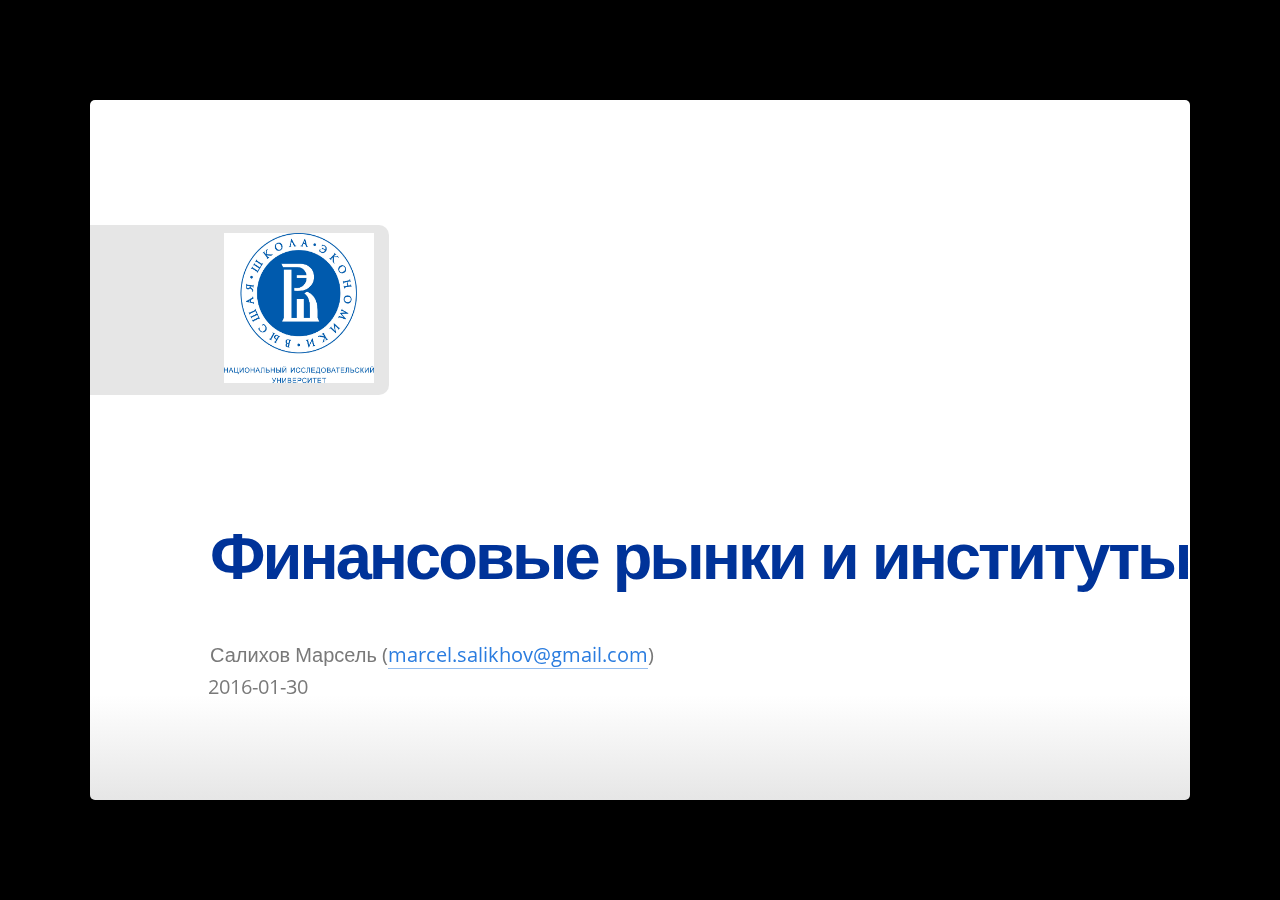
<file: lectures/lecture-1.html>
<!DOCTYPE html>
<html>
<head>
  <title>Финансовые рынки и институты</title>

  <meta charset="utf-8">
  <meta http-equiv="Content-Type" content="text/html; charset=utf-8" />
  <meta http-equiv="X-UA-Compatible" content="chrome=1">
  <meta name="generator" content="pandoc" />



  <meta name="date" content="2016-01-30" />

  <meta name="viewport" content="width=device-width, initial-scale=1">
  <meta name="apple-mobile-web-app-capable" content="yes">

  <link rel="stylesheet" media="all" href="libs/ioslides-13.5.1/fonts/fonts.css">

  <link rel="stylesheet" media="all" href="libs/ioslides-13.5.1/theme/css/default.css">
  <link rel="stylesheet" media="only screen and (max-device-width: 480px)" href="libs/ioslides-13.5.1/theme/css/phone.css">

  <base target="_blank">

  <script type="text/javascript">
    var SLIDE_CONFIG = {
      // Slide settings
      settings: {
                title: 'Финансовые рынки и институты',
                        useBuilds: true,
        usePrettify: true,
        enableSlideAreas: true,
        enableTouch: true,
                favIcon: 'lecture-1_files/logo.png',
              },

      // Author information
      presenters: [
            {
        name:  'Салихов Марсель (<a href="mailto:marcel.salikhov@gmail.com">marcel.salikhov@gmail.com</a>)' ,
        company: '',
        gplus: '',
        twitter: '',
        www: '',
        github: ''
      },
            ]
    };
  </script>

  <style type="text/css">

    b, strong {
      font-weight: bold;
    }

    em {
      font-style: italic;
    }

    slides > slide {
      -webkit-transition: all 0.6s ease-in-out;
      -moz-transition: all 0.6s ease-in-out;
      -o-transition: all 0.6s ease-in-out;
      transition: all 0.6s ease-in-out;
    }

    .auto-fadein {
      -webkit-transition: opacity 0.6s ease-in;
      -webkit-transition-delay: 0.6s;
      -moz-transition: opacity 0.6s ease-in 0.6s;
      -o-transition: opacity 0.6s ease-in 0.6s;
      transition: opacity 0.6s ease-in 0.6s;
      opacity: 0;
    }

    slides > slide:not(.nobackground):before {
      font-size: 12pt;
      content: "";
      position: absolute;
      bottom: 20px;
      left: 60px;
      background: url(lecture-1_files/logo.png) no-repeat 0 50%;
      -webkit-background-size: 30px 30px;
      -moz-background-size: 30px 30px;
      -o-background-size: 30px 30px;
      background-size: 30px 30px;
      padding-left: 40px;
      height: 30px;
      line-height: 1.9;
    }
  </style>

  <link rel="stylesheet" href="styles.css" type="text/css" />

  <script src="libs/htmlwidgets-0.5/htmlwidgets.js"></script>
  <script src="libs/jquery-1.11.1/jquery.min.js"></script>
  <link href="libs/dygraphs-1.1.1/dygraph.css" rel="stylesheet" />
  <script src="libs/dygraphs-1.1.1/dygraph-combined.js"></script>
  <script src="libs/moment-2.8.4/moment.js"></script>
  <script src="libs/moment-timezone-0.2.5/moment-timezone-with-data.js"></script>
  <script src="libs/dygraphs-binding-0.6/dygraphs.js"></script>

</head>

<body style="opacity: 0">

<slides class="layout-widescreen">

  <slide class="title-slide segue nobackground">
        <aside class="gdbar"><img src="lecture-1_files/logo.png"></aside>
        <!-- The content of this hgroup is replaced programmatically through the slide_config.json. -->
    <hgroup class="auto-fadein">
      <h1 data-config-title><!-- populated from slide_config.json --></h1>
      <h2 data-config-subtitle><!-- populated from slide_config.json --></h2>
      <p data-config-presenter><!-- populated from slide_config.json --></p>
            <p style="margin-top: 6px; margin-left: -2px;">2016-01-30</p>
          </hgroup>
  </slide>

<slide class=''><hgroup><h2>Введение в курс</h2></hgroup><article  id="--">

<ul>
<li>Курс по выбору &#8211; введение в финансовую проблематику</li>
<li>Основная задача &#8211; понять общие принципы устройства и работы финансовой системы</li>
<li>Мы будем говорить как о теории, так и о практике. Оба аспекта важны.</li>
<li>Отдельный фокус &#8211; как это устроено сейчас в России (об этом не говорится даже в хороших в западных учебниках)</li>
<li>Форма контроля &#8211; семинарские занятия (25%), эссе (25%), экзамен (50%).</li>
</ul>

</article></slide><slide class=''><hgroup><h2>Структура курса</h2></hgroup><article  id="-">

<ol>
<li>Понятие финансовых рынков и институтов</li>
<li>Денежно-кредитная система и центральный банк</li>
<li>Банковская система.</li>
<li>Валютный рынок.</li>
<li>Рынки ценных бумаг и производных финансовых инструментов.</li>
<li>Денежные рынки.</li>
<li>Товарные рынки.</li>
<li>Рынок коллективных инвестиций.</li>
<li>Пенсионная система.</li>
<li>Регулирование финансовой деятельности и вопросы финансовой стабильности.</li>
</ol>

</article></slide><slide class=''><hgroup><h2>Основная литература</h2></hgroup><article  id="-">

<p>Schoenholtz, K., &amp; Cecchetti, S. (2014). <strong>Money, Banking and Financial Markets</strong></p>

<div align="center">
<img src="fig/cechetti.jpg" width="397" height="499" /></div>

</article></slide><slide class=''><hgroup><h2>Зачем вообще изучать финансы?</h2></hgroup><article  id="---">

<ul>
<li>Работа в финансовой сфере - банки, инвестиционные компании и проч.</li>
<li>Личные финансовые решения &#8211; всем придется с этим столкнуться. Необходимо понимать, как устроена финансовая система и учиться принимать рациональные финансовые решения.</li>
<li>Связь с макроэкономикой. Финансовая система перераспределяет средства от сберегающих агентов &#8211; к инвестирующим, способствуя экономическому росту.</li>
<li>Финансовые инновации &#8211; все самое интересное еще впереди.</li>
</ul>

</article></slide><slide class=''><hgroup><h2>Основные принципы финансов вообще</h2></hgroup><article  id="---">

<ol>
<li>Время имеет цену</li>
<li>Риск требует компенсации (доходности)</li>
<li>Информация &#8211; основа принятия решений</li>
<li>Цены определяются рынками</li>
<li>Финансовая устойчивость увеличивает благосостояние</li>
</ol>

</article></slide><slide class=''><hgroup><h2>1. Время имеет &quot;цену&quot;</h2></hgroup><article  id="--">

<ul>
<li>Время влияет на стоимость финансовых инструментов. Процентная ставка выплачивается, чтоб компенсировать кредитору время, в течение которого заемщик будет пользоваться его деньгами.</li>
<li>Пример заемщика &#8211; кредит на покупку автомобиля. Пример кредитора &#8211; вклад в банке.<br/></li>
<li>Процентные ставки являяются фундаментальным понятием в финансах и отражают временную стоимость денег.</li>
</ul>

<div align="center">
<img src="fig/time_has_value.jpg" width="600" height="300" /></div>

</article></slide><slide class=''><hgroup><h2>2. Риск требует компенсации (доходности)</h2></hgroup><article  id="---">

<ul>
<li>Мир по определению полон неопределенности. Поэтому рациональный индивид принимает на себя риски только если будет вознагражден.</li>
<li>В финансах это вознаграждение осуществляется в форме непосредственных платежей: больше риск &#8211; больше платеж.</li>
<li>Управление риском означает, что вы рассматриваете весь спектр возможных исходов. К примеру, вы можете отказаться от некоторых видов риска, снизить другие &#8211; заплатив кому-либо и жить с оставшимися рисками. Пример управления риском - страховка на автомобиль.</li>
<li>Финансовая система помогает управлять рисками.</li>
</ul>

<div align="center">
<img src="fig/risk_requires_compensation.jpg" width="600" height="200" /></div>

</article></slide><slide class=''><hgroup><h2>3. Информация &#8211; основа принятия решений</h2></hgroup><article  id="------">

<ul>
<li>В современном мире люди собирают <em>информацию</em> прежде, чем принимают решения. Чем более важно решение, тем больше информации мы собираем.</li>
<li>Сбор и переработка информации для того, чтобы принять решение &#8211; основа финансовой системы.</li>
<li><strong>Пример</strong>. Каким образом банк принимает решение о выдаче кредита?</li>
</ul>

<div align="center">
<img src="fig/information_basis.jpg" width="600" height="300" /></div>

</article></slide><slide class=''><hgroup><h2>4. Цены определяются рынками</h2></hgroup><article  id="--">

<ul>
<li>Понятие <em>рынка</em> лежит в основе современной экономической системы.</li>
<li>Финансовая система собирает информацию от большего количества участников, аггрегирует ее в ценовые стимулы, которые определяют, что ценно, а что &#8211; нет.</li>
<li>Финансовая система, определяя цены на стоимость кредита, стоимость акций и проч. &#8211; выступает основой распределения капитала в современных экономиках.<br/></li>
<li>Развитая и эффективная финансовая система способствует экономическому росту и росту благосостояния.</li>
</ul>

<div align="center">
<img src="fig/demandsupplycurve.jpg" width="600" height="200" /></div>

</article></slide><slide class=''><hgroup><h2>5. Устойчивость улучшает благосостояние</h2></hgroup><article  id="--">

<ul>
<li>Большинство из нас предпочитает стабильные доходы изменяющимся.</li>
<li>Стабильность является предпочтительной характеристикой и для финансовой системы.</li>
<li>Обеспечение экономической и финансовой стабильности &#8211; одна из из основных зачад центральных банков.</li>
<li>Стабильная экономика растет быстрее чем нестабильная &#8211; результаты исследований.</li>
</ul>

<div align="center">
<img src="fig/financial_stability.jpg" width="600" height="300" /></div>

</article></slide><slide class=''><hgroup><h2>Основные части финансов</h2></hgroup><article  id="--">

<ol>
<li>Деньги</li>
<li>Финансовые инструменты</li>
<li>Финансовые институты</li>
<li>Финансовые рынки</li>
<li>Регулирующие органы</li>
<li>Центральный банк (денежные власти)</li>
</ol>

</article></slide><slide class=''><hgroup><h2>Деньги</h2></hgroup><article >

<ul>
<li><em>Деньги</em> могут обозначать разное &#8211; в зависимости от контекста</li>
<li>Деньги &#8211; это <strong>актив</strong>, который повсемество принимается в оплату товаров и услуг или для выплаты долга. Обычно это закреплено законодательно.<br/></li>
<li>Основные <strong>функции</strong> денег &#8211; 1) средство платежа 2) единица измерения 3) мера богатства</li>
<li>Раньше деньги повсемествно имели внутреннюю стоимость (серебро, золото, что-то другое). в настоящее время деньги не обеспечиваются внутренней стоимостью. Позже мы выясним, в чем достоинства и недостатки каждого варианта.</li>
<li>Подробнее &#8211; в следующей лекции</li>
</ul>

</article></slide><slide class=''><hgroup><h2>Финансовые инструменты</h2></hgroup><article  id="-">

<p>Примеры финансовых инструментов, которые обеспечивают <strong>сохранение стоимости во времени</strong>:</p>

<ol>
<li>Банковский вклад</li>
<li>Облигации &#8211; форма публичного займа.</li>
<li>Акции</li>
</ol>

<p>Примеры инструментов, которые обеспечивают <strong>перенос риска</strong>:</p>

<ol>
<li>Страховка</li>
<li>Фьючерсный контракт</li>
<li>Опцион</li>
<li>Своп</li>
</ol>

</article></slide><slide class=''><hgroup><h2>Финансовые рынки</h2></hgroup><article  id="-">

<ul>
<li>Финансовые рынки &#8211; это места, на которых финансовые инструменты покупаются и продаются.</li>
<li>Финансовые рынки обеспечивают несколько основных <strong>функций</strong> :</li>
</ul>

<ol>
<li>обеспечивают ликвидностью участников</li>
<li>аггрегируют и обеспечивают передачу информации</li>
<li>обеспечивают распределение риска</li>
</ol>

<p><strong>Структура</strong> финансовых рынков:</p>

<ul>
<li>Первичный рынок или Вторичный рынок</li>
<li>Централизованная площадка (биржа) или OTC (over-the-counter)</li>
<li>Долговой или Фондовой или Производных инструментов</li>
</ul>

</article></slide><slide class=''><hgroup><h2>Финансовые институты</h2></hgroup><article  id="-">

<p>Специализированные финансовые институты снижают транзакционные издержек функционирования финансовой системы.<br/>Основные <strong>типы</strong> финансовых институтов:</p>

<ol>
<li>Банки &#8211; принимают вклады и выдают кредиты</li>
<li>Страховые компании &#8211; принимают страховые премии в обмен на принятие риски определенных событий (страхование имущества, страхование жизни)</li>
<li>Пенсионные фонды &#8211; обеспечивают инвестирование средств участников в ценные бумаги и другие активы.</li>
<li>Прочие участники рынка ценных бумаг (брокеры, управляющие компании, паевые инвестиционные фонды - ПИФы, хедж-фонды, фонды private equity)</li>
<li>Государственные финансовые компании (банк развития - ВЭБ, поддержка ипотечного рынка - Агентство по ипотечному жилищному кредитованию (АИЖК), экспортное страхование - ЭСКАР, венчурное финансирование - РВК, private equity &#8211; Роснано )</li>
</ol>

</article></slide><slide class=''><hgroup><h2>Регулирующие органы и центральный банк</h2></hgroup><article  id="----">

<ul>
<li>Государственные органы обеспечивают регулирование финансовой деятельности &#8211; устанавливают правила и следят за их выполнением.</li>
<li><strong>Банк России</strong> обеспечивает сейчас регулирование финансовой деятельности и выполняет функции центрального банка (концепция мега-регулятора)</li>
<li>Центральный банк контролирует доступность денег и кредита с тем, чтобы обеспечить низкую инфляцию, экономический рост и стабильность финансовой системы.</li>
<li><strong>Министерство финансов РФ</strong> осуществляет регулирование отдельных сегментов (к примеру, аудиторов), обеспечивает регулирование в сфере бухгалтерского учета и отчетности (ПБУ - положения о бухгалтерском учете)</li>
<li>Концепция мега-регулятора</li>
</ul>

</article></slide><slide class=''><hgroup><h2>Кредит неизбежен</h2></hgroup><article  id="-">

<ul>
<li>Кредит презирался большую часть человеческой истории - &quot;ростовщичество&quot; и прочее. Это сохраняется до сих пор (к примеру, в исламе запрещен кредит)</li>
<li>Однако кредит в той или иной форме также присутствует на протяжении человеческой истории.</li>
<li>Развитие кредитных отношений способствовало более быстрому экономическому развитию протестанстких стран по сравнению с католическими (&quot;Протестанская этика и дух капитализма&quot; Макса Вебера).</li>
<li>Процентные ставки и стоимость кредита оказывают большое влияние практически на всех - правительства, компании, физические лица.</li>
</ul>

</article></slide><slide class=''><hgroup><h2>Будущая стоимость (future value)</h2></hgroup><article  id="--future-value">

<p>Рассмотрим подробрее принцип &quot;Время имеет стоимость&quot;.</p>

<p><strong>Будущая стоимость</strong> &#8211; стоимость инвестиции, сделанной сегодня, на определенную будущую дату.</p>

<p>\[ FV = PV + PV i = PV (1+i) \] \[ 1000 + 1000 (0.1) = 1100 \] или обобщив для нескольких периодов:</p>

<p>\[ FV_n = PV  (1+i)^n \]</p>

</article></slide><slide class=''><hgroup><h2>Капитализация процентов</h2></hgroup><article  id="-">

<p><strong>Вопрос</strong>. Если вы положите 100 рублей на 3-летний вклад по ставке 10%, сколько вы получите денег через 3 года?</p>

<table class = 'rmdtable'>
<tr class="header">
<th align="left">Лет</th>
<th align="left">Расчет</th>
<th align="left">Стоимость</th>
</tr>
<tr class="odd">
<td align="left">1</td>
<td align="left">\[100(1.1)\]</td>
<td align="left">\[110\]</td>
</tr>
<tr class="even">
<td align="left">2</td>
<td align="left">\[100(1.1)^2\]</td>
<td align="left">\[121\]</td>
</tr>
<tr class="odd">
<td align="left">3</td>
<td align="left">\[100(1.1)^3\]</td>
<td align="left">\[133,10\]</td>
</tr>
</table>

<p><strong>Вопрос</strong>. Какая будет сумма, если проценты начисляются не в конце каждого года, а ежемесячно?</p>

</article></slide><slide class=''><hgroup><h2>Сложные проценты не &quot;в годах&quot;</h2></hgroup><article  id="----">

<p>Формула работает для любых периодов, просто нужно, чтобы \(i\) и \(n\) имели одинаковую размерность! Необходимо трансформировать годовую ставку &#8211; в месячную.</p>

<p>Пусть \(i^m\) &#8211; процентная ставка в месяц, а n &#8211; количество месяцев.</p>

<p>тогда итоговая сумма при ежемясчном начислении будет определяется как</p>

<p>\[ (100) (1 + 0.1/12)^{12} = 112,68 \]</p>

</article></slide><slide class=''><hgroup><h2>Непрерывно начисляемые доходности (сontinously compounded returns)</h2></hgroup><article  id="---ontinously-compounded-returns">

<table class = 'rmdtable'>
<tr class="header">
<th align="left">Начисление</th>
<th align="left">Платежей</th>
<th align="left">% за период</th>
<th align="left">Сумма</th>
</tr>
<tr class="odd">
<td align="left">Ежегодно</td>
<td align="left">1</td>
<td align="left">0.1</td>
<td align="left">1100.00</td>
</tr>
<tr class="even">
<td align="left">Полгода</td>
<td align="left">2</td>
<td align="left">0.05</td>
<td align="left">1102.50</td>
</tr>
<tr class="odd">
<td align="left">Квартал</td>
<td align="left">4</td>
<td align="left">0.025</td>
<td align="left">1103.81</td>
</tr>
<tr class="even">
<td align="left">Месяц</td>
<td align="left">12</td>
<td align="left">0.0083</td>
<td align="left">1104.71</td>
</tr>
<tr class="odd">
<td align="left">Неделя</td>
<td align="left">52</td>
<td align="left">\(\frac{0.1}{52}\)</td>
<td align="left">1105.06</td>
</tr>
<tr class="even">
<td align="left">День</td>
<td align="left">365</td>
<td align="left">\(\frac{0.1}{365}\)</td>
<td align="left">1105.16</td>
</tr>
<tr class="odd">
<td align="left">\(\infty\)</td>
<td align="left">\(\infty\)</td>
<td align="left"></td>
<td align="left">1105.17</td>
</tr>
</table>

</article></slide><slide class=''><hgroup><h2>Непрерывно начисляемые доходности (сontinously compounded returns)</h2></hgroup><article  id="---ontinously-compounded-returns-1">

<p>\[ 1105.517 = 1000  e^{0.1} \]</p>

<p>Общая формула для непрерывного начисления</p>

<p>\[ FV = PV  e^{r*n} \]</p>

<p>сontinously compounded returns или лог-доходность</p>

<p>\[ r_t = ln \frac{P_t}{P_{t-1}} = log(P_t) - log(P_{t-1})  \]</p>

<p>Лог-доходности примерно равны &quot;обычным&quot; доходностям при небольших значениях ставки, так как</p>

<p>\[ log(1+x) \approx x \]</p>

</article></slide><slide class=''><hgroup><h2>Сравнение обычной и лог-доходностей</h2></hgroup><article  id="----">

<p><img src="lecture-1_files/figure-html/unnamed-chunk-1-1.png" title="" alt="" width="576" /></p>

</article></slide><slide class=''><hgroup><h2>Преимущества лог-доходностей</h2></hgroup><article  id="--">

<p>Лог-доходности аддитивны. Доходность за несколько периодов &#8211; это просто суммма доходностей за каждый период.</p>

<p><strong>Пример</strong>. Акция Газпрома выросла в цене в 2014 году на 50%, во 2015 году упала на 50%. Какова доходность за период 2014-2015?</p>

<p>Какова будет доходность в лог-доходностях?</p>

<p>Дополнительные преимущества &#8211; удобные статистические свойства. Поэтому в исследованиях стандартно используют расчеты в лог-доходностях. Практики финансовых рынках - используют обычные доходности.</p>

</article></slide><slide class=''><hgroup><h2>Текущая стоимость (present value)</h2></hgroup><article  id="--present-value">

<p><strong>Текущая стоимость</strong> - стоимость, &quot;приведенная&quot; по состоянию на сегодня платежа, который должен быть осуществлен в определенный момент в будущем.</p>

<p>\[ PV = \frac{FV}{1+i} \] или для нескольких периодов \[ PV = \frac{FV_n}{(1+i)^n} \]</p>

<p>Текущая стоимость выше, если:</p>

<ol>
<li>Больше стоимость будущего потока платежей \(FV_n\)</li>
<li>Чем меньше времени до платежа \(n\)</li>
<li>Чем ниже процентная ставка \(i\)</li>
</ol>

</article></slide><slide class=''><hgroup><h2>Текущая стоимость платежа в 1000 рублей</h2></hgroup><article  id="----1000-">

<div align="center">
<img src="fig/presentvalue.jpg" width="349" height="460" /></div>

</article></slide><slide class=''><hgroup><h2>Пример. Можно ли выйти на пенсию в 40 лет?</h2></hgroup><article  id=".-------40-">

<p>Предположим, что вы планируете:</p>

<ul>
<li>прожить до 85 лет</li>
<li>Процентная ставка будет составлять 5%</li>
<li>Вы планируете тратить 2 млн рублей ежегодно</li>
<li>Мы не учитываем инфляцию Тогда вам необходимо накопить:</li>
</ul>

<p>\[ 2 000 000 = PV(1+i)^n \]</p>

<p>\[ \frac{2}{(1,05)^1}+ \frac{2}{(1,05)^2} + ... + \frac{2}{(1,05)^{45}} = 35,54814 \]</p>

</article></slide><slide class=''><hgroup><h2>Номинальный и реальный уровень процентных ставок</h2></hgroup><article  id="-----">

<p>До этого времени мы не учитывали, что уровень цен также меняется со временем. Номинальная доходность не гарантирует сохранение покупательной способности из-за инфляции. Рельная процентная ставка &#8211; номинальная ставка, скорректированная на инфляцию.</p>

<p><strong>Уравнение Фишера</strong> определяет связь между номинальным и реальным уровнем процентной ставок</p>

<p>\[ i = r + \pi^e \]</p>

<p>\(\pi^e\) &#8211; <em>ожидаемый</em> уровень инфляции в течение рассматриваемого периода (к примеру, срока кредита). +Чем выше ожидаемая инфляция, тем больше будет номинальная процентная ставка.</p>

</article></slide><slide class=''><hgroup><h2>Инфляция в России и США</h2></hgroup><article  id="----">

<p><div id="htmlwidget-6049" style="width:960px;height:480px;" class="dygraphs"></div>
<script type="application/json" data-for="htmlwidget-6049">{"x":{"attrs":{"axes":{"x":{"pixelsPerLabel":60},"y":[]},"series":{"РФ":{"axis":"y"},"США":{"axis":"y"}},"colors":["red","blue"],"labels":["month","РФ","США"],"legend":"auto","retainDateWindow":false,"ylabel":"% к соотв. периоду прошлого года","showRangeSelector":true,"rangeSelectorHeight":40,"rangeSelectorPlotFillColor":" #A7B1C4","rangeSelectorPlotStrokeColor":"#808FAB","interactionModel":"Dygraph.Interaction.defaultModel"},"scale":"monthly","group":"cpi","annotations":[],"shadings":[],"events":[],"format":"date","data":[["2000-01-01T00:00:00Z","2000-02-01T00:00:00Z","2000-03-01T00:00:00Z","2000-04-01T00:00:00Z","2000-05-01T00:00:00Z","2000-06-01T00:00:00Z","2000-07-01T00:00:00Z","2000-08-01T00:00:00Z","2000-09-01T00:00:00Z","2000-10-01T00:00:00Z","2000-11-01T00:00:00Z","2000-12-01T00:00:00Z","2001-01-01T00:00:00Z","2001-02-01T00:00:00Z","2001-03-01T00:00:00Z","2001-04-01T00:00:00Z","2001-05-01T00:00:00Z","2001-06-01T00:00:00Z","2001-07-01T00:00:00Z","2001-08-01T00:00:00Z","2001-09-01T00:00:00Z","2001-10-01T00:00:00Z","2001-11-01T00:00:00Z","2001-12-01T00:00:00Z","2002-01-01T00:00:00Z","2002-02-01T00:00:00Z","2002-03-01T00:00:00Z","2002-04-01T00:00:00Z","2002-05-01T00:00:00Z","2002-06-01T00:00:00Z","2002-07-01T00:00:00Z","2002-08-01T00:00:00Z","2002-09-01T00:00:00Z","2002-10-01T00:00:00Z","2002-11-01T00:00:00Z","2002-12-01T00:00:00Z","2003-01-01T00:00:00Z","2003-02-01T00:00:00Z","2003-03-01T00:00:00Z","2003-04-01T00:00:00Z","2003-05-01T00:00:00Z","2003-06-01T00:00:00Z","2003-07-01T00:00:00Z","2003-08-01T00:00:00Z","2003-09-01T00:00:00Z","2003-10-01T00:00:00Z","2003-11-01T00:00:00Z","2003-12-01T00:00:00Z","2004-01-01T00:00:00Z","2004-02-01T00:00:00Z","2004-03-01T00:00:00Z","2004-04-01T00:00:00Z","2004-05-01T00:00:00Z","2004-06-01T00:00:00Z","2004-07-01T00:00:00Z","2004-08-01T00:00:00Z","2004-09-01T00:00:00Z","2004-10-01T00:00:00Z","2004-11-01T00:00:00Z","2004-12-01T00:00:00Z","2005-01-01T00:00:00Z","2005-02-01T00:00:00Z","2005-03-01T00:00:00Z","2005-04-01T00:00:00Z","2005-05-01T00:00:00Z","2005-06-01T00:00:00Z","2005-07-01T00:00:00Z","2005-08-01T00:00:00Z","2005-09-01T00:00:00Z","2005-10-01T00:00:00Z","2005-11-01T00:00:00Z","2005-12-01T00:00:00Z","2006-01-01T00:00:00Z","2006-02-01T00:00:00Z","2006-03-01T00:00:00Z","2006-04-01T00:00:00Z","2006-05-01T00:00:00Z","2006-06-01T00:00:00Z","2006-07-01T00:00:00Z","2006-08-01T00:00:00Z","2006-09-01T00:00:00Z","2006-10-01T00:00:00Z","2006-11-01T00:00:00Z","2006-12-01T00:00:00Z","2007-01-01T00:00:00Z","2007-02-01T00:00:00Z","2007-03-01T00:00:00Z","2007-04-01T00:00:00Z","2007-05-01T00:00:00Z","2007-06-01T00:00:00Z","2007-07-01T00:00:00Z","2007-08-01T00:00:00Z","2007-09-01T00:00:00Z","2007-10-01T00:00:00Z","2007-11-01T00:00:00Z","2007-12-01T00:00:00Z","2008-01-01T00:00:00Z","2008-02-01T00:00:00Z","2008-03-01T00:00:00Z","2008-04-01T00:00:00Z","2008-05-01T00:00:00Z","2008-06-01T00:00:00Z","2008-07-01T00:00:00Z","2008-08-01T00:00:00Z","2008-09-01T00:00:00Z","2008-10-01T00:00:00Z","2008-11-01T00:00:00Z","2008-12-01T00:00:00Z","2009-01-01T00:00:00Z","2009-02-01T00:00:00Z","2009-03-01T00:00:00Z","2009-04-01T00:00:00Z","2009-05-01T00:00:00Z","2009-06-01T00:00:00Z","2009-07-01T00:00:00Z","2009-08-01T00:00:00Z","2009-09-01T00:00:00Z","2009-10-01T00:00:00Z","2009-11-01T00:00:00Z","2009-12-01T00:00:00Z","2010-01-01T00:00:00Z","2010-02-01T00:00:00Z","2010-03-01T00:00:00Z","2010-04-01T00:00:00Z","2010-05-01T00:00:00Z","2010-06-01T00:00:00Z","2010-07-01T00:00:00Z","2010-08-01T00:00:00Z","2010-09-01T00:00:00Z","2010-10-01T00:00:00Z","2010-11-01T00:00:00Z","2010-12-01T00:00:00Z","2011-01-01T00:00:00Z","2011-02-01T00:00:00Z","2011-03-01T00:00:00Z","2011-04-01T00:00:00Z","2011-05-01T00:00:00Z","2011-06-01T00:00:00Z","2011-07-01T00:00:00Z","2011-08-01T00:00:00Z","2011-09-01T00:00:00Z","2011-10-01T00:00:00Z","2011-11-01T00:00:00Z","2011-12-01T00:00:00Z","2012-01-01T00:00:00Z","2012-02-01T00:00:00Z","2012-03-01T00:00:00Z","2012-04-01T00:00:00Z","2012-05-01T00:00:00Z","2012-06-01T00:00:00Z","2012-07-01T00:00:00Z","2012-08-01T00:00:00Z","2012-09-01T00:00:00Z","2012-10-01T00:00:00Z","2012-11-01T00:00:00Z","2012-12-01T00:00:00Z","2013-01-01T00:00:00Z","2013-02-01T00:00:00Z","2013-03-01T00:00:00Z","2013-04-01T00:00:00Z","2013-05-01T00:00:00Z","2013-06-01T00:00:00Z","2013-07-01T00:00:00Z","2013-08-01T00:00:00Z","2013-09-01T00:00:00Z","2013-10-01T00:00:00Z","2013-11-01T00:00:00Z","2013-12-01T00:00:00Z","2014-01-01T00:00:00Z","2014-02-01T00:00:00Z","2014-03-01T00:00:00Z","2014-04-01T00:00:00Z","2014-05-01T00:00:00Z","2014-06-01T00:00:00Z","2014-07-01T00:00:00Z","2014-08-01T00:00:00Z","2014-09-01T00:00:00Z","2014-10-01T00:00:00Z","2014-11-01T00:00:00Z","2014-12-01T00:00:00Z","2015-01-01T00:00:00Z","2015-02-01T00:00:00Z","2015-03-01T00:00:00Z","2015-04-01T00:00:00Z","2015-05-01T00:00:00Z","2015-06-01T00:00:00Z","2015-07-01T00:00:00Z","2015-08-01T00:00:00Z","2015-09-01T00:00:00Z","2015-10-01T00:00:00Z","2015-11-01T00:00:00Z","2015-12-01T00:00:00Z"],[128.898945555226,125.06045630238,122.384065214197,119.888856117597,119.419623804025,120.239974507291,119.070324949827,118.8350081021,118.600850450668,119.419593994213,119.773604648346,120.12831423763,120.715451648371,122.269214887409,123.849234562893,124.953935366724,124.953935366724,123.736060753014,122.155934240451,120.946469545001,120.110709143406,118.93430650733,118.817129850672,118.817129850672,119.163872447513,117.882540485712,116.957064211045,116.267729844378,116.153517929011,114.895950313638,115.124598970978,115.239723569949,115.010618751719,115.010618751719,115.237464153596,115.124041452657,114.342403925821,114.794350186397,114.794350186397,114.567483881681,113.553612342905,113.892578349898,113.892578349898,113.323684352147,113.210812156577,113.09883311389,112.430926619123,111.987849075796,111.331670272618,110.674199778882,110.345789690517,110.345789690517,110.236319661062,110.236319661062,110.455259719972,111.342450561096,111.453459983391,111.56380994377,111.674269161536,111.674269161536,112.551866561627,112.774741544917,113.334140064485,113.446352084351,113.5590098322,113.333694336502,112.884403179568,112.322229856961,112.210355126027,111.655407771299,111.213645524924,110.883634707343,110.667487271266,111.214263394148,110.665328234256,109.899099453208,109.572018800073,109.245263276812,109.462666785821,109.791383502895,109.572457513857,109.245700682305,109.137214385698,109.137214385698,108.391159209234,107.751683343692,107.537890321185,107.752109226207,107.859325255288,108.612082261058,108.827796426423,108.719185851147,109.479459878078,110.898435928342,111.559858011414,111.891881398352,112.552010492148,112.663337901141,113.335286238524,114.23656088058,115.145002716608,115.145002716608,114.688530951626,115.03225282261,115.03225282261,114.239707773636,113.788167426704,113.337966962108,113.448756763635,114.009274336578,114.121931722286,113.334107736037,112.439953039895,111.994646295183,112.106083754183,111.659445970302,110.773259891172,109.785193152797,109.240623742317,108.915179977444,108.06428013387,107.214216966642,106.473348734888,106.050415870003,105.944997961584,105.734371723091,105.524164224636,106.157309209984,107.006567683664,107.541600522082,108.077700225582,108.831230008031,109.688168826992,109.579459046192,109.579459046192,109.688710750127,109.688710750127,109.470207342258,109.034071058026,108.167000910447,107.308532649253,107.308532649253,106.88270513874,106.142666626405,104.173222616735,103.7598368127,103.7598368127,103.656490361692,103.656490361692,104.380637499947,105.633205149946,105.950739834766,106.586444273774,106.586444273774,106.480282476689,106.586338534933,107.116618826151,107.329998544928,107.009928966763,107.22330868554,107.436688404317,106.904296489529,106.481749863088,106.481749863088,106.058363183712,106.163893893347,106.481432957834,106.481432957834,106.059724312456,106.165151473801,106.906084734336,107.331581589,107.544752555413,107.86610141763,107.545071353887,107.652508987607,108.189697156208,108.404786017354,109.159093673538,111.440029959254,115.095617423126,116.810050651872,117.041357682865,116.577368157859,115.999680505937,115.42371386986,115.768262269471,115.999336645259,115.884143659514,115.76917923128,115.197761762221,113.176748397972],[102.792956891318,103.217972070431,103.76213592233,103.013863773357,103.132530120482,103.734939759036,103.599280143971,103.351286654698,103.456495828367,103.450327186199,103.444180522565,103.436018957346,103.721204961607,103.529411764706,102.982456140351,103.218256290228,103.56308411215,103.193960511034,102.721482339317,102.721482339317,102.592165898618,102.127659574468,101.894374282434,101.603665521191,101.19589977221,101.136363636364,101.362862010221,101.643990929705,101.240834743373,101.06921778278,101.465614430665,101.747463359639,101.516002245929,102.027027027027,102.253521126761,102.480270574972,102.757456387169,103.14606741573,103.025210084034,102.175125488009,101.894150417827,101.948775055679,102.055555555556,102.216066481994,102.378318584071,102.041942604857,101.928374655647,102.035203520352,102.026286966046,101.688453159041,101.740076128331,102.292576419214,102.89775833789,103.167667941016,102.939575394665,102.547425474255,102.539168017288,103.190914007572,103.621621621622,103.342318059299,102.844873859367,103.053026245313,103.206841261358,103.361792956243,102.869287991498,102.541026998412,103.067160232681,103.646934460888,104.741833508957,104.350104821803,103.338549817423,103.338549817423,104.01878914405,103.638253638254,103.41791817711,103.613835828601,103.977272727273,104.181724315953,104.104669061057,103.926568077511,102.012072434608,101.406328478152,101.968702675416,102.523977788995,102.075765178123,102.420260782347,102.798197295944,102.592924763328,102.709885742673,102.692765113974,102.317890586496,101.897448478901,102.83382642998,103.610698365527,104.373267326733,104.108813392418,104.294695655166,104.142959270612,103.974903550134,103.903760975989,104.088413823124,104.935966105948,105.497512078342,105.308017162091,104.953319875136,103.731057889957,101.099917470617,99.9777719974461,99.8864139809779,100.008463140672,99.5535212323376,99.4236755756233,98.9842385041448,98.7708253817891,98.0412389962377,98.5161644336732,98.6220571371135,99.7760317057997,101.914587174471,102.814123123208,102.621111388977,102.151336357867,102.286171439328,102.20677075253,102.003548929219,101.121560594069,101.340778480482,101.150177539511,101.118312247233,101.166695148931,101.0845447766,101.437793022218,101.682851467667,102.127659574468,102.618321348222,103.062055261427,103.487965391873,103.518432405306,103.590910135337,103.743982966461,103.848814568778,103.55011756112,103.445967484858,103.026688196234,102.98940076329,102.875567813108,102.610247305464,102.281531732572,101.741458360201,101.683411833251,101.404052009813,101.693633283499,101.95344897563,102.173615918099,101.78070673587,101.769794624579,101.6179382593,101.979105066036,101.4764097769,101.09088370307,101.400878554101,101.730774277641,101.923144227067,101.523198107094,101.154891304348,100.932938064477,101.226632987604,101.527912962602,101.59174573547,101.096635352637,101.526405304743,101.971753168272,102.138023190655,102.048730990657,101.981285947292,101.711986907327,101.648180072121,101.645981453851,101.294234269649,100.67619100372,99.8081895818448,99.9277689967539,99.9787946901904,99.890789028107,100.034184427094,100.184539157692,100.211703900739,100.219873720036,99.9747502377686,100.121554722759,100.440381832984,100.661492102724]]},"evals":["attrs.interactionModel"]}</script></p>

</article></slide><slide class=''><hgroup><h2>Задания по вводной части</h2></hgroup><article  id="---">

<ol>
<li>Когда вы обращаетесь за кредитом, вам необходимо ответить на большое количество вопросов. Зачем это делается? Почему эти вопросы должны быть стандартизированными?</li>
<li>Почему в некоторых странах основной формой привлечения финансирования является банковское кредитования, в других - привлечение средств на рынках капитала (выпуски облигаций и проч.)?</li>
<li>Если время имеет стоимость, почему банк готов вам предоставить ипотечный кредит на 10 лет по ставке 15%, а потребительский кредит на 1 год - по ставке 30%?</li>
<li>Чье благосостояние ухудшается при росте процентных ставок, чье &#8211; ухудшается?</li>
</ol>

</article></slide><slide class=''><hgroup><h2>Задание по временной стоимости денег</h2></hgroup><article  id="----">

<ol>
<li>У вас есть вклад на 1000 рублей по ставке 12% на 3 года. Сколько средств будет на нем в конце срока?</li>
<li>У вас есть выбор между двумя инвестициями. Первая инвестиция принесет вам 35% через 3 года, вторая инвестициям будет приносить вам 1% ежемесячно в течение 3 лет. Какой вариант вы выберете?</li>
<li>Вы взяли кредит при условии, что процентная ставка в годововом исчислении будет 12% и начисление процентов происходит ежемесячно. Каковая будет эффективная процентная ставка?<br/></li>
<li>Почему ипотечный кредит в рублях по ставке 12% и ипотечный кредит в евро по ставке 4% могут иметь одинаковый уровень реальной процентной ставки?</li>
</ol></article></slide>


  <slide class="backdrop"></slide>

</slides>

<script src="libs/ioslides-13.5.1/js/modernizr.custom.45394.js"></script>
<script src="libs/ioslides-13.5.1/js/prettify/prettify.js"></script>
<script src="libs/ioslides-13.5.1/js/prettify/lang-r.js"></script>
<script src="libs/ioslides-13.5.1/js/prettify/lang-yaml.js"></script>
<script src="libs/ioslides-13.5.1/js/hammer.js"></script>
<script src="libs/ioslides-13.5.1/js/slide-controller.js"></script>
<script src="libs/ioslides-13.5.1/js/slide-deck.js"></script>

<!-- dynamically load mathjax for compatibility with self-contained -->
<script>
  (function () {
    var script = document.createElement("script");
    script.type = "text/javascript";
    script.src  = "https://cdn.mathjax.org/mathjax/latest/MathJax.js?config=TeX-AMS-MML_HTMLorMML";
    document.getElementsByTagName("head")[0].appendChild(script);
  })();
</script>

<!-- map slide visiblity events into shiny -->
<script>
  (function() {
    if (window.jQuery) {
       window.jQuery(document).on('slideleave', function(e) {
         window.jQuery(e.target).trigger('hidden');
      });
       window.jQuery(document).on('slideenter', function(e) {
         window.jQuery(e.target).trigger('shown');
      });
    }
  })();
</script>

</body>
</html>
</file>
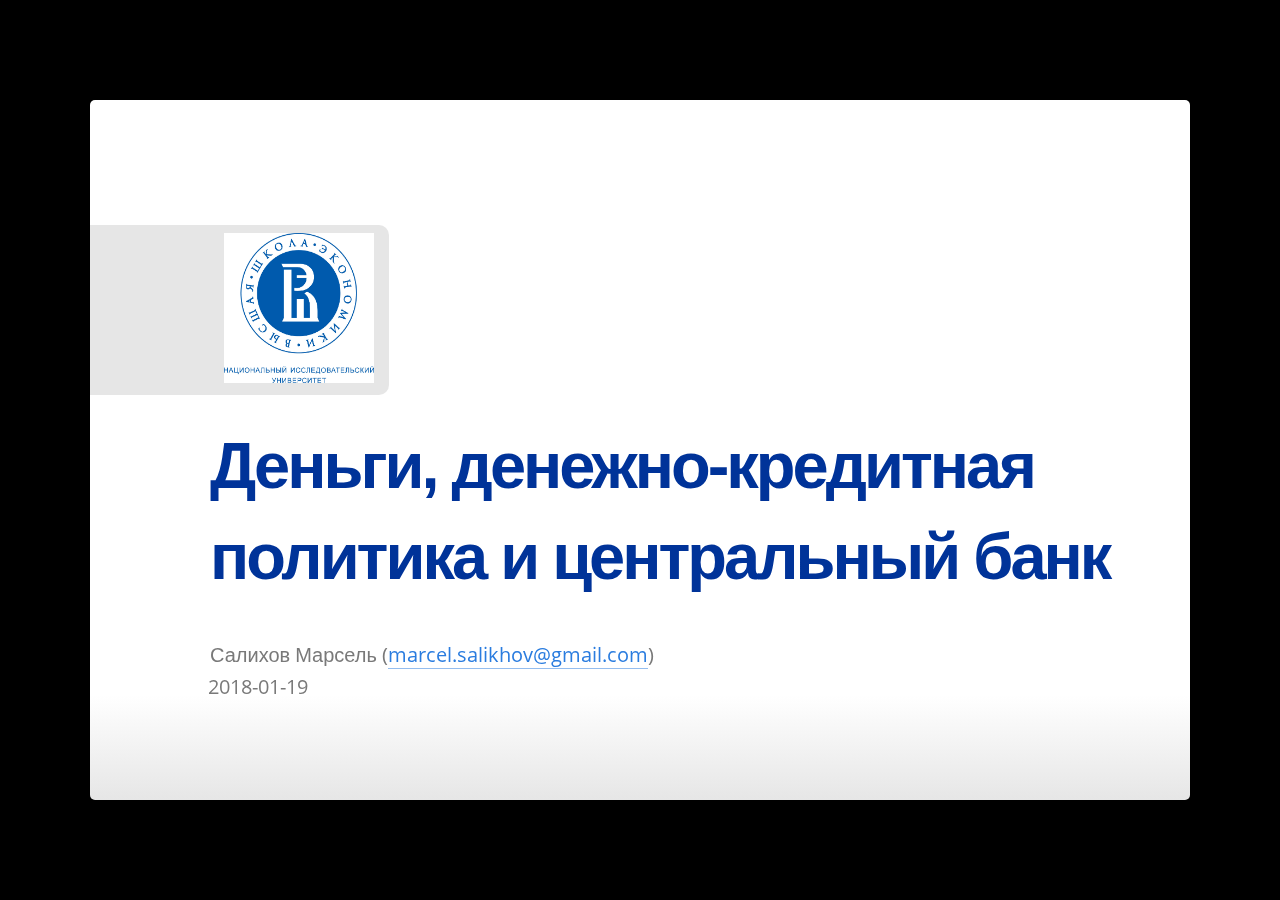
<file: lectures/lecture-2.html>
<!DOCTYPE html>
<html>
<head>
  <title>Деньги, денежно-кредитная политика и центральный банк</title>

  <meta charset="utf-8">
  <meta http-equiv="Content-Type" content="text/html; charset=utf-8" />
  <meta http-equiv="X-UA-Compatible" content="chrome=1">
  <meta name="generator" content="pandoc" />



  <meta name="date" content="2018-01-19" />

  <meta name="viewport" content="width=device-width, initial-scale=1">
  <meta name="apple-mobile-web-app-capable" content="yes">

  <base target="_blank">

  <script type="text/javascript">
    var SLIDE_CONFIG = {
      // Slide settings
      settings: {
                title: 'Деньги, денежно-кредитная политика и центральный банк',
                        useBuilds: true,
        usePrettify: true,
        enableSlideAreas: true,
        enableTouch: true,
                        favIcon: 'lecture-2_files/logo.png',
              },

      // Author information
      presenters: [
            {
        name:  'Салихов Марсель (<a href="mailto:marcel.salikhov@gmail.com">marcel.salikhov@gmail.com</a>)' ,
        company: '',
        gplus: '',
        twitter: '',
        www: '',
        github: ''
      },
            ]
    };
  </script>

  <link href="libs/ioslides-13.5.1/fonts/fonts.css" rel="stylesheet" />
  <link href="libs/ioslides-13.5.1/theme/css/default.css" rel="stylesheet" />
  <link href="libs/ioslides-13.5.1/theme/css/phone.css" rel="stylesheet" />
  <script src="libs/ioslides-13.5.1/js/modernizr.custom.45394.js"></script>
  <script src="libs/ioslides-13.5.1/js/prettify/prettify.js"></script>
  <script src="libs/ioslides-13.5.1/js/prettify/lang-r.js"></script>
  <script src="libs/ioslides-13.5.1/js/prettify/lang-yaml.js"></script>
  <script src="libs/ioslides-13.5.1/js/hammer.js"></script>
  <script src="libs/ioslides-13.5.1/js/slide-controller.js"></script>
  <script src="libs/ioslides-13.5.1/js/slide-deck.js"></script>
  <script src="libs/htmlwidgets-0.9/htmlwidgets.js"></script>
  <script src="libs/jquery-1.11.1/jquery.min.js"></script>
  <script src="libs/proj4js-2.3.15/proj4.js"></script>
  <link href="libs/highcharts-6.0.3/css/motion.css" rel="stylesheet" />
  <script src="libs/highcharts-6.0.3/highcharts.js"></script>
  <script src="libs/highcharts-6.0.3/highcharts-3d.js"></script>
  <script src="libs/highcharts-6.0.3/highcharts-more.js"></script>
  <script src="libs/highcharts-6.0.3/modules/stock.js"></script>
  <script src="libs/highcharts-6.0.3/modules/heatmap.js"></script>
  <script src="libs/highcharts-6.0.3/modules/treemap.js"></script>
  <script src="libs/highcharts-6.0.3/modules/annotations.js"></script>
  <script src="libs/highcharts-6.0.3/modules/boost.js"></script>
  <script src="libs/highcharts-6.0.3/modules/data.js"></script>
  <script src="libs/highcharts-6.0.3/modules/drag-panes.js"></script>
  <script src="libs/highcharts-6.0.3/modules/drilldown.js"></script>
  <script src="libs/highcharts-6.0.3/modules/funnel.js"></script>
  <script src="libs/highcharts-6.0.3/modules/item-series.js"></script>
  <script src="libs/highcharts-6.0.3/modules/offline-exporting.js"></script>
  <script src="libs/highcharts-6.0.3/modules/overlapping-datalabels.js"></script>
  <script src="libs/highcharts-6.0.3/modules/parallel-coordinates.js"></script>
  <script src="libs/highcharts-6.0.3/modules/sankey.js"></script>
  <script src="libs/highcharts-6.0.3/modules/solid-gauge.js"></script>
  <script src="libs/highcharts-6.0.3/modules/streamgraph.js"></script>
  <script src="libs/highcharts-6.0.3/modules/sunburst.js"></script>
  <script src="libs/highcharts-6.0.3/modules/vector.js"></script>
  <script src="libs/highcharts-6.0.3/modules/wordcloud.js"></script>
  <script src="libs/highcharts-6.0.3/modules/xrange.js"></script>
  <script src="libs/highcharts-6.0.3/modules/exporting.js"></script>
  <script src="libs/highcharts-6.0.3/modules/export-data.js"></script>
  <script src="libs/highcharts-6.0.3/maps/modules/map.js"></script>
  <script src="libs/highcharts-6.0.3/plugins/export-csv.js"></script>
  <script src="libs/highcharts-6.0.3/plugins/grouped-categories.js"></script>
  <script src="libs/highcharts-6.0.3/plugins/motion.js"></script>
  <script src="libs/highcharts-6.0.3/plugins/multicolor_series.js"></script>
  <script src="libs/highcharts-6.0.3/custom/reset.js"></script>
  <script src="libs/highcharts-6.0.3/custom/symbols-extra.js"></script>
  <script src="libs/highcharts-6.0.3/custom/text-symbols.js"></script>
  <link href="libs/htmlwdgtgrid-1/htmlwdgtgrid.css" rel="stylesheet" />
  <script src="libs/highchart-binding-0.5.0.9999/highchart.js"></script>
  <link href="libs/dygraphs-1.1.1/dygraph.css" rel="stylesheet" />
  <script src="libs/dygraphs-1.1.1/dygraph-combined.js"></script>
  <script src="libs/moment-2.8.4/moment.js"></script>
  <script src="libs/moment-timezone-0.2.5/moment-timezone-with-data.js"></script>
  <script src="libs/moment-fquarter-1.0.0/moment-fquarter.min.js"></script>
  <script src="libs/dygraphs-binding-1.1.1.4/dygraphs.js"></script>

  <style type="text/css">

    b, strong {
      font-weight: bold;
    }

    em {
      font-style: italic;
    }

    slides > slide {
      -webkit-transition: all 0.6s ease-in-out;
      -moz-transition: all 0.6s ease-in-out;
      -o-transition: all 0.6s ease-in-out;
      transition: all 0.6s ease-in-out;
    }

    .auto-fadein {
      -webkit-transition: opacity 0.6s ease-in;
      -webkit-transition-delay: 0.6s;
      -moz-transition: opacity 0.6s ease-in 0.6s;
      -o-transition: opacity 0.6s ease-in 0.6s;
      transition: opacity 0.6s ease-in 0.6s;
      opacity: 0;
    }

    slides > slide:not(.nobackground):before {
      font-size: 12pt;
      content: "";
      position: absolute;
      bottom: 20px;
      left: 60px;
      background: url(lecture-2_files/logo.png) no-repeat 0 50%;
      -webkit-background-size: 30px 30px;
      -moz-background-size: 30px 30px;
      -o-background-size: 30px 30px;
      background-size: 30px 30px;
      padding-left: 40px;
      height: 30px;
      line-height: 1.9;
    }
  </style>

  <link rel="stylesheet" href="styles.css" type="text/css" />

</head>

<body style="opacity: 0">

<slides class="layout-widescreen">

  <slide class="title-slide segue nobackground">
        <aside class="gdbar"><img src="lecture-2_files/logo.png"></aside>
        <!-- The content of this hgroup is replaced programmatically through the slide_config.json. -->
    <hgroup class="auto-fadein">
      <h1 data-config-title><!-- populated from slide_config.json --></h1>
      <h2 data-config-subtitle><!-- populated from slide_config.json --></h2>
      <p data-config-presenter><!-- populated from slide_config.json --></p>
            <p style="margin-top: 6px; margin-left: -2px;">2018-01-19</p>
          </hgroup>
  </slide>

<slide class=''><hgroup><h2>Цели лекции</h2></hgroup><article  id="-">

<ul>
<li>понять, что такое деньги</li>
<li>понять, как мы используем деньги</li>
<li>понять, как мы измеряем деньги</li>
<li>рассмотреть основные аспекты денежно-кредитной политики</li>
<li>понять политику Банка России</li>
</ul>

</article></slide><slide class=''><hgroup><h2>Деньги и их функции</h2></hgroup><article  id="---">

<ul>
<li>Деньги &#8211; это <strong><strong>актив</strong></strong>, который повсеместно принимается в качестве средства платежа за товары и услуги или выплаты долга.</li>
<li>Существует разница между доходом (income) и состоянием (wealth).</li>
<li><strong>Доход</strong> &#8211; поток платежей в течение периода времени (скажем, месяца или года).</li>
<li>Состояние (<strong>богатство</strong>) &#8211; это сумма стоимости активов минус обязательства (долг).</li>
</ul>

</article></slide><slide class=''><hgroup><h2>Функции денег &#8211; средство платежа</h2></hgroup><article  id="------">

<ol>
<li><strong>Средство платежа</strong> &#8211; с помощью денег удобнее и легче обеспечивать расчеты (сравнение с бартером), не возникает дальнейших требований к продавцам или покупателям.</li>
</ol>

<p>Не возникает дальнейших требований к продавцам или покупателям &#8211; деньги &quot;финализируют&quot; расчеты.</p>

</article></slide><slide class=''><hgroup><h2>Функции денег &#8211; мера измерения</h2></hgroup><article  id="------">

<ol>
<li><strong>Мера измерения</strong> &#8211; деньги это стандарт стоимости, так как используются для установления цен на товары (и размера долга). Цены обеспечивают информацию для эффективного распределения ресурсов. Рублевые цены облегчают относительное сравнение цен. Использование денег снижает <strong>транзакционные издержки</strong>, что позволяет повысить производительность в экономике.</li>
</ol>

<p>К примеру, если в экономике используется \(n\) товаров, то в экономике бартера каждый человек должен знать \((n^2-n)/2\) соотношений между этими товарами. С использованием денег необходимо знать только \(n-1\) соотношений.</p>

</article></slide><slide class=''><hgroup><h2>Функции денег &#8211; сохранение стоимости</h2></hgroup><article  id="------">

<ol>
<li><strong>Сохранение стоимости</strong> &#8211; деньги обеспечивают &quot;перенос&quot; стоимости во времени. Деньги постепенно теряют стоимость, но принимаются повсеместно. Другие формы хранение стоимости - физические активы, ценные бумаги проч.</li>
</ol>

<p><strong>Ликвидность</strong> &#8211; это мера, которая оценивают легкость, с которой актив может быть превращен в средство платежа.</p>

</article></slide><slide class=''><hgroup><h2>Деньги &#8211; мера относительной ликвидности</h2></hgroup><article  id="------">

<div align="center">
<p><img src="fig/liquidity.jpg" width="535" height="435" /></p></div>

</article></slide><slide class=''><hgroup><h2>Платежная система</h2></hgroup><article  id="-">

<p>Варианты денег, которые можно использовать:</p>

<ul>
<li>Наличные деньги</li>
<li>Деньги на банковском счету</li>
<li>Иностранная валюта</li>
<li>Электронные деньги (Яндекс-Деньги, Webmoney и проч)</li>
<li>Цифровые деньги (Bitcoin, другие &quot;цифровые монеты&quot;)</li>
</ul>

</article></slide><slide class=''><hgroup><h2>&quot;Обеспеченные&quot; и бумажные деньги</h2></hgroup><article  id="---">

<ul>
<li><p><strong>Commodity money (обеспеченные деньги)</strong> &#8211; это деньги, которые имеют внутреннюю стоимость. Примеры - соль, шелк, пушнина, <strong>золото</strong>. Обеспеченные деньги были исторической нормой на протяжение большей части современной цивилизации.</p></li>
<li><p>Бумажные деньги появились из-за того, что властям не хватало денег для финансирования войн (первое появление - 1656 год, Швеция). Однако люди относились недоверием к бумажным деньгам.</p></li>
<li><p>В конце 19 века - начале 20 века большинства стран придерживалось <strong>золотого стандарта</strong> - гарантированного обмена банкнот на золото, то есть деньги обеспечивались запасами золота.</p></li>
<li><p>Сейчас деньги как правило не имеют внутреннего обеспечения, но имеют гарантии по приему в счет оплаты товаров/услуг/налог со стороны государства. В конечном счете, деньги &#8211; это про <strong>доверие</strong>.</p></li>
</ul>

</article></slide><slide class=''><hgroup><h2>Золотой стандарт</h2></hgroup><article  id="-">

<ul>
<li><p>Золотой стандарт был установлен только примерно с 1870-х годов, до этого времени страны использовали <strong>биметаллическую систему</strong> (золото и серебро).</p></li>
<li><p>Удобство биметаллической системы: золото – для крупных операций из-за его дороговизны, серебро – для повседневных операций. Проблемы – сложность в поддержке постоянного соотношения между золотом и серебром. Изменение относительных цен на золото и серебро создает арбитражные возможности и приводит к выводу той или иной монеты из обращения.</p></li>
<li><p>Товарные шоки в середине 19-ого века привели к тому, что биметаллические системы стало еще сложнее поддерживать. Усиление экономической мощи Великобритании способствовало тому, что и другие европейские страны перешли на золотой стандарт –- фиксирование курса национальной валюты к определенному соотношению золота.</p></li>
</ul>

</article></slide><slide class=''><hgroup><h2>Как работает система золотого стандарта?</h2></hgroup><article  id="----">

<ul>
<li><p><strong>Выравнивание внешних дисбалансов</strong> происходит автоматически за счет перемещения непосредственно золота из одной страны в другую.</p></li>
<li><p>Страна, находящаяся в положении дефицита по торговому (текущему) счету, столкнется с оттоком золота, которое импортеры будут вывозить из стран, конвертируя национальную валюту в золото.</p></li>
<li><p>Это автоматически приведет к сокращению денежного предложения. Власти будут вынуждены повысить процентную ставку (дисконтное окно), что в свою очередь привлечет капитал и позволит сократить дисбалансы.</p></li>
<li><p>Обязательным условием функционирования системы золотого стандарта являются а) <strong>гибкие цены</strong>, в том числе и на труд (!) б) <strong>обязательная приверженность</strong> властей страны поддерживать фиксированный курс, даже в условиях сильного экономического спада.</p></li>
<li><p>Формально первая система золотого стандарта распалась с началом Первой мировой войны, однако фундаментальными причинами стали демократические преобразования – готовность элит поддерживать курс сильно уменьшилась.</p></li>
</ul>

</article></slide><slide class=''><hgroup><h2>Инфляция при золотом стандарте</h2></hgroup><article  id="---">

<div id="htmlwidget-9f5e863100440004abf2" style="width:100%;height:500px;" class="highchart html-widget"></div>
<script type="application/json" data-for="htmlwidget-9f5e863100440004abf2">{"x":{"hc_opts":{"title":{"text":null},"yAxis":{"title":{"text":null}},"credits":{"enabled":false},"exporting":{"enabled":false},"plotOptions":{"series":{"label":{"enabled":false},"turboThreshold":0},"treemap":{"layoutAlgorithm":"squarified"}},"series":[{"data":[[-3786825600000,84],[-3784147200000,85],[-3781728000000,84],[-3779049600000,84],[-3776457600000,84],[-3773779200000,84],[-3771187200000,83],[-3768508800000,83],[-3765830400000,84],[-3763238400000,85],[-3760560000000,85],[-3757968000000,87],[-3755289600000,87],[-3752611200000,86],[-3750192000000,85],[-3747513600000,84],[-3744921600000,82],[-3742243200000,81],[-3739651200000,81],[-3736972800000,81],[-3734294400000,81],[-3731702400000,81],[-3729024000000,81],[-3726432000000,83],[-3723753600000,85],[-3721075200000,87],[-3718569600000,86],[-3715891200000,86],[-3713299200000,86],[-3710620800000,88],[-3708028800000,90],[-3705350400000,91],[-3702672000000,91],[-3700080000000,93],[-3697401600000,95],[-3694809600000,96],[-3692131200000,97],[-3689452800000,97],[-3687033600000,95],[-3684355200000,94],[-3681763200000,93],[-3679084800000,93],[-3676492800000,95],[-3673814400000,97],[-3671136000000,101],[-3668544000000,102],[-3665865600000,103],[-3663273600000,105],[-3660595200000,112],[-3657916800000,109],[-3655497600000,109],[-3652819200000,109],[-3650227200000,110],[-3647548800000,106],[-3644956800000,108],[-3642278400000,110],[-3639600000000,105],[-3637008000000,108],[-3634329600000,107],[-3631737600000,107],[-3629059200000,107],[-3626380800000,109],[-3623961600000,111],[-3621283200000,114],[-3618691200000,115],[-3616012800000,109],[-3613420800000,109],[-3610742400000,109],[-3608064000000,109],[-3605472000000,111],[-3602793600000,112],[-3600201600000,108],[-3597523200000,107],[-3594844800000,106],[-3592339200000,105],[-3589660800000,102],[-3587068800000,99],[-3584390400000,102],[-3581798400000,104],[-3579120000000,103],[-3576441600000,105],[-3573849600000,107],[-3571171200000,108],[-3568579200000,111],[-3565900800000,113],[-3563222400000,115],[-3560803200000,114],[-3558124800000,115],[-3555532800000,114],[-3552854400000,114],[-3550262400000,115],[-3547584000000,114],[-3544905600000,106],[-3542313600000,101],[-3539635200000,98],[-3537043200000,93],[-3534364800000,93],[-3531686400000,95],[-3529267200000,95],[-3526588800000,94],[-3523996800000,92],[-3521318400000,92],[-3518726400000,94],[-3516048000000,94],[-3513369600000,94],[-3510777600000,92],[-3508099200000,93],[-3505507200000,95],[-3502828800000,99],[-3500150400000,99],[-3497731200000,98],[-3495052800000,97],[-3492460800000,97],[-3489782400000,95],[-3487190400000,92],[-3484512000000,91],[-3481833600000,90],[-3479241600000,92],[-3476563200000,93],[-3473971200000,94],[-3471292800000,94],[-3468614400000,94],[-3466108800000,93],[-3463430400000,93],[-3460838400000,91],[-3458160000000,92],[-3455568000000,92],[-3452889600000,92],[-3450211200000,93],[-3447619200000,93],[-3444940800000,91],[-3442348800000,92],[-3439670400000,90],[-3436992000000,90],[-3434572800000,89],[-3431894400000,88],[-3429302400000,85],[-3426624000000,83],[-3424032000000,85],[-3421353600000,86],[-3418675200000,89],[-3416083200000,92],[-3413404800000,94],[-3410812800000,98],[-3408134400000,99],[-3405456000000,98],[-3403036800000,98],[-3400358400000,95],[-3397766400000,94],[-3395088000000,98],[-3392496000000,105],[-3389817600000,107],[-3387139200000,111],[-3384547200000,120],[-3381868800000,123],[-3379276800000,126],[-3376598400000,137],[-3373920000000,141],[-3371500800000,137],[-3368822400000,130],[-3366230400000,126],[-3363552000000,127],[-3360960000000,127],[-3358281600000,123],[-3355603200000,134],[-3353011200000,142],[-3350332800000,148],[-3347740800000,153],[-3345062400000,156],[-3342384000000,161],[-3339878400000,168],[-3337200000000,174],[-3334608000000,189],[-3331929600000,219],[-3329337600000,225],[-3326659200000,225],[-3323980800000,207],[-3321388800000,216],[-3318710400000,222],[-3316118400000,223],[-3313440000000,217],[-3310761600000,206],[-3308342400000,179],[-3305664000000,169],[-3303072000000,159],[-3300393600000,161],[-3297801600000,168],[-3295123200000,179],[-3292444800000,190],[-3289852800000,189],[-3287174400000,184],[-3284582400000,181],[-3281904000000,176],[-3279225600000,173],[-3276806400000,166],[-3274128000000,171],[-3271536000000,172],[-3268857600000,174],[-3266265600000,175],[-3263587200000,174],[-3260908800000,179],[-3258316800000,175],[-3255638400000,169],[-3253046400000,168],[-3250368000000,167],[-3247689600000,166],[-3245270400000,167],[-3242592000000,168],[-3240000000000,159],[-3237321600000,158],[-3234729600000,168],[-3232051200000,158],[-3229372800000,159],[-3226780800000,156],[-3224102400000,155],[-3221510400000,157],[-3218832000000,158],[-3216153600000,163],[-3213648000000,165],[-3210969600000,163],[-3208377600000,158],[-3205699200000,157],[-3203107200000,158],[-3200428800000,157],[-3197750400000,154],[-3195158400000,153],[-3192480000000,153],[-3189888000000,155],[-3187209600000,157],[-3184531200000,154],[-3182112000000,151],[-3179433600000,149],[-3176841600000,147],[-3174163200000,148],[-3171571200000,153],[-3168892800000,152],[-3166214400000,149],[-3163622400000,149],[-3160944000000,147],[-3158352000000,142],[-3155673600000,138],[-3152995200000,135],[-3150576000000,134],[-3147897600000,136],[-3145305600000,135],[-3142627200000,135],[-3140035200000,134],[-3137356800000,134],[-3134678400000,133],[-3132086400000,131],[-3129408000000,128],[-3126816000000,131],[-3124137600000,135],[-3121459200000,137],[-3119040000000,132],[-3116361600000,129],[-3113769600000,127],[-3111091200000,127],[-3108499200000,125],[-3105820800000,128],[-3103142400000,130],[-3100550400000,130],[-3097872000000,133],[-3095280000000,133],[-3092601600000,133],[-3089923200000,135],[-3087417600000,138],[-3084739200000,138],[-3082147200000,137],[-3079468800000,135],[-3076876800000,136],[-3074198400000,137],[-3071520000000,134],[-3068928000000,138],[-3066249600000,136],[-3063657600000,136],[-3060979200000,139],[-3058300800000,139],[-3055881600000,139],[-3053203200000,136],[-3050611200000,132],[-3047932800000,132],[-3045340800000,132],[-3042662400000,132],[-3039984000000,129],[-3037392000000,125],[-3034713600000,128],[-3032121600000,130],[-3029443200000,130],[-3026764800000,130],[-3024345600000,128],[-3021667200000,127],[-3019075200000,124],[-3016396800000,125],[-3013804800000,124],[-3011126400000,124],[-3008448000000,122],[-3005856000000,121],[-3003177600000,121],[-3000585600000,121],[-2997907200000,121],[-2995228800000,121],[-2992809600000,122],[-2990131200000,119],[-2987539200000,117],[-2984860800000,117],[-2982268800000,118],[-2979590400000,117],[-2976912000000,117],[-2974320000000,116],[-2971641600000,115],[-2969049600000,114],[-2966371200000,114],[-2963692800000,114],[-2961187200000,113],[-2958508800000,109],[-2955916800000,106],[-2953238400000,106],[-2950646400000,107],[-2947968000000,108],[-2945289600000,110],[-2942697600000,111],[-2940019200000,113],[-2937427200000,115],[-2934748800000,112],[-2932070400000,107],[-2929651200000,110],[-2926972800000,112],[-2924380800000,106],[-2921702400000,107],[-2919110400000,103],[-2916432000000,102],[-2913753600000,102],[-2911161600000,100],[-2908483200000,100],[-2905891200000,97],[-2903212800000,96],[-2900534400000,94],[-2898115200000,93],[-2895436800000,90],[-2892844800000,88],[-2890166400000,89],[-2887574400000,90],[-2884896000000,90],[-2882217600000,89],[-2879625600000,88],[-2876947200000,86],[-2874355200000,87],[-2871676800000,88],[-2868998400000,87],[-2866579200000,86],[-2863900800000,86],[-2861308800000,85],[-2858630400000,86],[-2856038400000,86],[-2853360000000,89],[-2850681600000,94],[-2848089600000,99],[-2845411200000,102],[-2842819200000,105],[-2840140800000,105],[-2837462400000,106],[-2834956800000,102],[-2832278400000,99],[-2829686400000,97],[-2827008000000,97],[-2824416000000,97],[-2821737600000,98],[-2819059200000,98],[-2816467200000,99],[-2813788800000,100],[-2811196800000,99],[-2808518400000,100],[-2805840000000,100],[-2803420800000,101],[-2800742400000,100],[-2798150400000,100],[-2795472000000,101],[-2792880000000,103],[-2790201600000,107],[-2787523200000,108],[-2784931200000,107],[-2782252800000,107],[-2779660800000,107],[-2776982400000,108],[-2774304000000,108],[-2771884800000,109],[-2769206400000,110],[-2766614400000,111],[-2763936000000,110],[-2761344000000,111],[-2758665600000,108],[-2755987200000,107],[-2753395200000,106],[-2750716800000,105],[-2748124800000,105],[-2745446400000,106],[-2742768000000,105],[-2740348800000,104],[-2737670400000,103],[-2735078400000,100],[-2732400000000,98],[-2729808000000,98],[-2727129600000,97],[-2724451200000,97],[-2721859200000,96],[-2719180800000,97],[-2716588800000,97],[-2713910400000,97],[-2711232000000,97],[-2708726400000,95],[-2706048000000,93],[-2703456000000,93],[-2700777600000,92],[-2698185600000,92],[-2695507200000,91],[-2692828800000,90],[-2690236800000,88],[-2687558400000,87],[-2684966400000,87],[-2682288000000,88],[-2679609600000,86],[-2677190400000,87],[-2674512000000,85],[-2671920000000,83],[-2669241600000,84],[-2666649600000,84],[-2663971200000,83],[-2661292800000,83],[-2658700800000,84],[-2656022400000,86],[-2653430400000,84],[-2650752000000,84],[-2648073600000,83],[-2645654400000,82],[-2642976000000,80],[-2640384000000,79],[-2637705600000,80],[-2635113600000,81],[-2632435200000,81],[-2629756800000,81],[-2627164800000,81],[-2624486400000,82],[-2621894400000,84],[-2619216000000,85],[-2616537600000,85],[-2614118400000,85],[-2611440000000,85],[-2608848000000,84],[-2606169600000,83],[-2603577600000,84],[-2600899200000,83],[-2598220800000,84],[-2595628800000,85],[-2592950400000,87],[-2590358400000,88],[-2587680000000,87],[-2585001600000,87],[-2582496000000,86],[-2579817600000,85],[-2577225600000,84],[-2574547200000,85],[-2571955200000,85],[-2569276800000,85],[-2566598400000,86],[-2564006400000,87],[-2561328000000,87],[-2558736000000,84],[-2556057600000,83],[-2553379200000,82],[-2550960000000,82],[-2548281600000,80],[-2545689600000,80],[-2543011200000,80],[-2540419200000,80],[-2537740800000,81],[-2535062400000,81],[-2532470400000,81],[-2529792000000,82],[-2527200000000,80],[-2524521600000,80],[-2521843200000,80],[-2519424000000,80],[-2516745600000,81],[-2514153600000,81],[-2511475200000,81],[-2508883200000,84],[-2506204800000,85],[-2503526400000,85],[-2500934400000,83],[-2498256000000,83],[-2495664000000,82],[-2492985600000,83],[-2490307200000,84],[-2487888000000,85],[-2485209600000,84],[-2482617600000,82],[-2479939200000,81],[-2477347200000,81],[-2474668800000,80],[-2471990400000,80],[-2469398400000,79],[-2466720000000,79],[-2464128000000,77],[-2461449600000,77],[-2458771200000,75],[-2456265600000,74],[-2453587200000,74],[-2450995200000,74],[-2448316800000,76],[-2445724800000,77],[-2443046400000,77],[-2440368000000,77],[-2437776000000,79],[-2435097600000,80],[-2432505600000,83],[-2429827200000,84],[-2427148800000,82],[-2424729600000,81],[-2422051200000,80],[-2419459200000,78],[-2416780800000,76],[-2414188800000,73],[-2411510400000,76],[-2408832000000,77],[-2406240000000,75],[-2403561600000,74],[-2400969600000,72],[-2398291200000,71],[-2395612800000,69],[-2393193600000,69],[-2390515200000,69],[-2387923200000,69],[-2385244800000,69],[-2382652800000,71],[-2379974400000,72],[-2377296000000,70],[-2374704000000,70],[-2372025600000,69]]}]},"theme":{"chart":{"backgroundColor":"transparent"}},"conf_opts":{"global":{"Date":null,"VMLRadialGradientURL":"http =//code.highcharts.com/list(version)/gfx/vml-radial-gradient.png","canvasToolsURL":"http =//code.highcharts.com/list(version)/modules/canvas-tools.js","getTimezoneOffset":null,"timezoneOffset":0,"useUTC":true},"lang":{"contextButtonTitle":"Chart context menu","decimalPoint":".","downloadJPEG":"Download JPEG image","downloadPDF":"Download PDF document","downloadPNG":"Download PNG image","downloadSVG":"Download SVG vector image","drillUpText":"Back to {series.name}","invalidDate":null,"loading":"Loading...","months":["January","February","March","April","May","June","July","August","September","October","November","December"],"noData":"No data to display","numericSymbols":["k","M","G","T","P","E"],"printChart":"Print chart","resetZoom":"Reset zoom","resetZoomTitle":"Reset zoom level 1:1","shortMonths":["Jan","Feb","Mar","Apr","May","Jun","Jul","Aug","Sep","Oct","Nov","Dec"],"thousandsSep":" ","weekdays":["Sunday","Monday","Tuesday","Wednesday","Thursday","Friday","Saturday"]}},"type":"stock","fonts":[],"debug":false},"evals":[],"jsHooks":[]}</script>

</article></slide><slide class=''><hgroup><h2>Фундаментальные проблемы золотого стандарта</h2></hgroup><article  id="---">

<ol>
<li>Когда центральный банк фиксирует цену золота в экономике, а не цены товаров и услуг, которые мы потребляем, то <strong>колебания в цене товаров заменяют рыночные колебания в рыночной цене золота</strong>.</li>
<li>Так как цены связаны с количеством денег в экономике, которые в свою очередь связаны с объемом предложения золота, то получается, что <strong>инфляция зависит от изменения добываемого золота</strong>.</li>
<li>Если золотой стандарт используется в нашей экономике и зарубежной, то это означает такую валютную политику, в которой <strong>международные транзакции должны осуществляться за счет перемещения золота</strong>.</li>
<li>Выкапывание золота из одного места (шахта) и перемещение его в другое место (сейф) &#8211; <strong>непроизводительное использование ресурсов</strong>.</li>
</ol>

</article></slide><slide class=''><hgroup><h2>Колебания в инфляции при золотом стандарте</h2></hgroup><article  id="-----">

<div align="center">
<p><img src="fig/gold-standard-cpi.png" width="750" height="510" /></p></div>

<p><em>Источник: Federal Reserve Bank of Minneapolis</em></p>

</article></slide><slide class=''><hgroup><h2>Деньги и создание кредита</h2></hgroup><article  id="---">

<ul>
<li>В современном мире власти устанавливают стандарты определения денег, при которых <strong>центральный банк имеет монополию на денежную эмиссиию</strong>.</li>
<li>Есть два типа денег: <strong>денежная база</strong>, которая выпускается центральным банком, и <strong>денежная масса</strong>, которая включает деньги, созданные банковской системой. Денежная масса - по факту это денежная база и некоторые депозиты.</li>
<li>Деньги &quot;создаются&quot; не только центральным банком, но и банковской системой!</li>
</ul>

</article></slide><slide class=''><hgroup><h2>Измерение денег</h2></hgroup><article  id="-">

<ul>
<li><p>Различные определения денег используются в зависимости от степени их <strong>ликвидности</strong></p></li>
<li>М0 &#8211; наличные деньги в обращении вне банковской системы<br/></li>
<li><p>M1 &#8211; M0 + остатки средств в национальной валюте на расчетных, текущих и иных счетах до востребования населения, нефинансовых и финансовых (кроме кредитных) организаций.</p></li>
</ul>

<p>M2 &#8211; M1 + остатки средств в национальной валюте на счетах срочных депозитов и иных привлеченных на срок средств населения, нефинансовых и финансовых (кроме кредитных) организаций</p>

</article></slide><slide class=''><hgroup><h2>Денежная база (в узком определении)</h2></hgroup><article  id="----">

<iframe width="800" height="600" src="https://www.cbr.ru/hd_base/mb_nd/mb_nd_month/" frameborder="0" allowfullscreen>

</iframe>

</article></slide><slide class=''><hgroup><h2>Денежная масса &#8211; национальное определение РФ</h2></hgroup><article  id="-------">

<iframe width="800" height="600" src="https://www.cbr.ru/statistics/?PrtId=ms&amp;pid=dkfs&amp;sid=dm" frameborder="0" allowfullscreen>

</iframe>

</article></slide><slide class=''><hgroup><h2>Денежные агрегаты России</h2></hgroup><article  id="--">

<p><div id="htmlwidget-7f6ce43b778de0cf62e1" style="width:960px;height:240px;" class="dygraphs html-widget"></div>
<script type="application/json" data-for="htmlwidget-7f6ce43b778de0cf62e1">{"x":{"attrs":{"axes":{"x":{"pixelsPerLabel":60},"y":[]},"series":{"M0":{"axis":"y"},"M2":{"axis":"y"}},"labels":["month","M0","M2"],"legend":"auto","retainDateWindow":false,"ylabel":"trln RUB","showRangeSelector":true,"rangeSelectorHeight":40,"rangeSelectorPlotFillColor":" #A7B1C4","rangeSelectorPlotStrokeColor":"#808FAB","interactionModel":"Dygraph.Interaction.defaultModel"},"scale":"monthly","group":"money","annotations":[],"shadings":[],"events":[],"format":"date","data":[["2000-01-01T00:00:00.000Z","2000-02-01T00:00:00.000Z","2000-03-01T00:00:00.000Z","2000-04-01T00:00:00.000Z","2000-05-01T00:00:00.000Z","2000-06-01T00:00:00.000Z","2000-07-01T00:00:00.000Z","2000-08-01T00:00:00.000Z","2000-09-01T00:00:00.000Z","2000-10-01T00:00:00.000Z","2000-11-01T00:00:00.000Z","2000-12-01T00:00:00.000Z","2001-01-01T00:00:00.000Z","2001-02-01T00:00:00.000Z","2001-03-01T00:00:00.000Z","2001-04-01T00:00:00.000Z","2001-05-01T00:00:00.000Z","2001-06-01T00:00:00.000Z","2001-07-01T00:00:00.000Z","2001-08-01T00:00:00.000Z","2001-09-01T00:00:00.000Z","2001-10-01T00:00:00.000Z","2001-11-01T00:00:00.000Z","2001-12-01T00:00:00.000Z","2002-01-01T00:00:00.000Z","2002-02-01T00:00:00.000Z","2002-03-01T00:00:00.000Z","2002-04-01T00:00:00.000Z","2002-05-01T00:00:00.000Z","2002-06-01T00:00:00.000Z","2002-07-01T00:00:00.000Z","2002-08-01T00:00:00.000Z","2002-09-01T00:00:00.000Z","2002-10-01T00:00:00.000Z","2002-11-01T00:00:00.000Z","2002-12-01T00:00:00.000Z","2003-01-01T00:00:00.000Z","2003-02-01T00:00:00.000Z","2003-03-01T00:00:00.000Z","2003-04-01T00:00:00.000Z","2003-05-01T00:00:00.000Z","2003-06-01T00:00:00.000Z","2003-07-01T00:00:00.000Z","2003-08-01T00:00:00.000Z","2003-09-01T00:00:00.000Z","2003-10-01T00:00:00.000Z","2003-11-01T00:00:00.000Z","2003-12-01T00:00:00.000Z","2004-01-01T00:00:00.000Z","2004-02-01T00:00:00.000Z","2004-03-01T00:00:00.000Z","2004-04-01T00:00:00.000Z","2004-05-01T00:00:00.000Z","2004-06-01T00:00:00.000Z","2004-07-01T00:00:00.000Z","2004-08-01T00:00:00.000Z","2004-09-01T00:00:00.000Z","2004-10-01T00:00:00.000Z","2004-11-01T00:00:00.000Z","2004-12-01T00:00:00.000Z","2005-01-01T00:00:00.000Z","2005-02-01T00:00:00.000Z","2005-03-01T00:00:00.000Z","2005-04-01T00:00:00.000Z","2005-05-01T00:00:00.000Z","2005-06-01T00:00:00.000Z","2005-07-01T00:00:00.000Z","2005-08-01T00:00:00.000Z","2005-09-01T00:00:00.000Z","2005-10-01T00:00:00.000Z","2005-11-01T00:00:00.000Z","2005-12-01T00:00:00.000Z","2006-01-01T00:00:00.000Z","2006-02-01T00:00:00.000Z","2006-03-01T00:00:00.000Z","2006-04-01T00:00:00.000Z","2006-05-01T00:00:00.000Z","2006-06-01T00:00:00.000Z","2006-07-01T00:00:00.000Z","2006-08-01T00:00:00.000Z","2006-09-01T00:00:00.000Z","2006-10-01T00:00:00.000Z","2006-11-01T00:00:00.000Z","2006-12-01T00:00:00.000Z","2007-01-01T00:00:00.000Z","2007-02-01T00:00:00.000Z","2007-03-01T00:00:00.000Z","2007-04-01T00:00:00.000Z","2007-05-01T00:00:00.000Z","2007-06-01T00:00:00.000Z","2007-07-01T00:00:00.000Z","2007-08-01T00:00:00.000Z","2007-09-01T00:00:00.000Z","2007-10-01T00:00:00.000Z","2007-11-01T00:00:00.000Z","2007-12-01T00:00:00.000Z","2008-01-01T00:00:00.000Z","2008-02-01T00:00:00.000Z","2008-03-01T00:00:00.000Z","2008-04-01T00:00:00.000Z","2008-05-01T00:00:00.000Z","2008-06-01T00:00:00.000Z","2008-07-01T00:00:00.000Z","2008-08-01T00:00:00.000Z","2008-09-01T00:00:00.000Z","2008-10-01T00:00:00.000Z","2008-11-01T00:00:00.000Z","2008-12-01T00:00:00.000Z","2009-01-01T00:00:00.000Z","2009-02-01T00:00:00.000Z","2009-03-01T00:00:00.000Z","2009-04-01T00:00:00.000Z","2009-05-01T00:00:00.000Z","2009-06-01T00:00:00.000Z","2009-07-01T00:00:00.000Z","2009-08-01T00:00:00.000Z","2009-09-01T00:00:00.000Z","2009-10-01T00:00:00.000Z","2009-11-01T00:00:00.000Z","2009-12-01T00:00:00.000Z","2010-01-01T00:00:00.000Z","2010-02-01T00:00:00.000Z","2010-03-01T00:00:00.000Z","2010-04-01T00:00:00.000Z","2010-05-01T00:00:00.000Z","2010-06-01T00:00:00.000Z","2010-07-01T00:00:00.000Z","2010-08-01T00:00:00.000Z","2010-09-01T00:00:00.000Z","2010-10-01T00:00:00.000Z","2010-11-01T00:00:00.000Z","2010-12-01T00:00:00.000Z","2011-01-01T00:00:00.000Z","2011-02-01T00:00:00.000Z","2011-03-01T00:00:00.000Z","2011-04-01T00:00:00.000Z","2011-05-01T00:00:00.000Z","2011-06-01T00:00:00.000Z","2011-07-01T00:00:00.000Z","2011-08-01T00:00:00.000Z","2011-09-01T00:00:00.000Z","2011-10-01T00:00:00.000Z","2011-11-01T00:00:00.000Z","2011-12-01T00:00:00.000Z","2012-01-01T00:00:00.000Z","2012-02-01T00:00:00.000Z","2012-03-01T00:00:00.000Z","2012-04-01T00:00:00.000Z","2012-05-01T00:00:00.000Z","2012-06-01T00:00:00.000Z","2012-07-01T00:00:00.000Z","2012-08-01T00:00:00.000Z","2012-09-01T00:00:00.000Z","2012-10-01T00:00:00.000Z","2012-11-01T00:00:00.000Z","2012-12-01T00:00:00.000Z","2013-01-01T00:00:00.000Z","2013-02-01T00:00:00.000Z","2013-03-01T00:00:00.000Z","2013-04-01T00:00:00.000Z","2013-05-01T00:00:00.000Z","2013-06-01T00:00:00.000Z","2013-07-01T00:00:00.000Z","2013-08-01T00:00:00.000Z","2013-09-01T00:00:00.000Z","2013-10-01T00:00:00.000Z","2013-11-01T00:00:00.000Z","2013-12-01T00:00:00.000Z","2014-01-01T00:00:00.000Z","2014-02-01T00:00:00.000Z","2014-03-01T00:00:00.000Z","2014-04-01T00:00:00.000Z","2014-05-01T00:00:00.000Z","2014-06-01T00:00:00.000Z","2014-07-01T00:00:00.000Z","2014-08-01T00:00:00.000Z","2014-09-01T00:00:00.000Z","2014-10-01T00:00:00.000Z","2014-11-01T00:00:00.000Z","2014-12-01T00:00:00.000Z","2015-01-01T00:00:00.000Z","2015-02-01T00:00:00.000Z","2015-03-01T00:00:00.000Z","2015-04-01T00:00:00.000Z","2015-05-01T00:00:00.000Z","2015-06-01T00:00:00.000Z","2015-07-01T00:00:00.000Z","2015-08-01T00:00:00.000Z","2015-09-01T00:00:00.000Z","2015-10-01T00:00:00.000Z","2015-11-01T00:00:00.000Z","2015-12-01T00:00:00.000Z","2016-01-01T00:00:00.000Z","2016-02-01T00:00:00.000Z","2016-03-01T00:00:00.000Z","2016-04-01T00:00:00.000Z","2016-05-01T00:00:00.000Z","2016-06-01T00:00:00.000Z","2016-07-01T00:00:00.000Z","2016-08-01T00:00:00.000Z","2016-09-01T00:00:00.000Z","2016-10-01T00:00:00.000Z","2016-11-01T00:00:00.000Z","2016-12-01T00:00:00.000Z","2017-01-01T00:00:00.000Z","2017-02-01T00:00:00.000Z","2017-03-01T00:00:00.000Z","2017-04-01T00:00:00.000Z","2017-05-01T00:00:00.000Z","2017-06-01T00:00:00.000Z","2017-07-01T00:00:00.000Z","2017-08-01T00:00:00.000Z","2017-09-01T00:00:00.000Z","2017-10-01T00:00:00.000Z","2017-11-01T00:00:00.000Z"],[0.2329,0.242,0.2515,0.2791,0.2893,0.3218,0.334,0.3416,0.351,0.3497,0.3584,0.4193,0.3801,0.388,0.3994,0.4354,0.4383,0.4747,0.4906,0.5071,0.531,0.5315,0.5273,0.5843,0.5334,0.5434,0.5529,0.6103,0.6075,0.6459,0.6597,0.679,0.6726,0.6758,0.6905,0.7633,0.709,0.7309,0.7495,0.8224,0.8556,0.9171,0.9409,0.9663,0.9571,0.9759,1.0021,1.147,1.1306,1.1641,1.1655,1.2301,1.2205,1.2761,1.315,1.2906,1.2937,1.3103,1.3327,1.5348,1.4252,1.4441,1.4817,1.5658,1.5823,1.6507,1.7018,1.7033,1.7407,1.752,1.7658,2.0092,1.8756,1.8901,1.9288,2.0278,2.0969,2.2334,2.2903,2.3516,2.4008,2.4022,2.4507,2.7852,2.6301,2.682,2.7412,2.8594,2.8966,3.0275,3.087,3.1706,3.2209,3.2591,3.3734,3.7022,3.4657,3.4876,3.4755,3.6014,3.6562,3.7249,3.8072,3.8874,3.9042,3.9622,3.7931,3.7948,3.3127,3.3016,3.2783,3.4101,3.4619,3.5225,3.5501,3.5066,3.4856,3.5667,3.6001,4.0381,3.8733,3.95,3.9861,4.181,4.2403,4.3677,4.4673,4.4778,4.5245,4.59,4.6215,5.0627,4.8307,4.898,4.9182,5.0713,5.0798,5.1922,5.3066,5.343,5.4204,5.4201,5.4752,5.9386,5.6707,5.713,5.7043,5.8315,5.8564,6.0039,5.9763,5.98,5.9692,5.9313,5.9754,6.4301,6.0789,6.1409,6.1814,6.3535,6.3488,6.4703,6.4801,6.5098,6.4144,6.419,6.5641,6.9856,6.6631,6.6999,6.6082,6.7768,6.7631,6.7635,6.8712,6.9641,6.9593,6.9076,6.92,7.1715,6.7003,6.6719,6.5408,6.6196,6.5766,6.6595,6.7595,6.7857,6.7449,6.7869,6.7866,7.2391,7.0551,7.1498,7.1429,7.3015,7.2968,7.3727,7.4624,7.4385,7.4122,7.3391,7.3172,7.7148,7.5437,7.5874,7.6103,7.7753,7.8133,7.9469,8.0342,8.0668,8.0895,8.0715,8.0739],[0.695,0.7266,0.7514,0.7879,0.8316,0.8922,0.9312,0.9601,0.9924,1.0012,1.0364,1.1443,1.0793,1.1097,1.1495,1.21,1.2337,1.2943,1.3302,1.3655,1.4144,1.4412,1.4391,1.6026,1.502,1.5229,1.5624,1.6213,1.686,1.7511,1.7761,1.8125,1.8466,1.8846,1.93,2.1196,2.0265,2.108,2.2085,2.3112,2.4324,2.6045,2.6254,2.6832,2.7321,2.7401,2.8213,3.2127,3.2141,3.3355,3.4304,3.4835,3.5265,3.694,3.6349,3.6579,3.7275,3.7981,3.9399,4.3633,4.1903,4.3114,4.4746,4.5868,4.6886,4.9274,4.9858,5.136,5.2928,5.314,5.4362,6.0456,5.8429,5.9196,6.1694,6.3601,6.6931,7.0923,7.2307,7.4493,7.7575,7.7696,8.0141,8.9958,8.7008,8.902,9.4126,10.006,10.6993,10.8577,10.9235,11.1568,11.494,11.4217,12.1633,13.2721,12.9148,13.0804,13.3829,13.3477,13.7245,14.2447,14.21,14.5301,14.3746,13.5197,13.2262,13.4932,11.9907,12.0213,12.1117,12.3391,12.8611,13.161,13.121,13.305,13.6495,13.8747,14.2241,15.6977,15.331,15.5659,15.9965,16.435,16.8139,17.1903,17.3301,17.6638,17.9092,18.0997,18.5294,20.0119,19.3077,19.5367,19.7887,20.0208,20.1609,20.7219,20.8281,21.0619,21.4804,21.3667,21.92,24.2048,23.3491,23.5425,23.7478,23.9238,24.0363,24.461,24.3063,24.2842,24.4378,24.4448,24.741,27.1646,26.3487,26.7684,27.1986,27.3771,27.5934,28.2123,28.4439,28.4999,28.3526,28.2764,28.8733,31.1556,29.8612,30.169,29.5193,29.879,29.8908,30.0731,30.1783,30.3387,30.2976,29.8312,30.1419,31.6157,31.0338,31.225,31.0288,31.7186,31.8421,31.958,32.0942,32.3836,32.0744,32.1702,32.7542,35.1797,33.9757,34.3189,34.6987,35.1131,35.6505,35.8679,36.039,36.1944,36.1488,36.051,36.433,38.418,38.0168,38.4752,38.5552,38.6638,39.2229,39.6231,39.2759,39.4193,39.571,39.6683,40.1144]]},"evals":["attrs.interactionModel"],"jsHooks":[]}</script><div id="htmlwidget-9335b6760b67a9f30afb" style="width:960px;height:240px;" class="dygraphs html-widget"></div>
<script type="application/json" data-for="htmlwidget-9335b6760b67a9f30afb">{"x":{"attrs":{"axes":{"x":{"pixelsPerLabel":60},"y":[]},"series":{"M0":{"axis":"y"},"M2":{"axis":"y"}},"labels":["month","M0","M2"],"legend":"auto","retainDateWindow":false,"ylabel":"% y-o-y","showRangeSelector":true,"rangeSelectorHeight":40,"rangeSelectorPlotFillColor":" #A7B1C4","rangeSelectorPlotStrokeColor":"#808FAB","interactionModel":"Dygraph.Interaction.defaultModel"},"scale":"monthly","group":"money","annotations":[],"shadings":[],"events":[],"format":"date","data":[["2000-01-01T00:00:00.000Z","2000-02-01T00:00:00.000Z","2000-03-01T00:00:00.000Z","2000-04-01T00:00:00.000Z","2000-05-01T00:00:00.000Z","2000-06-01T00:00:00.000Z","2000-07-01T00:00:00.000Z","2000-08-01T00:00:00.000Z","2000-09-01T00:00:00.000Z","2000-10-01T00:00:00.000Z","2000-11-01T00:00:00.000Z","2000-12-01T00:00:00.000Z","2001-01-01T00:00:00.000Z","2001-02-01T00:00:00.000Z","2001-03-01T00:00:00.000Z","2001-04-01T00:00:00.000Z","2001-05-01T00:00:00.000Z","2001-06-01T00:00:00.000Z","2001-07-01T00:00:00.000Z","2001-08-01T00:00:00.000Z","2001-09-01T00:00:00.000Z","2001-10-01T00:00:00.000Z","2001-11-01T00:00:00.000Z","2001-12-01T00:00:00.000Z","2002-01-01T00:00:00.000Z","2002-02-01T00:00:00.000Z","2002-03-01T00:00:00.000Z","2002-04-01T00:00:00.000Z","2002-05-01T00:00:00.000Z","2002-06-01T00:00:00.000Z","2002-07-01T00:00:00.000Z","2002-08-01T00:00:00.000Z","2002-09-01T00:00:00.000Z","2002-10-01T00:00:00.000Z","2002-11-01T00:00:00.000Z","2002-12-01T00:00:00.000Z","2003-01-01T00:00:00.000Z","2003-02-01T00:00:00.000Z","2003-03-01T00:00:00.000Z","2003-04-01T00:00:00.000Z","2003-05-01T00:00:00.000Z","2003-06-01T00:00:00.000Z","2003-07-01T00:00:00.000Z","2003-08-01T00:00:00.000Z","2003-09-01T00:00:00.000Z","2003-10-01T00:00:00.000Z","2003-11-01T00:00:00.000Z","2003-12-01T00:00:00.000Z","2004-01-01T00:00:00.000Z","2004-02-01T00:00:00.000Z","2004-03-01T00:00:00.000Z","2004-04-01T00:00:00.000Z","2004-05-01T00:00:00.000Z","2004-06-01T00:00:00.000Z","2004-07-01T00:00:00.000Z","2004-08-01T00:00:00.000Z","2004-09-01T00:00:00.000Z","2004-10-01T00:00:00.000Z","2004-11-01T00:00:00.000Z","2004-12-01T00:00:00.000Z","2005-01-01T00:00:00.000Z","2005-02-01T00:00:00.000Z","2005-03-01T00:00:00.000Z","2005-04-01T00:00:00.000Z","2005-05-01T00:00:00.000Z","2005-06-01T00:00:00.000Z","2005-07-01T00:00:00.000Z","2005-08-01T00:00:00.000Z","2005-09-01T00:00:00.000Z","2005-10-01T00:00:00.000Z","2005-11-01T00:00:00.000Z","2005-12-01T00:00:00.000Z","2006-01-01T00:00:00.000Z","2006-02-01T00:00:00.000Z","2006-03-01T00:00:00.000Z","2006-04-01T00:00:00.000Z","2006-05-01T00:00:00.000Z","2006-06-01T00:00:00.000Z","2006-07-01T00:00:00.000Z","2006-08-01T00:00:00.000Z","2006-09-01T00:00:00.000Z","2006-10-01T00:00:00.000Z","2006-11-01T00:00:00.000Z","2006-12-01T00:00:00.000Z","2007-01-01T00:00:00.000Z","2007-02-01T00:00:00.000Z","2007-03-01T00:00:00.000Z","2007-04-01T00:00:00.000Z","2007-05-01T00:00:00.000Z","2007-06-01T00:00:00.000Z","2007-07-01T00:00:00.000Z","2007-08-01T00:00:00.000Z","2007-09-01T00:00:00.000Z","2007-10-01T00:00:00.000Z","2007-11-01T00:00:00.000Z","2007-12-01T00:00:00.000Z","2008-01-01T00:00:00.000Z","2008-02-01T00:00:00.000Z","2008-03-01T00:00:00.000Z","2008-04-01T00:00:00.000Z","2008-05-01T00:00:00.000Z","2008-06-01T00:00:00.000Z","2008-07-01T00:00:00.000Z","2008-08-01T00:00:00.000Z","2008-09-01T00:00:00.000Z","2008-10-01T00:00:00.000Z","2008-11-01T00:00:00.000Z","2008-12-01T00:00:00.000Z","2009-01-01T00:00:00.000Z","2009-02-01T00:00:00.000Z","2009-03-01T00:00:00.000Z","2009-04-01T00:00:00.000Z","2009-05-01T00:00:00.000Z","2009-06-01T00:00:00.000Z","2009-07-01T00:00:00.000Z","2009-08-01T00:00:00.000Z","2009-09-01T00:00:00.000Z","2009-10-01T00:00:00.000Z","2009-11-01T00:00:00.000Z","2009-12-01T00:00:00.000Z","2010-01-01T00:00:00.000Z","2010-02-01T00:00:00.000Z","2010-03-01T00:00:00.000Z","2010-04-01T00:00:00.000Z","2010-05-01T00:00:00.000Z","2010-06-01T00:00:00.000Z","2010-07-01T00:00:00.000Z","2010-08-01T00:00:00.000Z","2010-09-01T00:00:00.000Z","2010-10-01T00:00:00.000Z","2010-11-01T00:00:00.000Z","2010-12-01T00:00:00.000Z","2011-01-01T00:00:00.000Z","2011-02-01T00:00:00.000Z","2011-03-01T00:00:00.000Z","2011-04-01T00:00:00.000Z","2011-05-01T00:00:00.000Z","2011-06-01T00:00:00.000Z","2011-07-01T00:00:00.000Z","2011-08-01T00:00:00.000Z","2011-09-01T00:00:00.000Z","2011-10-01T00:00:00.000Z","2011-11-01T00:00:00.000Z","2011-12-01T00:00:00.000Z","2012-01-01T00:00:00.000Z","2012-02-01T00:00:00.000Z","2012-03-01T00:00:00.000Z","2012-04-01T00:00:00.000Z","2012-05-01T00:00:00.000Z","2012-06-01T00:00:00.000Z","2012-07-01T00:00:00.000Z","2012-08-01T00:00:00.000Z","2012-09-01T00:00:00.000Z","2012-10-01T00:00:00.000Z","2012-11-01T00:00:00.000Z","2012-12-01T00:00:00.000Z","2013-01-01T00:00:00.000Z","2013-02-01T00:00:00.000Z","2013-03-01T00:00:00.000Z","2013-04-01T00:00:00.000Z","2013-05-01T00:00:00.000Z","2013-06-01T00:00:00.000Z","2013-07-01T00:00:00.000Z","2013-08-01T00:00:00.000Z","2013-09-01T00:00:00.000Z","2013-10-01T00:00:00.000Z","2013-11-01T00:00:00.000Z","2013-12-01T00:00:00.000Z","2014-01-01T00:00:00.000Z","2014-02-01T00:00:00.000Z","2014-03-01T00:00:00.000Z","2014-04-01T00:00:00.000Z","2014-05-01T00:00:00.000Z","2014-06-01T00:00:00.000Z","2014-07-01T00:00:00.000Z","2014-08-01T00:00:00.000Z","2014-09-01T00:00:00.000Z","2014-10-01T00:00:00.000Z","2014-11-01T00:00:00.000Z","2014-12-01T00:00:00.000Z","2015-01-01T00:00:00.000Z","2015-02-01T00:00:00.000Z","2015-03-01T00:00:00.000Z","2015-04-01T00:00:00.000Z","2015-05-01T00:00:00.000Z","2015-06-01T00:00:00.000Z","2015-07-01T00:00:00.000Z","2015-08-01T00:00:00.000Z","2015-09-01T00:00:00.000Z","2015-10-01T00:00:00.000Z","2015-11-01T00:00:00.000Z","2015-12-01T00:00:00.000Z","2016-01-01T00:00:00.000Z","2016-02-01T00:00:00.000Z","2016-03-01T00:00:00.000Z","2016-04-01T00:00:00.000Z","2016-05-01T00:00:00.000Z","2016-06-01T00:00:00.000Z","2016-07-01T00:00:00.000Z","2016-08-01T00:00:00.000Z","2016-09-01T00:00:00.000Z","2016-10-01T00:00:00.000Z","2016-11-01T00:00:00.000Z","2016-12-01T00:00:00.000Z","2017-01-01T00:00:00.000Z","2017-02-01T00:00:00.000Z","2017-03-01T00:00:00.000Z","2017-04-01T00:00:00.000Z","2017-05-01T00:00:00.000Z","2017-06-01T00:00:00.000Z","2017-07-01T00:00:00.000Z","2017-08-01T00:00:00.000Z","2017-09-01T00:00:00.000Z","2017-10-01T00:00:00.000Z","2017-11-01T00:00:00.000Z"],[30.8426966292135,33.8495575221239,44.4572085008616,42.9815573770492,40.9157330735509,48.7060998151571,53.070577451879,58.0018501387604,64.9436090225564,57.5225225225225,63.4290925672594,57.2768192048012,63.2030914555603,60.3305785123967,58.8071570576541,56.0014331780723,51.5036294503975,47.513983840895,46.8862275449102,48.4484777517565,51.2820512820513,51.9874177866743,47.1261160714286,39.3512997853565,40.3314917127072,40.0515463917526,38.4326489734602,40.1699586587046,38.6036960985626,36.0648830840531,34.4679983693437,33.8986393216328,26.6666666666667,27.1495766698024,30.9501232694861,30.6349478007873,32.9208848893888,34.504968715495,35.5579670826551,34.7533999672292,40.8395061728395,41.9879238272179,42.6254358041534,42.3122238586156,42.2985429675884,44.4066291802309,45.1267197682839,50.2685706799424,59.4640338504936,59.269393897934,55.5036691127418,49.5744163424124,42.6484338475923,39.1451313924327,39.759804442555,33.5610058987892,35.1687388987567,34.265805922738,32.9907194890729,33.8099389712293,26.0569609057138,24.0529164161155,27.1299871299871,27.2904641899033,29.6435886931585,29.3550662173811,29.4144486692015,31.9773748644041,34.5520599829945,33.7098374418072,32.4979365198469,30.9095647641387,31.6025820937412,30.8842877917042,30.1747992171155,29.5056839954017,32.5222776970233,35.3001756830436,34.5810318486309,38.0614102037222,37.9215258229448,37.1118721461187,38.7869520897044,38.6223372486562,40.2271273192578,41.897254113539,42.1194525093322,41.0099615346681,38.1372502265249,35.555655055073,34.7858359166921,34.8273515904065,34.1594468510496,35.671467821164,37.6504672134492,32.9240269998564,31.7706551081708,30.0372856077554,26.7875383043922,25.9494998950829,26.2238486501415,23.0355078447564,23.3300939423388,22.6077083201918,21.2145673569499,21.5734405203891,12.441453726211,2.50121549349036,-4.41469255850188,-5.33318041059755,-5.67400374046899,-5.31182317987449,-5.31426070783874,-5.43370291819915,-6.75299432653918,-9.79575037299996,-10.7217867937093,-9.98182827721973,-5.08818644380585,6.41140508063664,16.9227518338515,19.6389629270657,21.5904584693286,22.6063751796135,22.4847627025622,23.9943222143364,25.8358919467057,27.6963440369589,29.8054854257517,28.6903860711582,28.3714341268298,25.3733191352369,24.717940774017,24,23.3837585609995,21.2939488160727,19.7981274909794,18.877212262747,18.7876345891254,19.321988476484,19.8010829925959,18.0849673202614,18.4723574596992,17.3010448969917,17.388784234169,16.6394446712944,15.9834898946769,14.9902391891625,15.2880034647033,15.6330649820885,12.6201334187615,11.9221411192214,10.124714043244,9.43156030331542,9.13573933372295,8.27636143198734,7.19840584054879,7.48993523542796,8.36386585558262,8.95138472091229,8.40789563554402,7.76828394876665,8.42996502852935,8.85953177257525,7.45828586745291,8.22248073778091,9.85206011313051,8.63905693535092,9.61029133560349,9.10290022635118,6.90458472190767,6.66246950499725,6.52564264112902,4.53147458386782,6.03540068826098,6.9787090233187,8.49494886505364,7.61177753544166,5.421916180436,2.66118873110398,0.558298689799045,-0.417916685323661,-1.0199449169214,-2.31967890449769,-2.75761115464802,-1.53766540992089,-1.62562580044242,-2.56170933789004,-3.08076961763396,-1.74735074410795,-1.92774566473987,0.942620093425361,5.29528528573348,7.16287714144397,9.2052959882583,10.3012266602211,10.9509472979959,10.7095127261806,10.3986981285598,9.62023077943321,9.89340093996947,8.13626250570954,7.81834792090295,6.57125885814536,6.92548652747658,6.1204509217041,6.54356073863558,6.48907758679724,7.07844534590505,7.78819157160878,7.66241423670668,8.44659541574242,9.13763794824749,9.9794252701285,10.3413874159515],[56.4610535794687,56.6285837464971,58.5901224145209,54.6114599686028,53.3185840707964,57.1604720803241,59.6707818930041,62.5084631008802,66.1198526950117,60.1663733802592,60.3093580819799,62.3811551014616,55.294964028777,52.7250206440958,52.9811019430397,53.572788424927,48.3525733525734,45.0683703205559,42.8479381443299,42.2247682533069,42.5231761386538,43.9472632840591,38.8556541875724,40.0506860089137,39.1642731399982,37.2352888167974,35.9199652022619,33.9917355371901,36.6620734376266,35.2932086842308,33.5212749962411,32.7352618088612,30.5571266968326,30.7660283097419,34.1115975262317,32.2600773742668,34.9201065246338,38.4201195088318,41.3530465949821,42.552272867452,44.270462633452,48.7350808063503,47.8182534767187,48.0386206896552,47.9529946929492,45.3942481163112,46.1813471502591,51.5710511417248,58.6035035775968,58.23055028463,55.3271451211229,50.7225683627553,44.980266403552,41.8314455749664,38.4512836139255,36.3260286225403,36.4335126825519,38.6117294989234,39.6483890405133,35.8141127400629,30.3724215176877,29.2579823114975,30.439598880597,31.6721687957514,32.9533531830427,33.389279913373,37.1647087952901,40.4084310670056,41.9932930918847,39.9120612938048,37.9781212721135,38.5556803336924,39.438703672768,37.301108688593,37.8760112635766,38.6609400889509,42.7526340485433,43.9359499939116,45.0258734806851,45.0408878504673,46.5670344619105,46.2100112909296,47.4209926051286,48.7991266375546,48.912355166099,50.3817825528752,52.569131520083,57.3245703683904,59.8556722594911,53.0913807932547,51.0711272767505,49.7697770260293,48.1662906864325,47.0049938220758,51.7737487677967,47.5366282042731,48.4323280617874,46.9377667939789,42.1806939634107,33.3969618229063,28.2747469460619,31.1944518636544,30.0865107337392,30.2353721497204,25.0617713589699,18.3685440871324,8.73858245706347,1.66590064872929,-7.15535664508934,-8.09684719121739,-9.49868862503642,-7.5563580242289,-6.29093956063973,-7.6077418267847,-7.66361717100634,-8.43146296309042,-5.04431427657117,2.62579790971694,7.5448730549969,16.3378590697536,27.8574228360312,29.4859956909818,32.0747706762882,33.1944793380392,30.7345405913958,30.6154547526784,32.0791098239463,32.760616309658,31.2077365471263,30.451108852804,30.2676443500819,27.4830070647292,25.9389472311004,25.5096075395576,23.7064357828275,21.8180711895345,19.9061490790358,20.5441440812551,20.1845344227673,19.2376498828112,19.9405891943805,18.0500229285568,18.2984878085637,20.9520335400437,20.9315454455994,20.5039745709357,20.0068726091153,19.4947254854951,19.222356144815,18.0441947890879,16.699554928198,15.2991895318086,13.7679000391054,14.4060617690144,12.8695255474452,12.2281530936013,12.8467478403879,13.7024530105129,14.5310302428014,14.4345797908359,14.7988667140949,15.3358407260537,17.0227471890004,17.3598471434101,16.0194452855822,15.6744992800105,16.7022351562184,14.6919152131819,13.3308284659205,12.7037850599961,8.53242446302383,9.13865968272754,8.32590402052664,6.59570471035681,6.09761671219486,6.4519524629911,6.86004105443591,5.49857831972953,4.39367858886929,1.47678106022676,3.92683482244519,3.50028174616328,5.11360364236279,6.15683255798388,6.52809560132215,6.2677276369912,6.34860147854586,6.74023606812419,5.8644909167723,7.84078414545846,8.66667330194846,11.2728802462068,9.47966410816592,9.90840672538032,11.827399061517,10.7019225312593,11.9602664397135,12.2344952750485,12.2913174343028,11.7676848775306,12.7029656049684,12.0633381203723,11.2315367189551,9.20502448855449,11.8940890106753,12.1108194027198,11.1142492370031,10.1121803543407,10.0206168216435,10.4695284641699,8.98165875856711,8.90994186946048,9.46698092329481,10.0338409475465,10.1045755221914]]},"evals":["attrs.interactionModel"],"jsHooks":[]}</script></p>

</article></slide><slide class=''><hgroup><h2>Инфляция</h2></hgroup><article >

<ul>
<li>Изменение количества денег в экономике может быть связано с разными факторами, в том числе &#8211; уровнем процентных ставок, экономическим ростом и <strong>инфляцией</strong>.<br/></li>
<li>Инфляция определяет <strong>скорость</strong>, с которой растет уровень цен. В условиях инфляции необходимо иметь большее количество денег, чтобы купить аналогичную корзину товаров и услуг, которую вы покупали год назад.</li>
</ul>

</article></slide><slide class=''><hgroup><h2>Деньги и инфляция</h2></hgroup><article  id="--">

<p><em>&quot;Inflation is always and everywhere a monetary phenomenon&quot;</em> &#8211; Милтон Фридман. Основная причина инфляции &#8211; слишком большое количество денег.</p>

<div align="center">
<p><img src="fig/m_friedman.jpg" width="350" height="500" /></p></div>

</article></slide><slide class=''><hgroup><h2>Инфляция и экономический рост</h2></hgroup><article  id="---">

<ul>
<li><p>Денежная политика <strong>нейтральна</strong> в <strong>долгосрочном плане</strong>, то есть не влияет на реальные показатели (выпуск, занятость и проч.), а оказывает влияние лишь на номинальные &#8211; инфляция, заработная плата, валютный курс. Это называется <strong>&quot;принципом нейтральности денежно-кредитной политики&quot;</strong></p></li>
<li><p>В краткосрочном плане денежная политика способна оказать влияние на реальные показатели, так как экономические агенты сначала не могут различить номинальные и реальные эффекты (эффект <strong>money illusion</strong>). Однако этот стимулирующий эффект носит временный характер.</p></li>
<li><p>Существует эмпирическая поддержка тезиса о нейтральности денежной политике.</p></li>
</ul>

</article></slide><slide class=''><hgroup><h2>Роль и функции центрального банка в современной экономике</h2></hgroup><article  id="-------">

<ul>
<li><p>Центральные банки возникли как банки правительства (в первую очередь, для финансирования войн), однако постепенно расширяли свои функции. Современный центральный банк оказывает услуги не только правительству, но и коммерческим банкам.</p></li>
<li><p>ЦБ обычно имеет монополию на выпуск денег в национальной валюте. Эта монополия означает, что <strong>ЦБ может влиять на количество денег и размер кредита в экономике</strong>.</p></li>
<li><p>Основная задача ЦБ заключается в улучшении общественного благосостояния за счет снижения и эффективного воздействия на систематический риск (снижение риска).</p></li>
</ul>

</article></slide><slide class=''><hgroup><h2>Функции современного ЦБ</h2></hgroup><article  id="--">

<ol>
<li>Изменять краткосрочные процентные ставки, чтобы влиять на количество денег и размер кредита в экономике</li>
<li>Управлять платежной системой</li>
<li>Предоставлять кредиты платежеспособным финансовым учреждениям во времена кризиса</li>
<li>Осуществлять надзор над финансовой системой</li>
</ol>

</article></slide><slide class=''><hgroup><h2>Задачи ЦБ</h2></hgroup><article  id="-">

<ul>
<li>Центральные банки работают над тем, чтобы снизить волатильность экономической и финансовой системы за счет следующих специфических задач:</li>
</ul>

<ol>
<li>Низкая и стабильная инфляция (<strong>ценовая стабильность</strong>)</li>
<li>Высокие и устойчивые темпы экономического роста - вместе с низкой безработицей</li>
<li>Устойчивость и стабильность финансовой системы</li>
<li>Стабильность процентных ставок</li>
<li>Стабильный валютный курс</li>
</ol>

</article></slide><slide class=''><hgroup><h2>Ценовая стабильность - задача №1 для ЦБ</h2></hgroup><article  id="-----1--">

<ul>
<li>Стоимость рубля или доллара определяет стандарт стоимость в экономике.</li>
<li>Цены являются центральным элементом в рыночной экономике, так как ценовые сигналы обеспечивают распределение ресурсов с целью их наиболее производительного использования.</li>
<li>Изменчивая инфляция искажает ценовые сигналы (почему произошло повышение цены?)</li>
<li>Устойчивая ожидаемая инфляция дает возможность агентам учесть фактор изменения уровня цен</li>
<li>Высокая инфляция как правило менее устойчивая</li>
</ul>

</article></slide><slide class=''><hgroup><h2>Почему нулевая инфляция это плохо?</h2></hgroup><article  id="----">

<ul>
<li>Нулевая инфляция может перейти в дефляцию (снижение цен)</li>
<li>Дефляция увеличивает реальную стоимость долга</li>
<li>Нулевая инфляция ограничивает возможность адаптации рынка труда из-за &quot;жесткости&quot; трудовых контрактов</li>
</ul>

</article></slide><slide class=''><hgroup><h2>Почему большая инфляция это плохо?</h2></hgroup><article  id="----">

<ul>
<li>Производители не могут &quot;в моменте&quot; определить цены на их продукцию растут из-за того, что вырос спрос или это только инфляцию.</li>
<li>Увеличивается неопределенность для всех, не имеет смысла принимать долгосрочные решения.</li>
<li>Исчезают стимулы для сбережения -&gt; ухудшаются условия привлечения финансирования.</li>
</ul>

</article></slide><slide class=''><hgroup><h2>Экономический рост - задача №2 для ЦБ</h2></hgroup><article  id="-----2--">

<ul>
<li>Экономика развивается циклами, в которых периоды быстрого роста перемежаются периодами спадов (рецессий)</li>
<li>Деятельность центрального банка может помочь &quot;сгладить&quot; эти циклы, стабилизируя экономический рост и безработицу</li>
<li><strong>Потенциальные темпы роста</strong> определяются уровнем развития технологий, размером накопленного капитала (оборудования), размерами рабочей силы и прочими факторами. В отдельные периоды темпы роста могут отклоняться от потенциальных - ЦБ может влиять на эти отклонения.</li>
<li>В период спада ЦБ может снизить процентные ставки для того, чтобы уменьшить размеры спады. В период подъема ЦБ может повысить процентные ставки с тем, чтобы снизить темпы роста до устойчивых (и уменьшить размеры спада в будущем)</li>
<li>Стабильность в экономике обеспечивает более высокие темпы роста в будущем. Нестабильность увеличивает риски для всех, риск компенсируется более высокими процентными ставками. С более высокими ставками, агенты сокращают размер кредита и размер своих расходов.</li>
</ul>

</article></slide><slide class=''><hgroup><h2>Потенциальные темы роста для экономики РФ</h2></hgroup><article  id="-----">

<div align="center">
<p><img src="fig/gdp-potential.png" width="945" height="591" /></p></div>

</article></slide><slide class=''><hgroup><h2>Финансовая стабильность - задача №3 для ЦБ</h2></hgroup><article  id="-----3--">

<ul>
<li>Финансовая система обеспечивает <em>посредничество</em> между сберегающими и кредитующимися агентами в экономике</li>
<li>Кризис в финансовой системе приводит к остановке процессов посредничества и ограничивает кредит - влияет на экономику в целом.</li>
</ul>

</article></slide><slide class=''><hgroup><h2>Условия для эффективного ЦБ</h2></hgroup><article  id="---">

<ul>
<li>Независимость ЦБ</li>
<li>Коллективный процесс принятия решений</li>
<li>Информационная прозрачность</li>
<li>Открытость проведения политики и понятность целей</li>
<li>Ответственность ЦБ за принятые решения</li>
</ul>

</article></slide><slide class=''><hgroup><h2>Денежно-кредитная политика и бюджетная политика</h2></hgroup><article  id="-----">

<ul>
<li>ДКП и бюджетная политика связаны между собой, в особенности, если правительство необходимо финансировать бюджетный дефицит.</li>
<li>Значительный дефицит бюджета угрожает выполнению всех задач ЦБ</li>
<li>Правительство может оказывать давление на ЦБ с тем, чтобы помочь финансировать дефицит</li>
<li>Конфликт между бюджетной политикой и задачами ЦБ привел к развитию концепции <strong>&quot;независимого центрального банка&quot;</strong></li>
<li>Ответственная бюджетная политика является необходимым условием для проведения эффективной денежно-кредитной политики и выполнения задач центрального банка</li>
</ul>

</article></slide><slide class=''><hgroup><h2>Проблема <em>time consistency</em></h2></hgroup><article  id="-time-consistency">

<p><em>Thomas Sargent and Neil Wallace, “Some Unpleasant Monetarist Arithmetic,” Federal Reserve Bank of Minneapolis Quarterly Review, Fall 1981</em>:</p>

<p>Для того, чтобы обеспечить низкую инфляцию в долгосрочной перспективе:</p>

<ol>
<li>институты должны решить проблему <strong>time consistency</strong> денежно-кредитной И бюджетной политики.</li>
<li>бюджетная политика не должна доминировать над денежно-кредитной.</li>
</ol>

</article></slide><slide class=''><hgroup><h2>Противоречия в денежно-кредитной политике</h2></hgroup><article  id="----">

<ul>
<li>Цели и задачи политики, а также обеспечивающие их институты (правила) представляют собой <strong>framework (каркас)</strong> денежно-кредитной политики.</li>
<li>Противоречия между целями денежно-кредитной политики неизбежны, поэтому framework определяет вероятные шаги в случае возникновения между целями.</li>
<li>Чаще всего возникает между конфликт между задачей ценовой стабильности и экономическим ростом.</li>
<li>Агентам должны быть понятны приоритеты политики ЦБ</li>
<li>Спланированный и устойчивый framework денежно-кредитной политики позволяет обеспечивать ее <strong>credibility</strong>.</li>
</ul>

</article></slide><slide class=''><hgroup><h2>Банк России - сегодня</h2></hgroup><article  id="----">

<ul>
<li>Ценовая стабильность формально является основной целью денежно-кредитной политики Банка России.</li>
<li>Среднесрочная цель - обеспечение инфляции в <strong>4%</strong> (в 2015 году инфляция составила 11,9%, в 2016 году - 5,4%, в 2017 году - 2,5%)</li>
<li>Основным инструментом является <strong>ключевая ставка</strong>. Фактически ключевая ставка - это ставка на недельных аукционах репо (репо - форма обеспеченного кредитования под залог ценных бумаг).</li>
<li>C 2015 года Банк России придерживается политики <strong>инфляционного таргетирования</strong>. Это означает, что выполнение целей по инфляции является основной задачей политики.</li>
<li><strong>&quot;Основные направления денежно-кредитной политики&quot;</strong> - основной документ, который определяет текущие цели и задачи Банка России</li>
</ul>

</article></slide><slide class=''><hgroup><h2>Вопрос - что это за актив?</h2></hgroup><article  id="------">

<div align="center">
<p><img src="fig/vef-usd.png" width="827" height="531" /></p></div>

</article></slide><slide class=''><hgroup><h2>Еще подсказка</h2></hgroup><article  id="-">

<div align="center">
<p><img src="fig/venezuela-shelfes.jpg" width="710" height="350" /></p></div>

</article></slide><slide class=''><hgroup><h2>Пример Венесэулы &#8211; как можно обрушить экономику неэффективной политикой</h2></hgroup><article  id="----------">

<ul>
<li>ВВП Венесуэлы сократился более чем на 40% за последние три года. Инфляция в Венесуэле в 2017 году составила около 1400% (!). По рыночному курсу национальная валюта потеряла за последний год около 99% своей стоимости.</li>
<li>Средняя заработная плата в Венесуэле в настоящее время не превышает $20 в месяц по рыночному курсу, еще в в 2013 году средняя заработная плата около $250-300 .</li>
<li>Основные причины высокой инфляции - монетизация дефицита бюджета. Дефицит государственного бюджета составляет около 15-20% ВВП. Правительство не может и не хочет сокращать расходы, поэтому ЦБ покрывает дефицит за счет денежной эмиссии.</li>
<li>Антиинфляционная политика сводится к административным мерам и давлению на розницу и усиливает экономический кризиса в стране.</li>
</ul>

</article></slide><slide class=''><hgroup><h2>Биткоин - рыночный курс BTC/USD</h2></hgroup><article  id="-----btcusd">

<div id="htmlwidget-339bfdc7e857643722f2" style="width:100%;height:500px;" class="highchart html-widget"></div>
<script type="application/json" data-for="htmlwidget-339bfdc7e857643722f2">{"x":{"hc_opts":{"title":{"text":null},"yAxis":{"title":{"text":null}},"credits":{"enabled":false},"exporting":{"enabled":false},"plotOptions":{"series":{"label":{"enabled":false},"turboThreshold":0},"treemap":{"layoutAlgorithm":"squarified"}},"series":[{"data":[[1315872000000,5.8,6,5.65,5.97,58.37138238,346.097389394,5.92923064836],[1315958400000,5.58,5.72,5.52,5.53,61.14598362,341.854813235,5.59079751434],[1316044800000,5.12,5.24,5,5.13,80.1407952,408.259002164,5.09427191414],[1316131200000,4.82,4.87,4.8,4.85,39.9140068,193.7631466,4.85451504708],[1316217600000,4.87,4.87,4.87,4.87,0.3,1.461,4.87],[1316304000000,4.87,4.92,4.81,4.92,119.8128,579.843102741,4.8395755941],[1316390400000,4.9,4.9,4.9,4.9,20,98,4.9],[1316476800000,4.92,5.66,4.92,5.66,89.28071068,481.049262912,5.38805369321],[1316563200000,5.7,5.79,5.66,5.66,17.62932238,100.594233566,5.70607487898],[1316649600000,5.68,5.72,5.68,5.72,43.77842238,249.403941118,5.69696045585],[1316736000000,5.7,5.72,5.7,5.72,20.68003681,118.023014807,5.70709887471],[1316822400000,5.7,5.76,5.68,5.68,90.58706633,518.383945251,5.72249401876],[1316908800000,6.05,6.05,6.05,6.05,12.22,73.931,6.05],[1316995200000,6.06,6.06,4.8,4.8,39.57846334,236.800854428,5.983073481],[1317081600000,4.85,4.92,4.85,4.92,24.3545,119.22506,4.89540167115],[1317168000000,4.9,4.91,4.82,4.82,83.0533258,403.846605908,4.86249770275],[1317254400000,4.81,4.82,4.81,4.82,46.9645,226.197226,4.81634481364],[1317340800000,0,0,0,0,0,0,0],[1317427200000,0,0,0,0,0,0,0],[1317513600000,0,0,0,0,0,0,0],[1317600000000,4.85,4.87,4.83,4.87,30.57595,148.2252315,4.84777190897],[1317686400000,4.86,5.3,4.8,4.98,142.52162238,701.881480452,4.92473681348],[1317772800000,4.92,6.25,4.8,4.92,113.72,571.9455,5.0294187478],[1317859200000,4.88,4.99,4.8,4.8,170.84354937,838.644692166,4.90884610662],[1317945600000,4.8,4.81,4.59,4.61,94.64,443.6372,4.68762890955],[1318032000000,4.57,4.57,3.99,3.99,56,249.51,4.45553571429],[1318118400000,3.89,3.89,3.89,3.89,11,42.79,3.89],[1318204800000,3.99,4.51,3.99,4.51,132.5,596.025001536,4.49830189838],[1318291200000,3.98,4.1,3.98,4.1,78.08,312.23915,3.99896452357],[1318377600000,3.95,3.99,3.93,3.93,79.523525,313.63792864,3.94396411175],[1318464000000,3.93,3.97,3.93,3.97,109.621766,433.32637745,3.95292279318],[1318550400000,4.05,4.05,4.05,4.05,96.97751266,392.758926273,4.05],[1318636800000,0,0,0,0,0,0,0],[1318723200000,0,0,0,0,0,0,0],[1318809600000,3.92,3.92,3.92,3.92,10.24,40.1408,3.92],[1318896000000,0,0,0,0,0,0,0],[1318982400000,0,0,0,0,0,0,0],[1319068800000,2.22,2.29,2.22,2.24,61.972332,139.2859281,2.24755021483],[1319155200000,2.22,2.27,2.22,2.27,41.46334066,92.8928059918,2.2403599062],[1319241600000,0,0,0,0,0,0,0],[1319328000000,0,0,0,0,0,0,0],[1319414400000,2.99,2.99,2.92,2.92,64.54,189.0945,2.92988069414],[1319500800000,2.66,2.72,2.66,2.72,130.29932366,350.696604355,2.69146910747],[1319587200000,2.72,3,2.67,2.69,268.26897266,719.877157002,2.68341564015],[1319673600000,0,0,0,0,0,0,0],[1319760000000,3.07,4.36,3.07,4.2,118.37787266,445.379526066,3.76235453517],[1319846400000,3.69,4.4,3.69,3.95,88.432425,342.34564825,3.87126835264],[1319932800000,3.85,3.85,3.2,3.5,116.381395,427.18643725,3.67057326689],[1320019200000,3.25,3.55,3.2,3.3,68.99404308,226.894158956,3.28860505672],[1320105600000,3.32,3.33,3.32,3.33,38.7771206,128.83546607,3.32246087581],[1320192000000,0,0,0,0,0,0,0],[1320278400000,0,0,0,0,0,0,0],[1320364800000,3.27,3.55,3.21,3.55,117.08103867,389.570504439,3.32735777598],[1320451200000,3.21,3.21,3,3,103.512,324.1387,3.13141181699],[1320537600000,2.95,2.95,2.95,2.95,203.388,599.9946,2.95],[1320624000000,0,0,0,0,0,0,0],[1320710400000,3.08,3.08,3.08,3.08,47.47212389,146.214141581,3.08],[1320796800000,3.09,3.3,3.09,3.3,58.86052015,188.319463035,3.19941894083],[1320883200000,3.25,3.3,2.95,3.3,121.66777314,388.045937627,3.18938966016],[1320969600000,3.3,3.3,3.3,3.3,65.434,215.9322,3.3],[1321056000000,3.35,3.35,3.35,3.35,2.79,9.3465,3.35],[1321142400000,3.35,3.35,3.35,3.35,29.48955224,98.790000004,3.35],[1321228800000,2.95,2.95,2.47,2.47,183.4,505.874,2.75830970556],[1321315200000,2.99,3,2.5,2.5,97.3416118,256.464282119,2.63468292107],[1321401600000,2.51,3,2.51,3,5.61666667,16.74220001,2.98080712167],[1321488000000,3,3,2.5,2.99,17.01862876,47.3561859462,2.78260878794],[1321574400000,2.5,2.79,2.5,2.5,88.44,224.29,2.53606965174],[1321660800000,2.5,2.5,2.43,2.43,48.87212355,119.547460226,2.44612780339],[1321747200000,2.37,2.37,2.37,2.37,11,26.07,2.37],[1321833600000,2.45,3,2.25,2.25,290.52677579,707.519199991,2.43529773828],[1321920000000,2.53,2.59,2.46,2.59,328.49334593,811.138088702,2.46926794333],[1322006400000,0,0,0,0,0,0,0],[1322092800000,2.54,3,2.54,3,9.1446088,26.2532271838,2.87089669531],[1322179200000,2.5,15,2.5,2.75,179.78726599,566.878999992,3.15305423257],[1322265600000,2.77,2.77,2.77,2.77,10.09025271,27.9500000067,2.77],[1322352000000,0,0,0,0,0,0,0],[1322438400000,2.67,2.78,2.66,2.66,180.36714898,486.850000007,2.6992165855],[1322524800000,2.69,3.23,2.69,2.72,62.46464882,173.265896505,2.77382327089],[1322611200000,3.19,3.19,3.19,3.19,14.53918495,46.3799999905,3.19],[1322697600000,3.46,3.48,3.3,3.42,233.78003348,805.790643545,3.44678983722],[1322784000000,3.45,3.45,3.04,3.04,131.75704018,414.64920322,3.14707436243],[1322870400000,2.93,2.93,2.93,2.93,0.5,1.465,2.93],[1322956800000,0,0,0,0,0,0,0],[1323043200000,2.82,2.99,2.82,2.93,207.3632656,612.076513744,2.95171139388],[1323129600000,2.9,3.25,2.89,2.98,216.10928902,659.727894872,3.05275121613],[1323216000000,3.05,3.35,3.05,3.3,233.20920018,746.118477933,3.19935267286],[1323302400000,3.27,3.5,2.95,3.3,115.71772709,366.564446248,3.16774668381],[1323388800000,0,0,0,0,0,0,0],[1323475200000,3.2,3.2,3,3.2,12.284375,38.31,3.11859577716],[1323561600000,3.17,3.37,3.17,3.27,157.77889484,517.137685888,3.27761001503],[1323648000000,3.37,3.6,3.37,3.48,75.61897495,265.335813222,3.50885228737],[1323734400000,3.25,3.59,3.25,3.56,66.15055522,228.229999981,3.4501600058],[1323820800000,3.42,3.49,3.42,3.47,90.7647307,312.384988417,3.4417001627],[1323907200000,3.39,3.45,3.39,3.45,102.74202898,352.959999981,3.43540032726],[1323993600000,3.25,3.5,3.25,3.44,84.613001,291.119609154,3.44060139356],[1324080000000,0,0,0,0,0,0,0],[1324166400000,3.25,3.5,3.25,3.5,17.24285714,58.58999999,3.39792874895],[1324252800000,3.5,3.98,3.5,3.85,134.73429197,513.292936466,3.8096681176],[1324339200000,4.75,4.75,4.53,4.55,94.74335338,432.980000007,4.57003034577],[1324425600000,4.38,4.38,4.38,4.38,20.89954338,91.5400000044,4.38],[1324512000000,4.19,4.19,4.17,4.17,8.53526439,35.7100000003,4.18381884481],[1324598400000,3.86,4.35,3.84,4.22,149.49256188,625.814286083,4.18625701649],[1324684800000,4.33,4.33,4.33,4.33,27.22479474,117.883361224,4.33],[1324771200000,4.32,4.32,4.27,4.27,24.182423,104.08056736,4.30397596469],[1324857600000,4.27,4.33,4.27,4.33,56.73660508,243.740499996,4.29600078561],[1324944000000,4.33,4.33,4.29,4.29,58.07386739,250.336983482,4.31066492956],[1325030400000,4.29,4.3,4.25,4.3,35.55011655,151.724195804,4.26789587568],[1325116800000,4.3,4.5,4.3,4.5,36.56096221,158.978804169,4.34832112065],[1325203200000,4.26,4.5,4.21,4.21,56.74004969,240.143609195,4.23234753066],[1325289600000,4.39,4.58,4.39,4.58,95.3178781,425.320337554,4.4621255323],[1325376000000,4.58,5,4.58,5,21.602,105.77916,4.89672993241],[1325462400000,5,5,5,5,19.048,95.24,5],[1325548800000,5.32,5.32,5.14,5.29,88.03728092,464.805209506,5.27964067777],[1325635200000,4.93,5.57,4.93,5.57,107.23326023,568.076197478,5.29757461686],[1325721600000,5.72,6.65,5.72,6.65,94.80182926,587.734766709,6.19961419834],[1325808000000,6.65,6.9,6,6,33.88274671,222.805219044,6.57577205742],[1325894400000,6.8,6.8,6.8,6.8,0.29585799,2.011834332,6.8],[1325980800000,6.9,7,6.9,7,5,34.6,6.92],[1326067200000,6.99,6.99,6.23,6.3,66.8693229,443.044719718,6.6255302208],[1326153600000,6.24,7.14,6.24,7.14,62.28998018,413.204084418,6.63355620316],[1326240000000,7.14,7.33,6.25,7,105.35893402,743.011615154,7.05219374195],[1326326400000,6.95,7.38,6.51,6.51,82.30163181,598.06163103,7.2667044125],[1326412800000,6.8,7.36,6.6,6.6,48.97014484,344.937354639,7.0438295775],[1326499200000,6.5,6.5,6.3,6.3,16.836,108.4868,6.44373960561],[1326585600000,7.15,7.15,7.15,7.15,16.6993007,119.400000005,7.15],[1326672000000,6.2,7.1,6.2,7.1,12.64929577,86.749999967,6.85808929954],[1326758400000,6.5,6.9,6,6,80.51400824,493.405788569,6.12819805341],[1326844800000,5.99,7.1,5.99,7.1,133.44676912,820.932602109,6.15176079213],[1326931200000,5.52,7,5.52,6.22,246.71581895,1542.22122679,6.25100260435],[1327017600000,6.9,6.95,6.55,6.95,95.82599863,647.201739156,6.75392637081],[1327104000000,6.3,6.77,6.28,6.77,81.41385241,512.26257306,6.29208123552],[1327190400000,6.79,6.83,6.03,6.79,81.27103303,501.406607217,6.16956114034],[1327276800000,6.5,6.52,6,6.52,94.92062909,608.483847482,6.4104489542],[1327363200000,6.52,6.57,6,6.55,85.44624147,550.635660543,6.44423500753],[1327449600000,6.26,6.86,6,6.31,81.1232564,505.991268957,6.23731456812],[1327536000000,6.27,6.3,5.5,5.5,29.91907058,183.922026676,6.14731751724],[1327622400000,3.8,6.03,3.8,5.88,92.07999287,528.437882138,5.73890012008],[1327708800000,4.91,4.91,4.91,4.91,0.25,1.2275,4.91],[1327795200000,5.89,5.9,5.3,5.5,9.45484643,52.2104692015,5.5220853758],[1327881600000,5.3,5.58,5.3,5.58,15.16,83.9208,5.53567282322],[1327968000000,5.7,6.22,3.8,5.3,110.50333334,639.078531186,5.7833416592],[1328054400000,5.53,5.99,5.52,5.88,12.05880628,71.2026999578,5.90462258905],[1328140800000,5.99,6.28,5.89,6.28,251.00093001,1541.85190369,6.14281350922],[1328227200000,6.29,6.35,5.93,6.3,155.5524532,950.749667529,6.11208404606],[1328313600000,6.35,6.5,5.94,5.94,67.63499409,407.870047007,6.03045882527],[1328400000000,5.93,6.15,5.6,5.6,47.85042396,280.366294416,5.85922278662],[1328486400000,5.6,5.9,5.2,5.6,29.17833833,161.848679316,5.54687787514],[1328572800000,5.5,5.88,5.5,5.69,165.40541896,937.134706822,5.66568322075],[1328659200000,5.79,5.87,5.66,5.87,83.57202011,477.332030262,5.71162489112],[1328745600000,5.52,5.89,5.51,5.89,83.60318875,482.909829513,5.77621304562],[1328832000000,5.88,5.88,5.8,5.88,176.93050375,1040.23518025,5.87934334784],[1328918400000,5.71,5.71,5.5,5.5,1.8794878,10.374875338,5.52005463297],[1329004800000,5.78,5.78,5.55,5.67,64.8434324,371.291861708,5.72597482838],[1329091200000,5.53,5.79,5.5,5.79,99.78443902,571.311508234,5.72545693342],[1329177600000,5.2,5.8,4.56,4.89,128.34493428,662.527248074,5.16208334821],[1329264000000,4.9,5.08,4.69,4.69,67.78916535,335.706889585,4.95222043009],[1329350400000,4.5,4.98,4.15,4.51,115.6239213,535.147306981,4.62834421255],[1329436800000,4.67,4.8,4.5,4.67,244.67028923,1151.24386948,4.70528674775],[1329523200000,4.67,4.73,4.14,4.23,254.39025201,1121.28146357,4.40772181604],[1329609600000,4.38,4.38,4.3,4.38,92.68354434,401.211082449,4.32882757458],[1329696000000,4.72,4.72,4.4,4.44,315.93925361,1439.9067215,4.55754296133],[1329782400000,4.52,4.58,4.3,4.58,358.44920149,1595.15671256,4.45016115515],[1329868800000,4.47,4.59,4.46,4.51,75.30876636,341.357038446,4.53276630259],[1329955200000,4.59,5.22,4.55,5.22,714.84400933,3516.15106689,4.91876692117],[1330041600000,5.12,5.22,4.95,4.95,37.59711782,193.547452998,5.14793325182],[1330128000000,5.11,5.11,5,5,119.80740151,600.529999934,5.01246160392],[1330214400000,4.79,5.07,4.78,4.98,40.9,201.4,4.92420537897],[1330300800000,4.97,5.1,4.95,5.04,309.05231411,1563.05607815,5.05757765525],[1330387200000,5.09,5.1,4.71,4.88,440.24138707,2211.57450542,5.0235497397],[1330473600000,4.97,5,4.85,4.99,242.23784635,1197.86987631,4.94501538203],[1330560000000,4.99,5.05,4.9,5,291.16358119,1455.03721497,4.99731872037],[1330646400000,4.99,4.99,4.64,4.79,245.97471171,1166.58625295,4.74270808102],[1330732800000,4.81,4.99,4.6,4.65,125.91831514,589.85445175,4.68442141316],[1330819200000,4.78,4.81,4.77,4.81,113.6084153,544.863926496,4.79598210271],[1330905600000,4.8,5.06,4.77,5.06,518.05455153,2569.92240289,4.96071773773],[1330992000000,5,5.05,4.95,4.98,296.62794242,1481.53495814,4.99459001082],[1331078400000,5.05,5.09,4.93,4.93,373.49234495,1894.89873028,5.07346069042],[1331164800000,4.94,5.08,4.87,5.01,326.5657549,1620.12764676,4.96110698215],[1331251200000,5.01,5.07,4.93,4.93,277.58947934,1395.69901152,5.02792474282],[1331337600000,4.91,4.99,4.85,4.94,114.04892826,553.985785095,4.85743964058],[1331424000000,4.94,5,4.84,5,24.68252609,120.977426276,4.90133894053],[1331510400000,4.85,4.99,4.85,4.99,108.76167997,538.938513381,4.95522424377],[1331596800000,4.99,5.32,4.96,5.3,734.65394306,3715.6328451,5.05766406102],[1331683200000,5.32,5.44,5.27,5.27,1129.74327668,6047.71509002,5.35317643827],[1331769600000,5.27,5.43,5.27,5.39,633.16784947,3394.01819041,5.36037670462],[1331856000000,5.3,5.41,5.26,5.26,157.69794429,844.791342043,5.35702190569],[1331942400000,5.38,5.42,5.38,5.42,143.87332861,775.720726009,5.39169235538],[1332028800000,5.41,5.42,5.24,5.25,412.66352117,2202.22598469,5.33661414619],[1332115200000,5.24,5.37,4.83,4.83,415.19375675,2107.01859457,5.07478390585],[1332201600000,4.82,4.97,4.79,4.79,279.75591707,1368.21402303,4.89074203454],[1332288000000,4.9,4.96,4.9,4.96,9.32862903,46.0349999888,4.93480873135],[1332374400000,4.86,4.98,4.72,4.91,396.4109947,1931.33380067,4.87204902613],[1332460800000,4.73,4.89,4.6,4.78,393.13018484,1819.832912,4.62908467011],[1332547200000,4.72,4.83,4.62,4.83,191.53850932,920.228907588,4.80440675275],[1332633600000,4.61,4.84,4.54,4.54,15.47357192,70.9029999878,4.58219991831],[1332720000000,4.6,4.75,4.54,4.73,64.76455997,295.698830826,4.56575063526],[1332806400000,4.54,4.97,4.54,4.84,369.59079623,1769.3583541,4.78734419836],[1332892800000,4.75,4.95,4.72,4.93,418.64896346,2032.73821162,4.85547174134],[1332979200000,4.93,4.93,4.77,4.84,110.39370311,534.796984681,4.84445189911],[1333065600000,4.81,4.91,4.76,4.88,161.39879423,783.95124826,4.85723113361],[1333152000000,4.9,4.92,4.89,4.9,158.37378321,777.642105881,4.91016941137],[1333238400000,4.89,4.89,4.77,4.89,308.5058652,1478.70734442,4.79312554873],[1333324800000,4.8,5.04,4.78,5.04,888.57861157,4377.18129229,4.92604845007],[1333411200000,5.04,5.04,4.86,4.99,244.30290125,1214.36567986,4.97073785718],[1333497600000,4.92,5.01,4.86,5.01,305.43564088,1501.27542175,4.91519397483],[1333584000000,4.99,5.04,4.89,5,400.86488523,1990.30358227,4.96502351692],[1333670400000,4.9,4.99,4.81,4.99,725.95771755,3543.84823538,4.88161796438],[1333756800000,4.94,4.94,4.7,4.7,228.65562961,1095.62508223,4.79159460934],[1333843200000,4.8,4.8,4.69,4.76,177.21795867,842.017140088,4.75130819928],[1333929600000,4.7,4.85,4.7,4.75,158.55832457,756.915173966,4.77373342597],[1334016000000,4.75,4.87,4.75,4.8,314.81763742,1515.54878618,4.8140529819],[1334102400000,4.86,4.92,4.78,4.92,425.60463177,2073.10469765,4.87096366652],[1334188800000,4.87,4.93,4.73,4.93,756.79455183,3667.96422273,4.84671066125],[1334275200000,4.88,4.95,4.81,4.93,1102.2658949,5395.33524086,4.89476746566],[1334361600000,4.94,5.01,4.94,4.96,544.64998903,2707.80998481,4.97165159157],[1334448000000,4.96,4.99,4.92,4.99,114.97408628,569.912989677,4.95688209505],[1334534400000,4.93,4.98,4.93,4.98,487.00754874,2414.16300318,4.95713672084],[1334620800000,4.99,4.99,4.95,4.98,282.51538718,1407.38178203,4.9816110764],[1334707200000,4.98,5.18,4.98,5.16,839.9317501,4285.05946098,5.10167577362],[1334793600000,5.17,5.18,5.06,5.13,562.65170962,2877.43322421,5.11405755109],[1334880000000,5.15,5.38,5.09,5.38,372.83588987,1927.01155439,5.16852483021],[1334966400000,5.4,5.43,5.19,5.24,301.94356518,1587.32789151,5.25703500442],[1335052800000,5.24,5.25,5.17,5.17,139.56864263,727.29093917,5.21099098956],[1335139200000,5.2,5.25,5,5,947.46097438,4873.92244791,5.14419335435],[1335225600000,4.99,5.15,4.98,5.08,1975.83110589,10045.4985959,5.08418890962],[1335312000000,5.12,5.14,4.86,5.14,1634.21397671,8194.99507488,5.01464018279],[1335398400000,5.1,5.12,4.86,4.98,762.130218,3827.40637924,5.02198481157],[1335484800000,5.03,5.08,4.99,5.04,718.01401093,3598.05361112,5.01111894246],[1335571200000,5.07,5.07,4.85,4.91,205.02552687,1016.89049692,4.95982384462],[1335657600000,4.92,4.96,4.81,4.91,62.87862749,306.860890322,4.88020974012],[1335744000000,4.92,5.02,4.87,5,490.58077756,2426.54116296,4.946262214],[1335830400000,4.94,5.04,4.86,4.97,831.74622588,4137.30469267,4.97423921376],[1335916800000,5.01,5.15,5.01,5.06,495.3171434,2513.61590618,5.07476056435],[1336003200000,5.06,5.13,5.05,5.1,645.08940157,3293.74358761,5.10587149563],[1336089600000,5.1,5.15,5.07,5.07,776.04276349,3969.42600604,5.1149578255],[1336176000000,5.09,5.11,5.04,5.04,415.56904636,2105.18351644,5.06578518029],[1336262400000,5.06,5.1,5.02,5.08,1234.04605556,6235.20105632,5.05264858489],[1336348800000,5.05,5.08,4.97,5.05,874.47864459,4402.52356578,5.03445520713],[1336435200000,5.06,5.08,4.99,5.02,640.55868732,3232.38429947,5.04619539701],[1336521600000,5.02,5.08,5.01,5.02,350.28159466,1764.91236416,5.03855295587],[1336608000000,5.02,5.04,4.87,4.87,907.11429341,4527.14435412,4.99070997669],[1336694400000,4.97,4.97,4.87,4.95,413.82665677,2038.79651877,4.92669209539],[1336780800000,4.95,4.97,4.91,4.91,219.33389116,1080.62974084,4.92687078649],[1336867200000,4.95,4.95,4.94,4.94,395.46296566,1954.29393453,4.94178748514],[1336953600000,4.93,4.99,4.88,4.93,718.72911768,3540.86129682,4.9265588519],[1337040000000,4.95,5.01,4.9,4.95,600.99596383,2983.31624998,4.96395388576],[1337126400000,5,5.04,4.98,5.04,178.0332215,892.098753711,5.01085553693],[1337212800000,5.02,5.03,5.01,5.02,611.21283218,3071.50542947,5.02526332524],[1337299200000,5.03,5.07,5.03,5.07,912.52426975,4607.76403261,5.04947011862],[1337385600000,5.08,5.08,5.05,5.07,168.0059752,851.564453192,5.06865575572],[1337472000000,5.03,5.08,5.03,5.03,26.40212653,133.964194771,5.07399260507],[1337558400000,5.04,5.09,5.01,5.08,354.05739561,1791.34037318,5.05946322657],[1337644800000,5.05,5.07,5,5.03,678.06758546,3425.08984785,5.05125141106],[1337731200000,5.02,5.1,5.02,5.1,558.15131265,2826.52784037,5.06408885244],[1337817600000,5.08,5.12,5.04,5.12,904.74009563,4607.12505728,5.09220833645],[1337904000000,5.09,5.1,5.08,5.08,274.91026252,1398.60458211,5.08749498579],[1337990400000,5.08,5.09,5.06,5.07,388.70621698,1977.88341877,5.08837608552],[1338076800000,5.08,5.08,5,5.07,913.52967246,4616.79508085,5.05379871068],[1338163200000,5.08,5.08,5.07,5.07,180.68383317,917.689674124,5.07898054864],[1338249600000,5.07,5.12,4.95,5.11,1341.51430437,6801.76803043,5.07021655175],[1338336000000,5.07,5.14,5.07,5.14,748.4016813,3831.89588157,5.12010592349],[1338422400000,5.14,5.17,5.1,5.17,1102.63991433,5655.31680317,5.12888816166],[1338508800000,5.17,5.24,5.16,5.22,473.66441064,2467.5546251,5.20949974217],[1338595200000,5.2,5.21,5.17,5.19,192.43478463,999.613877061,5.19455918005],[1338681600000,5.19,5.2,5.19,5.19,14.33475413,74.4404953217,5.19300817067],[1338768000000,5.18,5.24,5.14,5.22,1359.1183093,7046.50350804,5.18461377485],[1338854400000,5.22,5.49,5.22,5.37,929.19495142,4983.29089919,5.36301977488],[1338940800000,5.39,5.49,5.37,5.41,770.84630967,4190.97483089,5.43684879634],[1339027200000,5.41,5.53,5.4,5.53,1412.87520676,7732.31929533,5.47275460588],[1339113600000,5.48,5.63,5.46,5.61,1397.44902146,7776.03868718,5.56445249005],[1339200000000,5.6,5.62,5.47,5.48,353.65603433,1971.26132569,5.57395077233],[1339286400000,5.54,5.54,5.42,5.42,270.95117635,1480.56725755,5.4643322738],[1339372800000,5.48,5.57,5.4,5.52,667.67216608,3645.37400012,5.45982622209],[1339459200000,5.57,5.9,5.53,5.71,9330.40796353,54760.4947718,5.86903541473],[1339545600000,5.77,6,5.71,5.86,1690.19740728,9900.86663109,5.85781671919],[1339632000000,5.86,5.91,5.79,5.9,3236.5087261,18903.8965998,5.84082979519],[1339718400000,5.88,6.42,5.56,6.42,2041.44728739,11963.3082654,5.86020924434],[1339804800000,6.41,6.52,6.12,6.41,1010.13937541,6427.82397752,6.36330404892],[1339891200000,6.41,6.47,6.13,6.19,424.19045736,2679.99078373,6.3178950333],[1339977600000,6.13,6.34,5.98,6.06,2483.09865301,15257.8074916,6.14466423759],[1340064000000,6.13,6.49,6.13,6.46,1389.04883704,8907.14970007,6.41240931388],[1340150400000,6.4,6.65,6.26,6.64,2075.98456732,13567.2568854,6.53533609978],[1340236800000,6.66,6.69,6.64,6.64,480.84201914,3201.47883713,6.65806795099],[1340323200000,6.64,6.67,6.48,6.59,963.16079856,6367.15299109,6.61068536076],[1340409600000,6.6,6.61,6.33,6.45,1137.14132849,7329.2719855,6.44534835018],[1340496000000,6.35,6.45,6.35,6.4,599.17294991,3831.39711792,6.39447611661],[1340582400000,6.35,6.35,6.11,6.26,1956.72821549,12222.0752964,6.24617931075],[1340668800000,6.26,6.46,6.17,6.41,2273.09860085,14395.2935877,6.3328944826],[1340755200000,6.41,6.68,6.34,6.49,11231.7782872,73445.1462746,6.53904879503],[1340841600000,6.49,6.54,5.99,6.5,4266.15056833,26772.7799114,6.2756293953],[1340928000000,6.5,6.63,6.49,6.52,8127.55500191,52910.4338225,6.51000624542],[1341014400000,6.58,6.61,6.5,6.61,828.05206012,5403.41210267,6.52544974272],[1341100800000,6.6,6.62,6.52,6.52,332.44372303,2178.09880757,6.55178202107],[1341187200000,6.55,6.64,6.52,6.61,1792.23613156,11809.4456076,6.58922415392],[1341273600000,6.61,6.66,6.4,6.44,1936.3905711,12722.2884267,6.57010451124],[1341360000000,6.44,6.55,6.36,6.44,2014.68873242,13045.0551249,6.47497298959],[1341446400000,6.52,6.66,6.52,6.6,1406.97193178,9291.89320016,6.60417808648],[1341532800000,6.59,6.6,6.39,6.59,1662.61510481,10843.3659548,6.52187383803],[1341619200000,6.6,6.79,6.56,6.79,1408.4798228,9388.15616272,6.6654530727],[1341705600000,6.8,6.8,6.45,6.73,830.37090436,5483.56073004,6.60374863961],[1341792000000,6.77,6.99,6.55,6.94,1751.75552753,11902.0087404,6.79433205908],[1341878400000,6.95,7.13,6.95,7.08,1495.1442887,10504.3988244,7.02567565138],[1341964800000,7.08,7.15,7.04,7.14,751.66207543,5345.82936476,7.11201155346],[1342051200000,7.15,7.59,7.1,7.59,2325.83757492,16706.657978,7.18307166339],[1342137600000,7.6,7.69,7.46,7.59,1204.54573744,9144.07877333,7.59130889688],[1342224000000,7.58,7.58,7.44,7.55,717.31461971,5408.06723421,7.53932386935],[1342310400000,7.55,7.57,7.4,7.57,322.39208253,2418.56412993,7.50193401446],[1342396800000,7.57,8.3,7.14,8.3,3680.08259313,28112.9158546,7.63920785558],[1342483200000,8.3,8.8,7.7,8.55,3658.89689036,30014.6917675,8.20320787026],[1342569600000,8.5,9.15,8.36,9,2613.84283038,22817.7893547,8.72959501985],[1342656000000,9.06,9.2,8.76,8.76,2512.84139938,22765.407689,9.0596277563],[1342742400000,8.76,8.76,7.93,8.44,1378.66512931,11284.5645498,8.18513815277],[1342828800000,8.52,8.91,8.2,8.74,2380.64465914,20553.4187803,8.63355171524],[1342915200000,8.74,8.8,8.3,8.42,1483.54734476,12717.964209,8.57267161303],[1343001600000,8.42,8.88,8.1,8.59,2585.86162064,22225.4671152,8.59499477383],[1343088000000,8.59,8.8,8.25,8.61,1298.89850451,11148.282028,8.58287386529],[1343174400000,8.59,8.64,8.24,8.64,1795.45977381,15281.0642027,8.51094768349],[1343260800000,8.64,8.83,8.45,8.75,837.67858918,7224.82986587,8.62482336207],[1343347200000,8.76,8.91,8.76,8.83,687.49671529,6094.41586266,8.86464724429],[1343433600000,8.83,9,8.78,8.88,1498.92603223,13347.6257558,8.90479281083],[1343520000000,8.79,8.79,8.7,8.71,590.37066164,5154.7223923,8.7313322413],[1343606400000,8.7,9,8.54,9,2423.61350598,21078.3534748,8.69707708047],[1343692800000,9,9.28,8.92,9.28,1324.42575089,12141.4760515,9.16735124132],[1343779200000,9.28,9.5,8.9,9.45,2419.60607326,22568.9511518,9.32753120486],[1343865600000,9.45,10.52,9.4,10.44,2209.70926083,21163.1874101,9.5773628618],[1343952000000,10.4,12,10.1,10.79,2419.4134313,26081.2938281,10.7800070425],[1344038400000,10.96,11.2,10.5,10.51,635.36838136,6829.38734095,10.7487050683],[1344124800000,10.93,10.93,10.29,10.71,1906.7619071,19934.3392382,10.4545508089],[1344211200000,10.71,10.99,10.43,10.84,2070.07812125,22226.7457827,10.7371531318],[1344297600000,10.86,10.87,10.72,10.75,1039.03555,11186.1862178,10.7659321357],[1344384000000,10.75,11.04,10.7,10.99,2746.09461909,29919.4466272,10.8952715683],[1344470400000,11,12.49,10.79,11,2432.99473283,27273.43404,11.2098204209],[1344556800000,11,11.5,10.9,11.32,2554.43905578,28345.9441089,11.096739241],[1344643200000,11.32,11.4,11.25,11.38,358.81692698,4060.03618333,11.3150631368],[1344729600000,11.4,11.69,11.34,11.49,838.43263007,9613.44910543,11.4659768247],[1344816000000,11.42,11.98,11.4,11.89,3499.58597117,40698.515925,11.6295231094],[1344902400000,11.9,12.3,11.81,12.25,1925.97314893,23207.3913949,12.0496962316],[1344988800000,12.13,13.2,12.13,13.01,1592.26779358,19913.7784825,12.5065510731],[1345075200000,13.14,13.5,12.75,13.42,1529.32907411,20345.7007104,13.3036774458],[1345161600000,13.49,16.41,11.5,12.5,4868.27886465,69361.3068559,14.2476034723],[1345248000000,12.64,12.99,11.11,11.54,2511.36721759,29197.8722141,11.6262854789],[1345334400000,11.86,11.86,7.1,8.06,5427.25152631,48723.0005227,8.97747235161],[1345420800000,8.09,10.33,7.86,10.05,3382.49965273,30656.236089,9.0631897225],[1345507200000,9.79,10.51,9.53,10.18,3384.91944343,34338.9997465,10.1447022065],[1345593600000,9.99,10.71,9.75,9.96,8193.33129544,84387.9475736,10.2995893283],[1345680000000,9.96,10.19,9.78,10.02,2710.255412,27095.0012795,9.99721323662],[1345766400000,10.03,10.51,9.83,10.37,4170.89273973,42191.8191479,10.1157765929],[1345852800000,10.45,10.58,10.14,10.57,581.27122837,6046.29672557,10.4018510301],[1345939200000,10.57,10.62,10.2,10.31,1412.06354452,14794.878071,10.4774874534],[1346025600000,10.31,11.93,10.31,10.78,4283.77447562,47639.9385692,11.1210192881],[1346112000000,10.9,11.21,10.63,11,2970.10121301,32516.0089825,10.9477780892],[1346198400000,11,11.05,10.49,10.78,4768.86011118,51406.9469502,10.7797137579],[1346284800000,10.81,10.91,10.51,10.65,1513.88396985,16231.9449458,10.7220535187],[1346371200000,10.65,10.8,9.69,10.16,2915.12925668,30015.3123361,10.296391581],[1346457600000,10.2,10.2,9.85,9.91,665.20204584,6629.27028987,9.9657996113],[1346544000000,10.07,10.18,9.49,10.18,1340.45182161,13291.4568891,9.9156543151],[1346630400000,10.17,10.55,9.95,10.55,1166.65101376,12047.2936292,10.3263902291],[1346716800000,10.36,10.5,10.14,10.36,2649.65990947,27351.4684863,10.3226336288],[1346803200000,10.38,10.99,10.12,10.99,1870.38903071,19601.4158585,10.4798603588],[1346889600000,10.9,11.15,10.68,11.02,3296.23211519,35837.3866702,10.8722278704],[1346976000000,11.03,11.1,10.83,11.03,1351.7701121,14879.1309831,11.0071460006],[1347062400000,10.98,11.11,10.3,10.97,1355.12940957,14748.6867739,10.8836002449],[1347148800000,10.97,11.04,10.84,10.98,1216.12471856,13256.2561617,10.9004084527],[1347235200000,10.85,11.08,10.74,10.95,2492.06090795,27171.8144056,10.9033508446],[1347321600000,10.95,11.04,10.38,11.04,4794.96358934,51749.3533178,10.7924392654],[1347408000000,11.04,11.14,10.75,11.14,2414.68753316,26603.7790859,11.017483099],[1347494400000,11.17,11.42,10.98,11.3,2138.98077281,24097.6673381,11.2659579013],[1347580800000,11.26,11.7,11.05,11.5,2127.29435418,24113.8386327,11.3354499274],[1347667200000,11.6,11.65,11.35,11.63,594.79395476,6868.33435549,11.5474178924],[1347753600000,11.63,11.8,11.53,11.75,1287.40625221,15018.6828869,11.6658458518],[1347840000000,11.75,11.88,11.58,11.85,689.94090289,8097.33938478,11.7362796594],[1347926400000,11.85,12.28,11.67,11.91,3735.01772907,44344.0228146,11.8725066469],[1348012800000,11.9,12.5,11.9,12.32,1251.58348152,15406.2256121,12.30938714],[1348099200000,12.44,12.66,12.28,12.28,767.93391028,9544.77720042,12.4291648964],[1348185600000,12.29,12.35,12.01,12.19,1990.3901719,24224.4104705,12.1706843274],[1348272000000,12.14,12.25,11.97,11.97,818.04702569,9870.66602751,12.066135219],[1348358400000,12.11,12.11,11.79,11.99,1084.46274346,12907.5794302,11.9022801918],[1348444800000,11.99,11.99,11.69,11.9,1523.1995401,18068.2468857,11.862035413],[1348531200000,11.9,12.18,11.56,11.75,3057.44986023,36342.3872357,11.886503098],[1348617600000,11.8,12.2,11.53,12.2,3038.10509727,36547.1647192,12.0295919822],[1348704000000,12.2,12.38,11.84,12.22,3306.14546315,40040.3085038,12.1108732057],[1348790400000,12.21,12.28,11.53,12.28,2842.62287799,34197.6239798,12.0303063219],[1348876800000,12.28,12.28,12.12,12.28,584.15406141,7132.49968317,12.2099633544],[1348963200000,12.2,12.28,12.17,12.22,173.21424584,2111.59269328,12.1906410356],[1349049600000,12.21,12.27,11.6,12.14,3151.92775768,37889.9187128,12.0211888171],[1349136000000,12.2,12.7,12.14,12.64,4634.41770999,57712.6796416,12.4530595326],[1349222400000,12.63,12.99,12.45,12.9,4948.45567245,63268.3350241,12.7854707028],[1349308800000,12.9,12.9,12.51,12.57,3211.88600053,40800.1418282,12.7028611294],[1349395200000,12.61,12.7,11.5,12.5,5459.56068828,67349.9888162,12.3361553542],[1349481600000,12.51,12.6,12.06,12.39,1640.41684963,20370.9677592,12.4181653973],[1349568000000,12.39,12.45,11.52,11.71,3262.84750727,39134.3705883,11.9939318344],[1349654400000,11.7,11.99,10.42,11.62,2885.95781205,31964.1900946,11.0757648505],[1349740800000,11.62,12.26,11.52,11.99,1933.93908899,23092.5824101,11.9406978956],[1349827200000,11.85,12.25,11.79,12.24,2369.71836117,28378.1068484,11.9753078313],[1349913600000,12.1,12.13,11.58,12.09,2349.86047287,27788.0372797,11.8253988271],[1350000000000,11.95,12.1,11.81,11.9,735.71660723,8827.92529323,11.9990838952],[1350086400000,11.9,12,11.81,11.85,486.61590663,5796.15214365,11.9111440146],[1350172800000,11.85,11.9,11.79,11.79,336.21764746,3981.40301594,11.8417431269],[1350259200000,11.78,11.84,11.03,11.66,3425.95800654,39335.8622219,11.4817117276],[1350345600000,11.8,11.94,11.17,11.92,1004.49967705,11660.4321147,11.6081989682],[1350432000000,11.79,11.97,11.15,11.88,3020.89053734,35317.8511305,11.6912051907],[1350518400000,11.9,11.9,11.55,11.8,1277.75425699,15057.0963592,11.7840314574],[1350604800000,11.75,11.84,11.5,11.67,10149.0015283,118964.598288,11.7218031701],[1350691200000,11.65,11.7,11.53,11.6,704.85501096,8193.04506519,11.6237310338],[1350777600000,11.6,11.68,11.29,11.32,2048.2603274,23455.9694521,11.45165443],[1350864000000,11.54,11.57,11.27,11.49,1913.11800635,21966.4370016,11.4820083908],[1350950400000,11.5,11.7,11.25,11.58,2717.11005347,31250.1941921,11.501261847],[1351036800000,11.38,11.62,11.01,11.4,3180.17696523,36136.8205622,11.3631476982],[1351123200000,11.39,11.39,10.4,10.55,3077.54063611,33904.3859562,11.016714307],[1351209600000,10.46,10.84,9.68,10,2384.64651222,24712.7100082,10.3632592426],[1351296000000,10,10.75,9.5,10.43,1989.47751313,19869.3704602,9.98723048091],[1351382400000,10.35,10.75,10.3,10.54,972.31928641,10231.222605,10.522492712],[1351468800000,10.67,10.8,10.32,10.8,2655.79081055,28198.0829385,10.6175843468],[1351555200000,10.8,10.81,10.43,10.8,2780.31469798,29649.7291778,10.664163017],[1351641600000,10.79,11,10.66,11,3057.67949806,33152.619679,10.8424116066],[1351728000000,11,11.05,10.63,10.85,1726.98832092,18852.2349265,10.9162492289],[1351814400000,10.85,10.96,10.45,10.67,2477.44954182,26465.3100391,10.6824819607],[1351900800000,10.54,10.69,10.41,10.66,1572.81466123,16586.0984973,10.5454882296],[1351987200000,10.67,10.68,10.4,10.64,2010.40623271,21126.7285523,10.5086863583],[1352073600000,10.63,10.8,10.5,10.78,5531.26120642,58624.9061859,10.5988316223],[1352160000000,10.78,10.8,10.51,10.74,3348.91281134,35648.6978126,10.6448569494],[1352246400000,10.68,10.84,10.45,10.8,4027.9994833,43035.7953259,10.684161084],[1352332800000,10.65,10.83,10.25,10.81,2930.3994993,31006.3415983,10.5809264593],[1352419200000,10.69,10.84,10.61,10.8,2342.58038373,25223.1576739,10.7672538578],[1352505600000,10.8,10.87,10.63,10.81,1074.44382044,11581.0434425,10.7786402809],[1352592000000,10.82,10.85,10.64,10.82,650.67843328,6980.57582598,10.7281499877],[1352678400000,10.78,10.92,10.72,10.87,1146.3177332,12439.3064403,10.8515345092],[1352764800000,10.92,10.99,10.76,10.87,2565.61377888,27984.978478,10.9077128866],[1352851200000,10.87,10.98,10.74,10.97,1294.56300651,14128.3044871,10.9135703832],[1352937600000,10.98,11.05,10.81,11.05,2452.65680751,26917.7224481,10.974924158],[1353024000000,11.05,11.6,10.96,11.46,7094.45117038,79249.7406658,11.1706654627],[1353110400000,11.48,11.65,11.45,11.57,795.35041288,9174.52518776,11.5351988748],[1353196800000,11.56,11.65,11.32,11.51,1033.46070105,11853.509194,11.469724182],[1353283200000,11.51,11.65,11.03,11.65,4206.61783947,47845.2988677,11.3738163754],[1353369600000,11.6,11.69,11.44,11.65,2524.49574606,29272.3991673,11.5953450161],[1353456000000,11.64,11.67,11.34,11.67,3449.3800311,39721.6239394,11.5155835487],[1353542400000,11.67,12.12,11.55,11.88,10030.5975184,118497.332929,11.8135866494],[1353628800000,11.86,12.16,11.66,12.16,2085.93949655,25154.9661755,12.0592980847],[1353715200000,12.16,12.29,12.06,12.25,1378.94883856,16783.7333288,12.1713966896],[1353801600000,12.29,12.35,12.2,12.31,1110.26121167,13641.4870619,12.2867365973],[1353888000000,12.32,12.4,12.11,12.2,4569.27484855,55822.9369339,12.2170232223],[1353974400000,12.2,12.23,11.75,12.07,3692.25210948,44268.4669567,11.9895569544],[1354060800000,12.01,12.74,11.93,12.22,4332.17242762,52673.245541,12.1586216664],[1354147200000,12.22,12.41,12.1,12.37,3553.57577684,43632.2176659,12.2783979872],[1354233600000,12.35,12.45,12.2,12.43,3472.32663909,42855.9531677,12.3421433586],[1354320000000,12.39,12.46,12.31,12.34,2513.84899834,31183.9172112,12.4048489913],[1354406400000,12.44,12.46,12.24,12.42,1741.38980028,21548.1613778,12.3741171416],[1354492800000,12.46,12.6,12.32,12.6,5124.74579588,63764.1502103,12.4424025601],[1354579200000,12.5,13.01,12.42,12.59,5524.27022114,70234.7030994,12.7138427861],[1354665600000,12.86,13.43,12.63,13.2,3202.16066697,42022.9878926,13.1233227383],[1354752000000,13.2,13.59,13.02,13.45,4479.8787206,59510.9341331,13.2840502711],[1354838400000,13.34,13.48,13.11,13.37,3494.46597785,46592.9334885,13.3333487245],[1354924800000,13.3,13.37,13.3,13.36,509.44467265,6792.09348369,13.332347649],[1355011200000,13.35,13.36,13.1,13.29,1187.24480088,15671.4826654,13.1998747468],[1355097600000,13.3,13.4,13.03,13.3,6444.03315201,85391.1294137,13.2511933752],[1355184000000,13.13,13.41,13.13,13.35,2641.35197436,35171.1976441,13.315604276],[1355270400000,13.39,13.49,13.23,13.49,3925.65665283,52584.3982973,13.3950579349],[1355356800000,13.49,13.52,13.05,13.52,5259.54363934,70146.1076541,13.3369190303],[1355443200000,13.51,13.94,13.38,13.51,5949.65698329,81315.8025198,13.6673093505],[1355529600000,13.51,13.57,13.28,13.38,1531.92100659,20413.3029462,13.3252973609],[1355616000000,13.38,13.44,13.27,13.27,1217.80887677,16244.3821653,13.3390242715],[1355702400000,13.28,13.29,12.85,13.2,5313.36578294,69262.7954378,13.0355782506],[1355788800000,13.3,13.62,12.75,13.13,5416.93282338,70572.7804854,13.0281808519],[1355875200000,13.13,13.4,13,13.4,4893.71657021,64662.3293322,13.213337635],[1355961600000,13.27,13.44,13.14,13.35,1866.13166051,24823.758869,13.3022548164],[1356048000000,13.38,13.41,13.2,13.2,2559.57635586,33924.9123818,13.2541122691],[1356134400000,13.28,13.37,13.11,13.2,870.39564745,11516.7434136,13.2316188015],[1356220800000,13.2,13.29,13.04,13.14,518.01209598,6803.10946022,13.133109271],[1356307200000,13.11,13.24,13.01,13.23,1511.90177224,19799.934285,13.0960454234],[1356393600000,13.23,13.25,13.09,13.24,1136.04126972,14941.4462575,13.1522037585],[1356480000000,13.09,13.19,13.01,13.18,2247.7983618,29347.1532541,13.0559545522],[1356566400000,13.18,13.25,12.91,13.2,3347.61148062,43802.8566541,13.0848089474],[1356652800000,13.19,13.29,13.01,13.18,4176.8818021,54906.8971999,13.1454275705],[1356739200000,13.18,13.28,13.11,13.22,274.78659657,3632.41896194,13.2190543763],[1356825600000,13.13,13.29,13.1,13.2,1020.89023268,13510.9242508,13.234453439],[1356912000000,13.2,13.29,13.05,13.24,1641.78561179,21619.4707582,13.1682666744],[1356998400000,13.24,13.24,12.77,13.22,2116.92940862,27536.4313225,13.0077229833],[1357084800000,13.12,13.19,12.98,13.09,1840.84872373,24114.0494037,13.0994193563],[1357171200000,13.09,13.26,12.96,13.19,3320.9720537,43609.2670215,13.131476663],[1357257600000,13.12,13.24,12.84,13.19,2700.25350741,35364.4733071,13.0967234039],[1357344000000,13.19,13.19,13.03,13.15,1463.53584867,19221.2737544,13.1334492229],[1357430400000,13.11,13.15,13.06,13.15,453.5630895,5943.5196079,13.1040636804],[1357516800000,13.1,13.2,13.04,13.2,3935.24845698,51741.8082375,13.1482951593],[1357603200000,13.2,13.5,13.05,13.5,6086.27515492,81166.3081163,13.3359577164],[1357689600000,13.51,13.65,13.18,13.58,4640.26739318,62258.0991831,13.4169206013],[1357776000000,13.67,14.19,13.5,14,3719.44737915,51323.1182337,13.7985869948],[1357862400000,14,14.1,13.85,14,2405.62603846,33619.0192501,13.9751643492],[1357948800000,14.02,14.07,13.84,13.89,2245.5631997,31296.0269942,13.9368275177],[1358035200000,13.94,14.03,13.54,13.64,1578.50971345,21695.6474722,13.7443864218],[1358121600000,13.65,14.1,13.5,14.1,4314.60459809,60172.0964077,13.9461438562],[1358208000000,14.1,14.32,13.88,14.2,4961.37905221,70161.0881519,14.141448862],[1358294400000,14.15,14.65,14.01,14.53,5436.22875828,78305.356247,14.4043526733],[1358380800000,14.53,15.47,14.45,15.36,5227.75642184,78132.7167134,14.945745442],[1358467200000,15.34,15.7,15.17,15.57,6749.5256782,104430.405346,15.4722583963],[1358553600000,15.52,15.65,15.32,15.38,1993.54022684,30700.7955605,15.4001384809],[1358640000000,15.48,15.69,15.38,15.5,1427.76747178,22158.0565991,15.5193734534],[1358726400000,15.62,16.98,15.45,16.52,5634.62820353,91833.1468501,16.2979958097],[1358812800000,16.53,17.6,16.45,17.35,3827.75700027,65908.2123223,17.2184943604],[1358899200000,17.5,17.6,16.86,17.5,4853.15538002,83871.7746371,17.2819059086],[1358985600000,17.5,19.2,16,17.29,14880.1704113,269214.383075,18.0921572559],[1359072000000,17.15,17.72,16.12,17.49,5131.56268928,87773.7986167,17.104691871],[1359158400000,17.3,17.49,16.67,17.49,2485.89670409,42385.8938365,17.0505450877],[1359244800000,17.49,17.6,17.08,17.6,2589.57418764,45217.3680517,17.4613140135],[1359331200000,17.6,18.74,17.48,18.67,5344.51893733,96361.4630295,18.0299600693],[1359417600000,18.6,19.85,18.53,19.35,4541.64000435,87069.5722907,19.1713945199],[1359504000000,19.46,19.47,18.85,19.45,2557.50773646,48878.9474023,19.1119450805],[1359590400000,19.45,21,19.27,20.46,5738.86115204,115283.718834,20.088257196],[1359676800000,20.3,20.9,20.04,20.35,3503.83130961,72116.8485058,20.5822832589],[1359763200000,20.35,20.53,19.5,19.82,4786.977974,94152.1731979,19.6683949058],[1359849600000,19.76,20.59,19.57,20.29,2479.42164405,50025.8405075,20.1764151844],[1359936000000,20.55,20.7,19.9,20.3,4506.95113427,92079.8150057,20.430622002],[1360022400000,20.3,20.69,20.08,20.5,3193.30770398,65127.9754187,20.3951455532],[1360108800000,20.56,20.99,20.33,20.91,3424.26001089,71187.8582984,20.7892677752],[1360195200000,20.91,21.96,20.9,21.71,6307.57656257,134111.517116,21.2619721355],[1360281600000,21.95,22.63,21.81,22.4,2801.66595389,62459.8479757,22.2938241045],[1360368000000,22.4,23.5,22.24,23.14,2134.0789741,48434.125829,22.695563949],[1360454400000,23.46,23.8,22.85,23.7,2194.81136293,51399.5501483,23.4186641351],[1360540800000,23.74,23.94,23.16,23.94,2978.34729807,70368.4030026,23.6266613528],[1360627200000,23.94,25.85,23.87,25.47,8534.23395403,212940.28219,24.9513059212],[1360713600000,25.33,25.97,25,25,3983.63915336,101818.261167,25.5591074511],[1360800000000,25,27.5,22.42,27.4,12042.5049839,304559.444222,25.29037311],[1360886400000,27.4,27.56,26.72,27,3145.14317345,85416.684737,27.1582818417],[1360972800000,27.43,27.58,26.71,27.5,2782.38948658,75384.6154887,27.0934805685],[1361059200000,27.36,27.5,25.25,26.98,7942.00011199,208241.439716,26.2202766028],[1361145600000,26.81,27,26.29,26.92,3103.54193597,82786.8035126,26.6749427656],[1361232000000,26.92,29.5,26.7,29.39,9541.05177226,269205.918943,28.2155390588],[1361318400000,29.39,30.07,29.21,30,3832.39322315,113554.95137,29.630297508],[1361404800000,30,30.14,29.6,30,3576.1120243,106946.575931,29.9058237561],[1361491200000,29.96,31.49,29.9,30.4,6182.20227366,188602.712863,30.5073668757],[1361577600000,30.37,30.44,27.67,29.54,3865.84825949,112006.749698,28.9733952756],[1361664000000,29.55,30.37,29.08,29.78,1590.77752019,47358.7883123,29.7708433211],[1361750400000,29.79,30.49,29.78,30.43,1564.84867774,47315.2398671,30.2363037015],[1361836800000,30.43,32,29.85,31.1,5071.90174369,156914.911442,30.9380818817],[1361923200000,31.01,31.77,30.45,31.31,3168.54441515,98872.3718157,31.2043509136],[1362009600000,31.31,34.42,31.31,33.53,6726.87432506,222654.288642,33.0992193229],[1362096000000,33.53,34.75,33.25,34.55,3666.42582921,125024.617703,34.0998627891],[1362182400000,34.55,34.77,33.6,34.16,2128.57214025,72650.3617327,34.1310310132],[1362268800000,34.29,34.34,33.91,34.33,1136.62608259,38835.9503077,34.1677451385],[1362355200000,34.33,37,34.24,36.52,6165.24472089,218170.508068,35.3871610853],[1362441600000,36.56,41,36.53,40.75,6476.19220972,255026.774571,39.3791237678],[1362528000000,40.66,49.17,40.66,42.32,10298.4389306,477703.029559,46.3859651721],[1362614400000,42.31,46,33,41.68,16259.0619802,656197.274601,40.3588642075],[1362700800000,41.68,44.37,40.56,43.76,4388.75944645,187903.312041,42.8146756125],[1362787200000,43.77,46,42,46,3829.2199598,169630.81739,44.2990528544],[1362873600000,45.76,47,45,45.29,1252.09771351,57957.9905723,46.2887120925],[1362960000000,45.97,48.38,45.6,48.25,3400.7859461,160700.388498,47.2538969066],[1363046400000,48.15,48.25,36,44.84,11195.6956245,484836.089281,43.3055797104],[1363132800000,44.29,47.09,44.2,46.99,3290.23440492,152004.663614,46.1987338613],[1363219200000,46.99,47.97,46.8,46.95,3527.68709124,167173.932029,47.3891044486],[1363305600000,46.95,47.29,46.9,46.9,1063.76443798,50102.5226602,47.0992645282],[1363392000000,46.93,47,46.58,46.74,909.75563433,42583.4535955,46.8075733621],[1363478400000,46.7,47.24,46.7,47.24,1102.96029809,51827.6110674,46.9895527129],[1363564800000,47.24,51.1,46.98,50.35,5924.10302677,285215.391207,48.1449073248],[1363651200000,49.87,60,48,59.41,9303.93790035,514314.618865,55.2792402931],[1363737600000,59.46,67.99,58.86,64.2,8546.00680193,529201.136704,61.9237907212],[1363824000000,65.13,76.91,64.61,72.23,9864.56711014,697134.340796,70.6705457028],[1363910400000,70.87,74.47,65,69.9,5462.69655236,385986.766576,70.6586505175],[1363996800000,68.81,72,50.09,63.9,13092.947284,799580.956693,61.0695926097],[1364083200000,64.37,71,63.36,70.22,3627.69480395,249504.607032,68.7777281485],[1364169600000,70.22,80,69.25,75.11,8198.25231403,600261.14396,73.2181837015],[1364256000000,74.3,100,74.3,79.81,6748.6811185,536804.556155,79.5421426393],[1364342400000,79.81,89.99,78.75,89.3,6073.07958286,528292.734329,86.9892658446],[1364428800000,89.4,97,80,88.52,9823.47335779,885159.099456,90.1065302685],[1364515200000,88.96,94,84,90,6658.41693742,598347.504195,89.8633278478],[1364601600000,90.49,95,89.31,92.11,1799.52075455,167125.877807,92.8724369442],[1364688000000,92.12,96.15,92.12,96.15,2003.81769842,188706.624001,94.1735488963],[1364774400000,95.5,106.5,93.7,104.7,6540.7052677,651512.715063,99.6089394642],[1364860800000,103.73,116,100.1,116,6441.03900269,703416.046869,109.208474995],[1364947200000,116,158.41,110,133.78,15003.9485036,1942177.68173,129.444437993],[1365033600000,133.87,150,119,135,7265.27300112,962558.350838,132.487568009],[1365120000000,134.67,200,127.09,141.8,7564.27772159,1059570.01467,140.075504056],[1365206400000,141.8,150.03,138.5,141,3504.27395363,496447.039362,141.669015017],[1365292800000,141,165.1,140.65,164.97,6737.21244685,1031866.57769,153.159275565],[1365379200000,164.97,198,162,185.6,13411.0632359,2441789.84283,182.072800633],[1365465600000,185.6,235.29,164.34,229,11211.7887848,2408925.32725,214.856467019],[1365552000000,228.94,259.34,70,162,20889.4707903,3647719.87563,174.620023277],[1365638400000,162,179,50,83.4,37205.8849227,3955205.77341,106.305918583],[1365724800000,81.02,112,45,109.9,29095.9081865,2208419.00352,75.9013600595],[1365811200000,109.9,119,85,91.64,16830.8431425,1708591.8133,101.515521168],[1365897600000,90.44,99.99,81.94,91.11,5777.57333124,549492.063162,95.1077609332],[1365984000000,91.79,99.8,60,74,19578.128716,1685980.11071,86.1154881127],[1366070400000,73.99,82,49.8,68.09,35706.5862939,2335121.24988,65.3974936351],[1366156800000,67.85,101.12,60,89.98,30854.4241195,2607701.51645,84.5162919376],[1366243200000,89.98,111.23,78.92,109.3,16527.4597167,1599320.96348,96.7675003237],[1366329600000,109.3,140.2,100,117.71,25498.9520484,3014004.73017,118.201121538],[1366416000000,118.11,129.79,114.27,126.55,7474.81424834,917496.790115,122.745095682],[1366502400000,126.55,129,101,118.81,17188.0907711,2014050.16898,117.177073115],[1366588800000,118.91,125.01,116,123.74,6675.54945823,806995.964153,120.88832076],[1366675200000,123.73,138.87,121.12,137.29,13391.8705575,1754207.7159,130.990492207],[1366761600000,137.3,161,134.98,149,21232.8503448,3132037.00271,147.509022663],[1366848000000,150,170.28,123.2,141.9,16566.0916946,2371208.93102,143.136291573],[1366934400000,141.9,142.53,126.68,137.3,10688.9210877,1434028.95266,134.160308687],[1367020800000,137.3,148.61,125.76,128.8,6686.07508764,880153.625563,131.63980572],[1367107200000,128.8,148.18,121.57,135.28,5136.5255006,687058.926926,133.759469674],[1367193600000,135.31,151.65,123.96,143.31,10485.462135,1481409.03727,141.282188442],[1367280000000,143.32,144.99,133.89,139.88,8465.29718136,1177535.61305,139.101509117],[1367366400000,139.87,140.3,104.9,116.75,21104.9021299,2571869.92517,121.861258078],[1367452800000,116.75,127.24,93.01,106.81,21725.133598,2337279.83554,107.584140967],[1367539200000,107.02,108,81.5,98.08,26863.5644461,2454817.07218,91.3809139925],[1367625600000,98.08,115.64,94,112.62,15910.1280767,1680499.98747,105.624541762],[1367712000000,112.89,118.76,106.5,116.57,9033.94177783,1027108.58557,113.694399502],[1367798400000,116.9,123.97,105,112.71,17251.5556144,2019204.73397,117.044791734],[1367884800000,112.67,112.95,98.77,110,14941.5526351,1598932.96123,107.012504006],[1367971200000,110.92,116.29,109.41,113.16,8261.64064249,933648.941262,113.010112841],[1368057600000,113.16,113.95,109,111.96,6725.70842693,747542.349958,111.147005268],[1368144000000,111.96,119.98,109.2,117.9,10480.1351188,1210254.42227,115.480803305],[1368230400000,117.9,118.5,112.95,115.04,4692.10496687,541315.23033,115.367246503],[1368316800000,115.58,117.86,113,114.5,3366.70303467,386962.630651,114.938153638],[1368403200000,115.05,117.48,113.55,115.99,3412.04123442,396130.056085,116.097675517],[1368489600000,115.98,117.9,103.5,107,12120.007839,1369310.42958,112.979335308],[1368576000000,107,113,101.72,108.95,10914.5182948,1187889.93529,108.835763815],[1368662400000,108.96,113.35,108.35,113.35,7515.76166257,834106.764228,110.981002549],[1368748800000,113.36,118.16,112.82,116.73,9721.36089521,1122824.59943,115.500762859],[1368835200000,117.51,118.55,115.99,118.49,3906.23090184,458946.997832,117.491005874],[1368921600000,118.49,118.98,114.1,116.38,4800.36143192,562576.336413,117.194578865],[1369008000000,117.27,118.94,114.03,116.55,4541.30988594,533212.729612,117.41386142],[1369094400000,117.81,118.56,116.9,117.5,3656.2547232,430370.519695,117.70802427],[1369180800000,117.25,119.48,117,119.11,7275.60471178,861702.645935,118.437254369],[1369267200000,118.45,123.9,118.36,123.84,10212.7954612,1235081.77517,120.934741117],[1369353600000,123.84,129.94,122.52,128.7,13193.5820343,1667171.42645,126.362304195],[1369440000000,128.65,129.73,126.03,128.97,5146.70519875,659629.109562,128.165318216],[1369526400000,128.98,130.29,127.97,129.5,3916.06467515,507344.036504,129.554560149],[1369612800000,130.27,130.6,120.33,126.25,7413.81180566,944067.49104,127.339014772],[1369699200000,126.2,127.11,123,125.92,6072.75780468,762645.769978,125.584749879],[1369785600000,125.99,130.4,125.53,130.35,9946.83923725,1276086.57198,128.290660133],[1369872000000,130.01,131,124.9,126.81,9432.35613171,1215580.34737,128.873457533],[1369958400000,126.78,129.87,125.06,127.91,5633.94849614,720534.77783,127.891616035],[1370044800000,127.76,128.86,127.09,128.77,3406.48517336,436509.996284,128.140876613],[1370131200000,128.77,128.8,117.02,123,15138.129012,1845021.66296,121.879108144],[1370217600000,123.35,125.01,117,123.22,8850.29223011,1064544.61947,120.283555819],[1370304000000,123.22,123.66,116.32,120.57,7975.85871798,962931.138875,120.730716644],[1370390400000,120.58,122.74,119.65,121.2,4733.02694896,571825.811992,120.816090455],[1370476800000,120.98,121.33,118.43,118.78,4936.97817062,592802.383907,120.07393256],[1370563200000,118.78,119.16,107,110.18,18261.4760958,2063005.12196,112.970337728],[1370649600000,110.17,112.46,108.44,109.11,5055.00711397,554176.461121,109.629214881],[1370736000000,109.11,110,90,100.17,30734.4988858,2998512.84255,97.5617937905],[1370822400000,100.17,107.9,93.1,104.22,13536.5584075,1380204.73275,101.961273405],[1370908800000,104.21,108,102.97,107.36,5234.35334037,556199.672774,106.25948166],[1370995200000,107.35,111.18,105.01,106.56,7612.62055255,823736.488912,108.206692193],[1371081600000,106.1,108.43,95,102,8047.28050101,832544.86581,103.456672811],[1371168000000,101.86,102.95,95,99.01,10698.4120069,1065910.00264,99.6325437789],[1371254400000,99.01,105,96.22,99.42,4243.40771805,424828.538082,100.114946833],[1371340800000,99.43,101.11,98,99.37,3089.73462791,307992.693728,99.6825717478],[1371427200000,98.74,101.47,98.29,100,4785.76602027,478802.763334,100.047257076],[1371513600000,100.39,108.18,99.99,104.5,10874.7432969,1140452.08902,104.871633094],[1371600000000,104.49,107.5,102,105.24,5483.53573255,577287.674325,105.276540991],[1371686400000,105.24,108,102.47,102.61,9088.52547567,962034.201904,105.851516231],[1371772800000,103,104.86,90,101.8,12331.663001,1230642.17622,99.7953135861],[1371859200000,101.29,103,98.55,100,3350.32557131,337220.753465,100.653129461],[1371945600000,100,101.45,98.5,100.41,1977.39270619,197763.914875,100.012463005],[1372032000000,100.4,102.3,95,99.47,9702.68839049,955431.21947,98.470772328],[1372118400000,98.83,101,97.47,97.87,5294.05179614,526380.465821,99.4286580657],[1372204800000,97.57,99.98,96.13,98.77,4940.40777894,485879.380575,98.3480316434],[1372291200000,98.75,98.76,96,96.31,4937.41675442,482170.118531,97.6563540234],[1372377600000,96.98,97.45,88.01,89.96,18557.5290034,1703663.18935,91.8044201379],[1372464000000,89.2,91.61,86.2,88.98,4373.62440255,391126.872881,89.4285464141],[1372550400000,88.83,90.3,88.01,89.53,2390.67441288,213259.265743,89.2046464355],[1372636800000,89.41,90.16,80.94,84.5,20854.468692,1784030.16367,85.5466610067],[1372723200000,83.41,88.5,81.9,88,12666.3914874,1091461.181,86.1698599861],[1372809600000,88.04,89.56,75.11,77.01,20740.8855252,1710179.1694,82.4544915075],[1372896000000,77.33,83.9,70.06,79.4,21957.4321438,1691620.95722,77.040928381],[1372982400000,79.4,79.4,63.26,66.93,32935.3659291,2322214.82813,70.5082443333],[1373068800000,67.13,72.88,63,66.34,17245.9582818,1159112.18342,67.2106568093],[1373155200000,66.34,73.96,64.5,73.96,6858.52231849,469984.471535,68.5256167015],[1373241600000,73.97,76.94,70.1,74.4,18669.5779999,1384339.33483,74.1494711254],[1373328000000,74,76.01,70.25,75.01,15908.9999062,1169344.19482,73.5020555479],[1373414400000,75,86.64,74.81,86.19,27275.1841299,2179299.91871,79.9004658715],[1373500800000,86.13,89.96,83.85,87.13,17311.056983,1492886.49816,86.2388991974],[1373587200000,87.81,100,86.6,90.17,32060.8298528,2989656.86071,93.2495158245],[1373673600000,90.19,92.04,87.15,91.67,6004.55580528,538042.605404,89.6057298578],[1373760000000,91.67,93,88.87,90.03,5202.94162176,477764.625489,91.8258670232],[1373846400000,90.02,95,88.11,93.78,13030.66102,1214281.36642,93.1864749265],[1373932800000,93.76,93.9,89.09,91.55,9285.47354955,855968.471825,92.1836099427],[1374019200000,91.61,92.37,89,90.97,7404.86645917,673002.465609,90.8865094758],[1374105600000,90.96,91,77,85.28,21446.6660684,1768889.17047,82.4785150674],[1374192000000,85,88,83.21,86.51,8689.960752,738754.762093,85.0124394317],[1374278400000,86.51,87.07,84.27,85.04,4451.4748679,383279.822568,86.1017604147],[1374364800000,85.02,86.99,84.25,85.93,2907.86221135,248381.123898,85.4170885157],[1374451200000,85.73,87.08,83,85.6,8294.01816821,714113.83294,86.0998635953],[1374537600000,85.59,88.88,82,86.98,13038.501308,1117223.67592,85.6865102459],[1374624000000,86.88,88.48,85.73,88.42,9276.4211009,811057.722528,87.4321803318],[1374710400000,88.42,90.66,87.08,90.16,10416.8800968,930982.634799,89.3725017614],[1374796800000,90.1,91.77,88.56,89.95,6500.58440396,587206.383673,90.3313221063],[1374883200000,89.97,90.16,87.8,88.16,3489.15396964,309697.137167,88.7599515131],[1374969600000,88.16,94.01,87.9,92.71,7294.35296151,666995.748166,91.4400155416],[1375056000000,92.72,93.5,90.54,93.39,10250.8406004,950239.350736,92.6986759208],[1375142400000,93.45,97,92.7,96.57,11695.3675681,1104665.03189,94.4532119627],[1375228800000,96.98,101,95,98.28,17025.3843741,1678360.43838,98.5798852761],[1375315200000,97.77,98.44,95.15,96.62,7832.16050467,760732.06641,97.1292743499],[1375401600000,96.63,98.71,93.03,95.85,15553.0729696,1501708.34593,96.5538031528],[1375488000000,95.82,97,93.98,95.55,4499.94672997,430566.291843,95.6825308566],[1375574400000,95.54,96.61,95.5,96.38,3019.67129901,290561.479653,96.2228835131],[1375660800000,96.38,98.92,96,97.81,11003.4135329,1073769.09857,97.5850898776],[1375747200000,97.88,98.98,97.07,97.69,9248.61209517,908586.618202,98.2403206938],[1375833600000,97.7,98.32,95.5,97.09,7127.85555164,693217.229971,97.2546686656],[1375920000000,97.09,97.14,91.11,94.27,14017.0326577,1325286.08979,94.548262971],[1376006400000,94.26,95.75,90,92.27,12311.2430266,1143557.30096,92.8872331161],[1376092800000,92.72,94.25,92.14,93.51,3115.45505946,290393.265973,93.2105456285],[1376179200000,93.51,94.58,93.12,94.09,1863.55256347,174827.361636,93.8140222406],[1376265600000,94,96.18,93.31,95.35,7203.7336517,679474.993074,94.3226146228],[1376352000000,95.37,98.19,94.24,98.15,12840.2850374,1239041.47111,96.4964147992],[1376438400000,97.75,101,97.03,99.19,17997.7186197,1783880.82552,99.1170527335],[1376524800000,99.19,100.01,96.68,98.08,9533.32415037,940033.723414,98.6050310035],[1376611200000,98.09,99,96.5,98.25,9306.11308233,911378.009711,97.9332618944],[1376697600000,98.26,99.82,97.48,99.71,5533.56584068,546813.600887,98.8175828445],[1376784000000,99.71,99.99,98.41,99.3,2757.60749158,273310.678839,99.1115231858],[1376870400000,99.32,105.16,99,102.85,20223.5085243,2065412.26713,102.129275177],[1376956800000,102.85,104.88,100.38,104.87,11512.5547335,1193373.71381,103.658461691],[1377043200000,104.87,114,104.56,110.43,23925.718079,2587111.51038,108.130986992],[1377129600000,111.52,113.02,107.98,109.12,12231.9317167,1361634.16527,111.317999218],[1377216000000,109.12,109.9,104.2,107.65,9469.67629666,1020971.50101,107.814825875],[1377302400000,107.91,110.33,106.64,109.15,4332.68697991,470201.793074,108.524293413],[1377388800000,109.15,113.28,109.15,113.12,9343.16273408,1042214.41876,111.548353424],[1377475200000,113.12,113.3,110.27,111.9,10842.8034242,1215561.26365,112.107654828],[1377561600000,111.85,118.93,111.76,117.75,18924.7396122,2210936.62009,116.827848911],[1377648000000,117.74,119.63,117.04,117.91,10195.7311944,1208109.80472,118.491727732],[1377734400000,117.91,120,117,118.5,9789.33885357,1161548.03872,118.654390873],[1377820800000,118.91,126.14,118.04,124.86,17374.3579911,2133543.00413,122.798379383],[1377907200000,124.86,134.95,124.8,128,19981.3436423,2581915.04422,129.216287475],[1377993600000,127.9,132.09,126.79,130.66,8021.56323583,1043482.28941,130.084655413],[1378080000000,130.65,132,128.52,130.15,8939.39980324,1167225.44006,130.570895781],[1378166400000,129.4,131,127,129.18,11994.5766197,1552522.52213,129.43537495],[1378252800000,129.2,129.94,115.21,122.81,18821.0501284,2340303.32518,124.344991869],[1378339200000,121.65,127.5,116.07,122.5,19236.8322959,2346207.05056,121.964313795],[1378425600000,122,124.54,115.21,117.67,19391.2082547,2335197.85726,120.425598374],[1378512000000,116.56,122.16,115.5,119.93,9676.9974976,1149614.72872,118.79870063],[1378598400000,119.91,120.94,116,118.34,5458.68589096,646449.3152,118.425813119],[1378684800000,118.37,124.13,115,121.68,21345.7263366,2549732.45913,119.449318282],[1378771200000,121.68,124.26,120.8,122.07,11319.8897481,1390108.09331,122.802264355],[1378857600000,122.08,127.72,118,127.55,18550.2138604,2279418.66336,122.878295664],[1378944000000,127.54,128.5,123.1,126.38,13856.2106331,1758477.13812,126.908949689],[1379030400000,126.38,128.79,125.05,127.71,9309.9491962,1188163.73562,127.623009597],[1379116800000,127.71,128,123.05,124.49,8711.86383564,1091621.44982,125.302859459],[1379203200000,124.49,126.25,123,125.36,5360.8824298,668057.124079,124.617007149],[1379289600000,125.36,126.71,124.03,126.27,7602.34785199,956623.381753,125.832624391],[1379376000000,126.28,127.69,125.47,126.92,8852.61357182,1122508.39838,126.799660832],[1379462400000,126.92,128,124.2,127,13495.7110536,1717516.51057,127.263876927],[1379548800000,127,127.95,123.02,124.18,10236.2481385,1284383.54083,125.47405294],[1379635200000,124.17,126.02,121.16,122.91,10505.0800931,1300731.8924,123.819321783],[1379721600000,122.92,124.1,121.7,123.39,4154.19202354,511630.169208,123.159971015],[1379808000000,123.38,123.5,122.35,123.27,2882.09130233,354432.284229,122.977465684],[1379894400000,123.27,123.99,121.54,122.63,7736.9339578,952118.149369,123.061429057],[1379980800000,122.81,124.01,121.77,123.86,10183.1671402,1251562.3131,122.905015293],[1380067200000,123.75,125,123.23,123.25,8053.18440092,1001020.1755,124.301161586],[1380153600000,123.32,124.9,123,124.84,7784.84320927,966665.001197,124.172700106],[1380240000000,124.85,126.96,124.35,126.95,12117.323416,1525024.16412,125.85487007],[1380326400000,126.95,127,124.01,126.54,6320.25836432,797901.758369,126.245117268],[1380412800000,126.5,128.8,126.08,127.01,6745.39450444,859516.02422,127.422647208],[1380499200000,127,127.53,122.77,126.25,11530.5247188,1452542.55416,125.973673322],[1380585600000,126.25,127.93,125.54,127.33,7513.8349608,955656.533593,127.186255564],[1380672000000,127.31,127.8,85,103.85,60639.388987,6648985.99449,109.647971485],[1380758400000,103.85,118.79,102,117.63,26112.7638711,2880250.99266,110.300503113],[1380844800000,117.62,122.98,116.48,121.94,13194.5759543,1592026.85882,120.657675118],[1380931200000,121.94,122.29,121.11,121.2,2942.63601131,357487.432459,121.485440634],[1381017600000,121.25,122.49,121.13,122.49,3926.3413189,478718.001989,121.924703714],[1381104000000,122.49,124.49,120.11,123.5,11885.1346002,1461029.42013,122.929143782],[1381190400000,123.5,125.17,122.17,124.13,13183.3738489,1633356.50515,123.89518221],[1381276800000,124.5,127.99,122.3,125.9,18933.7612631,2371894.59232,125.273291416],[1381363200000,125.79,126.8,124.9,126.8,11382.1462695,1432857.87207,125.886439881],[1381449600000,126.8,127.42,125.93,127.38,7866.70490823,996941.185815,126.729195698],[1381536000000,127.38,128,126.01,127.98,7571.27286324,964578.816896,127.399822238],[1381622400000,127.58,133,127.57,132.82,12574.1478098,1635271.29668,130.050268329],[1381708800000,132.83,138.22,132,135.42,21256.2805719,2875362.92606,135.271216257],[1381795200000,135.43,147.39,134.09,142.76,22232.0791126,3088042.72708,138.900312087],[1381881600000,142.75,147,137.38,137.56,26332.8963167,3755375.38772,142.611558658],[1381968000000,137.54,145,135,143.94,16767.0524797,2377733.44342,141.809864691],[1382054400000,143.94,154.69,143.23,152.89,23007.2309759,3412142.60039,148.307399702],[1382140800000,152.89,172,152.44,166,37966.9826404,6198648.27158,163.264179571],[1382227200000,166,166.6,162.54,166.59,5667.34588161,936151.90426,165.183478089],[1382313600000,166.6,181.93,166.05,180.13,33107.7211102,5817807.45365,175.723585271],[1382400000000,180.15,196.27,179,189.75,41865.0671547,7918494.24904,189.143235332],[1382486400000,189.74,203.96,185,203.96,24326.0147549,4773924.0418,196.247683392],[1382572800000,203.94,206.6,156.2,193.87,55593.9270063,10335518.3181,185.910923633],[1382659200000,194,194,167.67,186.6,32779.542907,5880692.27697,179.401289812],[1382745600000,187.5,190,177,179.56,9644.32071899,1756970.52768,182.176700555],[1382832000000,180.39,195,179.5,194,10095.5658341,1905642.7627,188.760372031],[1382918400000,194.99,197.5,190.8,196.62,12248.6645597,2386611.42175,194.846663497],[1383004800000,196.62,205,195.32,204.69,16744.5064907,3351774.65329,200.17159987],[1383091200000,204,206,195,197.54,25494.14807,5125567.00675,201.048765885],[1383177600000,197.58,203.75,195.1,203.54,13741.4907466,2753814.5177,200.401438861],[1383264000000,203.54,203.54,200.23,202.15,4962.80900171,1005501.89369,202.607413129],[1383350400000,202.14,205.15,201.2,204.86,6600.0982594,1347852.00791,204.21696086],[1383436800000,204.86,210,203.51,210,11227.9629597,2318517.97437,206.494978892],[1383523200000,210,230.4,207.22,226.83,28261.7881484,6231108.00819,220.47819393],[1383609600000,227.29,250.79,226,242.9,42583.7008287,10150722.3943,238.371071484],[1383696000000,242.9,265,241.11,263.24,40026.7068677,10223187.0298,255.409146288],[1383782400000,263.24,297.8,263.24,291,49703.8518012,14082029.3529,283.318673354],[1383868800000,291,334.45,288.81,334,40186.1586433,12776887.1011,317.942483992],[1383955200000,333.9,363.65,298.95,341.24,44361.2117795,15025763.0817,338.713990871],[1384041600000,341.24,341.24,265.01,323,67237.4074814,20149735.5576,299.680435524],[1384128000000,323,349.9,310.1,343.91,26943.3782439,9015515.23115,334.609682183],[1384214400000,343.63,357,340.01,354.96,19748.2815018,6921644.42985,350.493506446],[1384300800000,354.94,399.89,354.94,393.5,38689.8019319,14659881.4866,378.908155498],[1384387200000,393.5,421.97,381,416.95,31638.4774428,12964568.3411,409.772194777],[1384473600000,416.88,431.36,390,412,32323.2062381,13499273.2322,417.634102655],[1384560000000,412.07,447.47,406.92,434.53,17983.4600391,7793030.60808,433.34433925],[1384646400000,434.53,480,434.53,477.38,25991.5951743,12023172.9224,462.579262326],[1384732800000,478.1,669.55,471.23,669.01,57089.0789538,31381658.8466,549.696359124],[1384819200000,669,755,378,536.01,71560.9459671,42781180.4573,597.828604404],[1384905600000,536.01,619,440,599,57711.5072212,31281411.683,542.030752431],[1384992000000,600,730,580.37,720,30720.7312941,20465236.2166,666.170216481],[1385078400000,720,799.8,683.2,795,25125.1284639,18684196.0205,743.6457906],[1385164800000,794,874.81,785,829.15,20338.8646131,16939266.4412,832.852116545],[1385251200000,829.15,842.78,747,800.05,20130.6874887,16005407.9116,795.075077317],[1385337600000,800.01,838.2,770.1,817.88,23042.0523253,18613262.5828,807.795343923],[1385424000000,811.95,919,801,916.3,29793.0250882,25303731.277,849.317288262],[1385510400000,915.01,969,879.99,963.98,30325.529744,28417752.6389,937.090064998],[1385596800000,963.98,1050.18,931,1012.98,36898.5936455,36845640.4786,998.564900132],[1385683200000,1012,1141,988.22,1131.99,21873.3133469,23302931.9915,1065.35903463],[1385769600000,1131.99,1163,1080,1119.52,12907.5590914,14615036.9155,1132.28510612],[1385856000000,1119.52,1123.11,795.6,955,61544.380821,58200765.2574,945.671472862],[1385942400000,955,1057,925.16,1047.47,31516.7253083,31532295.8101,1000.49403933],[1386028800000,1037.11,1088,1000,1055,12567.5916786,13203131.0979,1050.56970624],[1386115200000,1055,1153.27,1052.1,1132.01,14433.5097821,16043748.471,1111.56251759],[1386201600000,1135,1138.58,848.42,1023.87,55262.6569896,53884378.3229,975.059493303],[1386288000000,1020.51,1033.13,796.73,814.91,52688.6617442,47122565.4517,894.358746108],[1386374400000,809.72,844,542.38,693.3,79852.423783,56441847.0928,706.826974297],[1386460800000,693.3,797,651,787,27465.0827096,20123346.7999,732.688374278],[1386547200000,787,899.99,766.66,899.9,28510.0387304,24732146.8925,867.489066792],[1386633600000,899.91,989.6,895.01,979.23,22694.6799333,21368342.5579,941.557343865],[1386720000000,979.07,988,804,879.04,31708.3820313,28233929.4491,890.424791187],[1386806400000,879.04,898.9,832.01,871.22,13973.5241343,12057068.093,862.850915564],[1386892800000,871.22,920.42,850,885.98,14766.9510787,13039090.3861,882.99137152],[1386979200000,888.47,895,841.01,850.78,7426.55203462,6389855.35895,860.406731033],[1387065600000,850.78,869.98,803.51,862,11638.000407,9757006.64565,838.374832825],[1387152000000,861.98,864,651.34,691,58806.704104,42965517.3141,730.622774541],[1387238400000,690.5,750,612.51,673.62,43034.0283594,29259655.7765,679.919052248],[1387324800000,675,680.7,382.21,520,137070.178338,72340781.1239,527.764550984],[1387411200000,520,700,492.91,685,56734.1092726,35307986.5962,622.341428268],[1387497600000,685.1,719.97,570,610,40959.7406198,26720103.7023,652.350412821],[1387584000000,610,648.88,550,595.03,19218.1709633,11533044.7838,600.111467729],[1387670400000,595.07,690,575.61,612.66,17673.2339864,11228765.4383,635.354313024],[1387756800000,612.66,665,607.77,654.76,13100.1641654,8341248.22951,636.728526771],[1387843200000,654.76,668.8,628.11,652.99,12795.8040304,8297360.83671,648.443881837],[1387929600000,653.57,681.24,636.99,679.01,6653.00965075,4396958.69655,660.897688019],[1388016000000,679.01,764.32,677.57,747,28028.6383578,20282421.9186,723.632081574],[1388102400000,747.83,762.1,702.26,721.08,16261.6628273,11826312.7317,727.25113399],[1388188800000,723.98,736.01,682.22,715,13385.1908532,9603991.12648,717.508717794],[1388275200000,715,732,703.45,728,8121.30581786,5826581.68698,717.443945304],[1388361600000,728.01,740,722.81,736.51,6600.2391558,4845439.25327,734.130860851],[1388448000000,736.51,739,709,732,7919.32033024,5763630.73438,727.793610314],[1388534400000,732,757.99,729.01,754.9,7907.63786208,5894781.56651,745.454163345],[1388620800000,751.88,798.7,742.5,784.19,15134.1690074,11633164.7368,768.668879744],[1388707200000,784.19,818.99,767.62,809.4,14860.2628282,11866892.7388,798.565467918],[1388793600000,808.24,830,790.2,828.79,10990.1429476,8946715.8141,814.06728345],[1388880000000,828.79,948,826.07,905,24075.9495964,21230765.7621,881.824647335],[1388966400000,905,995,876,919.24,25886.9063913,24246321.6847,936.624922198],[1389052800000,915.8,943,785,785,34063.521208,29225267.9638,857.96379609],[1389139200000,785,849.79,765,823.45,26315.7585295,21306391.417,809.643825889],[1389225600000,823.94,848,779.78,824.76,25302.2442016,20628555.6464,815.285611901],[1389312000000,825.5,861.4,799.41,852.61,12846.1605201,10655064.1565,829.435701034],[1389398400000,851.63,909.96,849.51,896.59,16130.916513,14243532.4038,882.995854099],[1389484800000,895,905,826.46,844.05,12189.175479,10461247.1865,858.240756689],[1389571200000,844.04,844.05,783.11,823,19366.3915932,15778072.0316,814.714086294],[1389657600000,823.99,837,800,815.99,9729.54391417,7987929.48985,820.997321181],[1389744000000,815.99,850.26,805.18,841.14,12267.7744964,10276214.3207,837.659212251],[1389830400000,841.14,849,810.01,814.4,8215.45166349,6803847.50382,828.176925933],[1389916800000,814.4,821,765,797.2,17114.9395375,13611629.4982,795.306899469],[1390003200000,796.97,817.12,796,810,5486.84152085,4434018.8081,808.118621844],[1390089600000,810,842.07,791.01,842.07,8418.00804502,6914603.1913,821.406103953],[1390176000000,841.5,845,815,826.02,6968.15670477,5790539.51398,831.00018546],[1390262400000,826.02,834.5,814,824.89,7669.59937021,6301148.48026,821.574658089],[1390348800000,824.88,824.99,801,819.2,8309.09407494,6765579.61526,814.23793668],[1390435200000,819.2,823.28,801.1,812,7395.00949206,6000294.66357,811.397831201],[1390521600000,810.95,811.74,767.02,780,15775.2025378,12410344.0732,786.699507883],[1390608000000,780,817,773.4,806.8,8705.5640134,6936521.89119,796.791785175],[1390694400000,806.81,834,795.01,814.75,9704.13726187,7950475.94949,819.287251915],[1390780800000,814.67,823,725,751.95,25194.2366266,19561840.5752,776.441091075],[1390867200000,750.95,812.93,740.01,788,20042.8161369,15664564.8578,781.555084416],[1390953600000,785.51,804.95,781.99,794.21,7044.52156243,5597907.36478,794.646920329],[1391040000000,794.21,812.44,770.7,799.99,13125.5481559,10431886.6054,794.777214746],[1391126400000,799.99,809.98,791,803,7728.16005641,6196005.72025,801.74396946],[1391212800000,803,827.38,802.59,813.23,8296.06416747,6763704.54207,815.290769879],[1391299200000,813.23,825.21,810.23,814.99,4075.68246141,3334786.58405,818.215505165],[1391385600000,814.94,815,800.5,808.5,4931.83355028,3987645.24836,808.552277302],[1391472000000,806.99,812.98,796.83,802.99,7592.00316474,6098292.84252,803.252147054],[1391558400000,802,810,775,782.33,8479.50233561,6751169.92819,796.175254276],[1391644800000,780.01,803,752,763.99,20652.6067487,16004090.744,774.918679211],[1391731200000,764,766.45,619,705.01,66362.2578418,46625607.8891,702.592247544],[1391817600000,705.01,723,662.01,680.49,13501.115361,9358103.96596,693.135619963],[1391904000000,680.49,755.42,666.21,687.37,15061.9327072,10550327.7904,700.463081033],[1391990400000,688,713,530,687.81,71860.5369522,45893362.6954,638.644861865],[1392076800000,688.34,720,631,675.1,40062.4373523,26975988.8301,673.348668052],[1392163200000,677,685.19,631.58,651.99,15511.7872582,10224606.4648,659.150766743],[1392249600000,650.04,660,601.54,604.11,28145.8136164,17781615.8161,631.767695843],[1392336000000,609.4,712.9,538.01,669,68378.1453963,42633219.9881,623.491902874],[1392422400000,670.34,673.17,628.88,655.83,20762.6400944,13502488.227,650.326170739],[1392508800000,655.83,670,590.01,621,26397.5709192,16510289.0302,625.447283793],[1392595200000,621,664.99,610,633.66,19902.4393218,12681178.7504,637.167060044],[1392681600000,633.66,650,609.99,627.7,14833.9399349,9305110.20454,627.285147799],[1392768000000,627.7,636,617,623.01,11128.4783745,6976436.52104,626.89940945],[1392854400000,623.01,631,560.9,561.86,34966.6985013,20678092.1173,591.365299086],[1392940800000,561.86,589,530.01,581.35,29612.9371146,16665769.5684,562.786781463],[1393027200000,581.35,619.88,562.15,610.88,18076.0910212,10727909.8732,593.486161397],[1393113600000,610.77,646,599.78,610.09,20868.1549048,12931776.2281,619.689487982],[1393200000000,609.9,629,514.02,535.49,51840.8121771,29300894.6979,565.20902099],[1393286400000,535.49,545.8,400,535,115761.986622,55642025.4509,480.658868034],[1393372800000,534.34,610,530,585.24,49110.9021643,28306168.0658,576.372390209],[1393459200000,585.24,599.99,571.22,583,17048.0705046,10002403.1063,586.717605587],[1393545600000,584.7,591.39,541,551.89,22634.3249874,12774750.3994,564.39723325],[1393632000000,551.8,576,535,567.48,14303.9416427,7964319.56847,556.791950597],[1393718400000,567.46,570.99,553,566.24,6437.39852141,3620383.3385,562.398510277],[1393804800000,565.38,710,562.02,677.69,64914.8203701,41032096.4942,632.091350793],[1393891200000,677.69,702.24,633.64,673,28031.3170034,19083495.9124,680.791983843],[1393977600000,673.27,679.97,651.9,669.99,12719.614182,8460673.85969,665.167491611],[1394064000000,669,675.71,650,669.57,10404.6973934,6899577.41723,663.121391846],[1394150400000,669.57,670,613.45,632.79,21449.4262059,13634040.5882,635.636611318],[1394236800000,632.79,639.79,604.5,620,9699.02131269,5993946.68943,617.99500137],[1394323200000,620.02,653,613.03,640,9121.47474745,5813863.57968,637.38197393],[1394409600000,638.4,646.59,609,629.39,13350.3216261,8379172.33927,627.638237785],[1394496000000,628.02,644.44,614.17,632.1,9166.62008516,5753906.272,627.702055779],[1394582400000,631.72,656.95,628.8,634.95,12741.3612729,8167080.26711,640.989615801],[1394668800000,634.95,650,632,641.01,6728.15269572,4331849.619,643.839373882],[1394755200000,641.02,645,625.29,630.42,8676.83483514,5501965.37821,634.098203175],[1394841600000,630.99,639.88,625.32,637.24,2202.21801447,1394529.18466,633.238478431],[1394928000000,637.58,639.39,629.02,634.99,3296.50753371,2088127.14706,633.436182296],[1395014400000,634.99,634.99,619.46,621.11,9165.08796086,5724111.73916,624.556115948],[1395100800000,622.97,624.17,591.13,612,14907.7976466,9101120.43291,610.493960855],[1395187200000,613.84,623.95,605.11,611.2,7079.91716071,4340869.40776,613.124321828],[1395273600000,610.01,611.3,578.66,587.98,10906.66528,6470916.2666,593.299244132],[1395360000000,585.6,607.88,556,570,22418.1728429,12984926.7617,579.214321016],[1395446400000,569.99,571.99,541,565.31,13614.2982343,7585366.39291,557.161762023],[1395532800000,564.31,569.48,556.74,561,6098.75124042,3436140.20051,563.417011951],[1395619200000,558.22,592.6,547,585.99,13674.0599421,7795968.8108,570.128319152],[1395705600000,585.9,587.48,568.86,583.77,8107.38220171,4681178.65679,577.397061137],[1395792000000,583.77,592,565,581.49,10310.3625638,5986251.83047,580.605366053],[1395878400000,581.48,581.59,466.1,475,49205.9563238,25830547.0355,524.947566623],[1395964800000,475,532,468.3,502.01,34960.0555779,17558323.5815,502.239578605],[1396051200000,502.01,508,486.97,491.99,7446.55826452,3710682.74793,498.308428689],[1396137600000,491.99,492,436,460,31437.0454349,14453335.7359,459.754901771],[1396224000000,460,486.7,438,454.83,20986.6509599,9549170.25977,455.011629917],[1396310400000,454.81,509.98,452.04,478.98,22904.8078601,10993489.1999,479.964261959],[1396396800000,478.98,494.98,430,439,34478.6660523,15752852.5401,456.886949055],[1396483200000,438.9,465,416.11,451.03,26944.9773051,11800596.1975,437.951610195],[1396569600000,451.03,459.5,430.77,452.2,15699.31017,6978736.05943,444.525013128],[1396656000000,450,464.8,441.25,464.8,6467.31793588,2927852.99527,452.715178734],[1396742400000,464.8,465,450.2,456.27,5283.84837762,2412744.08934,456.626291465],[1396828800000,459.97,464.19,446,447.11,7419.24793683,3362333.79917,453.190650561],[1396915200000,447.11,459.8,446.24,453.57,5844.4224734,2646631.04763,452.847318905],[1397001600000,453.57,457.3,438.08,441.69,8006.6040704,3574642.07984,446.461701916],[1397088000000,441.69,442.46,357.57,363.12,49713.8444535,19832155.0396,398.926199687],[1397174400000,363.1,432.22,339.79,423,42124.7457744,16522551.342,392.229105204],[1397260800000,423,439.5,413.72,423.42,10809.0520644,4621987.21023,427.603381193],[1397347200000,424.91,427.75,397.16,416.3,11017.8849047,4521279.71595,410.358227107],[1397433600000,416.29,475,408,458.5,33640.6748564,15126755.0109,449.656705029],[1397520000000,459.99,528.75,453.16,521,32622.0773148,16174102.2031,495.802338],[1397606400000,523.1,548,494.02,530,30710.4701173,15977435.8145,520.260215929],[1397692800000,529.26,533.8,481.63,500.09,20052.7019981,10067997.3886,502.07684678],[1397779200000,500.09,506.97,470,483.11,11142.839766,5393877.81633,484.066712759],[1397865600000,482.1,507.43,472.81,503.8,10268.7329478,5061530.27208,492.906992304],[1397952000000,505.18,516.53,493,500,5798.58019722,2925535.47706,504.526173228],[1398038400000,501.07,515,490,496.74,8377.05680943,4201115.81988,501.502605921],[1398124800000,497.98,504.9,485.2,490,8521.46548043,4210266.58687,494.077761218],[1398211200000,490,495.2,484.61,492,5696.00906268,2788385.97526,489.533275768],[1398297600000,491.94,505,480,502.2,7952.77348869,3899468.1804,490.328083145],[1398384000000,502.15,503.99,438.05,466.52,33416.9630082,15460069.4742,462.64136781],[1398470400000,466.71,470.96,451.07,459,8812.12009945,4048732.54736,459.450450251],[1398556800000,459.22,461.97,429.95,430,9312.34600754,4154641.09494,446.143333976],[1398643200000,430,452.16,424,442.9,18282.9859723,8014470.86301,438.356780186],[1398729600000,440.41,454.47,432.02,448,13844.6350641,6143866.6101,443.77237693],[1398816000000,448,453.99,433.08,448.85,10757.3648218,4781743.86994,444.508850367],[1398902400000,449,465.88,447.97,460.97,9556.03788617,4381968.5747,458.554960424],[1398988800000,460.97,462.99,444.51,454.5,8269.89141728,3731060.90261,451.16201826],[1399075200000,452,454.5,431,439,7431.62647961,3271086.45931,440.157544015],[1399161600000,439,442.83,429.55,438.04,5154.40779439,2245293.45062,435.606482876],[1399248000000,435.88,445,425,433,8188.08279477,3547855.06942,433.294967618],[1399334400000,431.64,434,420.27,428.01,8041.19841525,3439331.00344,427.713734425],[1399420800000,429,452,425.67,440,13248.3490229,5842712.46997,441.014382989],[1399507200000,441.47,450.08,437.61,437.69,6326.64918367,2807814.18133,443.807472141],[1399593600000,439.6,457.08,437.71,452.37,8282.11115483,3721491.38293,449.340912403],[1399680000000,452.78,459.24,449.79,455.39,4130.38790298,1874935.78126,453.936972821],[1399766400000,457.7,458.2,429.6,440,8863.68574441,3907261.42853,440.816782227],[1399852800000,437.67,443.77,431.56,442.5,4582.44144849,2014521.56926,439.617525265],[1399939200000,442.48,442.75,430.61,439.12,5969.67167394,2609916.21003,437.195938501],[1400025600000,439.12,449.96,438.36,446,6398.98824957,2843100.32715,444.304664467],[1400112000000,444.07,452.67,444.02,446,5496.48180562,2468497.81906,449.105065086],[1400198400000,446.27,452.41,444.5,447.31,3667.08110965,1645722.29707,448.782627889],[1400284800000,447.55,451.48,445.01,449.06,2295.07351646,1029089.94558,448.390841601],[1400371200000,449.07,451.43,444.52,446.91,2498.74305537,1118014.22782,447.430649349],[1400457600000,446.91,450,441.44,448.34,4723.48939284,2108151.92647,446.312408294],[1400544000000,448.34,500,447.14,489,28210.0850664,13413583.2659,475.488933632],[1400630400000,489,499.1,487.11,493.98,7111.8995869,3521575.26345,495.166617642],[1400716800000,493.98,530,492.65,529.99,17439.0349253,8967638.25822,514.227897164],[1400803200000,529.99,547.1,518.55,523.77,19619.5622459,10432749.9241,531.752431241],[1400889600000,523.75,529.06,515.4,528.44,5528.52161577,2885491.08861,521.928155328],[1400976000000,528.44,586.34,527.09,573.9,19782.5951763,11183034.3825,565.296629831],[1401062400000,573.5,593.48,565.58,581.88,11633.7198859,6770738.17561,581.992539106],[1401148800000,581.87,595,550.22,572.7,19805.2577858,11368641.0627,574.021362693],[1401235200000,572.7,582.26,563.45,580.66,8980.55145796,5153230.73391,573.821191052],[1401321600000,580.66,582.1,560.05,572.37,8110.31804184,4614613.06056,568.980530326],[1401408000000,572.37,629.4,568.56,621,22502.9435354,13552065.0865,602.235217148],[1401494400000,621,628.5,611,627.8,9696.70747452,6023688.83135,621.209709293],[1401580800000,627.8,683.26,618.53,630.99,24149.979458,15612394.4274,646.47650962],[1401667200000,630.99,678,613.03,661.22,20087.2757229,12978482.9779,646.104686219],[1401753600000,662,680.99,649.61,670.14,13572.8090881,9062433.58776,667.690345374],[1401840000000,668.9,673.61,621.86,640.59,17375.5680521,11142498.9152,641.273936009],[1401926400000,640.55,669.63,639.69,661.48,10724.8128158,7046930.52675,657.067927225],[1402012800000,661.46,662.13,647.16,647.16,6452.18388554,4225827.38236,654.94528013],[1402099200000,647.16,657.13,635.88,657.13,5749.30472799,3728907.26278,648.584035671],[1402185600000,657.13,661.11,651.7,658,2600.8503958,1706780.42961,656.239371695],[1402272000000,658,659,639.93,648.83,6798.26691408,4402870.88435,647.646075095],[1402358400000,648.83,657.41,642.45,648.55,5909.59291707,3841597.41424,650.061259405],[1402444800000,648.55,652.39,615,620.5,10429.6239654,6612170.52923,633.979762949],[1402531200000,623.81,630.36,550,569.1,24822.4898417,14657034.5338,590.473986586],[1402617600000,569.98,611.99,563,592,18670.613299,10963548.147,587.208784813],[1402704000000,592,593.53,538.38,566.58,16567.9716499,9272570.61343,559.668425887],[1402790400000,566.58,593,552.11,588.55,8807.69919892,5032106.1292,571.330379881],[1402876800000,592,610,582.01,586.91,10767.8271681,6448460.33405,598.863654977],[1402963200000,587,610.2,580,606.48,6588.30888155,3940835.72091,598.155883666],[1403049600000,606.48,616,599.9,607,6744.90183982,4103312.69316,608.357658956],[1403136000000,607.99,609.98,590,593.4,4638.14295037,2792378.82992,602.046737196],[1403222400000,593.41,598.68,580.51,588.02,6709.97949424,3960213.08843,590.197494915],[1403308800000,590,594.99,580,591.29,2949.19025766,1734352.00541,588.07735476],[1403395200000,591.33,605.05,587.82,600.34,3856.98903213,2310872.82417,599.139070637],[1403481600000,600.34,601,580.46,588.22,5295.94498307,3112948.47424,587.7984919],[1403568000000,588.22,588.25,572.1,572.62,6502.14511419,3788579.09988,582.666033031],[1403654400000,574,579.7,554.45,560.4,8893.45697276,5020766.16859,564.546068415],[1403740800000,560.4,580.11,557.2,579.99,4674.87892834,2661521.18939,569.324089497],[1403827200000,580.09,600,574,599.99,9183.33155023,5376272.4666,585.438131815],[1403913600000,599.99,604.21,589.56,589.56,3084.68947887,1841609.10754,597.016043319],[1404000000000,591.46,601.79,589.56,599.89,1593.33179969,949974.598073,596.218940875],[1404086400000,599.86,647.09,595.51,641.11,15516.1260365,9701645.34628,625.262086905],[1404172800000,640,658.88,638,638.25,9497.73976296,6160879.33423,648.667945005],[1404259200000,638.25,658.75,638,650.5,5305.55272768,3446380.81421,649.579976131],[1404345600000,650.49,652.79,638.79,645.99,4969.91178981,3209550.97558,645.796366479],[1404432000000,648.48,650.48,616.3,629,8739.04642335,5528579.71975,632.629631647],[1404518400000,628.81,632.97,623.23,630,1830.57985986,1152281.23451,629.462423235],[1404604800000,630.9,639,622.86,630.57,3334.94354159,2107677.82376,631.998052584],[1404691200000,633.87,636,612.9,622.09,7109.07789511,4431332.49727,623.334356811],[1404777600000,622.09,626.22,616.89,623.98,2675.17329599,1663418.67712,621.798475491],[1404864000000,623.98,626.88,618.71,621.97,2303.75559449,1434673.22918,622.754094492],[1404950400000,621.96,623.93,607.9,616.87,6335.71200097,3899937.66906,615.548444826],[1405036800000,616.87,635,613.46,635,6094.53367548,3817169.7439,626.326794986],[1405123200000,634.99,642.57,628.7,638.1,3794.25754759,2412482.57697,635.824676292],[1405209600000,637.9,638.73,626.09,630.88,4158.79112509,2634221.1707,633.41030878],[1405296000000,630.88,632,616.84,621.17,3827.4245259,2383643.95425,622.780132729],[1405382400000,621.15,626.25,616.09,622.9,3535.74807055,2198983.68778,621.928837661],[1405468800000,622.9,625,610.01,616.86,5348.93295307,3300210.95251,616.984916705],[1405555200000,617.39,629,610,622.2,4902.142579,3035783.45407,619.276858057],[1405641600000,626.3,632.96,618.46,632.6,5026.34015101,3145783.50783,625.859654006],[1405728000000,632.59,632.6,625,628.63,1923.59164607,1209417.12933,628.728624288],[1405814400000,630,630,620,627,1467.59140174,915913.306216,624.092853862],[1405900800000,626.98,628,615,622.73,3959.6554446,2453744.00113,619.686241759],[1405987200000,622.63,624.99,618.26,618.26,3364.10445806,2094110.36981,622.486725938],[1406073600000,619.99,623,615.51,621,4040.73704089,2506562.40589,620.323069906],[1406160000000,620.95,621.99,591.12,601.66,10241.0085862,6198107.04465,605.224279668],[1406246400000,603.96,609.65,592.97,602.93,4843.77880284,2907216.75842,600.196019834],[1406332800000,602.93,603,590,596.23,3607.97621754,2144841.38285,594.472151015],[1406419200000,596.23,602.83,589,590.3,3792.78527365,2258634.49413,595.50813747],[1406505600000,592.61,596,570.5,586.53,10539.9321141,6135233.2952,582.094194608],[1406592000000,589.88,591.95,578,585.95,4084.10767328,2380636.71247,582.902534144],[1406678400000,585.93,586,557.12,563.84,10498.7420427,5994579.05233,570.980697301],[1406764800000,563.83,590,555.9,582.04,9383.41349936,5410699.00484,576.623742011],[1406851200000,583.54,607.2,581.77,598.2,11939.5949214,7112161.72636,595.678645144],[1406937600000,597.84,599.09,584.95,589.59,3529.71854524,2088279.28825,591.627706709],[1407024000000,589.6,591,578.21,588.91,2802.92118247,1636449.66003,583.837201795],[1407110400000,588.96,595.7,581.8,588.5,5259.62783511,3093635.0187,588.185156001],[1407196800000,588.5,589,578.25,581.76,6905.3529219,4019064.85026,582.021642588],[1407283200000,581.75,586.36,576.44,581.16,7580.22972012,4409726.80995,581.740524069],[1407369600000,581.16,591.9,579,585.84,4436.02538924,2597668.93751,585.584776817],[1407456000000,585.84,595,584,588.02,4367.06223673,2577603.28862,590.2373607],[1407542400000,588.99,591.35,585.21,587.97,1626.62584577,955797.156915,587.594965001],[1407628800000,589.82,597,586,590.96,3211.09141939,1899217.59608,591.455473553],[1407715200000,590.98,590.99,571,573.98,6086.60291397,3529093.65909,579.813355491],[1407801600000,574.55,574.59,561.9,566.69,6463.80393643,3671990.52504,568.085072065],[1407888000000,569.39,572,524.55,548.81,25509.0974299,13894654.1147,544.694070533],[1407974400000,549.85,551.86,497,507.99,25826.72212,13325281.4637,515.949387682],[1408060800000,507.99,521.79,481.55,500.25,16594.5866356,8310479.68157,500.794618392],[1408147200000,502.48,529.8,485,521.97,12657.9230674,6409465.79955,506.359990138],[1408233600000,523.47,524.8,485.39,496.86,10314.4924553,5174328.7052,501.656162686],[1408320000000,498,510,442,475.22,28851.0339616,13562442.4259,470.085143014],[1408406400000,474.74,493.98,453.01,491.98,17807.0568297,8544405.41223,479.832545825],[1408492800000,491.98,527.01,466,516.39,19220.0765247,9590674.73852,498.992536589],[1408579200000,516.39,534.14,510,519.28,14187.297516,7396159.40619,521.322640752],[1408665600000,519.29,528,500.01,514.65,15393.0456717,7918280.89964,514.4063799],[1408752000000,514.65,514.69,487,497,8432.27651658,4222668.93224,500.774485269],[1408838400000,496.96,515.95,495.02,507.85,5765.3573197,2911002.82954,504.912821204],[1408924800000,507.84,508.46,496.79,503.82,5773.91627729,2902768.56483,502.73824999],[1409011200000,503.74,516,502.27,512.18,6716.16026767,3422247.4901,509.554172877],[1409097600000,514.4,523.09,510,511.87,7791.96468822,4021494.0457,516.107837575],[1409184000000,511.87,514.98,505.93,506,7119.02351699,3631916.40396,510.170586639],[1409270400000,506.94,514.98,501.25,509.3,7246.60661668,3681889.82375,508.084682736],[1409356800000,509.3,509.42,498.13,500.85,4403.40225745,2214785.40768,502.971402155],[1409443200000,501.49,504.75,473.33,479.04,11289.8352373,5492151.20802,486.468676696],[1409529600000,479.01,490,472.01,474.54,9091.87194074,4362828.50122,479.860311458],[1409616000000,475.89,484.61,470.42,474.5,7333.51314038,3501415.21524,477.454004406],[1409702400000,474.5,477.99,471,474.89,4742.88446091,2252298.52223,474.879483317],[1409788800000,474.86,497,471.04,487.43,10793.6031862,5233389.19231,484.860254915],[1409875200000,489.61,489.96,473.03,477.65,5212.43495157,2511864.72657,481.898527254],[1409961600000,477.65,485,477.16,479.78,2770.79627418,1332763.99435,481.003965096],[1410048000000,479.99,483,474.95,475.43,2858.65175279,1370027.76544,479.256616027],[1410134400000,477.4,478.39,456.3,468.33,14567.961579,6827728.8919,468.681143542],[1410220800000,468.32,476.4,459.18,473.2,9121.83125763,4264939.06505,467.552944644],[1410307200000,473.34,492,473.32,476.57,11509.5944732,5550004.16872,482.206752082],[1410393600000,477.78,480,465,475.9,7936.72859426,3760607.1448,473.823326594],[1410480000000,477.43,478,462,474.62,6097.71157068,2866018.9507,470.015499665],[1410566400000,473.08,480.13,467.43,477.98,5828.26364902,2778187.22854,476.674940572],[1410652800000,477.99,481.58,473.59,475.49,3884.67652657,1854630.01777,477.421995136],[1410739200000,475.47,479.62,467.76,469.47,6221.85047546,2950421.24837,474.203174764],[1410825600000,469.47,473.69,462,462.02,5948.7590007,2784518.13829,468.083870596],[1410912000000,463.48,465.57,443.57,452.09,12477.774379,5662482.54435,453.80549226],[1410998400000,452.99,452.99,407.94,425,22063.8846917,9472956.01985,429.342164911],[1411084800000,426.62,429,378.78,395.86,29732.720362,11879961.7433,399.558519996],[1411171200000,395.86,431.11,390,408.76,19916.5249346,8244622.52767,413.958888649],[1411257600000,410.92,413.53,390,399.55,14182.7156519,5699758.87949,401.880642564],[1411344000000,400.77,409.38,396.26,400.07,10803.0175796,4343178.86187,402.033860434],[1411430400000,399.77,452.67,393.6,438.97,26999.29385,11528951.8407,427.0093842],[1411516800000,440.85,441.78,418.83,423.68,14141.1989252,6065026.30422,428.890530167],[1411603200000,423.57,423.9,400,408.76,15016.869054,6175837.42458,411.259990506],[1411689600000,410,414.35,396.53,403.57,9921.11699487,4017440.74003,404.938349392],[1411776000000,405.08,408.99,396.57,401.77,5472.59979258,2200884.44993,402.164333835],[1411862400000,399.16,403.99,368.9,375.35,16139.7649283,6202488.2202,384.298547579],[1411948800000,375.35,386.03,365.2,374.2,20026.5071304,7549530.10573,376.976876525],[1412035200000,374.17,397.75,371.8,391.09,14289.9592952,5491849.49053,384.3152648],[1412121600000,389.56,393.79,377.01,384.86,13037.5984495,5010051.91507,384.277206762],[1412208000000,384.85,385.82,372,374.68,10414.1971229,3931402.93681,377.50417919],[1412294400000,376.29,378.11,353.75,358.74,20408.975054,7433824.47784,364.242910689],[1412380800000,358.71,365.07,322.04,326.21,28981.804066,9853710.27881,339.99644247],[1412467200000,326.24,339.43,275,323.52,61726.3716087,18876496.1126,305.809261434],[1412553600000,322.82,347,295.89,328.59,69537.6621676,21937271.1084,315.473233131],[1412640000000,328.56,336.99,312.37,334.8,22961.890013,7504310.02767,326.815868529],[1412726400000,334.8,359,326.93,355.73,28614.8310651,9820002.28108,343.178761347],[1412812800000,355.73,395.55,349,364.01,47817.2500477,17652425.7601,369.164386126],[1412899200000,364.01,380.08,351.1,360.89,20543.2756374,7440721.95336,362.197445271],[1412985600000,360.85,368.06,352.1,362,9973.2687058,3594481.70074,360.411596917],[1413072000000,362.77,383.6,354.71,378.11,14250.4717115,5236990.63295,367.495949535],[1413158400000,378.48,405,368.07,392.6,26083.7463561,10034403.0543,384.699456793],[1413244800000,392.99,417.99,390.48,403.38,24822.1624571,10060958.3589,405.321590183],[1413331200000,402.01,404.32,385.92,394.52,19147.6904204,7537826.81163,393.667677204],[1413417600000,394.52,399,370.1,383.95,22776.5154209,8706162.33588,382.242945199],[1413504000000,384.19,386,370.96,383.65,10507.8262873,3989422.00454,379.661967704],[1413590400000,383.2,397.29,377,390.58,7074.8254279,2746148.30917,388.157748507],[1413676800000,390.59,394.25,385,387.53,3242.37367978,1262682.95352,389.431656628],[1413763200000,389.06,390.65,376.2,381.21,12081.7994248,4614453.83411,381.934318877],[1413849600000,381,393.55,378.98,385.81,7953.32305008,3078104.38831,387.021169507],[1413936000000,385.79,388.87,380,382.04,8315.65019597,3194707.82756,384.180160573],[1414022400000,382.05,384.55,352.4,357.18,21058.4405654,7714260.50449,366.3262947],[1414108800000,356.81,363.71,344.34,358.86,15639.5045172,5565360.67831,355.852749183],[1414195200000,358.78,359.1,341.22,348.69,11095.799139,3868670.42927,348.660820261],[1414281600000,348.69,363,344.5,355.18,7916.85437019,2808265.58602,354.71987417],[1414368000000,355.19,358.65,349.21,350,9540.67167766,3372977.30537,353.536671141],[1414454400000,351.03,359.5,350.09,356.96,7003.9364508,2485148.15472,354.821630975],[1414540800000,355.71,355.99,333.33,335.7,13256.2544812,4558124.57819,343.847093811],[1414627200000,336.37,352.83,332.99,346.14,14119.7651868,4823949.01003,341.645129802],[1414713600000,346.14,347.96,335.5,337.99,7525.75724528,2571089.05329,341.638584596],[1414800000000,337.99,339.47,316.61,324.7,14970.5578556,4891060.6171,326.711981228],[1414886400000,324.55,329,318.24,324.36,8335.4168615,2697712.83585,323.644621579],[1414972800000,324.23,333.99,322.74,325.5,11276.2724803,3708999.24526,328.920682942],[1415059200000,326.45,332.9,320,330.22,13703.0779689,4480851.92026,326.996017276],[1415145600000,329.96,344.17,328.8,338.38,15373.3998919,5203136.77313,338.450623137],[1415232000000,338.37,353.1,336.27,349.99,14288.7966531,4939529.95993,345.692508604],[1415318400000,349.99,352.15,340.4,342.16,7243.12542476,2499064.57612,345.025721572],[1415404800000,342.16,347.75,340.6,345.39,3771.0324892,1296519.13654,343.810121036],[1415491200000,346.19,366.35,343.4,364.77,10537.1594789,3748470.5459,355.738237939],[1415577600000,365.37,377.77,357.3,366.43,19273.0745997,7115956.1887,369.217487945],[1415664000000,366.43,371.52,360.28,370.65,7702.42181852,2822907.46042,366.496087455],[1415750400000,370.09,434.8,369.85,426.63,44040.4020956,17871040.728,405.787410595],[1415836800000,426.64,453.92,381.55,420.93,49884.511982,20957839.4839,420.12718279],[1415923200000,417.85,420.3,382.95,399.98,21657.7104349,8618642.11575,397.94797985],[1416009600000,399.97,407.22,369,376.99,14428.769071,5525789.75659,382.970281762],[1416096000000,376.97,395,375,389.86,9680.49225548,3730346.78523,385.346807453],[1416182400000,389.86,415,375,387.69,24309.4391888,9628351.64284,396.074609869],[1416268800000,388.72,394.64,371,374.88,15205.2559529,5772940.68508,379.667445452],[1416355200000,374.87,386.39,371.7,379.03,8984.9812234,3409337.03345,379.44843163],[1416441600000,379.04,381.8,351.8,356.47,16380.8947003,5954791.01528,363.520498984],[1416528000000,356.47,358.49,342.05,351.2,15248.8865634,5360658.51198,351.544257982],[1416614400000,351.19,365.93,350.7,353.12,6705.69768625,2407839.64072,359.07369425],[1416700800000,354.29,373.5,353.01,367.17,7971.8468309,2896321.79549,363.318796375],[1416787200000,367.17,389.99,366.67,375.99,19079.6767332,7206180.91499,377.688836964],[1416873600000,375.99,395.11,374.31,377.37,16156.6952115,6195698.41521,383.475601545],[1416960000000,377.05,379.22,363.38,368.5,13021.2940459,4825575.61152,370.591094443],[1417046400000,368.5,375.33,366.37,369.98,6218.38973362,2307892.37887,371.139873462],[1417132800000,369.98,381.34,358,376.86,13791.8672423,5100953.84194,369.852301529],[1417219200000,376,386.6,372.25,375.49,7252.09196527,2748569.58156,379.003685382],[1417305600000,375.48,381.99,373.32,377.01,3085.29878738,1160359.58724,376.093100604],[1417392000000,376.09,382.31,373.03,376.53,6937.82496739,2625160.47749,378.38378596],[1417478400000,376.53,382.86,375.23,379.52,6550.77898256,2487514.39707,379.728029855],[1417564800000,379.52,383,374.01,375.33,8457.23114708,3204081.61339,378.857046434],[1417651200000,376.61,378.99,360,369.16,12332.8733071,4546438.85034,368.64392726],[1417737600000,369.89,377.89,365.61,376,8600.51463149,3203112.91822,372.432703793],[1417824000000,376,376.99,371.31,374.38,2386.1287834,894008.225814,374.668891316],[1417910400000,375.05,377.5,373.16,377.26,2490.66834657,936741.114263,376.10030077],[1417996800000,376.03,377.26,359.01,361.3,12336.7292673,4528582.66644,367.081303992],[1418083200000,362.74,364.59,343.97,352.03,19034.121807,6685314.68418,351.227902815],[1418169600000,352.02,353.74,345,345.21,6964.18847778,2437132.71574,349.952147836],[1418256000000,345.22,364.43,339.8,348.9,16159.7471464,5712842.58046,353.523017948],[1418342400000,348.88,358.59,348,352.24,8079.63021756,2860769.86053,354.071879963],[1418428800000,353.33,354.41,347.03,351.67,3845.24282719,1346557.25798,350.187834291],[1418515200000,351.67,359.3,347.44,356.52,6538.8930965,2314586.5048,353.972219861],[1418601600000,357.3,357.3,346.21,349,8092.84138056,2839870.56186,350.911432502],[1418688000000,348.85,349.35,327.34,329.05,18183.3719245,6139498.8737,337.643584435],[1418774400000,329.05,335.99,315.23,322,22891.9936417,7391844.78026,322.900875125],[1418860800000,321.96,325.61,304.99,312.67,21603.6127854,6776835.32501,313.689908828],[1418947200000,312.65,320,307.11,318.33,15995.6189138,5011565.2899,313.308620124],[1419033600000,318.58,333,316.52,331.79,11378.8885085,3695215.83026,324.743126493],[1419120000000,331.77,332.31,318.78,320.01,6358.0824846,2062985.82488,324.466665835],[1419206400000,320.88,333.99,319.9,331.56,11812.7664262,3877621.71857,328.256868769],[1419292800000,332.52,338.99,327.49,336.92,7679.77400906,2563296.10119,333.772334728],[1419379200000,336.9,336.9,320.92,323.06,5884.87599768,1936038.27985,328.985399286],[1419465600000,323.03,323.72,316.63,319.86,3888.24814964,1242750.8714,319.617170399],[1419552000000,319.85,332,316.64,328.27,6406.26442873,2086629.68725,325.717071231],[1419638400000,329.31,329.31,311.63,316.47,8687.53555717,2761873.30894,317.912173223],[1419724800000,316.48,319.56,311.22,317.64,4121.07585359,1299017.97659,315.213313887],[1419811200000,317.64,320.14,310.26,313.01,6929.62620397,2179989.77272,314.58980738],[1419897600000,313.36,316.77,310,311.07,8885.65978227,2777323.38552,312.562426829],[1419984000000,311.1,321,310.69,321,6338.20111979,2002286.38887,315.907676488],[1420070400000,321,321,312.6,313.81,3087.43655395,974509.578236,315.637118758],[1420156800000,313.82,317.01,311.96,315.42,3468.28137523,1092445.6807,314.981849079],[1420243200000,315.42,316.58,280,282,21752.7191463,6475951.8703,297.707694691],[1420329600000,280,289.39,255,264,41441.2785529,11266762.6314,271.872949504],[1420416000000,264.55,280,264.07,276.8,9528.27100203,2596897.87088,272.546600566],[1420502400000,0,0,0,0,0,0,0],[1420588800000,0,0,0,0,0,0,0],[1420675200000,0,0,0,0,0,0,0],[1420761600000,272.45,305,272.45,293.97,9914.24959431,2898085.3911,292.315153409],[1420848000000,293.89,295,271.03,275.59,29448.7778452,8367179.25568,284.12653658],[1420934400000,275.6,280.94,262.08,266.39,12758.9490442,3480736.97954,272.807499073],[1421020800000,266.34,272.43,263.54,267.42,10478.2502136,2823903.11065,269.501400814],[1421107200000,267.1,268.15,216,227,60556.1627166,14289366.8063,235.968829022],[1421193600000,227.01,230.89,152.4,171.41,124188.885083,23576265.1934,189.841990913],[1421280000000,172,233.9,168.5,210.98,83488.4161853,17311108.4236,207.347428716],[1421366400000,210.69,223.15,198.04,208.03,34723.3483525,7316818.68209,210.717543936],[1421452800000,208.02,212.84,192.17,199.69,19121.8894794,3838117.35154,200.718519771],[1421539200000,199.69,222,195.02,211.85,18205.1803619,3818886.27733,209.769208621],[1421625600000,211.8,220.94,207.7,216.34,13037.3991094,2781606.65696,213.355948806],[1421712000000,216.01,216.81,201.98,210.65,14129.2401857,2974516.45879,210.52203938],[1421798400000,211.94,228.9,205,227.16,23160.6569107,5023355.43193,216.891751011],[1421884800000,227.75,239,226.01,234.08,25405.3296132,5911624.89606,232.692312442],[1421971200000,234.08,240,225.55,233.64,15268.2684862,3544720.28079,232.162558838],[1422057600000,233.42,249.99,230.03,249.19,13793.7764793,3338886.07402,242.057429234],[1422144000000,249.33,257,241.33,255.31,28760.9284279,7179902.22158,249.640836164],[1422230400000,254.67,309.9,254.67,274.8,55829.6135942,15755918.6845,282.214360269],[1422316800000,274.76,278.51,243.1,263.98,21159.8262763,5464232.27758,258.236159704],[1422403200000,263.97,266.45,225.91,236.07,28092.3347326,6890538.54067,245.28180396],[1422489600000,236.07,242.18,220,235.79,26012.1694109,6035005.43064,232.00700162],[1422576000000,235.12,244.98,225.52,228.98,20614.8369436,4831205.30385,234.355736942],[1422662400000,228.96,234.8,215.75,216.9,19208.2790529,4374363.51112,227.733234147],[1422748800000,218.04,233,208.48,226.93,18408.2526214,4078716.73555,221.570010986],[1422835200000,226.93,241.98,221.79,238.47,15612.7948996,3578794.01226,229.221868043],[1422921600000,238.38,244.39,223.79,227.99,17499.5332405,4116764.15076,235.249940337],[1423008000000,227.94,231,220.02,227,14983.4639827,3372160.11679,225.058779511],[1423094400000,226.93,229,210.43,216.81,12982.7859578,2852443.59382,219.709668101],[1423180800000,216.46,225.86,210.59,223.37,10951.787094,2404228.18448,219.528389645],[1423267200000,223.44,231.14,221.77,228.3,9663.67430958,2194651.3564,227.103199683],[1423353600000,228.78,232.89,217.28,223.88,13775.0094947,3096894.55262,224.819776263],[1423440000000,223.92,225.99,215,220.9,19473.9566475,4275773.10618,219.563655377],[1423526400000,220.91,222,215,220.42,6882.64684416,1504640.63791,218.613663025],[1423612800000,220.42,223.43,217.99,219.55,10676.2930765,2361490.24513,221.190091749],[1423699200000,219.57,223.09,218.01,223,6964.60636718,1540080.48397,221.12958045],[1423785600000,223.02,242.35,221.37,237,21412.4590243,5014286.35364,234.17610971],[1423872000000,237,259.31,236.9,256.99,19824.7530547,4942602.43037,249.314703529],[1423958400000,256.81,267.92,227.75,235.63,29173.2709924,7227263.01218,247.735778894],[1424044800000,235.61,241.23,229.2,234.7,12394.8294063,2925051.28849,235.989636696],[1424131200000,234.69,248.78,232.01,244.7,13121.5411289,3166380.86336,241.311659374],[1424217600000,244.6,247,232.01,237.37,12821.9116191,3064757.58088,239.025012177],[1424304000000,237.37,245.01,235.59,240.59,8704.33972786,2090012.91753,240.111597534],[1424390400000,240.61,249.32,239.41,245.48,9342.68925514,2290057.56292,245.117599482],[1424476800000,245,247.8,244,245.41,2982.21200485,732440.425557,245.603070595],[1424563200000,245.84,247.42,232.48,236.5,7751.74971592,1843120.11794,237.768269809],[1424649600000,236.46,241,232.05,239.65,6327.72647507,1496364.76943,236.477473437],[1424736000000,239.63,240.97,236.07,239.55,5144.11355689,1229421.64863,238.995822124],[1424822400000,239.53,240.98,236,237.97,3810.53504108,907834.231337,238.243244466],[1424908800000,237.99,238.55,234.01,236.84,5492.00801445,1298613.31274,236.455101544],[1424995200000,236.83,256.15,236.16,252.78,22012.0033707,5507409.53415,250.200285789],[1425081600000,252.29,254.56,245.2,253.47,5626.62832387,1412930.80272,251.115005541],[1425168000000,253.45,260.25,245,258.34,9678.17855999,2449261.44381,253.070495509],[1425254400000,257.95,277,255.61,274.93,18015.2597941,4790016.83455,265.886636623],[1425340800000,275.95,284.95,265.89,281,20977.3208767,5763892.94655,274.767830479],[1425427200000,281.03,283.88,264.94,270.78,14313.166893,3941761.01548,275.394051151],[1425513600000,270.72,280.5,262.2,273.09,11428.3384566,3088968.38092,270.290243211],[1425600000000,273.46,276.46,269,272.68,6853.27991548,1868631.26252,272.662328924],[1425686400000,272.61,279.48,270,276.71,5716.65477613,1571766.97581,274.945232371],[1425772800000,276.71,277.57,271.12,275,4430.69079482,1216001.24624,274.449584174],[1425859200000,275,289,274.17,287.12,11996.3187853,3393640.01957,282.89011657],[1425945600000,287.12,296.8,283.96,290,13129.060902,3822987.80302,291.185167893],[1426032000000,290,296.79,285.83,296.54,6737.50300267,1968122.22007,292.114485039],[1426118400000,296.29,297.95,289,295.31,7880.67396576,2320925.64643,294.50852256],[1426204800000,295.66,295.66,282.99,283.25,9610.54940209,2778237.51789,289.082070301],[1426291200000,283.25,287.69,280.46,282.01,5375.79972728,1526532.93541,283.963877535],[1426377600000,282.36,287.75,281.42,286.75,2430.04567943,693038.730062,285.195762338],[1426464000000,286.79,294.26,285.78,289.27,6499.91827306,1890019.15363,290.775833515],[1426550400000,289.27,292.99,281.9,282.8,6447.41955337,1857832.0724,288.151260674],[1426636800000,282.8,284,249.02,256.45,21654.6820714,5786009.62505,267.194392695],[1426723200000,256.59,265.95,249,261.81,15017.7417187,3882043.19314,258.49713398],[1426809600000,261.97,265.27,257,261.96,5678.38004156,1481038.5107,260.82060374],[1426896000000,261.92,262.49,256.25,260,4623.89487205,1199545.59147,259.423197253],[1426982400000,260,272,259.24,267.74,5976.83852547,1583898.50776,265.006073196],[1427068800000,268.28,270.07,259.5,265.94,8658.47290411,2302945.49323,265.975942725],[1427155200000,265.98,266.52,241.84,245,19052.7297078,4762656.86331,249.97241531],[1427241600000,245.29,250,236.4,246.94,12881.632767,3137193.3752,243.540041231],[1427328000000,246.99,253.75,244.91,249.23,8385.93723302,2101550.47546,250.604126535],[1427414400000,249.23,250.52,245.12,247.94,6089.84638076,1509888.94521,247.935473377],[1427500800000,247.93,253.83,247.25,252.87,5685.6395593,1428455.71168,251.239231186],[1427587200000,252.91,252.96,239.96,242,6690.22838851,1632793.76689,244.056506306],[1427673600000,242.41,248.86,236.52,247.95,7951.74713786,1947589.0799,244.925932142],[1427760000000,247.95,248.59,238.55,244.24,8114.08955665,1977179.96429,243.672435519],[1427846400000,243.93,246.83,239.32,246.69,6226.01646439,1513600.94915,243.109050194],[1427932800000,246.68,256.96,244.52,253.28,9806.82220308,2453663.5292,250.199654729],[1428019200000,253.22,256.67,251.23,254.19,5048.57737559,1283171.17403,254.164902025],[1428105600000,254.19,255.85,250.76,253.7,2769.28165782,700284.507629,252.875869687],[1428192000000,253.6,261,251.65,260.54,5759.36016001,1479483.35865,256.883285217],[1428278400000,260.57,262.98,254,255.58,5960.67763299,1535495.47311,257.604179869],[1428364800000,255.54,256.62,251.5,253.72,6010.26758151,1528033.96067,254.237259814],[1428451200000,253.71,254.96,243.06,244.58,11663.6561551,2878711.71831,246.810406619],[1428537600000,244.84,246.3,238.47,243.43,7943.71054055,1932557.63942,243.281477787],[1428624000000,243.75,243.94,231,235.99,11549.6306565,2728444.28803,236.236497008],[1428710400000,235.99,239.42,233,236.15,4108.50400057,970132.100324,236.127821755],[1428796800000,236.09,237.5,233.42,236.5,3173.32765095,749346.731159,236.139098632],[1428883200000,236.42,236.9,219.64,223.15,13924.2267056,3188473.50037,228.987473975],[1428969600000,222.97,224.79,210,215.8,18582.1895753,4046514.40481,217.763056846],[1429056000000,215.78,222.88,214.05,222.88,9949.32442139,2188510.27601,219.965716597],[1429142400000,222.83,229.67,222.44,227.5,10834.8732868,2456157.8254,226.690036919],[1429228800000,227.36,228.29,220,222.6,7928.39539992,1772380.4767,223.548446729],[1429315200000,222.6,224.72,220.32,223.4,4620.31557899,1028922.57173,222.695301683],[1429401600000,223.35,227.35,221.91,222.54,5901.49567575,1326434.66738,224.762456885],[1429488000000,222.54,226.51,221.43,224.3,5966.8612393,1338160.67834,224.265426105],[1429574400000,224.3,236,223.91,235.74,9923.67825035,2272979.66723,229.04608653],[1429660800000,235.71,238.64,229.1,233.45,10710.5002402,2519188.9279,235.207401279],[1429747200000,233.25,236.22,232.01,235.98,8352.85732174,1958492.8358,234.469806003],[1429833600000,235.61,236,228,230.24,8543.66710734,1975149.01399,231.182815198],[1429920000000,231.04,232.29,225.7,226.12,5286.09859352,1206594.83502,228.258102582],[1430006400000,226.12,227.26,214.98,219.52,11238.3562881,2465554.22027,219.387440393],[1430092800000,219.52,229.93,217.52,227.23,13816.4914805,3078036.48504,222.779892376],[1430179200000,227.17,227.56,221.45,225.16,9345.78320741,2100833.72695,224.789477813],[1430265600000,225.18,226.99,221.81,225.48,8668.36064954,1948799.37637,224.817523769],[1430352000000,225.5,240,224.6,236.2,12490.2023598,2913475.41001,233.260865282],[1430438400000,236.47,239.23,230.51,231,6687.12335919,1569832.92734,234.75459372],[1430524800000,231.05,234.9,229.87,233.83,4350.05906771,1011094.6847,232.432403551],[1430611200000,233.83,242.25,232.31,239,4407.81416718,1053978.38668,239.115885267],[1430697600000,239.73,242.2,236.07,238.34,7504.68875392,1790508.83079,238.585355036],[1430784000000,238.22,238.78,229.66,235.12,8621.54731857,2014039.52955,233.605344276],[1430870400000,235.18,235.94,227.01,228.49,8623.82721204,2008359.39636,232.884929971],[1430956800000,228.34,240,227.35,236.87,11062.6491201,2580889.82639,233.297630465],[1431043200000,236.92,246.57,235.29,243.2,9486.75496765,2289574.77159,241.344356358],[1431129600000,243.22,247.01,238.62,241.96,5499.60615915,1331707.23636,242.145927876],[1431216000000,241.83,244.99,238.02,239.13,3520.24220877,847791.565913,240.833305106],[1431302400000,239.13,244.51,237.99,241.3,9690.63948632,2333507.17468,240.800122425],[1431388800000,241.3,242,237.54,241.03,8418.71568249,2022709.59332,240.263440364],[1431475200000,241.03,244.14,235.06,235.97,9332.46630536,2246344.49481,240.702127531],[1431561600000,235.97,239.7,232.22,237.13,7530.5008083,1782947.51224,236.763471332],[1431648000000,237.12,239.28,235.12,237.37,4536.92896144,1076186.76958,237.205999637],[1431734400000,237.39,237.4,234,235.66,3116.78947332,735534.149172,235.990962966],[1431820800000,235.43,237,234.15,235.97,2645.16140795,624187.820959,235.973434015],[1431907200000,235.69,236.94,231.44,232.87,7443.21982028,1749933.80723,235.104410388],[1431993600000,233.03,234.24,230.86,231.4,5568.27679815,1295513.42228,232.6596664],[1432080000000,231.4,234.86,231,234.43,7823.35662916,1827504.31741,233.595936378],[1432166400000,234.4,236.52,233.75,235,4609.28122677,1084562.78025,235.299762999],[1432252800000,235,240.9,232.92,238.99,10451.7994845,2474671.24431,236.769873741],[1432339200000,238.8,240.67,237.4,237.76,3216.27981892,769659.697753,239.301224112],[1432425600000,237.87,241.64,237.66,239.22,2921.54797112,700689.784458,239.83511186],[1432512000000,239.69,240.1,233.1,235.59,5625.08705698,1329127.7939,236.285728637],[1432598400000,235.72,237.96,234,235.71,8590.07576695,2027436.07657,236.020744354],[1432684800000,235.71,237.35,234,235.17,8572.87348853,2020077.91171,235.636034337],[1432771200000,235.32,236.8,234.87,236.46,5005.98078357,1181332.15851,235.984157667],[1432857600000,236.46,236.52,234,236.03,6165.89141257,1451969.30841,235.48408677],[1432944000000,236.03,236.03,231,232.11,4245.94446818,989461.15815,233.036763803],[1433030400000,232.11,232.51,228,228.91,4372.2083097,1009782.3688,230.95477097],[1433116800000,228.91,231.2,220.65,223.51,12184.9625438,2745533.83399,225.321483273],[1433203200000,223.5,226.38,221.34,225.18,7744.87861592,1732996.26875,223.760287887],[1433289600000,225.17,226.99,222.57,224.27,5815.57316073,1308939.39408,225.074873604],[1433376000000,224.8,225.98,222,222.99,4822.40910993,1082749.63902,224.524633713],[1433462400000,222.99,225.9,219.03,224.4,8396.71286165,1874523.31159,223.244898626],[1433548800000,224.4,225.26,223.07,224.99,2772.3311628,622174.419298,224.422835066],[1433635200000,224.95,225.48,221.86,222.7,3324.38263427,744455.841389,223.938073107],[1433721600000,222.65,229.4,222.31,228.17,8986.86692341,2030845.80635,225.979289963],[1433808000000,228.05,230.79,226.67,228.7,9129.70788714,2092426.02819,229.188716009],[1433894400000,228.7,229.75,226.83,227.8,6284.74068336,1434862.91434,228.309008538],[1433980800000,227.88,229.57,227.25,229.03,4727.31485975,1081972.65949,228.876791918],[1434067200000,229.14,230.7,228.29,229.4,5887.14828702,1352496.72014,229.737158671],[1434153600000,229.3,232.04,228.06,231.64,4009.80463805,924578.604909,230.57946418],[1434240000000,231.64,234,230.94,232.09,3586.28113849,832952.913743,232.260908049],[1434326400000,232.08,237.09,231.55,235.92,10505.5846552,2463163.91514,234.462335605],[1434412800000,236,252.05,234.35,250.09,17954.5938124,4361600.09434,242.923907937],[1434499200000,250.02,257.39,243.2,247.76,16951.1413143,4243214.10085,250.320259986],[1434585600000,247.76,251.58,240,248.4,11145.1298058,2746848.95891,246.461818461],[1434672000000,248.45,249.93,242.14,243.7,6783.07499263,1670444.75265,246.266590664],[1434758400000,243.75,245.56,239.93,244.76,4434.68706015,1075370.58665,242.490748967],[1434844800000,244.65,245,241.06,243.64,1946.29303002,473260.914123,243.160154624],[1434931200000,243.6,247.99,242.64,246,5149.76385851,1263921.54439,245.43291287],[1435017600000,245.99,247.25,242.14,243.74,4953.90339619,1210524.76582,244.357765787],[1435104000000,243.85,243.99,238.2,240.19,6723.31332443,1621933.95661,241.240275196],[1435190400000,240.19,242.9,239.18,241.98,5002.93130218,1207599.94089,241.378477526],[1435276800000,242.08,243.44,240,242.98,5271.85106551,1274423.22735,241.741128782],[1435363200000,242.98,252,242.36,251.21,7101.10270435,1756891.08889,247.411023617],[1435449600000,251.28,251.28,247.04,248.62,6104.31220293,1521893.44839,249.31448422],[1435536000000,248.63,256.94,248.3,256.04,15393.104327,3906641.80827,253.791680046],[1435622400000,256.04,268,255,262.5,19902.4438442,5222157.27434,262.387740682],[1435708800000,262.58,265.25,253.81,257.62,13395.1534389,3453025.86093,257.781732525],[1435795200000,257.62,260.77,253.19,254.54,9826.99478118,2515778.507,256.006903741],[1435881600000,254.49,256.44,252.4,255.92,9153.85256545,2331332.00288,254.683149659],[1435968000000,256.06,261.28,254.05,260.2,7909.85672863,2037201.25208,257.552231598],[1436054400000,260.16,274.74,258.75,271.5,21362.6136498,5689203.05742,266.315870833],[1436140800000,271.39,278.54,267.13,268.51,20027.861468,5473288.27375,273.283709421],[1436227200000,268.53,271.69,264.01,265.51,13755.6299759,3670683.41294,266.849531383],[1436313600000,265.67,273.24,263.01,270.63,16042.2682899,4305219.36071,268.367246009],[1436400000000,270.41,271.98,265.92,268.92,13906.6444512,3744064.7316,269.228478856],[1436486400000,268.98,294.71,268.63,285.23,29151.3133528,8292731.39905,284.471965249],[1436572800000,284.63,298.05,283.88,291.64,11693.2243539,3420769.32036,292.542862159],[1436659200000,291.65,317.99,291.65,310.55,22497.4677068,6901059.79474,306.74829206],[1436745600000,310.55,310.73,281,292.68,29775.9790719,8680289.61299,291.519872177],[1436832000000,292.54,297.13,286.02,287.55,10361.0795834,3016087.55312,291.097807796],[1436918400000,287.49,293.7,284.29,285.67,9798.37507573,2842900.80684,290.140026776],[1437004800000,285.67,292.4,274.92,277.89,21103.3415864,5937851.72962,281.370213589],[1437091200000,277.74,280.73,272.31,279.43,11477.0554246,3175870.23335,276.714724803],[1437177600000,279.15,283,276.73,276.79,9362.07781804,2609994.79447,278.783710753],[1437264000000,276.74,278.1,275.01,275.47,5289.04082007,1460235.90879,276.08709376],[1437350400000,275.08,279.35,274.62,278.96,8818.52863456,2446038.23309,277.374869942],[1437436800000,278.95,281.07,276.28,276.76,9000.55491406,2511729.8846,279.063892014],[1437523200000,276.49,277.97,275,277.68,8318.46305673,2300120.88279,276.507915837],[1437609600000,277.5,278.55,275.79,276.61,6439.61293326,1784595.61205,277.127776241],[1437696000000,276.61,290.53,275.9,289.01,15854.0965581,4513273.28038,284.675526217],[1437782400000,289,292,286.5,288.78,7545.88543693,2181492.66578,289.096976625],[1437868800000,288.97,294,287.41,293.19,5298.46650719,1545190.05202,291.629672457],[1437955200000,292.85,297.44,286.43,294.29,14650.7328705,4276819.04262,291.918437147],[1438041600000,294.03,297,292.19,294.01,8799.04307675,2592630.36796,294.649127791],[1438128000000,294.01,294.57,287.27,289.85,10236.162522,2975568.87356,290.691835653],[1438214400000,289.85,290.08,284.53,288.01,8108.62119163,2333060.21761,287.725886124],[1438300800000,288.29,289,281.8,284.33,7902.76753725,2245587.52777,284.152041318],[1438387200000,284.69,285.16,276.66,280.19,7104.06661942,1992192.81419,280.429917245],[1438473600000,280.19,282.9,276.57,282.32,4530.17731374,1265880.68232,279.432921639],[1438560000000,282.53,285.8,279.52,280.43,6310.6073655,1786928.27498,283.162645287],[1438646400000,280.43,285.88,280.43,285,6206.11834372,1760746.60178,283.711412555],[1438732800000,284.91,285.86,280.63,281.13,6549.54626379,1850415.93568,282.52582105],[1438819200000,281.13,281.65,276.6,277.48,7123.8125234,1985840.19158,278.760872083],[1438905600000,277.48,280.43,274.19,279.63,8664.80904921,2403686.81248,277.407938113],[1438992000000,279.94,279.97,260.41,262.19,10269.8684571,2777400.00856,270.441634199],[1439078400000,262.19,268.95,261.01,265.05,8870.57957844,2343259.51226,264.160812892],[1439164800000,265.05,266.79,261.6,264.33,9697.41976405,2562673.47482,264.263436788],[1439251200000,264.11,271.5,264.07,271.15,8394.1157499,2235123.97166,266.272712726],[1439337600000,271.15,271.16,265.71,267.73,9520.31458102,2552596.77518,268.121053507],[1439424000000,267.53,267.88,262.32,264.48,10710.9741994,2839488.04495,265.100820157],[1439510400000,264.74,266.99,262,265.4,8012.6030534,2121755.47959,264.802270305],[1439596800000,265.57,266.5,260.45,261.46,5485.63052139,1450606.74456,264.437558983],[1439683200000,261.46,262.2,254.01,256.11,9633.27576804,2480559.46442,257.499060979],[1439769600000,256.11,259.12,254.63,256.47,8655.18980482,2224063.09502,256.96294884],[1439856000000,256.66,256.99,221.11,224.8,16141.8203825,3992017.85001,247.309024348],[1439942400000,224,237.66,222.01,226.92,24295.0725551,5617682.67114,231.22724406],[1440028800000,226.4,236.66,226.4,235.54,15812.3347442,3691074.43489,233.430071814],[1440115200000,235.15,236.66,231.77,233.49,10296.3175033,2406953.01487,233.768336504],[1440201600000,233.5,235.2,223.01,231,15856.2455502,3633435.05395,229.148510752],[1440288000000,231,234.03,225.85,228.89,12842.4666912,2948508.07418,229.590478611],[1440374400000,228.35,228.99,207.73,209.72,37523.0833837,8154700.2007,217.324896179],[1440460800000,209.76,228.04,198.12,222.38,42308.0056295,9091324.50085,214.884260451],[1440547200000,222.38,231.09,219.77,225.8,24007.5952041,5434957.38042,226.3849142],[1440633600000,225.8,228.89,223.17,225.09,14366.263835,3249912.03091,226.218317319],[1440720000000,225.09,235.93,220.29,231.65,22900.1869445,5241943.6133,228.903965981],[1440806400000,231.76,233.9,226.67,230.54,15490.5591914,3565617.5903,230.180043616],[1440892800000,230.41,232.75,225.04,229,15486.3599446,3532995.29606,228.135940834],[1440979200000,229.04,232.49,224.39,229.86,15803.5188551,3616802.13504,228.860557461],[1441065600000,230.25,231.67,226.17,227.96,23925.1868464,5460038.14019,228.212978032],[1441152000000,227.97,230.77,226,229.18,21470.7688289,4909260.74044,228.648577029],[1441238400000,228.95,229.96,226.5,227.28,19739.6291001,4494648.75787,227.696717861],[1441324800000,227.24,231.4,226.33,230.52,20870.0161942,4786524.88065,229.349361117],[1441411200000,230.72,237.22,229.23,235.6,20103.0400909,4692704.30286,233.432569484],[1441497600000,235.39,244.2,235.02,240.28,25758.8918289,6192929.55235,240.419098519],[1441584000000,240.28,242.91,238.44,240.19,23152.031562,5567107.9653,240.458723909],[1441670400000,240.07,246.24,239.98,244.21,24023.8790608,5854496.85678,243.694902141],[1441756800000,244.04,244.22,237.01,238.35,23251.8655443,5579259.41795,239.948893878],[1441843200000,238.35,241.65,234.78,238.66,20694.9191514,4949167.98417,239.148940276],[1441929600000,238.57,240.94,237.5,240,13805.1768468,3309006.8742,239.693189802],[1442016000000,239.92,240,233.02,234.79,17449.1185995,4143757.6588,237.476617238],[1442102400000,234.79,236.09,228,229.66,19655.12044,4546007.725,231.288723917],[1442188800000,229.66,232.92,223.99,229.71,16674.8566151,3827895.67575,229.560935012],[1442275200000,229.84,231.21,226.5,230.03,17298.6121681,3976679.56578,229.884312519],[1442361600000,229.99,230.5,223,228.34,18169.4622908,4135855.70572,227.626753039],[1442448000000,228.34,235,227,232.17,14645.7362944,3380034.36236,230.78623665],[1442534400000,232.2,234.4,230.83,233.12,19458.9049459,4535082.4343,233.059488543],[1442620800000,233.24,233.76,229.89,230,11230.7579244,2601612.79874,231.650687892],[1442707200000,230,231.7,229,230.16,13401.1449528,3087488.55339,230.389908046],[1442793600000,230.1,230.15,225,226.15,14081.3071016,3196957.2348,227.03554519],[1442880000000,226.15,231.96,223.12,230.42,19332.8796169,4412739.06837,228.250480829],[1442966400000,230.08,231.5,228,229.42,13586.0873652,3126033.69447,230.090798803],[1443052800000,229.42,235.52,228.89,233.86,24202.7363577,5608546.02422,231.731897639],[1443139200000,233.88,237.25,232.56,235.22,22555.4454003,5304812.20784,235.189867178],[1443225600000,235.14,235.67,233,233.81,15109.4241085,3540710.50952,234.337886347],[1443312000000,233.81,234.61,231.16,232.41,17506.4494094,4071220.17625,232.555447484],[1443398400000,232.4,239.68,231.69,239.14,17566.8264353,4169714.96144,237.363019257],[1443484800000,239.14,240.56,235.09,236.94,19877.4548794,4723484.6947,237.630256155],[1443571200000,236.78,238.27,234.67,236.2,20934.8464935,4947383.29599,236.322883835],[1443657600000,235.87,239.44,235.01,237.15,20341.008192,4823180.19657,237.116083482],[1443744000000,238,239.06,235,237.77,16908.0346728,4015993.33858,237.519819204],[1443830400000,237.77,239.86,236.3,238.95,17825.617638,4247863.43531,238.301051979],[1443916800000,239.06,239.98,237.62,238.6,15015.0667189,3587379.77992,238.918670631],[1444003200000,238.6,240.85,236.1,240.84,20316.5036491,4840156.01472,238.237646512],[1444089600000,240.85,248.19,239.52,246.57,26684.2475255,6485292.2406,243.038228243],[1444176000000,246.79,247.65,242.3,243.2,23768.196912,5823652.60782,245.018695755],[1444262400000,243.47,244.76,242.06,242.9,13983.7520565,3407661.33155,243.687196238],[1444348800000,243.29,244.95,242.16,244.48,14099.9155384,3433311.67226,243.498740323],[1444435200000,244.49,246.43,243,245.71,17313.1423534,4239440.72847,244.86835734],[1444521600000,245.71,248.5,244.53,248.05,19140.3554108,4731236.28509,247.186438472],[1444608000000,248.05,248.47,245.01,245.81,10671.7037641,2633713.47869,246.794095574],[1444694400000,245.81,250.89,242.82,249.73,25901.6028477,6380494.83811,246.335907304],[1444780800000,249.97,255.93,248.06,252.47,26942.8709963,6753537.32685,250.661383777],[1444867200000,252.47,256.5,250.3,254.49,22037.6280105,5614843.8201,254.784399547],[1444953600000,254.49,267,253.69,263.09,34816.7410938,9087466.92268,261.00854466],[1445040000000,263.09,273,260.8,270.07,25328.1489773,6801861.47795,268.549489505],[1445126400000,270.04,271.17,260,261.05,10003.1266719,2644951.59149,264.41248604],[1445212800000,260.99,266.01,259.82,263.66,16704.6988134,4381700.26017,262.303457795],[1445299200000,264.28,272.95,262.67,270.64,28967.4412527,7721192.76258,266.547283042],[1445385600000,270.3,272.69,264,267.89,20396.7780131,5479672.38106,268.653822557],[1445472000000,267.9,280.04,267.39,275.21,30166.4254425,8260174.53435,273.820129935],[1445558400000,275.21,280.19,273.46,278.6,21572.2684705,5984624.44767,277.422119786],[1445644800000,278.6,284,278.22,282.84,20586.3350175,5767325.86857,280.153114367],[1445731200000,283.03,296,282.2,283.96,30003.5865565,8680118.08745,289.302682901],[1445817600000,283.96,286.99,279.25,286.9,21266.4729954,6035103.09922,283.784861764],[1445904000000,286.9,300,286.15,295.54,34002.1486518,9964151.02731,293.044746358],[1445990400000,295.8,308.48,294.4,305.67,31263.1710068,9436170.14113,301.830231459],[1446076800000,305.67,319.6,301.7,314.82,32258.3074261,10020832.7633,310.643476451],[1446163200000,314.95,334.05,313.5,328.65,39364.0282073,12770329.0568,324.416215473],[1446249600000,328.28,334.67,302.99,310.18,28765.1783626,9150844.31904,318.122286735],[1446336000000,310.9,329.85,303.01,325.78,14281.5459022,4520744.07092,316.54444847],[1446422400000,325.78,369.02,320,361.26,45146.5023898,15705858.6864,347.886499619],[1446508800000,361.73,420.77,360.4,404.06,77212.7817207,30053087.8339,389.224260079],[1446595200000,404.55,502,368.11,408,105959.259141,47199586.9182,445.450329692],[1446681600000,407.99,448.79,364.37,385.5,60174.7134885,24185444.128,401.920386919],[1446768000000,387.77,396.67,353.26,374.47,46952.5378518,17530874.2175,373.374369513],[1446854400000,374.41,392.82,371.07,383.53,26348.5951725,10103834.2098,383.467662835],[1446940800000,383.62,390.47,366.18,372.65,27445.0190869,10459783.9963,381.117752668],[1447027200000,372.86,386.79,360.54,377.9,25934.9728034,9765480.26476,376.537131494],[1447113600000,378.02,381.44,323.63,336.8,48890.5970949,17451748.997,356.955120903],[1447200000000,335.02,341.41,294,309.91,51510.3080617,16138605.4874,313.30826964],[1447286400000,309.95,344.78,308.42,337.17,37744.4469885,12327089.4267,326.593457057],[1447372800000,337,342,325,336.99,24663.4729572,8239048.11008,334.058716076],[1447459200000,336.98,356.1,325.45,333,25628.3782729,8596759.48718,335.439074437],[1447545600000,332.95,334.99,314.6,319.28,27643.5608105,8952296.30045,323.847436364],[1447632000000,319.29,332.25,315,330.83,22243.8225204,7220301.63287,324.598059809],[1447718400000,330.82,350.44,329,336.08,27718.6758523,9324687.15739,336.404495189],[1447804800000,336,337.89,330.28,335.65,27252.0999899,9115915.94042,334.503247229],[1447891200000,335.68,336.48,324.92,326.02,26919.5167077,8937135.62207,331.994653512],[1447977600000,326.51,327.73,310,322.04,21303.6411638,6794004.84698,318.912846624],[1448064000000,322.04,328.94,318.52,326.5,5129.35325162,1666609.81892,324.916171135],[1448150400000,326.5,326.6,320.13,324.2,4062.21223126,1312398.59633,323.074847304],[1448236800000,324.2,326.09,320.39,323.48,5101.55728889,1649850.43544,323.401334535],[1448323200000,323.48,323.5,317,319.7,8649.01893298,2774792.55142,320.82165306],[1448409600000,319.7,330.84,316,328.9,12253.7599758,3964830.33968,323.560307],[1448496000000,328.9,369.7,328.53,353.21,35986.1624861,12574100.1627,349.414866549],[1448582400000,353.9,364.8,347.84,357.14,13276.8300685,4753695.22972,358.044443229],[1448668800000,357.42,359.44,350.41,356.95,6275.36735525,2225597.70017,354.656161812],[1448755200000,356.78,373.15,354.45,371.48,7817.18354971,2854062.8005,365.101162376],[1448841600000,371.2,383,367.11,376.71,18097.9532103,6809125.59949,376.237330286],[1448928000000,376.7,379,354.56,363.06,15410.2823517,5617537.1515,364.531747264],[1449014400000,362.7,362.84,348.64,358.89,12343.4077678,4390062.72969,355.660512257],[1449100800000,359.11,370.53,356.21,361.42,12190.8839355,4423950.84389,362.890079776],[1449187200000,361.48,364.3,355.92,363.62,9989.28021734,3596927.19839,360.078716397],[1449273600000,363.62,389.89,363,388,16784.1266675,6338715.40366,377.661318295],[1449360000000,388,399.85,383,388.24,14679.4360319,5754540.48816,392.013731023],[1449446400000,388.54,399.91,381.01,395.57,14949.5860745,5868357.22485,392.543124312],[1449532800000,395.57,418.87,388.33,417.89,11455.1410917,4567280.01268,398.710061807],[1449619200000,416.67,424.95,400,416.98,21039.9085073,8726381.89446,414.753794743],[1449705600000,416.69,419.79,408.91,415.57,8463.88473949,3514699.25312,415.258402175],[1449792000000,415.57,454.48,415.13,453.04,29020.1983936,12715568.601,438.162704076],[1449878400000,453.12,467.8,403,436.19,29770.2837977,12875519.5395,432.495693591],[1449964800000,436.08,442.97,422.03,433.07,11725.6672396,5101509.33067,435.071985791],[1450051200000,433.13,448.12,428.42,443.36,13386.7441573,5908604.60255,441.377270912],[1450137600000,443.3,464.99,442.94,464.53,18096.3882832,8237602.55391,455.20699628],[1450224000000,464.53,465,436.89,455.87,23377.1225734,10627485.4304,454.610502085],[1450310400000,455.61,458.84,448.75,456.17,6598.6409486,3000514.42095,454.717031026],[1450396800000,455.37,466.64,453.5,462.46,12914.7368034,5937708.34397,459.762241722],[1450483200000,463.7,465.9,452.03,461.8,6839.17868702,3156242.37545,461.494357713],[1450569600000,461.89,462,433.83,442.54,16626.4883553,7430072.73302,446.881661013],[1450656000000,442.47,450,425.52,438.07,18930.8631861,8257540.79075,436.194626181],[1450742400000,438.14,443.58,433.06,435.48,8146.01738798,3563201.25457,437.416357572],[1450828800000,435.65,445.52,434.43,442.56,7100.2282874,3125137.43094,440.146049457],[1450915200000,443.01,459.54,443.01,455,10138.31555,4598655.91625,453.5917129],[1451001600000,455.78,458.33,448,455.51,2877.16735131,1304947.59033,453.552898039],[1451088000000,455.5,457.45,407.25,417.39,26672.1217307,11386692.9169,426.913652834],[1451174400000,417.11,425.42,410.5,421.76,6968.57365917,2921475.21718,419.235751829],[1451260800000,421.78,429.86,417.01,421.46,7560.56299201,3204101.78999,423.791428414],[1451347200000,420.81,433.33,418.55,431.82,10419.585366,4444308.022,426.534057346],[1451433600000,431.7,434.97,420.75,425.84,7717.51026264,3315825.43124,429.649630308],[1451520000000,426.09,433.89,419.99,430.89,6634.86316708,2833319.6997,427.035136725],[1451606400000,430.89,436,427.2,433.82,3788.11117403,1640577.9258,433.086002609],[1451692800000,434.87,435.99,430.42,433.55,2972.06344935,1287773.38679,433.29269672],[1451779200000,433.2,434.09,424.06,431.04,4571.09703841,1959152.596,428.595713356],[1451865600000,431.54,435.86,428.44,434.17,5717.59545799,2474772.49753,432.834487104],[1451952000000,433.31,435.39,429.5,432.43,3881.72086195,1677111.44154,432.053591999],[1452038400000,432.45,432.67,426.54,429.56,5507.61422624,2369036.45527,430.138415285],[1452124800000,429.99,459.16,429.25,457,16833.4191567,7536413.29417,447.705437857],[1452211200000,456.87,465,444.51,452.7,10258.9945852,4654977.99088,453.746022792],[1452297600000,452.02,454,446.68,448.84,4396.0450009,1976929.78867,449.706449379],[1452384000000,448.84,449.89,440.8,448.79,4078.61065365,1813405.06214,444.613427495],[1452470400000,448.2,451.13,438,448,7986.45843125,3557149.60617,445.397623589],[1452556800000,448,448,434.35,434.85,6930.89654863,3067862.76441,442.635774879],[1452643200000,434.78,438.35,424.5,432.64,10067.0210455,4327468.86359,429.865880286],[1452729600000,432.64,434,427,429.55,4420.91215989,1903623.76669,430.595247733],[1452816000000,429.55,429.8,360,360,37326.7014145,14756284.2361,395.327839773],[1452902400000,360.62,392.07,352,386.91,25019.2519932,9314016.19667,372.273967232],[1452988800000,387.8,391.14,376,380.16,8416.94363509,3222126.4473,382.814307306],[1453075200000,379.94,388.5,373.63,385.49,7015.52993583,2680282.37236,382.049880319],[1453161600000,385.47,386.92,375.59,376.76,7223.00324232,2758289.7843,381.875750538],[1453248000000,376.9,422.98,372.53,416.32,25172.9174195,10071637.7108,400.098150842],[1453334400000,418.9,421.25,404.59,409.59,9414.55707194,3886595.67701,412.828309108],[1453420800000,409.42,410.07,374.45,382.55,14744.757763,5747610.60075,389.807055032],[1453507200000,382.85,395,381.05,386.4,7664.89092787,2974351.32265,388.048747287],[1453593600000,386.37,405.97,385.36,402.16,5448.8452132,2176476.21361,399.438069618],[1453680000000,402.16,402.31,385.5,390.9,8040.83085608,3169083.78351,394.123920802],[1453766400000,390.1,397.7,386.2,391.77,6589.15355022,2585992.58646,392.462031238],[1453852800000,391.77,397,390.31,394.95,4262.62933663,1680905.76765,394.335428888],[1453939200000,394.62,395.56,376,379.75,11414.0454985,4361450.23503,382.112567853],[1454025600000,379.55,383.99,363.73,378.22,13544.14542,5084544.74721,375.405357041],[1454112000000,378.12,380.42,372.95,375.64,2587.10717327,975585.613025,377.09516757],[1454198400000,376.38,379.3,364.7,368.49,4166.66582034,1559953.4024,374.388892622],[1454284800000,368.49,378.2,366.53,371.81,7255.13421769,2703288.00025,372.603444558],[1454371200000,371.79,375,369.73,373.05,5719.11332356,2133603.91822,373.065508149],[1454457600000,373.05,374,365,368.38,7107.78660836,2631356.06623,370.207521865],[1454544000000,368.4,391.88,367.95,387.82,13446.479683,5138708.84484,382.16016132],[1454630400000,388,389.5,382.99,385,7372.61395629,2854281.75144,387.146508466],[1454716800000,384.97,384.98,371.35,375.39,5735.69706556,2159252.72193,376.458640903],[1454803200000,375.39,380,373.04,375,2885.48241846,1084985.74964,376.015373616],[1454889600000,375,378.99,369.99,370.91,6943.10816682,2599524.22458,374.403532556],[1454976000000,370.95,377,369.12,373.2,5779.6801008,2157256.82784,373.248482653],[1455062400000,373.69,383.85,372.12,379.66,10006.6332925,3792903.8762,379.03895999],[1455148800000,379.34,380.5,373.54,377.98,7471.96039009,2820555.12082,377.48528814],[1455235200000,377.98,383.48,377.07,383.27,5996.09236146,2285206.43134,381.115949118],[1455321600000,383,390.99,382,390.99,7324.96634134,2836694.35089,387.263806918],[1455408000000,390.99,406.71,390.59,405,9758.39271132,3887244.20681,398.348818479],[1455494400000,405.5,409.71,393.4,399.28,7906.69773619,3178245.77789,401.968797079],[1455580800000,399.5,407.8,396,407.51,8354.83032093,3372130.2147,403.614446395],[1455667200000,407.51,421.11,404,415.54,11842.7778287,4915480.61646,415.061456657],[1455753600000,415.59,424.9,413.4,421.18,8588.92668864,3610499.41429,420.366775171],[1455840000000,421.15,422,414,419.54,5015.53810237,2101914.46577,419.080549856],[1455926400000,419.98,443.96,419.5,434.63,11633.2727425,5037569.38158,433.031142059],[1456012800000,434.63,447.99,426,438.5,10300.3526042,4513446.9131,438.183728901],[1456099200000,438.33,439.5,431.15,438.27,5840.3160546,2550862.12342,436.767822079],[1456185600000,438.26,440,414,419.1,10509.6050782,4460860.98972,424.455624785],[1456272000000,419.1,424.28,409.07,423.78,7258.35730294,3044435.8372,419.438684283],[1456358400000,423.79,426.75,415.79,423.51,5597.96719924,2361226.41654,421.80068809],[1456444800000,423.38,432,418.01,432,4635.1202274,1965128.87424,423.965027406],[1456531200000,432,435,428.22,431.07,4159.35798035,1794059.03145,431.330758239],[1456617600000,431.07,435,422.29,431.68,3501.18941279,1503570.38833,429.44560007],[1456704000000,430.26,440.99,428.12,435.23,8463.34883153,3688136.63551,435.777457473],[1456790400000,436.75,437.5,427.01,432.5,6941.51621427,2999990.19582,432.180823788],[1456876800000,433.33,434.5,421.31,423.45,5788.38363163,2484758.40716,429.266366103],[1456963200000,422.4,424.47,415.85,420.29,7483.6467555,3144344.87114,420.162117997],[1457049600000,420.29,423.9,406.02,408.01,7789.00370914,3242408.24085,416.280228117],[1457136000000,408.18,408.98,382,399.83,16436.4038617,6542504.74081,398.049646131],[1457222400000,399.77,412.31,393.11,406.23,5692.00930852,2305615.94252,405.061871397],[1457308800000,406.15,414.96,403.03,414.01,5937.73379583,2435455.24806,410.16578577],[1457395200000,413.96,414.99,408.46,411.75,5576.2582036,2294301.54689,411.441052965],[1457481600000,412.14,413.51,408.75,413,4876.78893016,2006337.14613,411.405368339],[1457568000000,412.99,416.9,409.31,416,5255.299453,2172818.96013,413.45293062],[1457654400000,416,421.91,415.11,419.13,5950.80704895,2495505.28728,419.355772545],[1457740800000,419.14,420.93,406.59,410.9,4640.49424972,1916201.03835,412.930376644],[1457827200000,409.95,417,409.67,413.04,3286.86910903,1357510.21772,413.010123826],[1457913600000,412.99,415.22,410.5,414.99,4470.78743496,1848804.28557,413.529901044],[1458000000000,414.83,417.43,412.15,415.85,4569.87994639,1898781.05535,415.499111053],[1458086400000,415.84,416.82,413.15,416.57,4100.47706379,1702108.56385,415.100130392],[1458172800000,416.52,419,415.66,418.49,3704.16067257,1548743.0322,418.109031736],[1458259200000,418.47,418.49,403.34,407.91,6391.24659493,2620535.27708,410.019428629],[1458345600000,407.5,409.95,404.1,409.04,2870.24736036,1167962.93752,406.920655568],[1458432000000,408.36,412,406.6,411.28,2579.0021276,1057230.70014,409.937893739],[1458518400000,410.62,411.96,406.5,411.67,3546.2789106,1451351.16318,409.260297842],[1458604800000,411.15,416.99,410.35,416.64,3950.15519464,1638956.39733,414.909368511],[1458691200000,416.39,419,413.44,417.62,4946.39651107,2059556.01224,416.375033347],[1458777600000,417.62,418.15,412.85,415.17,2776.60883207,1155165.75428,416.034747472],[1458864000000,415.17,416.92,412,415.7,2588.78272326,1074765.81823,415.162620091],[1458950400000,415.6,416.99,414,416.96,1253.0063756,521077.511702,415.861819899],[1459036800000,416.96,427.99,415.77,424.77,5038.8775332,2135073.91607,423.720144417],[1459123200000,424.62,424.77,420.32,422.87,3283.79146452,1388121.94605,422.719274669],[1459209600000,422.87,424.37,407.22,415.95,5955.00099026,2473866.2137,415.426667057],[1459296000000,415.43,415.93,408.59,413.74,4824.85455188,1990559.4952,412.563627317],[1459382400000,413.68,416.99,411.4,414.66,3774.42082775,1566080.96696,414.919543535],[1459468800000,414.66,416.99,413.42,416.31,3736.77266241,1552890.06765,415.569853439],[1459555200000,416.31,420,416.01,419,2072.95050098,867252.468354,418.366221453],[1459641600000,419.35,419.48,416.1,419.11,1337.67303294,558989.714491,417.88217354],[1459728000000,418.51,419.85,416,418.75,3457.56274345,1445848.17537,418.169757906],[1459814400000,418.81,423,416.61,422.71,3956.55659754,1665558.64627,420.961663307],[1459900800000,422.71,422.9,420,421.03,2396.3483709,1010238.99312,421.574344276],[1459987200000,420.62,421.99,418.09,420,3216.81131955,1352741.71336,420.522554475],[1460073600000,419.99,423.99,416.26,417.75,4584.13099271,1928359.90851,420.659861504],[1460160000000,417.75,418.71,412,418.24,3599.39669345,1497170.37218,415.950366046],[1460246400000,418.59,421.79,417.2,420.04,1779.82860787,746886.329426,419.6394676],[1460332800000,420.4,422.8,418,422.69,3487.8325098,1467164.56324,420.652241504],[1460419200000,422.79,426.67,421,425.54,6082.73402325,2581942.43137,424.470710293],[1460505600000,425.32,426,422.27,423.93,3917.08383409,1661013.30986,424.043339437],[1460592000000,423.6,425.35,420.57,424.86,3863.79952226,1637346.082,423.765796482],[1460678400000,424.4,430,423.07,429.45,4406.24086239,1883221.87256,427.398758118],[1460764800000,429.29,432.87,381.47,430.69,1848.39276214,794725.229958,429.954740267],[1460851200000,430.18,430.91,377.87,427.42,1502.86305955,642520.654354,427.531071625],[1460937600000,427.15,430.01,425.8,428.14,3180.43077191,1359481.31183,427.451942624],[1461024000000,428.14,436.82,426.24,435.63,3798.23746594,1634274.11488,430.271706163],[1461110400000,435.7,444,433.11,442.13,7602.64664993,3334632.03477,438.614628342],[1461196800000,441.99,452.11,440,451,5421.15632535,2417983.8016,446.027315296],[1461283200000,451,451.36,442.96,447.7,5494.44115676,2458441.08276,447.441516366],[1461369600000,447.16,452.19,444.46,451.92,2250.0352108,1008095.21603,448.03530682],[1461456000000,451.92,470.02,447.06,460.02,7103.31254852,3252973.56094,457.951630133],[1461542400000,460.03,469.47,455.13,462.33,5607.18864396,2589826.88327,461.876182115],[1461628800000,462.29,469.87,462.13,467.42,4629.18548678,2154820.58821,465.485903377],[1461715200000,467.39,469.03,443.2,445.38,7084.23987101,3233410.8363,456.423115983],[1461801600000,445.39,451,435,449.14,8736.25774023,3884773.45452,444.672486782],[1461888000000,449.94,456.53,445.62,456.53,2982.54077936,1347430.82735,451.772809502],[1461974400000,456.53,456.9,446.5,448.37,2419.58249945,1091522.43585,451.120156515],[1462060800000,448.43,453.78,446.84,453,1190.69815095,537276.056658,451.227757622],[1462147200000,452.99,453.8,438.59,444.06,6362.93159046,2824163.35079,443.846253985],[1462233600000,444.06,452,440.78,450.61,5576.91459995,2496652.81069,447.676356872],[1462320000000,451.18,451.68,444.15,446.63,3327.60727439,1488189.71992,447.225167278],[1462406400000,447.36,450,445.11,448.5,2569.5932008,1150544.09291,447.753400249],[1462492800000,448.5,463.97,447.03,458.48,5540.13889435,2518562.04844,454.602690739],[1462579200000,458.98,461,455.95,458.07,2004.63685564,918778.353004,458.32657941],[1462665600000,458.97,459.69,455.95,458.21,1353.23221968,619028.389016,457.444317401],[1462752000000,457.75,464.79,455.62,460.82,3536.50388948,1625816.35765,459.724181977],[1462838400000,461.49,463,447.38,451.62,5746.15794317,2608139.07303,453.892687744],[1462924800000,450.88,457.99,450.32,452.91,3352.58050446,1520976.99444,453.673518776],[1463011200000,452.95,455.25,448.88,455.2,3453.49239803,1560850.71516,451.962979866],[1463097600000,455.2,456.82,452.04,455.91,2822.65051924,1283980.60746,454.884725796],[1463184000000,456.42,457.25,453.51,455.57,1377.71832273,628027.393028,455.846004707],[1463270400000,456.3,458.08,454.72,457.56,1612.71056651,736345.014644,456.588448005],[1463356800000,457.56,458,451.11,454,3248.19201842,1479592.22802,455.512549637],[1463443200000,454,456.09,452,453.08,3430.47946611,1555633.96076,453.474208528],[1463529600000,452.96,455.68,452,452.92,2608.23175369,1184326.53192,454.072583943],[1463616000000,452.47,453.85,435.03,436.3,5961.1150858,2667369.27169,447.461462042],[1463702400000,436.3,444.41,435.06,442.72,3448.22731015,1520946.41638,441.08067119],[1463788800000,442.84,443.98,435.28,443.31,1916.43483232,844578.212866,440.702808477],[1463875200000,442.72,443.47,435,438.8,2350.68206329,1032621.86861,439.286062857],[1463961600000,438.72,442.99,436.4,442.99,2625.60063214,1157133.44932,440.711902319],[1464048000000,442.63,446.37,441,443.97,3072.77859999,1366675.3434,444.768569855],[1464134400000,445.31,449.6,444.26,448.7,3663.31591095,1639628.08377,447.580313471],[1464220800000,448.27,452.98,446.8,452.07,3768.49837209,1695944.87055,450.032002962],[1464307200000,452.07,478.16,452.07,472.05,12234.2033193,5759605.50279,470.778958993],[1464393600000,470.58,529.08,468,519.41,12568.0311236,6208198.25244,493.967447357],[1464480000000,522.13,540,485,517.84,8215.67477949,4268564.36001,519.563453347],[1464566400000,517.6,535,510.01,527.64,6074.77470614,3195665.50708,526.054983381],[1464652800000,527.64,548.5,515,531.84,12071.1819586,6465589.81643,535.621933179],[1464739200000,532.37,542.87,525.49,536.95,5456.942657,2918877.94306,534.892544512],[1464825600000,536.95,540,529.13,538,3939.35132757,2110034.26712,535.629877019],[1464912000000,538,578.37,535.74,569.94,8801.7746347,4918798.57226,558.841685502],[1464998400000,569.93,588.71,558.54,573.8,6216.6271931,3569801.44325,574.23444134],[1465084800000,573.5,582,566,573.91,5415.93469447,3104174.12062,573.155751636],[1465171200000,573.8,586.02,573.8,584.5,4465.51612085,2599632.51236,582.157233791],[1465257600000,584.12,594.44,563,577.54,6705.91830357,3889183.61435,579.962868364],[1465344000000,577.48,584.25,571.86,583.03,3259.15110512,1885760.65199,578.604854812],[1465430400000,583.01,583.1,572.97,575.01,3770.7182618,2173852.24839,576.508796855],[1465516800000,576.06,580,572,578.01,3458.56492292,1992463.06209,576.095318866],[1465603200000,576.53,611,575.93,610,4000.07125397,2358616.30702,589.643573143],[1465689600000,610,683.02,603.21,672.13,14138.3068012,9092256.25452,643.093715703],[1465776000000,668.73,725,655.02,704.49,17280.603971,11948752.1777,691.454546252],[1465862400000,703.81,704.5,655,685.25,10633.4405021,7245670.99635,681.404197908],[1465948800000,685.25,695.77,672.12,695,5783.92382786,3958020.17043,684.314020762],[1466035200000,695,773.07,689.8,766.62,17946.826847,13252865.1519,738.451719902],[1466121600000,767.37,778.7,706.37,745.22,14687.2708368,10852879.6436,738.930994345],[1466208000000,745,778.85,723.02,754.83,5903.47180558,4450980.85624,753.959873584],[1466294400000,753.47,764.93,740.11,761.44,2617.27920864,1975322.22799,754.723539418],[1466380800000,759.12,763.99,723.4,730.85,7975.97107838,5917339.4618,741.895802236],[1466467200000,725,728.18,625,667.54,33056.2896443,22257644.3019,673.32554686],[1466553600000,665.36,677.63,588.03,601.3,16456.4087792,10462967.0683,635.798928472],[1466640000000,600.51,632.67,1.5,624.91,24334.0793193,14297065.0423,587.532606212],[1466726400000,622.59,683.88,620.82,661.71,16163.8016025,10563018.7887,653.498418781],[1466812800000,660.76,684.45,639.4,659.86,6576.67165429,4375554.65365,665.314445309],[1466899200000,658.8,662.9,608.64,630.16,5838.1489745,3672917.73877,629.123675126],[1466985600000,630.16,658,618.03,657.5,8668.59311399,5537101.67279,638.754363019],[1467072000000,657.49,665.51,635.5,646.08,5478.35678011,3544743.27599,647.044984157],[1467158400000,644.33,645,621.09,634.11,9132.47818623,5770127.80366,631.824975214],[1467244800000,635.91,671.22,628.06,667.95,7479.78991538,4895853.65048,654.54427275],[1467331200000,666.33,684.1,659.71,674.86,6432.9196212,4339245.15677,674.537443693],[1467417600000,674.55,704.93,672.74,702.48,5506.04313621,3811458.84055,692.231925224],[1467504000000,702.48,704.99,646.29,658.27,7320.31995024,4906039.38349,670.194665921],[1467590400000,659.77,682.35,640.1,680.35,4290.13225288,2870919.40162,669.19135178],[1467676800000,678.74,682.36,661.57,668.94,3112.7271219,2092573.27766,672.263643972],[1467763200000,669.09,679,662.13,674.7,3590.61112814,2412784.30191,671.970373789],[1467849600000,674.7,678.43,605.5,638.19,12686.9774814,8058820.66247,635.204143328],[1467936000000,638.89,665.99,635,663,6579.38521243,4252992.55385,646.411847996],[1468022400000,663,663.99,626,647.78,6180.15042485,3994710.13065,646.377491814],[1468108800000,647.78,650.88,636.8,648.76,2313.34939114,1490267.21786,644.20325938],[1468195200000,648.77,659.6,639.31,649.32,2978.13685533,1932846.20001,649.011880214],[1468281600000,649.32,678,646.05,663.52,4288.07627477,2839548.15157,662.196278616],[1468368000000,663.52,669.97,651.03,655.06,6573.20203068,4342194.79169,660.590496294],[1468454400000,652.24,664.93,650.01,659.1,2392.43467683,1576629.17147,659.006152492],[1468540800000,660.3,670.01,658.41,664.6,3228.34264303,2143543.85395,663.976563509],[1468627200000,664.6,666.67,655,662.45,1682.67647056,1111201.65884,660.377486865],[1468713600000,662.45,684.19,661.35,679.54,3437.77012475,2320473.32246,674.993742529],[1468800000000,679.54,682.21,666.12,672.1,3012.20623456,2037381.50674,676.375170917],[1468886400000,673.45,675.81,666,673.48,1904.43446142,1278189.69039,671.164965919],[1468972800000,674.8,675,660,667.03,3418.62509416,2282261.37539,667.596274096],[1469059200000,667.01,667.1,660.1,663.99,2503.04270767,1661238.4119,663.687601818],[1469145600000,663.25,666.3,645,649.95,5191.55506577,3407485.3597,656.351578002],[1469232000000,647.88,656.77,646,655.52,1284.52223933,838038.597392,652.412680554],[1469318400000,655.52,665,651.99,661.47,1427.97990306,939586.014222,657.982659426],[1469404800000,659.64,661.99,652.28,654.96,2441.94401025,1600627.62502,655.472696465],[1469491200000,655,656.94,645.01,651.24,3552.82907397,2311378.90589,650.574192499],[1469577600000,651.22,659.98,646.31,653.48,2664.94311137,1742046.05746,653.689772975],[1469664000000,655.13,657.89,652.41,653.07,1909.23654208,1249934.30199,654.677550129],[1469750400000,654.84,657.48,653,654.61,1297.14816627,848986.161928,654.502071548],[1469836800000,654.88,657.5,652.19,654.67,719.15982547,470912.144375,654.808747231],[1469923200000,654.02,654.71,614.97,623.83,4933.61939038,3125805.15142,633.572414913],[1470009600000,622.5,630,603.63,606.35,5512.82137405,3399251.95135,616.608397173],[1470096000000,606.84,613.03,465.28,540,22142.6673397,12122476.9294,547.471392829],[1470182400000,540,572.34,521,563.42,15453.5861596,8476073.71106,548.485873994],[1470268800000,563.99,583.97,552,576.13,8499.83692796,4849529.13774,570.543785586],[1470355200000,578.14,578.2,562,572.5,4811.23583899,2744096.46759,570.351684978],[1470441600000,572.98,592,562.56,589.48,6021.3087891,3470953.44949,576.445017365],[1470528000000,589.47,598.82,582.12,592.47,2910.30990604,1720291.72988,591.102592307],[1470614400000,592.47,594,583.58,591.88,3181.85250852,1876919.92232,589.882754557],[1470700800000,591.85,591.85,579.43,582.75,3174.70598792,1856560.61564,584.797654557],[1470787200000,582.71,603,580.01,590.27,5217.75905561,3093831.60367,592.942596753],[1470873600000,590.46,597.78,585.22,585.22,2543.68401092,1504308.95593,591.389869762],[1470960000000,585.25,591.19,580.47,585.91,2177.37864395,1276363.86275,586.192882116],[1471046400000,585.34,589.98,581.71,583.52,962.30229892,563625.080321,585.70480498],[1471132800000,583.54,583.92,556.24,568.76,4812.88862744,2748170.07448,571.002216592],[1471219200000,568.76,573.69,554.9,565.55,4633.74558455,2618493.4862,565.092199911],[1471305600000,564.2,579.8,563,574.99,4837.18871903,2766616.05963,571.947099922],[1471392000000,574.95,577.86,566.02,570.91,4108.5976507,2348397.52788,571.581285765],[1471478400000,570.91,575.87,568.79,571.49,3967.28412511,2271526.86467,572.56470498],[1471564800000,571.51,574.86,552.3,572.91,4652.00521466,2653115.88128,570.316618072],[1471651200000,572.98,581.02,568.52,577.88,2431.78684382,1399905.46856,575.66948029],[1471737600000,577.7,583.99,576.01,577.55,1139.76224273,659564.955465,578.686440678],[1471824000000,577.55,585.95,572.5,582.78,5086.06256577,2950211.77376,580.058097125],[1471910400000,582.78,584.99,576,580.23,4182.04589939,2429199.90807,580.863999705],[1471996800000,580.27,582.1,575.4,577.58,2991.01460758,1731521.17728,578.907629837],[1472083200000,577.65,578.75,571.16,575.71,4231.40701036,2432466.89872,574.860062566],[1472169600000,575.75,582.46,574.1,578.78,3300.29774328,1906954.63491,577.812907577],[1472256000000,577.92,579.09,564.81,568.31,2702.58036182,1540115.4576,569.868515051],[1472342400000,567.51,573.34,566.8,573.2,1034.07669959,589949.314948,570.508275819],[1472428800000,573.2,575,568.6,571.5,2333.00891707,1337424.14472,573.261480028],[1472515200000,570.74,576.5,568.55,575.91,4439.35420543,2549324.67688,574.255749577],[1472601600000,575.88,576.49,568.4,570.75,3917.82520705,2238453.98331,571.351161681],[1472688000000,570.75,572.86,566.86,571.05,2833.21048959,1614962.02298,570.011310107],[1472774400000,571.05,574.2,567.03,572,2996.65467508,1711339.74601,571.083401849],[1472860800000,572,598.64,569.01,595.01,4645.77734019,2709470.37659,583.211415052],[1472947200000,596.25,609.05,590.88,603.72,3951.19879148,2374456.18921,600.945767227],[1473033600000,605.72,607.31,592.46,603.48,3838.1755876,2307087.13721,601.08952406],[1473120000000,604.98,609.74,601,608.16,4038.33754573,2447636.43814,606.100012797],[1473206400000,608.93,615.92,604.7,615.16,4502.71072652,2749975.13897,610.737688026],[1473292800000,614.44,628.98,611.66,625.67,4354.95251639,2710494.37573,622.393554357],[1473379200000,625.67,627.49,612.93,622.01,3274.07565086,2031926.20966,620.610647504],[1473465600000,622.01,625,618.67,621.65,1527.83753513,950617.059716,622.197738868],[1473552000000,621.65,628.99,594.63,606.32,5336.9515717,3240280.3343,607.140666497],[1473638400000,604.08,609.15,602,608.04,3512.28237051,2126936.02037,605.570906892],[1473724800000,606.4,609.61,603.28,607.46,3471.52717479,2106487.10996,606.789750994],[1473811200000,607.45,610.69,605.98,608.5,2895.4604519,1761472.09602,608.356468785],[1473897600000,608.5,608.99,602.3,606.71,3085.66694768,1870525.59088,606.198148601],[1473984000000,606.65,608.99,603.5,605.69,2612.88007635,1585218.43126,606.693910526],[1474070400000,607.04,607.59,601.1,604.1,1117.48707654,674972.584483,604.009297873],[1474156800000,602.93,609.06,601.97,608,1307.05511292,792167.993472,606.070842493],[1474243200000,608,609.5,603,608.72,2476.59039745,1504205.84414,607.369650505],[1474329600000,608.73,608.88,600.94,600.94,2680.44760563,1625919.5676,606.585095782],[1474416000000,600.85,601.01,592.1,595.46,3671.19191264,2184063.91332,594.9195698],[1474502400000,595.46,596.42,592.5,595.41,2421.45482616,1440643.02538,594.949370855],[1474588800000,595.42,602.9,593,601.42,4007.88275861,2394294.73191,597.396400074],[1474675200000,600.47,603.59,597.76,599.33,1140.23303781,685185.082901,600.916707533],[1474761600000,600.05,601.99,596,598.98,1086.83579854,650928.914686,598.921120891],[1474848000000,598.95,607.27,596.1,606.47,4056.39371551,2444753.79398,602.691446008],[1474934400000,606.7,608.37,600.02,604.26,3055.81637038,1846161.50506,604.146742245],[1475020800000,605.07,605.3,601.41,603.95,2202.74962821,1329117.19821,603.390045417],[1475107200000,603.93,605.99,601,605.6,2718.01919323,1641055.43714,603.76889215],[1475193600000,605.59,608.39,603.15,608.23,2633.44489285,1593409.04068,605.066407505],[1475280000000,608.23,614.28,608.23,612.98,1458.84374513,892033.663644,611.466215365],[1475366400000,612.98,613,605,608.6,1407.0592925,856141.651947,608.461673584],[1475452800000,608.6,612.98,606.6,611.16,2245.89234656,1370270.01545,610.122750338],[1475539200000,612.84,612.84,604.99,607.19,2955.42383816,1795599.84679,607.560859329],[1475625600000,607.19,612,605.76,608.49,2410.92611361,1469331.47778,609.446913155],[1475712000000,608.01,610.5,607.09,610.25,2039.82035671,1242954.85864,609.345256581],[1475798400000,610.25,616.34,607.52,614.88,4033.82185438,2468265.95408,611.892652472],[1475884800000,614.88,616.99,612.5,614.34,888.66002111,546015.410318,614.425536592],[1475971200000,614.34,614.98,610,613.06,1174.26113887,719904.656843,613.070323979],[1476057600000,612.12,616.47,612.12,616,2295.52302846,1410892.88739,614.628069463],[1476144000000,616.37,639,614.56,639,8087.31933662,5100218.34771,630.64386794],[1476230400000,638.3,640,628.76,634.5,2658.52776787,1690227.11408,635.775610285],[1476316800000,634.5,636,630,634.02,2381.50067975,1510988.66892,634.469131908],[1476403200000,635.16,639.99,630.45,638.2,3154.82335026,2003219.14236,634.970304184],[1476489600000,638.2,642,635.25,635.96,1421.85361066,908251.542914,638.779925095],[1476576000000,635.26,641.4,635.18,638.97,1289.53724609,823539.547904,638.631842857],[1476662400000,638.97,639.99,632.1,636.91,3958.0365344,2516207.27874,635.721084651],[1476748800000,636.96,637.8,631.52,635.95,2731.17634977,1735476.55783,635.431892918],[1476835200000,635.95,638.04,624.13,627.98,4472.89998392,2824080.05221,631.37563155],[1476921600000,627.84,630.22,625,628.89,2040.00987473,1280448.67744,627.667882052],[1477008000000,628.05,632.36,627.5,629,3050.50932903,1919969.05372,629.392946105],[1477094400000,628.99,656,628.57,654.52,4351.61947818,2812594.61698,646.332849433],[1477180800000,654.52,656,647.51,648.74,2535.01019265,1651700.19238,651.555641537],[1477267200000,648.71,652.25,640,648.6,4679.0014143,3027622.02572,647.065849663],[1477353600000,649.03,657.58,643,651.97,6106.91617897,3982507.66672,652.130723594],[1477440000000,651.97,677,651.69,675.11,6716.23146341,4466380.41083,665.012877409],[1477526400000,674.63,685.89,665.59,684.71,4545.43620804,3090089.92937,679.822527022],[1477612800000,684.68,687.23,677.05,685.91,3574.07546814,2446577.6396,684.534409363],[1477699200000,685.91,717.99,684.89,711.13,4034.88400838,2839203.57103,703.664235487],[1477785600000,711.1,711.78,691.49,697.23,3752.5253719,2630802.80167,701.07528689],[1477872000000,697.1,706.97,683.6,697.01,4655.89251212,3246833.12744,697.359983933],[1477958400000,697.04,737,695.38,726.6,6570.01885443,4746887.11799,722.507381359],[1478044800000,726.6,742,717.32,742,4320.53171915,3133467.19096,725.250361447],[1478131200000,742,745.19,670.32,685.22,12102.2427314,8620853.87538,712.335231303],[1478217600000,684.84,707.67,681,702.7,5345.6792147,3725359.64834,696.891732317],[1478304000000,702.95,707.34,694.71,703.46,1918.31151101,1346262.96493,701.795801778],[1478390400000,703.33,714.36,697.92,709.93,2292.8635227,1620784.56078,706.882265226],[1478476800000,709.92,709.92,698.26,702.86,3020.87240328,2123754.47944,703.026873011],[1478563200000,702.86,712.92,701.02,709.31,5526.47459343,3905868.36335,706.755870731],[1478649600000,708.17,740.86,705.45,721.5,9726.2512339,7081641.53409,728.095682889],[1478736000000,721.5,722,707,714.47,4996.45256408,3570538.74383,714.614758778],[1478822400000,714.48,720.94,712.24,716.39,3328.33076179,2382869.95989,715.935443449],[1478908800000,716.39,716.39,701,702.28,2811.55106984,1988237.3207,707.16742158],[1478995200000,701.17,702.89,683.23,700.38,6023.54902216,4174451.23596,693.021874746],[1479081600000,700.38,705.89,697.14,703.82,7566.58050969,5302237.1858,700.744170898],[1479168000000,704.98,716.54,703.05,711.06,5668.93994884,4030616.40085,711.000017151],[1479254400000,711.07,742.87,708.44,739.71,11585.0454182,8443845.51549,728.857351067],[1479340800000,739.71,749.98,732.22,735.24,6681.43151549,4971520.49486,744.080139614],[1479427200000,736,752.95,731.31,748.98,4271.04146281,3180459.44114,744.656653144],[1479513600000,748.98,755.07,742.63,750.75,1965.43652251,1470296.8123,748.076468237],[1479600000000,750.09,753.82,714,727.09,5525.9596111,4046316.48223,732.237795242],[1479686400000,727.09,739.2,727.03,736.76,4017.57762466,2948982.13323,734.019951508],[1479772800000,736.92,750,730.27,749.22,5034.70408511,3735123.75232,741.875528169],[1479859200000,749.13,749.98,729.92,740.18,4462.77871527,3298351.60887,739.080250066],[1479945600000,740.18,741.15,729,735.63,4039.81535353,2967466.38606,734.554955207],[1480032000000,735.63,737.07,728,737.07,3356.08903132,2459029.19825,732.706783195],[1480118400000,736.96,737.56,722.3,729.91,2314.57662144,1685262.29658,728.108234122],[1480204800000,729.91,732,722.44,727.32,3447.86947559,2508288.04846,727.489270176],[1480291200000,727.32,732.44,724.1,729.54,4741.11519229,3457223.00356,729.200380784],[1480377600000,730.99,733.29,721,730.76,5406.90035323,3944721.68364,729.571737213],[1480464000000,730.72,744.49,727,742.06,6249.618523,4608044.87977,737.332184806],[1480550400000,742.06,754.98,740.18,751.54,6124.50185948,4590130.14859,749.469957542],[1480636800000,751.55,778.07,750.77,769.99,8098.57532493,6209209.26243,766.703897081],[1480723200000,770.91,770.99,752.41,760.75,2772.66124771,2114389.5578,762.584884664],[1480809600000,762.97,762.97,752.41,762,3215.68481818,2440424.84327,758.912947397],[1480896000000,762,762.09,743,750.24,5567.77285717,4175776.96781,749.990539293],[1480982400000,749.51,759.9,747.99,758.98,6763.73852485,5108421.85896,755.266017482],[1481068800000,758.97,769.61,751.78,763.99,4809.70777587,3665122.07755,762.025937613],[1481155200000,764.05,772.01,762.29,766.84,4892.93925488,3758555.43185,768.159021819],[1481241600000,766.84,773.99,766.29,769.57,2868.41656863,2209620.28785,770.327543081],[1481328000000,769.57,774.12,768.11,772.28,2200.70812765,1700155.01524,772.549069039],[1481414400000,772.28,772.28,764.01,768.97,1421.13041748,1090977.42464,767.682832778],[1481500800000,768.97,779,768.96,776.9,2805.19133166,2174538.22774,775.183568834],[1481587200000,777,793.27,765.1,775.35,4918.81400706,3828369.08114,778.311413208],[1481673600000,775.75,781,770.74,777.09,2333.38039481,1812395.33523,776.725192028],[1481760000000,777.03,779.08,771,775.89,3039.82232695,2360816.75255,776.629848271],[1481846400000,776.3,782.46,771.24,781.32,3475.77113231,2706428.28212,778.655492291],[1481932800000,781.32,790.88,780.36,788.52,2389.76188083,1878367.31148,786.006056314],[1482019200000,788.3,790.99,780,788.67,2519.24374939,1983165.36571,787.206623493],[1482105600000,788.34,794.39,787.01,791,3917.87027522,3100648.86355,791.411824725],[1482192000000,791.03,803,787.1,798.65,4118.69350463,3267705.40129,793.383969362],[1482278400000,798.83,834.97,796.82,832.75,9391.36496102,7667888.81082,816.482890682],[1482364800000,832.02,875,827.29,859.96,12070.3532609,10331509.7292,855.940957641],[1482451200000,858.94,920,858.93,914,16526.6287967,14837057.9635,897.766758482],[1482537600000,914.48,918.5,878.89,892.61,6026.45470401,5425021.87972,900.20122048],[1482624000000,892.61,894.97,859,890.67,4658.23642176,4071449.1611,874.032314479],[1482710400000,890.65,905.18,888,897.1,3467.54622755,3117208.41804,898.966650617],[1482796800000,897.82,936.42,891,930.34,7225.77311731,6665199.06831,922.420197826],[1482883200000,930.34,976.48,929.49,976.47,12285.1113117,11744311.237,955.979228759],[1482969600000,976.48,980.74,950,969.58,7858.45685371,7599251.05186,967.015686836],[1483056000000,969.99,970,931,959.54,10755.0364943,10228764.2361,951.067366583],[1483142400000,959.54,966.37,944.11,966.3,4162.92129897,3978648.14783,955.734654128],[1483228800000,966.34,1005,960.53,997.75,6850.59330859,6764742.05545,987.468055791],[1483315200000,997.75,1032,990.01,1012.54,8167.38103018,8273576.98525,1013.00244897],[1483401600000,1011.44,1039,999.99,1035.24,9089.65802529,9276500.30587,1020.55547965],[1483488000000,1035.51,1139.89,1028.56,1114.92,21562.456972,23469644.9606,1088.44947453],[1483574400000,1114.38,1136.72,885.41,1004.74,36018.8611199,36211399.5269,1005.34548848],[1483660800000,1004.73,1026.99,871,893.89,27916.7030989,25523261.2784,914.264882497],[1483747200000,894.02,907.05,812.28,906.2,20401.113591,17624310.0238,863.889608041],[1483833600000,906.2,941.81,881.3,909.75,8937.49270783,8168170.34818,913.921903514],[1483920000000,909.8,912.87,875,896.23,8716.18294096,7780059.0628,892.599331094],[1484006400000,896.09,912.47,889.41,905.05,8535.5216881,7704271.19995,902.612808153],[1484092800000,905.24,918.4,755,778.62,35893.7683679,29459968.9011,820.754416173],[1484179200000,778.7,832.99,751.34,807.47,17400.1415546,13632251.4431,783.456352945],[1484265600000,807.51,831.4,775,825.86,11409.52033,9224729.89012,808.511630927],[1484352000000,825.98,837.76,810,818.27,6614.71899162,5470214.99177,826.976172185],[1484438400000,819.52,823.45,808,821.86,4231.46390349,3455365.8712,816.588762191],[1484524800000,821.86,835,818.09,831.81,6166.04397741,5107031.21218,828.250857583],[1484611200000,831.76,908.5,827,905.99,12264.1693846,10775497.8647,878.616197054],[1484697600000,905.95,915.99,851.74,887.7,11181.8988785,9830117.65379,879.109868604],[1484784000000,887.69,910,878.89,901.01,11094.6032976,9929647.20053,894.997949379],[1484870400000,902.23,902.43,880,895.8,6618.62776406,5915865.4867,893.820546734],[1484956800000,895.81,928,895,921.98,5865.63203056,5373391.08422,916.080493326],[1485043200000,921.98,937.74,886.76,923.76,7166.6654789,6569177.19246,916.62952761],[1485129600000,923.75,927.57,913.21,913.52,3514.74142946,3234454.30326,920.253841762],[1485216000000,913.15,923,881.48,885.47,9405.046565,8495975.45753,903.342200255],[1485302400000,885.47,904.01,884.5,893.43,5291.55474211,4725942.37301,893.110362328],[1485388800000,893.25,919.49,892.86,914.83,5164.8970199,4688102.25271,907.685522992],[1485475200000,914.95,924.88,908.01,918.02,4830.53516221,4433746.38119,917.85821494],[1485561600000,918.02,920.99,913.08,918.6,1175.86352983,1078884.52226,917.525286641],[1485648000000,918.6,919.99,910.45,912.01,1349.01480033,1234746.08175,915.294688724],[1485734400000,913.12,923,910,919.99,3121.18754443,2865063.7274,917.940266842],[1485820800000,919.99,970,917.5,963.99,9507.10183224,9024041.55024,949.189533202],[1485907200000,963.99,986.96,962,983.67,6954.39947163,6748543.96725,970.399240766],[1485993600000,983.79,1011.65,973.12,1009.17,8269.68053649,8222686.79034,994.317344432],[1486080000000,1009.15,1022.64,987.01,1016.99,10928.0242213,11029881.3044,1009.32072267],[1486166400000,1015.06,1044.23,1004,1033.18,5752.28733969,5884560.60284,1022.99489844],[1486252800000,1033.72,1034.6,1004.7,1011.07,4348.17045024,4417546.50579,1015.95522907],[1486339200000,1010.03,1031.94,1005.1,1023.99,5080.84835472,5188721.52258,1021.23132995],[1486425600000,1024,1056.25,1021.3,1052.48,5372.1326253,5605838.10668,1043.50329705],[1486512000000,1052.48,1070,1025,1050.4,9633.26465194,10072826.835,1045.62961768],[1486598400000,1051.73,1074.69,913.73,986,25150.070164,25064862.0643,996.612013441],[1486684800000,985.71,1010.68,950,996.08,10731.290069,10491584.3702,977.662918688],[1486771200000,995.49,1020,987.62,1012.4,4472.51261675,4509154.72642,1008.19273478],[1486857600000,1011.01,1011.97,991.98,1000.73,2683.99735828,2690265.36983,1002.33532702],[1486944000000,1000.73,1007.89,975.1,1000.79,4547.26036851,4522130.77969,994.473685959],[1487030400000,1000.74,1019,987.97,1008.88,6761.10806309,6806110.34205,1006.65605083],[1487116800000,1008.88,1013.8,1000.97,1011.53,3095.66000003,3123812.21502,1009.0940914],[1487203200000,1011.53,1043.21,1010.75,1032.7,5996.10412989,6170238.8589,1029.0413117],[1487289600000,1032.91,1064.99,1031.98,1055.46,6085.02260605,6386285.1609,1049.50886371],[1487376000000,1055.75,1068.99,1046.14,1056.4,4474.94930623,4745831.61165,1060.53304448],[1487462400000,1056.4,1061.9,1039.07,1051.8,2270.8499116,2388775.4121,1051.93011652],[1487548800000,1051.8,1089.99,1044.39,1084,3664.37368596,3902660.35374,1065.0279388],[1487635200000,1084,1126.86,1077,1124.62,8395.47371599,9273663.17745,1104.60272894],[1487721600000,1124.83,1143,1098.16,1130.01,11673.0892657,13146726.039,1126.24222601],[1487808000000,1130.02,1193.92,1120.73,1188.11,11753.2385602,13558056.0275,1153.55916228],[1487894400000,1183.53,1220,1091.1,1180.14,19598.2310258,23023500.2032,1174.77440556],[1487980800000,1180.05,1184.73,1127,1152.2,6238.43763039,7226444.76956,1158.37413111],[1488067200000,1152.11,1184.97,1133,1179.05,3536.48621434,4127618.08321,1167.15231816],[1488153600000,1180.46,1197.99,1169,1194.64,4640.77358977,5511306.89707,1187.58366261],[1488240000000,1194.64,1209.99,1176.27,1191.21,7562.47409479,9017082.51467,1192.3455739],[1488326400000,1191.16,1231,1188.3,1226.39,6013.0658229,7276140.32797,1210.05499395],[1488412800000,1228,1283.25,1215,1257.6,7762.73243908,9679539.50556,1246.92427332],[1488499200000,1256.32,1298,1255,1285.33,7545.47720312,9615648.42026,1274.35921697],[1488585600000,1287.38,1289.55,1230,1260,4951.23210502,6237601.90255,1259.80801753],[1488672000000,1260,1275,1240,1273,3026.01739466,3809526.43553,1258.92416952],[1488758400000,1269.98,1285,1251,1278.49,4249.64793811,5420772.93281,1275.58165094],[1488844800000,1278.49,1281.62,1175.97,1233.05,14450.0379368,17887749.609,1237.90329736],[1488931200000,1233.86,1245.49,1145.5,1150.05,13399.4382092,15905595.4481,1187.03450099],[1489017600000,1149.34,1208,1135.01,1190.89,7654.73834924,9019820.31778,1178.3316302],[1489104000000,1190.99,1350,975,1116.97,33467.943558,38830456.2918,1160.22833087],[1489190400000,1111.55,1198,1106.51,1176.55,7346.7869927,8529224.30265,1160.94618112],[1489276800000,1176.58,1241.85,1170.9,1226.62,5793.90851583,7003314.4062,1208.73748473],[1489363200000,1226.42,1249.02,1215.43,1242.46,5637.36296266,6963555.13551,1235.25044984],[1489449600000,1242.46,1260,1226.5,1245.86,5745.49650884,7156458.54737,1245.57704219],[1489536000000,1245.82,1260,1238.32,1257.32,3930.50022526,4920843.35598,1251.96363668],[1489622400000,1258.75,1258.96,1130,1172.62,15246.5527602,18265147.5609,1197.98539697],[1489708800000,1172,1173.23,1063,1071.02,16704.5732203,18711161.7932,1120.12210946],[1489795200000,1068.16,1099,944.36,969.4,21292.6043085,21545879.4107,1011.89497999],[1489881600000,969.4,1063.7,969.4,1017.97,12201.8614116,12333561.0075,1010.79340205],[1489968000000,1012.88,1053,1010.01,1035.96,7497.91103414,7764665.80857,1035.57721254],[1490054400000,1036.23,1117.9,1034.92,1114.39,11125.4953951,12068049.7199,1084.72021167],[1490140800000,1114.39,1114.39,988,1037.56,14521.2563566,15061002.6279,1037.1693921],[1490227200000,1037.6,1054.4,1010.69,1029.65,5916.99539286,6134595.7528,1036.7754824],[1490313600000,1030.84,1032,920,929.06,16072.4170833,15697051.6813,976.645367026],[1490400000000,928.1,963.36,891.33,956.02,13507.4354209,12469646.9467,923.169095995],[1490486400000,956.02,997,937.52,960,9012.91765111,8743359.97321,970.092073584],[1490572800000,959.08,1043,952.95,1039.92,8687.08711524,8753826.09167,1007.68254946],[1490659200000,1039.09,1068.26,1014.9,1043.99,9115.51712488,9538479.5453,1046.40026612],[1490745600000,1042.83,1059.43,1008.16,1035.96,9379.71932021,9675900.39778,1031.57675272],[1490832000000,1037.29,1050.17,1017.14,1033.7,8645.37787081,8919386.17864,1031.69419682],[1490918400000,1033.79,1081,1031.43,1070.31,12058.7880946,12711331.6219,1054.11352469],[1491004800000,1071.34,1097,1061.64,1083.94,5209.12836262,5617315.77457,1078.36002178],[1491091200000,1083.95,1100,1066.49,1078.01,7639.89621671,8274688.32292,1083.08910072],[1491177600000,1076.59,1152,1076.19,1144.77,11076.8627306,12487637.6295,1127.36231668],[1491264000000,1146.42,1162.93,1118.85,1143,7420.8662382,8471842.70357,1141.6244993],[1491350400000,1143,1145,1111,1134.58,5588.97640824,6299621.44774,1127.15119685],[1491436800000,1134.86,1201.37,1134.36,1190.85,9134.29559762,10690571.4343,1170.3772141],[1491523200000,1190.72,1202,1176,1190.66,5450.27271426,6486716.49642,1190.16365538],[1491609600000,1190.66,1197.3,1166.66,1184.03,2720.79822734,3224244.36142,1185.03618865],[1491696000000,1184.05,1216.87,1173.98,1206.2,4817.42424874,5764973.9073,1196.69217607],[1491782400000,1205.2,1219.71,1195,1209.25,3656.81631296,4416613.86693,1207.77569584],[1491868800000,1209.99,1229,1198.02,1218.99,3487.75310814,4229830.76308,1212.76668157],[1491955200000,1218.99,1224.57,1208,1212.17,3475.19462571,4224875.80271,1215.72350839],[1492041600000,1212.16,1219.45,1141,1172.91,7135.3029565,8410788.79182,1178.75706793],[1492128000000,1172.56,1193,1142,1170.34,8982.76789635,10475652.876,1166.19431749],[1492214400000,1169.53,1192.5,1165,1173.45,1804.4507968,2128067.8193,1179.34377766],[1492300800000,1171,1179.3,1150,1162.31,2663.99028304,3094769.46377,1161.70448649],[1492387200000,1162.31,1192.5,1161,1176.54,3568.82507477,4210491.80989,1179.79775463],[1492473600000,1176.59,1210,1175.95,1202.58,5514.18240451,6636782.79318,1203.5841955],[1492560000000,1202.59,1209.99,1190,1203.98,6046.51943656,7247878.76326,1198.6860936],[1492646400000,1203.98,1243.88,1201.66,1234.19,5972.93539154,7302307.33493,1222.56593387],[1492732800000,1234.93,1252.32,1231.65,1243.61,5023.0385204,6236859.58189,1241.65075712],[1492819200000,1243.6,1247.15,1199,1233.2,4173.28321472,5126960.21473,1228.51959739],[1492905600000,1231.85,1248.99,1223.42,1241.99,2604.72196524,3219987.14271,1236.21145968],[1492992000000,1242,1254,1234,1253.58,3048.68890003,3788507.31897,1242.66773134],[1493078400000,1253.57,1280,1251.07,1269,5249.77353318,6651231.26536,1266.95584549],[1493164800000,1271.4,1330,1265,1287.99,8707.63904245,11266221.1625,1293.83189951],[1493251200000,1287.92,1342.02,1285,1331.53,6669.98746832,8810060.90602,1320.85119318],[1493337600000,1331,1347.02,1299,1330.7,8234.2755437,10882526.4003,1321.61309669],[1493424000000,1333.93,1342.8,1316,1333,3927.45061482,5226089.44667,1330.65694752],[1493510400000,1336.77,1356,1315.68,1350.21,3536.1758111,4718587.8143,1334.37590956],[1493596800000,1348.88,1425,1341.22,1390.86,8604.41493207,11923132.2236,1385.69935525],[1493683200000,1390.86,1481.73,1388,1447.75,8920.68985793,12836209.7667,1438.92568525],[1493769600000,1447.75,1516.04,1431.02,1503.22,11077.5894872,16380266.8432,1478.6851293],[1493856000000,1503.25,1623.01,1444.94,1537.23,19548.5297367,30115422.5808,1540.5466798],[1493942400000,1537.36,1609,1495,1514.9,15603.6843662,24257672.4976,1554.6118422],[1494028800000,1515.39,1578.97,1505,1558.02,7901.1428401,12179087.2645,1541.43362688],[1494115200000,1554.04,1565,1525,1554.01,7667.78585113,11809645.3343,1540.16368788],[1494201600000,1554.38,1653.97,1554.38,1649.54,19262.3535263,30652223.0569,1591.30207091],[1494288000000,1649.55,1760.4,1616.05,1720.28,16807.7332323,28741490.6425,1710.01587456],[1494374400000,1720.26,1794.21,1682,1772.58,11265.3786383,19697560.663,1748.50409342],[1494460800000,1774.52,1892,1745.01,1828.45,14740.2193264,26997283.1085,1831.53876552],[1494547200000,1830.85,1832,1650,1691.51,17062.8446277,29856372.5419,1749.78868959],[1494633600000,1690.33,1785.82,1601.46,1776.89,10532.2345134,17797259.4555,1689.78951549],[1494720000000,1776.8,1815,1753,1784,4816.73208815,8585557.3932,1782.44445323],[1494806400000,1782.3,1784,1682.56,1705.48,13316.8021781,22951575.7929,1723.50504917],[1494892800000,1706.07,1750,1641.22,1700.01,16554.0885802,28255380.0189,1706.85204939],[1494979200000,1700.01,1840.42,1670.01,1782.99,17797.3185241,31598676.8747,1775.47403177],[1495065600000,1779,1881.8,1766.33,1878.99,11916.1233907,21766168.1252,1826.61486555],[1495152000000,1879,1969.99,1874.99,1958,14124.6183149,27218796.9176,1927.0465446],[1495238400000,1959.09,2021,1914,2013.99,12309.9474735,24248476.4862,1969.82777857],[1495324800000,2013.99,2063.11,1961.52,2017.55,6755.83436855,13647083.7418,2020.044157],[1495411200000,2017.55,2230.34,2001,2099.97,16338.5354063,34535101.5331,2113.72076347],[1495497600000,2088.76,2275,2088.45,2264.23,14138.9196683,31139771.5235,2202.41519536],[1495584000000,2265.9,2481.75,2264.64,2420.29,22144.5982011,52782234.6848,2383.52641152],[1495670400000,2420.29,2760.1,2221,2292.53,32964.7614259,83028907.0488,2518.71706202],[1495756800000,2277.01,2599.12,2060,2279.82,28326.8220144,66466402.5824,2346.41226427],[1495843200000,2280.7,2339.94,1850,2042,26216.2751269,54113571.7812,2064.12129562],[1495929600000,2042.89,2313.96,2041.48,2178.81,15375.2181261,33655092.7193,2188.91806564],[1496016000000,2172.54,2350,2110,2292.1,12129.2780859,27376000.7138,2257.01814403],[1496102400000,2290.18,2339.08,2160,2203.51,13888.850973,31434633.5759,2263.29979615],[1496188800000,2201.7,2334,2154.28,2298.01,16279.2924315,36862481.1261,2264.37858286],[1496275200000,2298.01,2456.39,2296.81,2413.63,18401.6636012,43990417.8713,2390.56744132],[1496361600000,2413.58,2489,2370.03,2488.94,12428.7005943,30186115.4552,2428.74266913],[1496448000000,2488.94,2584.34,2445,2540.94,10810.5846892,27295110.6448,2524.85054503],[1496534400000,2538.1,2569,2460,2530.27,8828.62494281,22263365.0539,2521.72509288],[1496620800000,2530.27,2699.35,2525.28,2698,12221.444806,31919212.3172,2611.73804111],[1496707200000,2698,2933,2689.4,2880.74,26695.6708176,75249106.7769,2818.77564685],[1496793600000,2875.71,2893.28,2612.5,2683.03,16967.0435357,47205426.4401,2782.18337453],[1496880000000,2680.24,2815,2613.13,2806,13251.4054491,36430027.3017,2749.14441654],[1496966400000,2805.46,2868.23,2780.43,2822.32,8036.31356941,22701156.2423,2824.82210858],[1497052800000,2818,2912.98,2800,2899.99,9593.36119146,27434766.1166,2859.76578689],[1497139200000,2899.01,2967.46,2861.53,2954.22,6830.60683981,19889995.6813,2911.89291783],[1497225600000,2954.23,2980,2480.03,2667.06,31534.9460555,85799286.223,2720.76844755],[1497312000000,2656.97,2783.62,2638.62,2703.02,16275.8344125,44217458.2013,2716.75522622],[1497398400000,2705.99,2801,2320,2450,29478.8202839,76114991.857,2582.02299562],[1497484800000,2451.42,2516.2,2120,2424.91,36751.0913082,84952914.5602,2311.57529032],[1497571200000,2424.96,2540,2307.66,2484.68,13802.3932998,33831741.3431,2451.15036271],[1497657600000,2484.68,2674.4,2420.53,2630,11142.9851856,28569796.4066,2563.92662566],[1497744000000,2630.06,2665,2460.62,2516.98,9424.23118056,24023680.6646,2549.13957482],[1497830400000,2516.98,2598,2480.96,2598,10570.672525,27011860.5064,2555.35874775],[1497916800000,2598,2783,2581,2740,15891.6994882,42538164.7421,2676.75365834],[1498003200000,2734.03,2789,2611,2657.04,15676.3235263,42304860.3098,2698.64679936],[1498089600000,2658.67,2740,2594.61,2713.48,10792.7876464,28955845.8582,2682.88849988],[1498176000000,2713.48,2745,2657.46,2685.05,8232.48064925,22348019.565,2714.61549892],[1498262400000,2685.05,2724.96,2512.13,2557.66,13342.8178558,34944802.7273,2618.9972092],[1498348800000,2557.66,2635.72,2432,2502.03,10339.5743741,26249953.8896,2538.78476422],[1498435200000,2502.26,2550.03,2315.01,2421.22,22094.2115107,54096000.6527,2448.42413256],[1498521600000,2421.21,2565,2291,2565,19129.5965076,45774590.046,2392.86751437],[1498608000000,2565,2593,2468.01,2559.9,12274.5453035,31106035.7674,2534.19047291],[1498694400000,2550.99,2594.78,2500.31,2541.59,8125.37763725,20771078.3353,2556.32159668],[1498780800000,2538.41,2564.58,2451,2465.49,8715.71676156,21948643.0308,2518.28319245],[1498867200000,2465.48,2517.11,2390,2412.41,8885.89349655,21750491.237,2447.75511269],[1498953600000,2421.3,2528.72,2374.34,2504.37,8744.53441127,21386273.6839,2445.67322605],[1499040000000,2504.81,2595,2472.68,2550.47,11520.707308,29213705.7379,2535.75626538],[1499126400000,2540.07,2639.47,2540.07,2596.12,9662.75941445,25107482.8802,2598.37607492],[1499212800000,2594.52,2623,2530.1,2602.9,10882.8390107,27950344.701,2568.29533851],[1499299200000,2598.37,2614,2522,2600.39,8333.98094907,21529601.7109,2583.35144302],[1499385600000,2599.01,2605,2475,2501.46,9430.6154578,23870564.3605,2531.17778658],[1499472000000,2501.46,2555,2462,2550.07,5405.89088691,13584489.5168,2512.90486637],[1499558400000,2550.13,2564.65,2500.5,2502.28,4483.14413363,11362427.9698,2534.47750755],[1499644800000,2504,2527.88,2261.85,2323.45,17296.3404527,41650843.7716,2408.07261429],[1499731200000,2326.12,2399,2242.62,2305.98,17580.9616353,41145883.9417,2340.36594785],[1499817600000,2301.55,2408.84,2239.54,2388,12883.5549381,30256255.5717,2348.43998548],[1499904000000,2383.97,2425.16,2312.93,2339.99,8429.85040306,19957908.676,2367.52821482],[1499990400000,2340,2357.84,2140,2213.37,12659.0170436,28326253.1148,2237.63448752],[1500076800000,2209.44,2219.99,1967.65,1970.51,19886.6795232,40927009.3695,2058.01120905],[1500163200000,1970.51,2044.44,1830,1917.63,25562.7056446,49010482.2342,1917.26505463],[1500249600000,1917.72,2229.97,1910.57,2226,26448.5014025,55057438.3526,2081.68461096],[1500336000000,2226,2392,2164,2303.71,25204.4896025,57683997.0658,2288.63976123],[1500422400000,2308.82,2402.5,2223,2265.21,17009.8834959,39248446.8642,2307.3906928],[1500508800000,2265.51,2938,2265.51,2875.03,30989.8911253,80388738.2266,2594.03099874],[1500595200000,2880,2887.45,2611.39,2670,20724.1605034,56456355.3376,2724.1805683],[1500681600000,2667.01,2882,2644.59,2832.71,12819.631348,35805144.4115,2792.99329594],[1500768000000,2824.82,2855,2640,2749.02,11001.9646007,30310788.7443,2755.03420021],[1500854400000,2756.8,2800,2701,2759.98,10001.9150661,27562701.0217,2755.74235929],[1500940800000,2759.95,2775.79,2450,2564.82,21326.5478389,55120720.8961,2584.60587774],[1501027200000,2564.74,2608.96,2400,2524.99,17713.6744658,44091449.2061,2489.11931238],[1501113600000,2524.99,2695,2509.63,2666.33,11826.4751995,30470923.8633,2576.50088884],[1501200000000,2666.33,2825,2655.82,2777.01,14069.5014921,38675840.6215,2748.91336008],[1501286400000,2777.01,2785.65,2631.78,2680.56,10782.2175368,29159800.9549,2704.4344872],[1501372800000,2681.6,2774.45,2569.69,2742.37,9678.16126067,25848893.0751,2670.84752764],[1501459200000,2745.76,2889.99,2680.01,2855.81,11114.3355422,30777296.2133,2769.15305431],[1501545600000,2855.81,2929.17,2615,2731,12525.0766911,34322796.5568,2740.32625933],[1501632000000,2732,2760,2650,2703.51,9486.62552563,25701106.0977,2709.19369888],[1501718400000,2703.51,2807.44,2698.83,2793.37,7963.69799924,21938303.9976,2754.78854166],[1501804800000,2793.34,2877.52,2765.91,2855,7635.8216719,21650087.6398,2835.33175211],[1501891200000,2851.01,3339.66,2848.32,3263.62,16996.2731009,53861926.0262,3169.04333711],[1501977600000,3263.51,3296.51,3146.1,3222.75,5998.73578852,19412655.9685,3236.12451905],[1502064000000,3216.78,3430,3186,3387.55,12046.117265,40225852.0019,3339.32097098],[1502150400000,3387.54,3490,3300,3412.41,15835.3702078,54054824.2542,3413.54976517],[1502236800000,3408.46,3423.1,3178.72,3342.99,14286.8441382,47356464.3976,3314.69035004],[1502323200000,3342.99,3448,3311.17,3413.03,9031.12128021,30658440.5086,3394.75459994],[1502409600000,3410,3705,3390.67,3645.06,11927.3733342,41888022.2556,3511.92346226],[1502496000000,3651.74,3934,3586.95,3855.1,12351.0746614,46799798.3995,3789.12764131],[1502582400000,3855.04,4190,3841.71,4053.87,15889.8297885,63672103.4491,4007.09789195],[1502668800000,4053.87,4329.43,3964.96,4306.23,14212.3042072,59836002.8147,4210.15494336],[1502755200000,4320.95,4400,3800,4155.67,25515.7180144,104651369.054,4101.44715486],[1502841600000,4154.99,4379.78,3926.06,4378.84,12923.6372805,54194325.8006,4193.42671294],[1502928000000,4361.99,4480,4167.21,4276.5,14573.1859291,63228604.1925,4338.69467529],[1503014400000,4260.47,4368,3964.96,4100,17516.9933608,73224029.243,4180.17109072],[1503100800000,4100,4188,3900,4099.55,15036.1840511,60604905.5767,4030.60413271],[1503187200000,4091.99,4125.95,4000,4058.68,6237.97289632,25289638.5965,4054.14371252],[1503273600000,4058.64,4080,3949.78,3987.52,9782.05659401,39203908.9572,4007.73687827],[1503360000000,3987.51,4139.31,3600,4085,23522.7581664,91600325.718,3894.11501279],[1503446400000,4078,4248.97,4051.94,4108.12,14979.4034815,62117291.5599,4146.84681114],[1503532800000,4121.78,4350,4082.57,4300.34,10782.6943674,45174068.6738,4189.49727542],[1503619200000,4308.8,4449.98,4270,4355.98,9699.61003374,42274063.3917,4358.32608163],[1503705600000,4348.17,4369.78,4232.43,4333.38,6559.66860375,28227915.2791,4303.25325626],[1503792000000,4333.38,4393.3,4290.32,4337.68,3979.12445283,17263967.2279,4338.63465006],[1503878400000,4329.91,4399.72,4169.01,4379.99,8641.0024459,37077203.3926,4290.84514497],[1503964800000,4385,4649.78,4336.26,4578.82,11879.6428307,53491168.403,4502.7589773],[1504051200000,4578.82,4642.22,4479,4573.2,8720.03503995,39800539.1574,4564.26367268],[1504137600000,4573.15,4765.21,4566.66,4734.26,8911.41245939,41726210.489,4682.33410575],[1504224000000,4734.26,4935,4671.09,4921.7,15367.5296974,73889667.5036,4808.1681935],[1504310400000,4921.71,4979.9,4488.5,4599.9,16977.7936223,79492706.8022,4682.15768025],[1504396800000,4599.9,4700,4385,4606.26,11224.9145563,51112034.9968,4553.44535056],[1504483200000,4603.68,4613.97,4058.5,4277,25069.12523,107792606.939,4299.81524882],[1504569600000,4282.53,4474.88,4001.93,4396.52,20884.2196935,88444473.1491,4234.99055493],[1504656000000,4397.38,4649.23,4356.42,4605.8,16634.1042053,75306805.3678,4527.25343296],[1504742400000,4605.81,4674.34,4475,4615,9254.85142692,42435328.9868,4585.19829539],[1504828800000,4615,4679.97,4125.99,4312,23693.3016226,103569423.201,4371.25331247],[1504915200000,4327.41,4379.78,4164,4308.72,9974.38823453,42689334.6235,4279.89502912],[1505001600000,4322.44,4322.44,4010,4226.22,14724.2041439,61040452.0474,4145.58582936],[1505088000000,4226.21,4353.49,4092.4,4207.31,11191.5950439,47148979.9818,4212.89188869],[1505174400000,4198.89,4377.65,4080,4172.56,13294.4376974,56268039.7928,4232.44977136],[1505260800000,4170.6,4179.14,3720.01,3865.34,29636.3809631,115516897.117,3897.8071331],[1505347200000,3861.89,3921.74,3210,3227.79,41319.3971257,146101729.729,3535.91145787],[1505433600000,3227.79,3820,2972.01,3700.01,60278.9465418,203168385.983,3370.47008349],[1505520000000,3699.89,3872.9,3500,3678.93,23158.2289107,84905914.7591,3666.33886756],[1505606400000,3669.07,3772.52,3463,3662.99,11770.2176505,42657776.5635,3624.21306302],[1505692800000,3662.95,4122.7,3659.42,4101.6,17207.5989244,67988469.4596,3951.07241623],[1505779200000,4102,4119.7,3848.35,3888.8,15278.9304404,60404491.5738,3953.45026338],[1505865600000,3888.8,4050,3820.56,3874.46,11660.2718133,45847238.8634,3931.91853479],[1505952000000,3864,3914,3573,3617.05,17904.2971721,67012342.1829,3742.80774827],[1506038400000,3607.83,3761.84,3514,3612.18,15007.7384495,54271184.8163,3616.21339544],[1506124800000,3611.91,3810.25,3552,3779.17,10123.2321355,37609099.7684,3715.12766525],[1506211200000,3781.13,3783.25,3615,3664.22,6508.72499023,24009707.8217,3688.84963765],[1506297600000,3667.01,3968.59,3658.39,3918,14979.7822629,57632408.0904,3847.34618161],[1506384000000,3920.66,3970,3850.61,3888.03,10014.6236712,39220959.7026,3916.36880128],[1506470400000,3883.95,4226.73,3870,4199.29,15075.8387166,61255648.5346,4063.16687821],[1506556800000,4202.34,4270.01,4123.5,4184.84,9625.92938226,40309035.7702,4187.54742212],[1506643200000,4183.47,4227.62,4022.02,4164.82,12191.9306513,50336312.6495,4128.65805172],[1506729600000,4162.04,4349,4154.28,4326.09,7496.78249925,32073448.8202,4278.29523177],[1506816000000,4326.09,4377.22,4216,4377.22,7211.3351358,30871704.788,4280.99709785],[1506902400000,4369.33,4453,4352,4391.48,8259.8186315,36293751.0114,4394.01306864],[1506988800000,4391.41,4425,4218,4315.83,12468.0572564,53551605.4793,4295.10423139],[1507075200000,4315.73,4343,4170.07,4219.53,8518.99274917,36068254.94,4233.86379141],[1507161600000,4219.74,4358.97,4137.96,4301.09,8419.96284162,35912272.841,4265.13436182],[1507248000000,4301.09,4425,4278.4,4362.95,8377.30164966,36552658.1455,4363.29735685],[1507334400000,4356.09,4463,4312.82,4423.3,4646.40562117,20320065.236,4373.28698626],[1507420800000,4422.72,4612,4404.5,4597.98,10083.8668493,45490443.5718,4511.21025811],[1507507200000,4597.97,4865,4541,4764.7,12923.6666168,60473207.2941,4679.26085432],[1507593600000,4761.67,4909.97,4700,4749.29,11666.0249624,56088789.3534,4807.87496462],[1507680000000,4747.9,4869.78,4700,4822.01,9866.89562175,47256315.4188,4789.38029046],[1507766400000,4822.01,5445,4793.66,5445,19916.2280199,102559923.235,5149.56562718],[1507852800000,5444,5846.43,5380,5653.6,27827.3802854,155848051.872,5600.52905712],[1507939200000,5653.58,5817.34,5558.26,5801.29,8410.9362308,47779356.4521,5680.62283925],[1508025600000,5795.01,5830,5415,5679.7,11542.9458337,64464008.4228,5584.71029421],[1508112000000,5683.92,5807.11,5548,5745.72,9066.79974453,51508749.1147,5681.02865024],[1508198400000,5752.2,5776.31,5506.78,5597.31,9105.28187907,51035573.567,5605.05146846],[1508284800000,5591.97,5617.75,5101.36,5582.05,18961.6757967,101657249.579,5361.19542751],[1508371200000,5572.64,5735.14,5512.06,5698.69,9919.83821694,56087316.5641,5654.05557404],[1508457600000,5700,6074,5589.8,5977.29,15109.063651,89014299.8806,5891.4504523],[1508544000000,5977.26,6180,5871,6013.46,15357.4237337,92912504.8326,6050.00594134],[1508630400000,6010.85,6071.07,5700,5969,12232.5233299,71898806.1552,5877.67578414],[1508716800000,5967.38,6045.34,5617.75,5871.17,15331.6350293,89530043.1578,5839.56264198],[1508803200000,5869.82,5870,5453.01,5523.4,17286.7237393,97560230.1937,5643.65068043],[1508889600000,5518.49,5748,5366,5735.88,12349.1067022,68370411.1314,5536.46614125],[1508976000000,5741.35,5988,5683,5890,11788.3025892,69079451.8057,5859.99988404],[1509062400000,5889.99,5994.06,5674.06,5771.89,11911.0419963,69053794.4428,5797.46041232],[1509148800000,5773.03,5875.66,5646.18,5730.69,5926.29737158,33993472.6929,5736.03897366],[1509235200000,5731.7,6316.85,5683,6137.37,16086.6256947,96361934.2927,5990.18937357],[1509321600000,6133.01,6229.77,6024.03,6119.99,9574.64365313,58637080.1393,6124.20495881],[1509408000000,6120,6449.78,6072.81,6434.21,13423.3085505,84354477.9752,6284.17931822],[1509494400000,6434.24,6756.36,6340.01,6741.59,12967.2221164,84891427.3016,6546.61627137],[1509580800000,6745.04,7354.1,6700,7030,26514.6511945,184979262.336,6976.49239202],[1509667200000,7030,7500,6925.22,7146.82,15999.7837968,116037544.147,7252.44450927],[1509753600000,7145.24,7569.9,6994,7388.83,9200.11461844,66730277.4229,7253.20066004],[1509840000000,7388.79,7590,7275.16,7372.72,9218.32689776,68631151.8536,7445.07681435],[1509926400000,7373.3,7421.39,6922.07,6967.68,19323.1287575,138542391.753,7169.77014913],[1510012800000,6967.64,7244.69,6945,7130.28,11634.2652965,82632999.5864,7102.55417772],[1510099200000,7131.38,7888,7080.01,7450.32,24679.7205496,183501327.084,7435.30813953],[1510185600000,7465.06,7490,7061.2,7148,14799.265772,106985408.523,7229.10245486],[1510272000000,7150.61,7343.18,6429.44,6588.18,26614.2760523,181284361.102,6811.54583147],[1510358400000,6588.18,6820,6218,6355.13,14942.7025553,96800268.0907,6478.09643084],[1510444800000,6355.13,6488.88,5555.55,5870.37,37315.1566398,225565297.532,6044.87071325],[1510531200000,5870.03,6775.75,5846,6525.17,27202.281808,173971383.556,6395.4702324],[1510617600000,6524.69,6750,6466.88,6609,12072.053088,79508390.5354,6586.15315519],[1510704000000,6609,7350,6609,7294,16869.897913,119171192.377,7064.13239674],[1510790400000,7294,7976.79,7120.85,7846.96,19272.3714767,145738327.486,7562.03395427],[1510876800000,7846.96,7997,7528.5,7674.99,17714.3678745,138124189.434,7797.29711006],[1510963200000,7675,7858,7431.54,7771.03,7326.81014016,56264967.2148,7679.32649249],[1511049600000,7775.55,8087.35,7675,8016.58,8307.77750857,65332064.6474,7863.96416851],[1511136000000,8016.58,8269.99,7900,8226.17,8179.45772727,66366007.8084,8113.74176887],[1511222400000,8226.14,8354.46,7770,8095.23,13686.5112387,110811263.491,8096.38494125],[1511308800000,8095.19,8310.89,8045.76,8214.69,8078.58080138,66215711.7122,8196.45347867],[1511395200000,8214.69,8279.76,7980,7989,7811.79339997,63644740.3949,8147.2636482],[1511481600000,7988.96,8340,7876,8199.19,9289.98925704,75751868.7454,8154.13954198],[1511568000000,8199.83,8737,8114.78,8717.99,11611.6663789,97628924.7872,8407.83067663],[1511654400000,8718,9366.6,8538.2,9271.06,12021.215487,108525815.449,9027.85708869],[1511740800000,9278.99,9721.7,9267,9708.07,13272.4525401,126458117.666,9527.86361707],[1511827200000,9708.06,9968,9582.25,9868.82,11214.9299311,110496755.848,9852.64790115],[1511913600000,9877.63,11395,9250,9824.68,33432.3399621,346949562.202,10377.6631428],[1512000000000,9833.7,10618.29,9000,9947.67,25433.4583637,247093850.763,9715.30679115],[1512086400000,9927.29,10949.89,9370.11,10840.45,16708.0322485,171881760.618,10287.3730468],[1512172800000,10840.45,11200,10637.69,10872,9267.16105468,101270084.382,10927.8433584],[1512259200000,10875.68,11800.01,10513.16,11250,14238.525877,160176290.442,11249.4995497],[1512345600000,11250,11613.07,10850,11613.07,13621.4819728,154122917.897,11314.6952882],[1512432000000,11613.07,11850,11384.25,11677,11875.0337769,138370076.16,11652.1837967],[1512518400000,11676.99,13700,11659.8,13623.5,19784.87348713,250560790.30234,12664.260424275],[1512604800000,13623,16615.62,13085.9,16599.99,25787.67655646,382694044.13063,14840.190945189],[1512691200000,16599.99,16666.66,13482.42,15800,25473.39531065,389366035.09339,15285.203654442],[1512777600000,15799.87,15998.5,12701.05,14607.49,16587.47292694,238909072.56332,14402.981913858],[1512864000000,14601.01,15385,13011,14691,18487.98304099,263150668.00414,14233.606090005],[1512950400000,14690.99,17270,14677.19,16470,16583.72315538,270203844.28469,16293.316148191],[1513036800000,16470,17428.42,15967.29,16650.01,13517.89210328,227842348.69952,16854.872561398],[1513123200000,16650.01,17107.03,15497.69,16250,17136.7058582,281640493.78952,16434.926065721],[1513209600000,16245.02,16830.45,15852.69,16404.99,13409.52428786,219263192.46054,16351.302831753],[1513296000000,16404.99,17934,16337.19,17471.5,18998.38813709,329337014.76427,17334.99770548],[1513382400000,17477.98,19377,17269.99,19187.78,9761.22080853,179906034.63695,18430.689989078],[1513468800000,19187.78,19666,18465,18953,9749.24915462,186310530.76467,19110.24406186],[1513555200000,18953,19220,17835.2,18940.57,14678.94144797,273533539.40283,18634.418590221],[1513641600000,18940.58,19160.79,16831.26,17700,21528.13766503,387206242.38184,17986.053805797],[1513728000000,17700,17950,15343.04,16466.98,31172.2288067,521350550.60848,16724.840364845],[1513814400000,16466.98,17281.17,15005,15600.01,20377.86043859,326730689.64543,16033.611115851],[1513900800000,15600,15795.61,11159.93,14009.79,57444.88580326,772143020.63877,13441.458013917],[1513987200000,13980,15756.22,13496.48,14619,21786.4086642,322120599.55537,14785.3923297],[1514073600000,14619,14619.1,12488,14157.87,18519.48932254,250476423.64496,13525.017849175],[1514160000000,14107.87,14650,13210,13911.28,11564.54433309,161347357.0787,13951.899221574],[1514246400000,13925.5,16147.87,13746.95,15764.44,15051.16401761,230922569.15497,15342.505661674],[1514332800000,15764.45,16480.52,14484,15364.93,15643.75488215,241860985.13003,15460.545562881],[1514419200000,15390.05,15474.19,13500,14470.07,16557.21732271,234428578.53875,14158.694300473],[1514505600000,14436.99,15111,13998,14340,13505.70299216,195727638.76896,14492.221462487],[1514592000000,14351,14463.28,12050,12640,21749.67444609,285985550.32365,13148.957747966],[1514678400000,12640,14296.06,12491.21,13880,11583.41864698,154552644.47156,13342.576072035],[1514764800000,13880,13941.75,12801.38,13443.41,7688.0306846,102815718.45172,13373.479200294],[1514851200000,13394.2,15257.53,12910.58,14678.94,16299.66930279,229138844.07688,14057.883004882],[1514937600000,14670.96,15500,14546.28,15155.62,12275.00119668,183639413.73724,14960.439579176],[1515024000000,15155.62,15430.27,14192.37,15143.67,15004.01859256,222160244.4909,14806.716155435],[1515110400000,15143.67,17200,14810,16928,16248.91467956,259695892.85336,15982.353158642],[1515196800000,16927.99,17234.99,16220,17149.67,9501.01675546,158389594.51445,16670.804671871],[1515283200000,17142.43,17149.97,15707.16,16124.02,8632.81384337,141555094.16036,16397.329622609],[1515369600000,16173.98,16300,13900,14999.99,16676.34994239,251877784.14267,15103.891739667],[1515456000000,14999.99,15367.18,14123.97,14403.51,13913.52469368,204579121.58441,14703.615804652],[1515542400000,14403.51,14900,13412,14890.02,18479.01253046,261210687.02947,14135.53276177],[1515628800000,14899.99,14973.07,12800,13243.83,19630.07517112,266846190.80782,13593.742687262],[1515715200000,13249.99,14152.19,12807.27,13781.41,13433.08481363,183399343.51664,13652.809169384],[1515801600000,13829.28,14619.1,13789.42,14197.78,7488.98701847,106595650.09047,14233.654007889],[1515888000000,14197.78,14365.81,13072.22,13647.99,7588.63558972,102783826.66084,13544.44095327],[1515974400000,13647.99,14394.36,13429.25,13607.04,9444.63530824,131049852.36484,13875.586307764],[1516060800000,13581.66,13607.04,10162,11386.34,38789.88308789,457725763.36584,11800.13258428],[1516147200000,11393.97,11794.07,9222,11191.35,41356.1897379,433168120.05249,10474.081940279],[1516233600000,11199,12146,10693,11280,21261.64650603,245615923.66833,11552.065057552]],"name":"Open","type":"candlestick"}]},"theme":{"chart":{"backgroundColor":"transparent"}},"conf_opts":{"global":{"Date":null,"VMLRadialGradientURL":"http =//code.highcharts.com/list(version)/gfx/vml-radial-gradient.png","canvasToolsURL":"http =//code.highcharts.com/list(version)/modules/canvas-tools.js","getTimezoneOffset":null,"timezoneOffset":0,"useUTC":true},"lang":{"contextButtonTitle":"Chart context menu","decimalPoint":".","downloadJPEG":"Download JPEG image","downloadPDF":"Download PDF document","downloadPNG":"Download PNG image","downloadSVG":"Download SVG vector image","drillUpText":"Back to {series.name}","invalidDate":null,"loading":"Loading...","months":["January","February","March","April","May","June","July","August","September","October","November","December"],"noData":"No data to display","numericSymbols":["k","M","G","T","P","E"],"printChart":"Print chart","resetZoom":"Reset zoom","resetZoomTitle":"Reset zoom level 1:1","shortMonths":["Jan","Feb","Mar","Apr","May","Jun","Jul","Aug","Sep","Oct","Nov","Dec"],"thousandsSep":" ","weekdays":["Sunday","Monday","Tuesday","Wednesday","Thursday","Friday","Saturday"]}},"type":"stock","fonts":[],"debug":false},"evals":[],"jsHooks":[]}</script>

</article></slide><slide class=''><hgroup><h2>Биткоин &#8211; история и механика</h2></hgroup><article  id="------">

<ul>
<li>Статья Satoshi Nakamoto по поводу BTC была опубликована в 2008 году, сама идея была реализована в 2009 году. Через 10 лет капитализация BTC составляет около $200 млрд (после снижения цены на 50% конца 2017 года). Для сравнения - капитализация всего российского рынка составляет около $600-700 млрд.</li>
<li>После успеха Bitcoina возникло множество последователей. К примеру, на coinmarketcap сейчас учитывается около 1,4 тыс. крипто-валют.</li>
</ul>

<p>Основные характеристики крипто-валют:</p>

<ul>
<li>Наиболее успешные валюты основана на технологии <strong>блок-чейн</strong>, то есть общей цифровой книги всех операций, где само внесение записей децентрализовано</li>
<li><strong>Децентрализация верификации</strong> &#8211; подтверждение и верификация транзакций передается участникам за вознаграждение (как правило, в самой крипто-валюте)</li>
<li><strong>Полные и открытые записи о транзакциях</strong> &#8211; каждая транзакция, после проверки и подтверждения, записывается в цифровую книгу (блок-чейн) и доступна каждому участнику.</li>
<li><strong>Неизменяемость</strong> &#8211; после внесения записи в блок-чейн, в нее невозможно внести изменения.</li>
</ul>

<p>По сути блок-чейн &#8211; это процесс цифрового посредничества, в котором транзакции проверяются самими участниками сети, он носит децентрализованный характер, транзакции после внесения, не могут быть изменены.</p>

</article></slide><slide class=''><hgroup><h2>Биткоин &#8211; как новые деньги</h2></hgroup><article  id="------">

<ul>
<li>Биткоин не является <strong>активом</strong>, генерирующим денежный поток, так как владение BTC не обеспечивает потоки (в отличие, от акций или облигаций).</li>
<li>Биткоин не является <strong>товаром (commodity)</strong>, так как он не используется в производстве чего либо. Возможно, в будущем цифровая валюта станет необходимым элементом <strong>умных контрактов (smart contracts)</strong> &#8211; эту нишу пытается занять Ethereum (ETH).</li>
<li>Биткоин является <strong>валютой (currency)</strong>, и его успех будет определяться тем, на сколько хорошо он может справить с задачами валюты. Крипто-валюты привлекли широкий интерес на финансовых рынках и публики в целом, но не доказали (пока, по крайней мере) свою жизнеспособность</li>
</ul>

</article></slide><slide class=''><hgroup><h2>Текущие проблем крипто-валют как валют</h2></hgroup><article  id="-----">

<ul>
<li>Очень ограниченное количество продавцов принимают непосредственно крипто-валюту в обмен на товары или услуги (функция средства платежа). В настоящее время одна транзакция BTC обходится примерно в $50, занимает около 24 часов и и потребляет около 250 кВт электрической энергии.</li>
<li>Высокая волатильность (функция сохранения стоимости)</li>
<li>Крипто-валюту легко потерять (забыли пароль) или украсть.</li>
<li>Неограниченная конкуренция со стороны новых крипто-валют, которые могут выполнять те же самые функции более эффективны или быть поддержаны традиционными участниками рынкам.</li>
</ul>

</article></slide><slide class=''><hgroup><h2>Биткоин как финансовый актив</h2></hgroup><article  id="---">

<ul>
<li>ограниченная и нестабильная ликвидность</li>
<li>высокие бид-аск спреды</li>
<li>высокие транзакционные издержки</li>
<li>рынок сильно фрагментирован между множеством торговых площадок</li>
<li>высокий риск &quot;противоположный стороны&quot; (counterparty risk)</li>
<li>у него нет внутренней стоимости и он не прозводит никакого потока платежей</li>
</ul>

<p>Это не означает, что вы не можете инвестировать в BTC, но означает, что для того, чтобы инвестировать в BTC: 1) у вас должны быть очень высокие ожидания по поводу ожидаемой доходности для компенсации риски или 2) BTC занимает небольшую долю вашего инвестиционного портфеля</p>

</article></slide><slide class=''><hgroup><h2>Задания и вопросы -1</h2></hgroup><article  id="----1">

<ol>
<li><p>Вы &#8211; владелец небольшой кофейни. Ваши клиенты могут выбирать различные варианты оплаты покупок &#8211; наличные, дебетовая карта, кредитная карта. Какие из вариантов для вас наименее затратны? Почему вы можете принять решение сохранить более затратные (для вас) альтернативы?</p></li>
<li><p>Несмотря на все усилия правоохранительных органов, кто-то нашел дешевый способ производить денежные купюры, не отличимые от банкнот Банка России. Какой эффект это событие произведет на экономику?</p></li>
<li><p>При каких условиях бартер может вновь возникнуть в современной экономике?</p></li>
</ol>

</article></slide><slide class=''><hgroup><h2>Задания и вопросы -2</h2></hgroup><article  id="----2">

<ol>
<li>Вы приехали на тропический остров, на котором есть четыре типа товаров - апельсины, ананасы, кокосы и бананы. В этой экономике нет денег.</li>
</ol>

<ul>
<li>Нарисуйте сетку с относительными ценами в этой экономике. Сколько их всего?</li>
<li>Вождь племени предложил начать использовать апельсины в качестве денег. Сколько тогда цен будет? Имеет ли смысл начать использовать апельсины в качестве денег?</li>
<li>Можно ли рекомендовать использовать бумажные деньги жителям этого острова? При каких условиях это возможно?</li>
</ul>

<ol>
<li><p>При каких условиях деньги является лучшей альтернативой для сохранения стоимости?</p></li>
<li><p>Что произойдет с темпами роста денежной массы при повышении процентных ставок в экономике?</p></li>
</ol></article></slide>


  <slide class="backdrop"></slide>

</slides>

<!-- dynamically load mathjax for compatibility with self-contained -->
<script>
  (function () {
    var script = document.createElement("script");
    script.type = "text/javascript";
    script.src  = "https://mathjax.rstudio.com/latest/MathJax.js?config=TeX-AMS-MML_HTMLorMML";
    document.getElementsByTagName("head")[0].appendChild(script);
  })();
</script>

<!-- map slide visiblity events into shiny -->
<script>
  (function() {
    if (window.jQuery) {
       window.jQuery(document).on('slideleave', function(e) {
         window.jQuery(e.target).trigger('hidden');
      });
       window.jQuery(document).on('slideenter', function(e) {
         window.jQuery(e.target).trigger('shown');
      });
    }
  })();
</script>

</body>
</html>
</file>
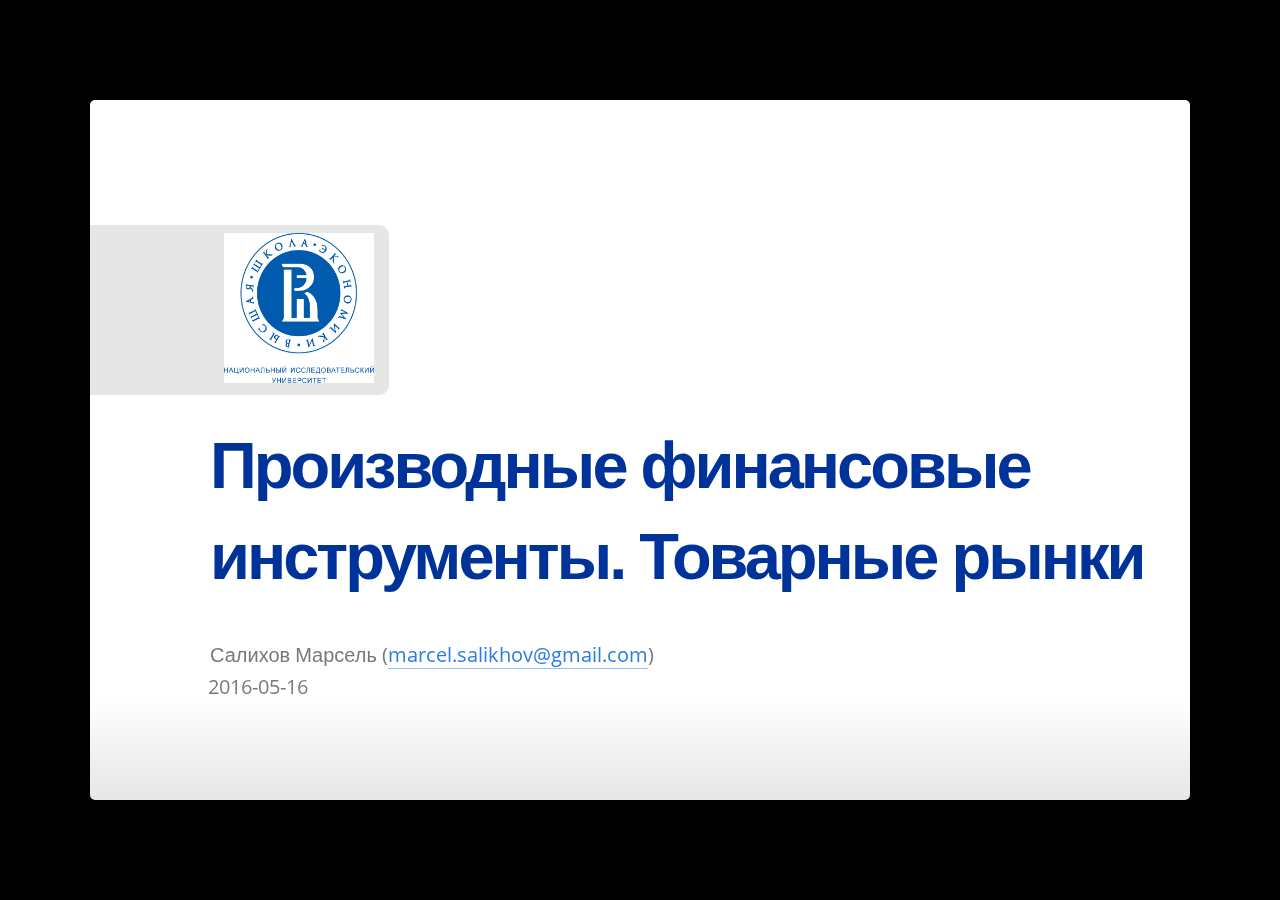
<file: lectures/lecture-7.html>
<!DOCTYPE html>
<html>
<head>
  <title>Производные финансовые инструменты. Товарные рынки</title>

  <meta charset="utf-8">
  <meta http-equiv="Content-Type" content="text/html; charset=utf-8" />
  <meta http-equiv="X-UA-Compatible" content="chrome=1">
  <meta name="generator" content="pandoc" />



  <meta name="date" content="2016-05-16" />

  <meta name="viewport" content="width=device-width, initial-scale=1">
  <meta name="apple-mobile-web-app-capable" content="yes">

  <link rel="stylesheet" media="all" href="libs/ioslides-13.5.1/fonts/fonts.css">

  <link rel="stylesheet" media="all" href="libs/ioslides-13.5.1/theme/css/default.css">
  <link rel="stylesheet" media="only screen and (max-device-width: 480px)" href="libs/ioslides-13.5.1/theme/css/phone.css">

  <base target="_blank">

  <script type="text/javascript">
    var SLIDE_CONFIG = {
      // Slide settings
      settings: {
                title: 'Производные финансовые инструменты. Товарные рынки',
                        useBuilds: true,
        usePrettify: true,
        enableSlideAreas: true,
        enableTouch: true,
                        favIcon: 'lecture-7_files/logo.png',
              },

      // Author information
      presenters: [
            {
        name:  'Салихов Марсель (<a href="mailto:marcel.salikhov@gmail.com">marcel.salikhov@gmail.com</a>)' ,
        company: '',
        gplus: '',
        twitter: '',
        www: '',
        github: ''
      },
            ]
    };
  </script>

  <style type="text/css">

    b, strong {
      font-weight: bold;
    }

    em {
      font-style: italic;
    }

    slides > slide {
      -webkit-transition: all 0.6s ease-in-out;
      -moz-transition: all 0.6s ease-in-out;
      -o-transition: all 0.6s ease-in-out;
      transition: all 0.6s ease-in-out;
    }

    .auto-fadein {
      -webkit-transition: opacity 0.6s ease-in;
      -webkit-transition-delay: 0.6s;
      -moz-transition: opacity 0.6s ease-in 0.6s;
      -o-transition: opacity 0.6s ease-in 0.6s;
      transition: opacity 0.6s ease-in 0.6s;
      opacity: 0;
    }

    slides > slide:not(.nobackground):before {
      font-size: 12pt;
      content: "";
      position: absolute;
      bottom: 20px;
      left: 60px;
      background: url(lecture-7_files/logo.png) no-repeat 0 50%;
      -webkit-background-size: 30px 30px;
      -moz-background-size: 30px 30px;
      -o-background-size: 30px 30px;
      background-size: 30px 30px;
      padding-left: 40px;
      height: 30px;
      line-height: 1.9;
    }
  </style>

  <link rel="stylesheet" href="styles.css" type="text/css" />


</head>

<body style="opacity: 0">

<slides class="layout-widescreen">

  <slide class="title-slide segue nobackground">
        <aside class="gdbar"><img src="lecture-7_files/logo.png"></aside>
        <!-- The content of this hgroup is replaced programmatically through the slide_config.json. -->
    <hgroup class="auto-fadein">
      <h1 data-config-title><!-- populated from slide_config.json --></h1>
      <h2 data-config-subtitle><!-- populated from slide_config.json --></h2>
      <p data-config-presenter><!-- populated from slide_config.json --></p>
            <p style="margin-top: 6px; margin-left: -2px;">2016-05-16</p>
          </hgroup>
  </slide>

<slide class=''><hgroup><h2>Цели лекции</h2></hgroup><article  id="-">

<ul>
<li>понять основные типы производных финансовых инструментов и их отличия</li>
<li>понять принципы работы фьючерсных рынков</li>
<li>понять, как фьючерсы могут использоваться для хеджирования и спекулирования</li>
<li>понять основные принципы опционов</li>
<li>изучить проблемы, связанные с функционированием рынков деривативов</li>
</ul>

</article></slide><slide class=''><hgroup><h2>Деривативы &#8211; производные финансовые инструменты</h2></hgroup><article  id="------">

<ul>
<li><strong>Дериватив</strong> &#8211; финансовый инструмент, стоимость которого зависит или определяется в зависимости от стоимости другого финансового инструмента (<strong>базовый актив</strong>). Примерами базовых активов могут быть цены акций, облигаций, цены на товары, погода, значения фондового индекса и проч.</li>
<li>Пример: контрактное обязательство одной стороны выплатить другой стороне определенные суммы в зависимости от изменения процентной ставки в будущем &#8211; фьючерсный контракт на процентную ставку (interest rate future).</li>
<li>Деривативы могут использоваться как для <strong>спекуляций</strong>, так и для <strong>хеджирования</strong>. Классический пример &#8211; фермер может захеджировать риски изменения цен на пшеницу в будущем, продав фьючерс.</li>
<li>Цель деривативов &#8211; перенос риска от одной стороны к другой.</li>
</ul>

</article></slide><slide class=''><hgroup><h2>Плюсы и минусы деравативов</h2></hgroup><article  id="---">

<ul>
<li><p><strong>Плюс</strong>: за счет переноса риска тем, кто хочет и может нести эти риски, деривативы увеличивают устойчивость экономики к риску и шокам. Это способствует более эффективному распределению ресурсов и способствует росту.</p></li>
<li><p><strong>Минус</strong>: деривативы позволяют участникам зачастую скрывать истинную суть определенных финансовых транзакций. Из-за сложной структуры деривативы могут представлять угрозу финансовой стабильности.</p></li>
</ul>

<p>Пример: страховая компания AIG фактически обанкротилась в 2008 году из-за того, что понесла огромные убытки по кредитным дефолтным свопам (CDS) на структурные ипотечные бумаги (CDO).</p>

</article></slide><slide class=''><hgroup><h2>Основные виды производных инструментов</h2></hgroup><article  id="---">

<ul>
<li>Фьючерсы</li>
<li>Опционы</li>
<li>Свопы</li>
</ul>

</article></slide><slide class=''><hgroup><h2>Форварды и фьючерс</h2></hgroup><article  id="--">

<ul>
<li><strong>Форвард</strong> &#8211; соглашение между покупателем и продавцом об обмене товара (возможно, товар - финансовый актив) по заранее определенной цене на определенную дату в будущем. Обычно форвард &#8211; это специфический контракт между двумя сторонами.</li>
<li><strong>Фьючерс</strong> или фьючерсный контракт &#8211; это стандартизированный форвард, который торгуется на организованных торговых площадках (в России &#8211; срочный рынок Московской Биржи). По экономической сути форвард и фьючерс обозначают одно и то же.</li>
</ul>

</article></slide><slide class=''><hgroup><h2>Механизм фьючерсов</h2></hgroup><article  id="-">

<ul>
<li>Покупатель фьючерса занимает <strong>длинную</strong> позицию (long), продавец фьючерса &#8211; <strong>короткую</strong> (short). Продавец фьючерса может не иметь самого актива в момент заключения сделки.</li>
<li>Каждый фьючерс имеет строго определенную дату (и время!) истечения (<strong>settlement date</strong>), когда происходит непосредственно обмен активами.</li>
<li>Если фьючерс предусматривает поставку актива (delivery) &#8211; то это <strong>поставочный</strong> фьючерс, если урегулирование происходит деньгами &#8211; то <strong>расчетный</strong>. Как правило, даже для поставочных фьючерсов очень незначительная часть фьючерсов завершается поставкой (для рынков США - менее 5%) &#8211; из-за большой доли спекулятивной торговли.</li>
<li>Если цена базового актива растет, то прибыль получает покупатель фьючерса (Long), если снижается &#8211; то продавец фьючерса (Short)</li>
</ul>

</article></slide><slide class=''><hgroup><h2>Кто есть кто во фьючерсах</h2></hgroup><article  id="----">

<div align="center">
<p><img src="fig/futures_table.png" width="829" height="376" /></p></div>

</article></slide><slide class=''><hgroup><h2>Где торгуются фьючерсы?</h2></hgroup><article  id="--">

<ul>
<li>На современных рынках фьючерсы заключается не между двумя сторонами сделки, а с посредником &#8211; <strong>организованной торговой плащадкой</strong>, которая гарантирует выполнение обязательств между всеми участниками и обеспечивает клиринг. Это уменьшает риски как для покупателей, так и для продавцов фьючерсов.<br/></li>
<li>Как правило, существует одна централизованная площадка, на которой сосредоточена основная часть торговли фьючерсами и другими производными инструментами. В США &#8211; CME (Chicago Mercantile Exchange &amp; Chicago Board of Trade), в ЕС &#8211; Eurex, в России &#8211; Московская Биржа (срочный рынок).</li>
<li>Площадка обеспечивает гарантии выполнения сделок с помощью механизма маржинальных счетов (<strong>margin accounts</strong>) и ежедневной корректировки позиций &quot;по рынку&quot; (<strong>marking to market</strong>).</li>
</ul>

</article></slide><slide class=''><hgroup><h2>Общие принципы работы фьючерсного рынка</h2></hgroup><article  id="----">

<ul>
<li>Для того, чтобы гарантировать выполнение обязательств обе стороны фьючерсного контракта должны иметь определенную сумму денег на специальном счете торговой площадки (<strong>марджинальный счет</strong>).</li>
<li>Общий принцип контроля похож на игру в покер, когда после каждой раздачи фишки переходят от проигравшего к победителю (каждая раздача &#8211; один торговый день).</li>
<li>Деривативы (в том числе и фьючерсы) &#8211; <strong>игра с нулевой суммой</strong>, выигрыш одной стороны &#8211; проигрыш другой.</li>
<li>Пересчет (<strong>корректировка по рынку</strong>) происходит непосредственно в период проведения торгов на организованной площадке.</li>
<li>Встроенный левередж представляет собой значительный <strong>риск</strong> для участника фьючерсного рынка!</li>
</ul>

</article></slide><slide class=''><hgroup><h2>Гарантированное обеспечение и маржа</h2></hgroup><article  id="---">

<ul>
<li><strong>Гарантийное обеспечение (ГО)</strong> (initial margin) &#8211; минимальный объем средств, необходимый для открытия позиции, который взимается как с покупателя, так и продавца контракта. Является своего рода страховкой выполнения сторонами своих обязательств. Обычно составляет 5-15% от стоимости базового актива (это означает, что фьючерсная позиция дает возможность получения левереджа в 6-15 раз!). Минимальные требования по ГО устанавливаются торговой площадкой.</li>
<li><strong>Вариационная маржа</strong> (maintenance margin) &#8211; пересчитывается в зависимости от изменения текущей цены на фьючерсном рынке с тем, чтобы избежать накопления убытков. Вариационная маржа не может быть меньше определенного значения. Если сумма на счету опустилась ниже этого минимального значения (<strong>margin call</strong>), участник должен либо закрыть позицию (если он этого не сделает, последует принудительное закрытие), либо довнести средства на счет.</li>
</ul>

</article></slide><slide class=''><hgroup><h2>Параметры фьючерсного контракта на курс доллар США - российский рубль (Si)</h2></hgroup><article  id="-----------si">

<div align="center">
<p><img src="fig/si_specification.png" width="960" height="499" /></p></div>

</article></slide><slide class=''><hgroup><h2>Хеджирование и спекулирование фьючерсами</h2></hgroup><article  id="---">

<ul>
<li>Фьючерсы позволяют <strong>переносить риск</strong> изменения цены на базовый актив между покупателем и продавцом.</li>
<li><strong>Покупка фьючерса</strong> позволяет покупателю зафиксировать будущую цену покупки актива. Пример &#8211; авиакомпания покупает фьючерс на нефтепродукты с тем, чтобы застраховать себя от роста цен на нефть.</li>
<li><strong>Продажа фьючерса</strong> позволяет производителю зафиксировать будущую цену продажи актива. Пример &#8211; нефтяная компания продает фьючерсы на нефть с тем, чтобы застраховать себя от снижения цен на нефть.</li>
<li>Спекулянты пытаются заработать на фьючерсном рынке за счет ставок на изменения цен. Фьючерсы популярны как инструмент спекулирования из-за своей &quot;дешевизны&quot; по сравнению с операциями на спотовом рынке.</li>
</ul>

</article></slide><slide class=''><hgroup><h2>Арбитраж и определение цены фьючерса</h2></hgroup><article  id="----">

<ul>
<li>На дату истечения фьючерса цена фьючерса будет равна спотовой цене базового актива в этот период времени.</li>
<li>По сути фьючерс &#8211; это ставка на спотовую цену в определенный момент времени.</li>
<li><strong>Арбитраж</strong> позволяет обеспечивает взаимосвязь между спотовыми ценами и ценами фьючерсов. Покупатель фьючерсного контракта может купить базовый актив на спотовом рынке &quot;сейчас&quot;&quot; и дождаться даты исполнения для его поставки.</li>
<li>Разница в цене между фьючерсным и спотовым рынком должна быть не больше чем стоимость финансирования и любые дополнительные расходы (или прибыль) от владения активом до срока истечения. Иначе возникает возможность для арбитража &#8211; получения безрисковой прибыли.</li>
</ul>

</article></slide><slide class=''><hgroup><h2>Связь между фьючерсными и спотовыми ценами</h2></hgroup><article  id="-----">

<ul>
<li>Паритет между фьючерсными и спотовыми ценами &#8211; иллюстрация закона единой цены.</li>
</ul>

<p>\[F = S e^{(r+y-q-u)T} \]</p>

<p>\(r\) &#8211; процентная ставка</p>

<p>\(y\) &#8211; стоимость хранения</p>

<p>\(q\) &#8211; выплаченные дивиденды (если предполагаются)</p>

<p>\(T\) &#8211; период времени между заключением сделки и сроком истечения</p>

</article></slide><slide class=''><hgroup><h2>Динамика июньского фьючерса на курс доллар США - рубль (Si - 6.16)</h2></hgroup><article  id="----------si---6.16">

<div align="center">
<p><img src="fig/rub_futures.png" width="960" height="456" /></p></div>

</article></slide><slide class=''><hgroup><h2>Динамика фьючерсов с разными сроками погашения и спотовый курс RUB/USD</h2></hgroup><article  id="---------rubusd">

<div align="center">
<p><img src="fig/futures2.png" width="863" height="449" /></p></div>

</article></slide><slide class=''><hgroup><h2>Товарные фьючерсы</h2></hgroup><article  id="-">

<ul>
<li><strong>Товарные фьючерсы</strong> (commodity futures) &#8211; это фьючерсы на поставку физического товара. Примерами могут быть нефть, бензин, золото, зерно, хлопок, древесина и проч.</li>
<li>в России расчетные фьючерсы торгуются на Московской Бирже, поставочные фьючерсы &#8211; на Санкт-Петербургской товарно-сырьевой бирже (СПбМТСБ или SPIMEX).</li>
<li>Вложение в товарные фьючерсы рассматривается как один из вариантов диверсификации инвестиционного портфеля. Считается, что товарные фьючерсы слабо коррелируют с другими активами.</li>
<li>Постоянные инвестиции в товарные фьючерсы требуют постоянного перехода от одного контракта к другому (<strong>rolling over</strong>).</li>
<li>Наиболее крупный рынок товарных фьючерсов - на сырую нефть (два основных контракта - на нефть марки WTI и нефть марки Brent). Ежедневно на каждом рынке торгуется 1-2 млн контрактов (1 контракт = 1000 баррелей).</li>
<li>Мы поговорим более подробно о фьючерсном рынке на сырую нефть.</li>
</ul>

</article></slide><slide class=''><hgroup><h2>Объем открытых позиций по фьючерсам WTI</h2></hgroup><article  id="-----wti">

<div align="center">
<p><img src="fig/01-oil-contracts.png" width="864" height="576" /></p></div>

</article></slide><slide class=''><hgroup><h2>Объем открытых позиций по фьючерсам WTI &#8211; в млрд $</h2></hgroup><article  id="-----wti-----">

<div align="center">
<p><img src="fig/03-oil-contracts.png" width="864" height="576" /></p></div>

</article></slide><slide class=''><hgroup><h2>Объем открытых позиций фьючерсов WTI по разным срокам</h2></hgroup><article  id="----wti---">

<div align="center">
<p><img src="fig/futures_oi.png" width="901" height="498" /></p></div>

</article></slide><slide class=''><hgroup><h2>Фьючерсная кривая (фьючерс Brent)</h2></hgroup><article  id="---brent">

<div align="center">
<p><img src="fig/futures_curve.png" width="1061" height="485" /></p></div>

</article></slide><slide class=''><hgroup><h2>Контанго и бэквордация (фьючерс Brent)</h2></hgroup><article  id="----brent">

<div align="center">
<p><img src="fig/crude_contango.png" width="990" height="460" /></p></div>

</article></slide><slide class=''><hgroup><h2>Контанго и бэквордация (нефть)</h2></hgroup><article  id="---">

<ul>
<li><strong>Контанго</strong> &#8211; ситуация на фьючерсном рынке, когда фьючерсные цены превышают цены на спотовом рынке. Это означает, что фьючерсная кривая имеет положительный наклон.</li>
<li>Товарные фьючерсы обычно находятся в контанго (из-за издержек на хранение физического товара и транспортировку).</li>
<li>Ситуация обратная контанго - цены фьючерсов находится ниже спотового рынка &#8211; <strong>бэквордация</strong> (backwardation). Фьючерсная кривая имеет отрицательный наклон.</li>
<li>Бэквордация редко случается на рынках и обычно означает то, что трейдеры на рынке ожидают снижения спотовой цены в будущем.</li>
</ul>

</article></slide><slide class=''><hgroup><h2>Опционы</h2></hgroup><article >

<ul>
<li><strong>Опцион</strong> &#8211; соглашение между двумя сторонами - продавцом опциона (option writer) и покупателем (option holder)</li>
<li><strong>Колл опцион</strong> &#8211; <strong>право</strong> купить определенное количество базового актива по заранее определенной цене (strike price) до определенной даты (или в определенную дату).</li>
<li>Пример: колл опцион (май 2016) на акции IBM со страйком 148 дает право купить 100 акций IBM по цене $148 за акцию в любой день до 13 мая 2016 года. Текущая цена этого опциона составляет $2.21</li>
</ul>

</article></slide><slide class=''><hgroup><h2>Опционы</h2></hgroup><article  id="-1">

<ul>
<li>Продавец опциона <strong>обязан</strong> продать покупателю акции IBM - если и когда тот захочет исполнить опцион.</li>
<li>Покупатель опциона <strong>не обязан</strong> покупать акции IBМ, это его право.</li>
<li>Если цена акций достигла $148 или выше владелец опциона, может исполнить его, либо продать.</li>
</ul>

</article></slide><slide class=''><hgroup><h2>Опционы колл в деньгах и без денег</h2></hgroup><article  id="------">

<ul>
<li>Если текущая цена акций выше цен страйка (цена акций IBM &gt; 148), то исполнение опциона прибыльно, и опцион находится <strong>в деньгах (in the money)</strong>.</li>
<li>Если текущая цена акций равна цене страйка (цена акций IBM = 148), то исполнение опциона прибыльно, и опцион находится <strong>около денег (at the money)</strong>.</li>
<li>Если текущая цена акций ниже цены страйка (цена акций IBM &lt; 148), то исполнение опциона прибыльно, и опцион находится <strong>без денег (out of the money)</strong>.</li>
</ul>

</article></slide><slide class=''><hgroup><h2>Диаграмма выплаты - покупка опциона колл (long call)</h2></hgroup><article  id="-------long-call">

<div align="center">
<p><img src="fig/long_call_option.png" width="864" height="535" /></p></div>

</article></slide><slide class=''><hgroup><h2>Диаграмма выплаты - продажа опциона колл (long call)</h2></hgroup><article  id="-------long-call">

<div align="center">
<p><img src="fig/short_call_option.png" width="864" height="535" /></p></div>

</article></slide><slide class=''><hgroup><h2>Опционы пут</h2></hgroup><article  id="-">

<ul>
<li>Опцион пут дает право владельцу опциона <strong>продать</strong> базовый актив по заранее оговоренной цене до (или в дату) истечения опциона.</li>
<li>Продавец опциона пут <strong>обязан</strong> продать актив, если владелец опциона потребует его исполнения.</li>
<li>Пут опцион на акции IBM со страйком $148 дает владельцу пут опциона продать акции IBM по этой цене - это выгодно, если цена опустится ниже $148.</li>
<li>Та же терминология (в деньгах/около денег/без денег) используется для опционов пут.</li>
<li>Опционы торгуются на организованных площадках. Продавец опциона должен иметь гарантийное обеспечение на своем маржинальном счете, покупатель опцион не обязан этого делать.</li>
</ul>

</article></slide><slide class=''><hgroup><h2>Диаграмма выплаты - покупка опциона пут (long put)</h2></hgroup><article  id="-------long-put">

<div align="center">
<p><img src="fig/long_put_option.png" width="864" height="535" /></p></div>

</article></slide><slide class=''><hgroup><h2>Диаграмма выплаты - продажа опциона пут (short put)</h2></hgroup><article  id="-------short-put">

<div align="center">
<p><img src="fig/short_put_option.png" width="864" height="535" /></p></div>

</article></slide><slide class=''><hgroup><h2>Использование опционов</h2></hgroup><article  id="-">

<ul>
<li>Опционы <strong>переносят риск</strong> от покупателя к продавцу и могут использоваться как для хеджерования, так и для спекуляций.</li>
<li>Для того, кто планирует купить в будущем базовый актив, колл опцион гарантирует, что цена актива не вырастет.</li>
<li>Для того, кто планирует продать в будущем базовый актив, пут опцион гарантирует, что цена актива не снизится.</li>
<li>Опционы могут использоваться и для спекуляций.</li>
</ul>

</article></slide><slide class=''><hgroup><h2>Преимущества опционов</h2></hgroup><article  id="-">

<p>К примеру, если вы думаете, что процентные ставки снизятся. Вы можете:</p>

<ul>
<li>Купить облигации с большой дюрацией (высокой чувствительностью к изменению ставок) - требуются большие вложения.</li>
<li>Купить фьючерс на процентную ставку &#8211; вложения небольшие из-за левереджа, но и риск высокий.</li>
<li>Купить колл опцион, который будет исполнен только если процентная ставка снизится - если вы ошиблись, вы потеряете только цену, уплаченную за опцион. Преимущества опциона - небольшие вложения, возможность управления размером риска.</li>
</ul>

</article></slide><slide class=''><hgroup><h2>Цена опционов</h2></hgroup><article  id="-">

<ul>
<li>Цена опциона зависит от цены базового актива. Цена опциона колл отражает <strong>шансы</strong> опциона быть исполненным в деньгах.</li>
<li>Цена опциона имеет две составляющие. Первая &#8211; стоимость опциона, если он будет немедленно исполнен (<strong>&quot;внутренняя стоимость&quot;</strong>). Вторая &#8211; плата за потенциальные выгоды опциона до момента его истечения (<strong>&quot;временная стоимость&quot;</strong>).</li>
<li>Цена опциона отражает три основных параметра &#8211; изменение цены базового актива, волатильность базового актива и время до истечения. Эти зависимости нелинейные, что усложняет анализ опционов.</li>
<li>Обычно используются <strong>формула Блэка-Шоулза</strong> для определения цены опционов.</li>
</ul>

</article></slide><slide class=''><hgroup><h2>Модель Блэка-Шоулза</h2></hgroup><article  id="--">

<ul>
<li>Теоретическая модель ценообразования опционов, которая позволяет получить оценку цены <strong>европейского опциона</strong> (то есть опциона, который может быть исполнен только в дату экспирации).</li>
<li>Формула учитывает следующие переменные: текущая стоимость актива, страйк, время до экспирации, волатильность, безрисковая процентная ставка.</li>
<li>Эмпирические исследования показывают, что модель <strong>достаточно точно</strong> приближает фактические цены опционов, хотя есть и известные отличия.</li>
<li>Модель содержит один ненаблюдаемый параметр &#8211; <strong>будущую волатильность базового актива</strong>, обычно ее аппроксимируют исторической волатильностью. Решение обратной задачи &#8211; волатильность исходя из цены опциона &#8211; <strong>подразумеваемая волатильность</strong>.</li>
</ul>

</article></slide><slide class=''><hgroup><h2>Подразумеваемая волатильность S&amp;P 500 &#8211; индекс VIX</h2></hgroup><article  id="--sp-500-----vix">

<iframe width="670" height="475" src="http://research.stlouisfed.org/fred2/graph/graph-landing.php?g=4sZg" frameborder="0" allowfullscreen>

</iframe>

</article></slide><slide class=''><hgroup><h2>Вопросы для обсуждения - 1</h2></hgroup><article  id="-----1">

<ol>
<li><p>Хеджер покупает фьючерсный контракт, занимая длинную позицию по пшенице. Каковые его обязательства по контракту? Какой риск хеджируется в данной транзакции?</p></li>
<li><p>Финансовый директор Аэрофлота хочет застраховать компанию от роста цен на авиационный керосин. Какие варианты хеджирования он может использовать?</p></li>
<li><p>Вы купили фьючерс на курс доллар США - рубль. На следующий день брокер информирует вас о margin call. Что произошло с курсом за день?</p></li>
<li><p>Вы уверены, что цены на нефть упадут в следующие 6 месяцев. Какие спекулятивные стратегии вы можете использовать для получения прибыли?</p></li>
</ol>

</article></slide><slide class=''><hgroup><h2>Вопросы для обсуждения - 2</h2></hgroup><article  id="-----2">

<ol>
<li>Предположим, что у вас есть $10 тыс, которые вы готовые инвестировать в нефтяные фьючерсы. Нефть Brent торгуется сейчас по $47/баррель. Один контракт составляет 1000 баррелей и гарантийное обеспечение на 1 контракт составляет $5 тыс.</li>
</ol>

<ul>
<li>Какую прибыль вы получите, если цена на нефть упадет до $40/баррель?</li>
<li>Какой убыток вы получите, если цена на нефть вырастет до $50/баррель?</li>
</ul>

<ol>
<li>Как вы думаете, кто является спекулянтом, а кто является хеджером по фьючерсному контракту на фондовый индекс?</li>
</ol>

</article></slide><slide class=''><hgroup><h2>Вопросы для обсуждения - 3</h2></hgroup><article  id="-----3">

<ol>
<li><p>Какие риски и выгоды от покупки или продажи опциона?</p></li>
<li><p>Какой из этих опционов будет иметь максимальную цену?</p></li>
</ol>

<ul>
<li>3-месячный европейский колл опцион на акцию, цена которой составляет $90, со страйком $10. Волатильность акции за последние 5 лет = 15%</li>
<li>3-месячный европейский колл опцион на акцию, цена которой составляет $110, со страйком $100. Волатильность акции за последние 5 лет = 15%</li>
<li>3-месячный европейский пут опцион на акцию, цена которой составляет $90, со страйком $100. Волатильность акции за последние 5 лет = 15%</li>
</ul></article></slide>


  <slide class="backdrop"></slide>

</slides>

<script src="libs/ioslides-13.5.1/js/modernizr.custom.45394.js"></script>
<script src="libs/ioslides-13.5.1/js/prettify/prettify.js"></script>
<script src="libs/ioslides-13.5.1/js/prettify/lang-r.js"></script>
<script src="libs/ioslides-13.5.1/js/prettify/lang-yaml.js"></script>
<script src="libs/ioslides-13.5.1/js/hammer.js"></script>
<script src="libs/ioslides-13.5.1/js/slide-controller.js"></script>
<script src="libs/ioslides-13.5.1/js/slide-deck.js"></script>

<!-- dynamically load mathjax for compatibility with self-contained -->
<script>
  (function () {
    var script = document.createElement("script");
    script.type = "text/javascript";
    script.src  = "https://cdn.mathjax.org/mathjax/latest/MathJax.js?config=TeX-AMS-MML_HTMLorMML";
    document.getElementsByTagName("head")[0].appendChild(script);
  })();
</script>

<!-- map slide visiblity events into shiny -->
<script>
  (function() {
    if (window.jQuery) {
       window.jQuery(document).on('slideleave', function(e) {
         window.jQuery(e.target).trigger('hidden');
      });
       window.jQuery(document).on('slideenter', function(e) {
         window.jQuery(e.target).trigger('shown');
      });
    }
  })();
</script>

</body>
</html>
</file>
<file: lectures/libs/ioslides-13.5.1/fonts/fonts.css>
@font-face {
  font-family: 'Open Sans';
  font-style: normal;
  font-weight: 400;
  src: url(OpenSans.ttf) format('truetype');
}
@font-face {
  font-family: 'Open Sans';
  font-style: normal;
  font-weight: 600;
  src: url(OpenSansSemibold.ttf) format('truetype');
}
@font-face {
  font-family: 'Open Sans';
  font-style: italic;
  font-weight: 400;
  src: url(OpenSansItalic.ttf) format('truetype');
}
@font-face {
  font-family: 'Open Sans';
  font-style: italic;
  font-weight: 600;
  src: url(OpenSansSemiboldItalic.ttf) format('truetype');
}
@font-face {
  font-family: 'Source Code Pro';
  font-style: normal;
  font-weight: 400;
  src: url(SourceCodePro.ttf) format('truetype');
}
</file>
<file: lectures/libs/ioslides-13.5.1/theme/css/phone.css>
@media only screen and (max-device-width: 480px) {

slides>slide{-webkit-transition:none !important;-webkit-transition:none !important;-moz-transition:none !important;-o-transition:none !important;transition:none !important}

}
</file>
<file: lectures/styles.css>
/* Thanks Kevin Ushey -- https://github.com/rstudio/webinars/blob/master/2014-04/styles.css */
pre.prettyprint {
  width: inherit;
  left: 0px !important;
  padding: 10px !important;
  box-shadow: 1px 1px 5px #9c9c9c !important;
  border-style: solid;
  border-width: 1px;
  border-radius: 5px;
  border-color: #ADADAD;
}
pre.prettyprint + pre {
  width: inherit;
  left: 0px !important;
  padding: 10px !important;
  box-shadow: 1px 1px 5px #9c9c9c !important;
  border-style: solid;
  border-width: 1px;
  border-radius: 5px;
  border-color: #ADADAD;
  background-color: #F3F3F3;
}
h1, h2, h3, h4, h5, h6 {
  color: #003399 !important;
  font-family: "Myriad Pro", Myriad, sans-serif;
  font-weight: bold;
  line-height: 95%;
}
strong {
  color: #003399;
}
.gdbar img {
  width: 150px !important;
  height: 150px !important;
  margin: 8px 8px;
}
.gdbar {
  width: 300px !important;
  height: 170px !important;
}
slides > slide:not(.nobackground):before {
  width: 50px;
  height: 50px;
  background-size: 30px 30px;
  background-position: 0px 30px;

}
</file>
<file: lectures/libs/dygraphs-1.1.1/dygraph.css>
div .dygraphs input[type="text"] {
  width: 25px;
}

div .qt .dygraph-axis-label {
  font-size: 11px;
}
</file>
<file: lectures/libs/highcharts-6.0.3/css/motion.css>
/* $("div:has(#play-controls)").css({"position" : "relative"})
div:has(#play-controls) {
  position : relative;
}
 */
 
.loading {
    margin-top: 10em;
    text-align: center;
    color: gray;
}

#play-controls {
    position: absolute;
    bottom: 0;
    text-align: center;
    min-width: 310px;
    max-width: 800px;
    margin: 0 auto;
    padding: 5px 0 1em 0;
}

#play-controls * {
    display: inline-block;
    vertical-align: middle;
}

#play-pause-button {
    color: #666666;
    width: 30px;
    height: 30px;
    text-align: center;
    font-size: 15px;
    cursor: pointer;
    border: 1px solid silver;
    border-radius: 3px;
    background: #f8f8f8;
}

#play-range {
    margin: 2.5%;
    width: 70%;
}

#play-output {
    color: #666666;
    font-family: Arial, Helvetica, sans-serif;
}
</file>
<file: lectures/libs/htmlwdgtgrid-1/htmlwdgtgrid.css>
/*
  Simple Grid
  Project Page - http://thisisdallas.github.com/Simple-Grid/
  Author - Dallas Bass
  Site - http://dallasbass.com
*/

*, *:after, *:before {
	-webkit-box-sizing: border-box;
	-moz-box-sizing: border-box;
	box-sizing: border-box;
}

body {
	margin: 0;
}

[class*='col-'] {
	float: left;
  min-height: 1px;
	padding-right: 0px; /* column-space */
}

.grid {
	width: 100%;
	/*max-width: 1140px;*/
	/*min-width: 748px; /* when using padded grid on ipad in portrait mode, width should be viewport-width - padding = (768 - 20) = 748. actually, it should be even smaller to allow for padding of grid containing element */
	margin: 0 auto;
	overflow: hidden;
}

.grid:after {
	content: "";
	display: table;
	clear: both;
}

.grid-pad {
	padding-top: 0px;
	padding-left: 0px; /* grid-space to left */
	padding-right: 0; /* grid-space to right: (grid-space-left - column-space) e.g. 20px-20px=0 */
}

.push-right {
	float: right;
}

/* Content Columns */

.col-1-1 {
	width: 100%;
}
.col-2-3, .col-8-12 {
	width: 66.66%;
}

.col-1-2, .col-6-12 {
	width: 50%;
}

.col-1-3, .col-4-12 {
	width: 33.33%;
}

.col-1-4, .col-3-12 {
	width: 25%;
}

.col-1-5 {
	width: 20%;
}

.col-1-6, .col-2-12 {
	width: 16.667%;
}

.col-1-7 {
	width: 14.28%;
}

.col-1-8 {
	width: 12.5%;
}

.col-1-9 {
	width: 11.1%;
}

.col-1-10 {
	width: 10%;
}

.col-1-11 {
	width: 9.09%;
}

.col-1-12 {
	width: 8.33%
}

/* Layout Columns */

.col-11-12 {
	width: 91.66%
}

.col-10-12 {
	width: 83.333%;
}

.col-9-12 {
	width: 75%;
}

.col-5-12 {
	width: 41.66%;
}

.col-7-12 {
	width: 58.33%
}

/* Pushing blocks */

.push-2-3, .push-8-12 {
	margin-left: 66.66%;
}

.push-1-2, .push-6-12 {
	margin-left: 50%;
}

.push-1-3, .push-4-12 {
	margin-left: 33.33%;
}

.push-1-4, .push-3-12 {
	margin-left: 25%;
}

.push-1-5 {
	margin-left: 20%;
}

.push-1-6, .push-2-12 {
	margin-left: 16.667%;
}

.push-1-7 {
	margin-left: 14.28%;
}

.push-1-8 {
	margin-left: 12.5%;
}

.push-1-9 {
	margin-left: 11.1%;
}

.push-1-10 {
	margin-left: 10%;
}

.push-1-11 {
	margin-left: 9.09%;
}

.push-1-12 {
	margin-left: 8.33%
}

@media handheld, only screen and (max-width: 767px) {
	.grid {
		width: 100%;
		min-width: 0;
		margin-left: 0;
		margin-right: 0;
		padding-left: 20px; /* grid-space to left */
		padding-right: 10px; /* grid-space to right: (grid-space-left - column-space) e.g. 20px-10px=10px */
	}

	[class*='col-'] {
		width: auto;
		float: none;
		margin: 10px 0;
		padding-left: 0;
		padding-right: 10px; /* column-space */
	}

	/* Mobile Layout */

	[class*='mobile-col-'] {
		float: left;
		margin: 0 0 10px;
		padding-left: 0;
		padding-right: 10px; /* column-space */
		padding-bottom: 0;
	}

	.mobile-col-1-1 {
		width: 100%;
	}
	.mobile-col-2-3, .mobile-col-8-12 {
		width: 66.66%;
	}

	.mobile-col-1-2, .mobile-col-6-12 {
		width: 50%;
	}

	.mobile-col-1-3, .mobile-col-4-12 {
		width: 33.33%;
	}

	.mobile-col-1-4, .mobile-col-3-12 {
		width: 25%;
	}

	.mobile-col-1-5 {
		width: 20%;
	}

	.mobile-col-1-6, .mobile-col-2-12 {
		width: 16.667%;
	}

	.mobile-col-1-7 {
		width: 14.28%;
	}

	.mobile-col-1-8 {
		width: 12.5%;
	}

	.mobile-col-1-9 {
		width: 11.1%;
	}

	.mobile-col-1-10 {
		width: 10%;
	}

	.mobile-col-1-11 {
		width: 9.09%;
	}

	.mobile-col-1-12 {
		width: 8.33%
	}

	/* Layout Columns */

	.mobile-col-11-12 {
		width: 91.66%
	}

	.mobile-col-10-12 {
		width: 83.333%;
	}

	.mobile-col-9-12 {
		width: 75%;
	}

	.mobile-col-5-12 {
		width: 41.66%;
	}

	.mobile-col-7-12 {
		width: 58.33%
	}

	.hide-on-mobile {
		display: none !important;
		width: 0;
		height: 0;
	}
}
</file>
<file: lectures/libs/ioslides-13.5.1/theme/css/default.css>
@charset "UTF-8";
/* line 17, ../../../../../../Library/Ruby/Gems/1.8/gems/compass-0.12.2/frameworks/compass/stylesheets/compass/reset/_utilities.scss */
html, body, div, span, applet, object, iframe,
h1, h2, h3, h4, h5, h6, p, blockquote, pre,
a, abbr, acronym, address, big, cite, code,
del, dfn, em, img, ins, kbd, q, s, samp,
small, strike, strong, tt, var,
b, u, i, center,
dl, dt, dd, ol, ul, li,
fieldset, form, label, legend,
table, caption, tbody, tfoot, thead, tr, th, td,
article, aside, canvas, details, embed,
figure, figcaption, footer, header, hgroup,
menu, nav, output, ruby, section, summary,
time, mark, audio, video {
  margin: 0;
  padding: 0;
  border: 0;
  font: inherit;
  font-size: 100%;
  vertical-align: baseline;
}

/* line 22, ../../../../../../Library/Ruby/Gems/1.8/gems/compass-0.12.2/frameworks/compass/stylesheets/compass/reset/_utilities.scss */
html {
  line-height: 1.2;
}

/* line 24, ../../../../../../Library/Ruby/Gems/1.8/gems/compass-0.12.2/frameworks/compass/stylesheets/compass/reset/_utilities.scss */
ul {
  list-style: none;
}

/* line 26, ../../../../../../Library/Ruby/Gems/1.8/gems/compass-0.12.2/frameworks/compass/stylesheets/compass/reset/_utilities.scss */
table {
  border-collapse: collapse;
  border-spacing: 0;
}

/* line 28, ../../../../../../Library/Ruby/Gems/1.8/gems/compass-0.12.2/frameworks/compass/stylesheets/compass/reset/_utilities.scss */
caption, th, td {
  font-weight: normal;
  vertical-align: middle;
}

/* line 30, ../../../../../../Library/Ruby/Gems/1.8/gems/compass-0.12.2/frameworks/compass/stylesheets/compass/reset/_utilities.scss */
q, blockquote {
  quotes: none;
}
/* line 103, ../../../../../../Library/Ruby/Gems/1.8/gems/compass-0.12.2/frameworks/compass/stylesheets/compass/reset/_utilities.scss */
q:before, q:after, blockquote:before, blockquote:after {
  content: "";
  content: none;
}

/* line 32, ../../../../../../Library/Ruby/Gems/1.8/gems/compass-0.12.2/frameworks/compass/stylesheets/compass/reset/_utilities.scss */
a img {
  border: none;
}

/* line 116, ../../../../../../Library/Ruby/Gems/1.8/gems/compass-0.12.2/frameworks/compass/stylesheets/compass/reset/_utilities.scss */
article, aside, details, figcaption, figure, footer, header, hgroup, menu, nav, section, summary {
  display: block;
}

/**
 * Base SlideDeck Styles
 */
/* line 52, ../scss/_base.scss */
html {
  height: 100%;
  overflow: hidden;
}

/* line 57, ../scss/_base.scss */
body {
  margin: 0;
  padding: 0;
  opacity: 0;
  height: 100%;
  min-height: 740px;
  width: 100%;
  overflow: hidden;
  color: #fff;
  -webkit-font-smoothing: antialiased;
  -moz-font-smoothing: antialiased;
  -ms-font-smoothing: antialiased;
  -o-font-smoothing: antialiased;
  -webkit-transition: opacity 250ms ease-in;
  -webkit-transition-delay: 100ms;
  -moz-transition: opacity 250ms ease-in 100ms;
  -o-transition: opacity 250ms ease-in 100ms;
  transition: opacity 250ms ease-in 100ms;
}
/* line 73, ../scss/_base.scss */
body.loaded {
  opacity: 1 !important;
}

/* line 78, ../scss/_base.scss */
input, button {
  vertical-align: middle;
}

/* line 82, ../scss/_base.scss */
slides > slide[hidden] {
  display: none !important;
}

/* line 86, ../scss/_base.scss */
slides {
  width: 100%;
  height: 100%;
  position: absolute;
  left: 0;
  top: 0;
  -webkit-transform: translate3d(0, 0, 0);
  -moz-transform: translate3d(0, 0, 0);
  -ms-transform: translate3d(0, 0, 0);
  -o-transform: translate3d(0, 0, 0);
  transform: translate3d(0, 0, 0);
  -webkit-perspective: 1000;
  -moz-perspective: 1000;
  -ms-perspective: 1000;
  -o-perspective: 1000;
  perspective: 1000;
  -webkit-transform-style: preserve-3d;
  -moz-transform-style: preserve-3d;
  -ms-transform-style: preserve-3d;
  -o-transform-style: preserve-3d;
  transform-style: preserve-3d;
  -webkit-transition: opacity 250ms ease-in;
  -webkit-transition-delay: 100ms;
  -moz-transition: opacity 250ms ease-in 100ms;
  -o-transition: opacity 250ms ease-in 100ms;
  transition: opacity 250ms ease-in 100ms;
}

/* line 98, ../scss/_base.scss */
slides > slide {
  display: block;
  position: absolute;
  overflow: hidden;
  left: 50%;
  top: 50%;
  -webkit-box-sizing: border-box;
  -moz-box-sizing: border-box;
  box-sizing: border-box;
}

/* Slide styles */
/*article.fill iframe {
  position: absolute;
  left: 0;
  top: 0;
  width: 100%;
  height: 100%;

  border: 0;
  margin: 0;

  @include border-radius(10px);

  z-index: -1;
}

slide.fill {
  background-repeat: no-repeat;
  @include background-size(cover);
}

slide.fill img {
  position: absolute;
  left: 0;
  top: 0;
  min-width: 100%;
  min-height: 100%;

  z-index: -1;
}
*/
/**
 * Theme Styles
 */
/* line 22, ../scss/default.scss */
::selection {
  color: white;
  background-color: #ffd14d;
  text-shadow: none;
}

/* line 28, ../scss/default.scss */
::-webkit-scrollbar {
  height: 16px;
  overflow: visible;
  width: 16px;
}

/* line 33, ../scss/default.scss */
::-webkit-scrollbar-thumb {
  background-color: rgba(0, 0, 0, 0.1);
  background-clip: padding-box;
  border: solid transparent;
  min-height: 28px;
  padding: 100px 0 0;
  -webkit-box-shadow: inset 1px 1px 0 rgba(0, 0, 0, 0.1), inset 0 -1px 0 rgba(0, 0, 0, 0.07);
  -moz-box-shadow: inset 1px 1px 0 rgba(0, 0, 0, 0.1), inset 0 -1px 0 rgba(0, 0, 0, 0.07);
  box-shadow: inset 1px 1px 0 rgba(0, 0, 0, 0.1), inset 0 -1px 0 rgba(0, 0, 0, 0.07);
  border-width: 1px 1px 1px 6px;
}

/* line 42, ../scss/default.scss */
::-webkit-scrollbar-thumb:hover {
  background-color: rgba(0, 0, 0, 0.5);
}

/* line 45, ../scss/default.scss */
::-webkit-scrollbar-button {
  height: 0;
  width: 0;
}

/* line 49, ../scss/default.scss */
::-webkit-scrollbar-track {
  background-clip: padding-box;
  border: solid transparent;
  border-width: 0 0 0 4px;
}

/* line 54, ../scss/default.scss */
::-webkit-scrollbar-corner {
  background: transparent;
}

/* line 58, ../scss/default.scss */
body {
  background: black;
}

/* line 62, ../scss/default.scss */
slides > slide {
  display: none;
  font-family: 'Open Sans', Arial, sans-serif;
  font-size: 26px;
  color: #797979;
  width: 900px;
  height: 700px;
  margin-left: -450px;
  margin-top: -350px;
  padding: 40px 60px;
  -webkit-border-radius: 5px;
  -moz-border-radius: 5px;
  -ms-border-radius: 5px;
  -o-border-radius: 5px;
  border-radius: 5px;
  -webkit-transition: all 0.6s ease-in-out;
  -moz-transition: all 0.6s ease-in-out;
  -o-transition: all 0.6s ease-in-out;
  transition: all 0.6s ease-in-out;
}
/* line 83, ../scss/default.scss */
slides > slide.far-past {
  display: none;
}
/* line 90, ../scss/default.scss */
slides > slide.past {
  display: block;
  opacity: 0;
}
/* line 97, ../scss/default.scss */
slides > slide.current {
  display: block;
  opacity: 1;
}
/* line 103, ../scss/default.scss */
slides > slide.current .auto-fadein {
  opacity: 1;
}
/* line 107, ../scss/default.scss */
slides > slide.current .gdbar {
  -webkit-background-size: 100% 100%;
  -moz-background-size: 100% 100%;
  -o-background-size: 100% 100%;
  background-size: 100% 100%;
}
/* line 112, ../scss/default.scss */
slides > slide.next {
  display: block;
  opacity: 0;
  pointer-events: none;
}
/* line 120, ../scss/default.scss */
slides > slide.far-next {
  display: none;
}
/* line 127, ../scss/default.scss */
slides > slide.dark {
  background: #515151 !important;
}

/* line 147, ../scss/default.scss */
slides > slide:not(.nobackground):after {
  font-size: 12pt;
  content: attr(data-slide-num) "/" attr(data-total-slides);
  position: absolute;
  bottom: 20px;
  right: 60px;
  line-height: 1.9;
}
/* line 158, ../scss/default.scss */
slides > slide.title-slide:after {
  content: '';
  position: absolute;
  bottom: 40px;
  right: 40px;
  width: 100%;
  height: 60px;
}
/* line 170, ../scss/default.scss */
slides > slide.backdrop {
  z-index: -10;
  display: block !important;
  background: -webkit-gradient(linear, 50% 0%, 50% 100%, color-stop(0%, #ffffff), color-stop(85%, #ffffff), color-stop(100%, #e6e6e6));
  background: -webkit-linear-gradient(#ffffff, #ffffff 85%, #e6e6e6);
  background: -moz-linear-gradient(#ffffff, #ffffff 85%, #e6e6e6);
  background: -o-linear-gradient(#ffffff, #ffffff 85%, #e6e6e6);
  background: linear-gradient(#ffffff, #ffffff 85%, #e6e6e6);
  background-color: white;
}
/* line 175, ../scss/default.scss */
slides > slide.backdrop:after, slides > slide.backdrop:before {
  display: none;
}
/* line 180, ../scss/default.scss */
slides > slide > hgroup + article {
  margin-top: 45px;
}
/* line 184, ../scss/default.scss */
slides > slide > hgroup + article.flexbox.vcenter, slides > slide > hgroup + article.flexbox.vleft, slides > slide > hgroup + article.flexbox.vright {
  height: 80%;
}
/* line 189, ../scss/default.scss */
slides > slide > hgroup + article p {
  margin-bottom: 1em;
}
/* line 194, ../scss/default.scss */
slides > slide > article:only-child {
  height: 100%;
}
/* line 197, ../scss/default.scss */
slides > slide > article:only-child > iframe {
  height: 95%;
}

/* line 203, ../scss/default.scss */
slides.layout-faux-widescreen > slide {
  padding: 40px 160px;
}

/* line 212, ../scss/default.scss */
slides.layout-widescreen > slide,
slides.layout-faux-widescreen > slide {
  margin-left: -550px;
  width: 1100px;
}
/* line 217, ../scss/default.scss */
slides.layout-widescreen > slide.far-past,
slides.layout-faux-widescreen > slide.far-past {
  display: block;
  display: none;
  -webkit-transform: translate(-2260px);
  -moz-transform: translate(-2260px);
  -ms-transform: translate(-2260px);
  -o-transform: translate(-2260px);
  transform: translate(-2260px);
  -webkit-transform: translate3d(-2260px, 0, 0);
  -moz-transform: translate3d(-2260px, 0, 0);
  -ms-transform: translate3d(-2260px, 0, 0);
  -o-transform: translate3d(-2260px, 0, 0);
  transform: translate3d(-2260px, 0, 0);
}
/* line 224, ../scss/default.scss */
slides.layout-widescreen > slide.past,
slides.layout-faux-widescreen > slide.past {
  display: block;
  opacity: 0;
}
/* line 231, ../scss/default.scss */
slides.layout-widescreen > slide.current,
slides.layout-faux-widescreen > slide.current {
  display: block;
  opacity: 1;
}
/* line 238, ../scss/default.scss */
slides.layout-widescreen > slide.next,
slides.layout-faux-widescreen > slide.next {
  display: block;
  opacity: 0;
  pointer-events: none;
}
/* line 246, ../scss/default.scss */
slides.layout-widescreen > slide.far-next,
slides.layout-faux-widescreen > slide.far-next {
  display: block;
  display: none;
  -webkit-transform: translate(2260px);
  -moz-transform: translate(2260px);
  -ms-transform: translate(2260px);
  -o-transform: translate(2260px);
  transform: translate(2260px);
  -webkit-transform: translate3d(2260px, 0, 0);
  -moz-transform: translate3d(2260px, 0, 0);
  -ms-transform: translate3d(2260px, 0, 0);
  -o-transform: translate3d(2260px, 0, 0);
  transform: translate3d(2260px, 0, 0);
}
/* line 253, ../scss/default.scss */
slides.layout-widescreen #prev-slide-area,
slides.layout-faux-widescreen #prev-slide-area {
  margin-left: -650px;
}
/* line 257, ../scss/default.scss */
slides.layout-widescreen #next-slide-area,
slides.layout-faux-widescreen #next-slide-area {
  margin-left: 550px;
}

/* line 262, ../scss/default.scss */
b {
  font-weight: 600;
}

/* line 266, ../scss/default.scss */
a {
  color: #2a7cdf;
  text-decoration: none;
  border-bottom: 1px solid rgba(42, 124, 223, 0.5);
}
/* line 271, ../scss/default.scss */
a:hover {
  color: black !important;
}

/* line 276, ../scss/default.scss */
h1, h2, h3 {
  font-weight: 600;
}

/* line 280, ../scss/default.scss */
h2 {
  font-size: 45px;
  line-height: 65px;
  letter-spacing: -2px;
  color: #515151;
}

/* line 287, ../scss/default.scss */
h3 {
  font-size: 30px;
  letter-spacing: -1px;
  line-height: 2;
  font-weight: inherit;
  color: #797979;
}

/* line 295, ../scss/default.scss */
ol, ul {
  margin-left: 1.2em;
  margin-bottom: 1em;
  position: relative;
}

ol {
  margin-left: 1.4em;
}

/* line 300, ../scss/default.scss */
ol li,
ul li {
  margin-bottom: 0.5em;
}
/* line 303, ../scss/default.scss */
ul li ul {
  margin-left: 2em;
  margin-bottom: 0;
}
/* line 307, ../scss/default.scss */
ul li ul li:before {
  content: '-';
  font-weight: 600;
}
/* line 314, ../scss/default.scss */
ul > li:before {
  content: '\00B7';
  margin-left: -1em;
  position: absolute;
  font-weight: 600;
}
/* line 321, ../scss/default.scss */
ul ul,
ol ul {
  margin-top: .5em;
}

ol ul,
ol ol {
  margin-top: .5em;
}

/* line 328, ../scss/default.scss */
.highlight-code slide.current pre > * {
  opacity: 0.25;
  -webkit-transition: opacity 0.5s ease-in;
  -moz-transition: opacity 0.5s ease-in;
  -o-transition: opacity 0.5s ease-in;
  transition: opacity 0.5s ease-in;
}
/* line 332, ../scss/default.scss */
.highlight-code slide.current b {
  opacity: 1;
}

/* line 337, ../scss/default.scss */
pre {
  font-family: 'Source Code Pro', 'Courier New', monospace;
  font-size: 20px;
  line-height: 28px;
  padding: 10px 0 10px 60px;
  letter-spacing: -1px;
  margin-bottom: 20px;
  width: 106%;
  left: -60px;
  position: relative;
  -webkit-box-sizing: border-box;
  -moz-box-sizing: border-box;
  box-sizing: border-box;
  /*overflow: hidden;*/
}

.prettyprint {
  background-color: #e6e6e6;
}

/* line 351, ../scss/default.scss */
pre[data-lang]:after {
  content: attr(data-lang);
  background-color: darkgrey;
  right: 0;
  top: 0;
  position: absolute;
  font-size: 16pt;
  color: white;
  padding: 2px 25px;
  text-transform: uppercase;
}

/* line 364, ../scss/default.scss */
pre[data-lang="go"] {
  color: #333;
}

/* line 368, ../scss/default.scss */
code {
  font-size: 95%;
  font-family: 'Source Code Pro', 'Courier New', monospace;
  color: black;
}

/* line 374, ../scss/default.scss */
iframe {
  width: 100%;
  height: 510px;
  background: white;
  border: 1px solid #e6e6e6;
  -webkit-box-sizing: border-box;
  -moz-box-sizing: border-box;
  box-sizing: border-box;
}

/* line 382, ../scss/default.scss */
dt {
  font-weight: bold;
}

/* line 386, ../scss/default.scss */
button {
  display: inline-block;
  background: -webkit-gradient(linear, 50% 0%, 50% 100%, color-stop(40%, #f9f9f9), color-stop(70%, #e3e3e3));
  background: -webkit-linear-gradient(#f9f9f9 40%, #e3e3e3 70%);
  background: -moz-linear-gradient(#f9f9f9 40%, #e3e3e3 70%);
  background: -o-linear-gradient(#f9f9f9 40%, #e3e3e3 70%);
  background: linear-gradient(#f9f9f9 40%, #e3e3e3 70%);
  border: 1px solid darkgrey;
  -webkit-border-radius: 3px;
  -moz-border-radius: 3px;
  -ms-border-radius: 3px;
  -o-border-radius: 3px;
  border-radius: 3px;
  padding: 5px 8px;
  outline: none;
  white-space: nowrap;
  -webkit-user-select: none;
  -moz-user-select: none;
  user-select: none;
  cursor: pointer;
  text-shadow: 1px 1px white;
  font-size: 10pt;
}

/* line 400, ../scss/default.scss */
button:not(:disabled):hover {
  border-color: #515151;
}

/* line 404, ../scss/default.scss */
button:not(:disabled):active {
  background: -webkit-gradient(linear, 50% 0%, 50% 100%, color-stop(40%, #e3e3e3), color-stop(70%, #f9f9f9));
  background: -webkit-linear-gradient(#e3e3e3 40%, #f9f9f9 70%);
  background: -moz-linear-gradient(#e3e3e3 40%, #f9f9f9 70%);
  background: -o-linear-gradient(#e3e3e3 40%, #f9f9f9 70%);
  background: linear-gradient(#e3e3e3 40%, #f9f9f9 70%);
}

/* line 408, ../scss/default.scss */
:disabled {
  color: darkgrey;
}

/* line 412, ../scss/default.scss */
.blue {
  color: #4387fd;
}

/* line 415, ../scss/default.scss */
.blue2 {
  color: #3c8ef3;
}

/* line 418, ../scss/default.scss */
.blue3 {
  color: #2a7cdf;
}

/* line 421, ../scss/default.scss */
.yellow {
  color: #ffd14d;
}

/* line 424, ../scss/default.scss */
.yellow2 {
  color: #f9cc46;
}

/* line 427, ../scss/default.scss */
.yellow3 {
  color: #f6c000;
}

/* line 430, ../scss/default.scss */
.green {
  color: #0da861;
}

/* line 433, ../scss/default.scss */
.green2 {
  color: #00a86d;
}

/* line 436, ../scss/default.scss */
.green3 {
  color: #009f5d;
}

/* line 439, ../scss/default.scss */
.red {
  color: #f44a3f;
}

/* line 442, ../scss/default.scss */
.red2 {
  color: #e0543e;
}

/* line 445, ../scss/default.scss */
.red3 {
  color: #d94d3a;
}

/* line 448, ../scss/default.scss */
.gray {
  color: #e6e6e6;
}

/* line 451, ../scss/default.scss */
.gray2 {
  color: darkgrey;
}

/* line 454, ../scss/default.scss */
.gray3 {
  color: #797979;
}

/* line 457, ../scss/default.scss */
.gray4 {
  color: #515151;
}

/* line 461, ../scss/default.scss */
.white {
  color: white !important;
}

/* line 464, ../scss/default.scss */
.black {
  color: black !important;
}

/* line 468, ../scss/default.scss */
.columns-2 {
  -webkit-column-count: 2;
  -moz-column-count: 2;
  -ms-column-count: 2;
  -o-column-count: 2;
  column-count: 2;
}

/* workaround for Safari 8 render bug with lists in columns */
.columns-2 ul, .columns-2 ol {
  -webkit-transform: translate3d(0, 0, 0);
}

/* line 472, ../scss/default.scss */
table.rmdtable {
  width: 100%;
  border-collapse: -moz-initial;
  border-collapse: initial;
  border-spacing: 2px;
  border-bottom: 1px solid #797979;
}
/* line 479, ../scss/default.scss */
table.rmdtable tr > td:first-child, table th {
  font-weight: 600;
  color: #515151;
}
/* line 484, ../scss/default.scss */
table.rmdtable tr:nth-child(odd) {
  background-color: #e6e6e6;
}
/* line 488, ../scss/default.scss */
table.rmdtable th {
  color: white;
  font-size: 18px;
  background: -webkit-gradient(linear, 50% 0%, 50% 100%, color-stop(40%, #4387fd), color-stop(80%, #2a7cdf)) no-repeat;
  background: -webkit-linear-gradient(top, #4387fd 40%, #2a7cdf 80%) no-repeat;
  background: -moz-linear-gradient(top, #4387fd 40%, #2a7cdf 80%) no-repeat;
  background: -o-linear-gradient(top, #4387fd 40%, #2a7cdf 80%) no-repeat;
  background: linear-gradient(top, #4387fd 40%, #2a7cdf 80%) no-repeat;
}
/* line 494, ../scss/default.scss */
table.rmdtable td, table th {
  font-size: 18px;
  padding: 1em 0.5em;
}
/* line 499, ../scss/default.scss */
table.rmdtable td.highlight {
  color: #515151;
  background: -webkit-gradient(linear, 50% 0%, 50% 100%, color-stop(40%, #ffd14d), color-stop(80%, #f6c000)) no-repeat;
  background: -webkit-linear-gradient(top, #ffd14d 40%, #f6c000 80%) no-repeat;
  background: -moz-linear-gradient(top, #ffd14d 40%, #f6c000 80%) no-repeat;
  background: -o-linear-gradient(top, #ffd14d 40%, #f6c000 80%) no-repeat;
  background: linear-gradient(top, #ffd14d 40%, #f6c000 80%) no-repeat;
}
/* line 504, ../scss/default.scss */
table.rmdtable.rows {
  border-bottom: none;
  border-right: 1px solid #797979;
}

/* line 510, ../scss/default.scss */
q {
  font-size: 45px;
  line-height: 72px;
}
/* line 514, ../scss/default.scss */
q:before {
  content: '\201C';
  position: absolute;
  margin-left: -0.5em;
}
/* line 519, ../scss/default.scss */
q:after {
  content: '\201D';
  position: absolute;
  margin-left: 0.1em;
}

/* line 526, ../scss/default.scss */
slide.fill {
  background-repeat: no-repeat;
  -webkit-border-radius: 5px;
  -moz-border-radius: 5px;
  -ms-border-radius: 5px;
  -o-border-radius: 5px;
  border-radius: 5px;
  -webkit-background-size: cover;
  -moz-background-size: cover;
  -o-background-size: cover;
  background-size: cover;
}

/* Size variants */
/* line 535, ../scss/default.scss */
article.smaller p, article.smaller ul, article.smaller ol {
  font-size: 20px;
  line-height: 24px;
  letter-spacing: 0;
}
/* line 541, ../scss/default.scss */
article.smaller table td, article.smaller table th {
  font-size: 14px;
}
/* line 545, ../scss/default.scss */
article.smaller pre {
  font-size: 15px;
  line-height: 20px;
  letter-spacing: 0;
}
/* line 550, ../scss/default.scss */
article.smaller q {
  font-size: 40px;
  line-height: 48px;
}
/* line 554, ../scss/default.scss */
article.smaller q:before, article.smaller q:after {
  font-size: 60px;
}

/* Builds */
/* line 563, ../scss/default.scss */
.build > * {
  -webkit-transition: opacity 0.5s ease-in-out;
  -webkit-transition-delay: 0.2s;
  -moz-transition: opacity 0.5s ease-in-out 0.2s;
  -o-transition: opacity 0.5s ease-in-out 0.2s;
  transition: opacity 0.5s ease-in-out 0.2s;
}
/* line 567, ../scss/default.scss */
.build .to-build {
  opacity: 0;
}
/* line 571, ../scss/default.scss */
.build .build-fade {
  opacity: 0.3;
}
/* line 574, ../scss/default.scss */
.build .build-fade:hover {
  opacity: 1.0;
}

/* line 581, ../scss/default.scss */
.popup .next .build .to-build {
  opacity: 1;
}
/* line 585, ../scss/default.scss */
.popup .next .build .build-fade {
  opacity: 1;
}

/* Pretty print */
/* line 593, ../scss/default.scss */
.prettyprint .str,
.prettyprint .atv {
  /* a markup attribute value */
  color: #009f5d;
}

/* line 597, ../scss/default.scss */
.prettyprint .kwd,
.prettyprint .tag {
  /* a markup tag name */
  color: #0066cc;
}

/* line 600, ../scss/default.scss */
.prettyprint .com {
  /* a comment */
  color: #797979;
  font-style: italic;
}

/* line 604, ../scss/default.scss */
.prettyprint .lit {
  /* a literal value */
  color: #7f0000;
}

/* line 609, ../scss/default.scss */
.prettyprint .pun,
.prettyprint .opn,
.prettyprint .clo {
  color: #515151;
}

/* line 615, ../scss/default.scss */
.prettyprint .typ,
.prettyprint .atn,
.prettyprint .dec,
.prettyprint .var {
  /* a declaration; a variable name */
  color: #d94d3a;
}

/* line 618, ../scss/default.scss */
.prettyprint .pln {
  color: #515151;
}

/* line 622, ../scss/default.scss */
.note {
  position: absolute;
  z-index: 100;
  width: 100%;
  height: 100%;
  top: 0;
  left: 0;
  padding: 1em;
  background: rgba(0, 0, 0, 0.3);
  opacity: 0;
  pointer-events: none;
  display: -webkit-box !important;
  display: -moz-box !important;
  display: -ms-box !important;
  display: -o-box !important;
  display: box !important;
  -webkit-box-orient: vertical;
  -moz-box-orient: vertical;
  -ms-box-orient: vertical;
  box-orient: vertical;
  -webkit-box-align: center;
  -moz-box-align: center;
  -ms-box-align: center;
  box-align: center;
  -webkit-box-pack: center;
  -moz-box-pack: center;
  -ms-box-pack: center;
  box-pack: center;
  -webkit-border-radius: 5px;
  -moz-border-radius: 5px;
  -ms-border-radius: 5px;
  -o-border-radius: 5px;
  border-radius: 5px;
  -webkit-box-sizing: border-box;
  -moz-box-sizing: border-box;
  box-sizing: border-box;
  -webkit-transform: translateY(350px);
  -moz-transform: translateY(350px);
  -ms-transform: translateY(350px);
  -o-transform: translateY(350px);
  transform: translateY(350px);
  -webkit-transition: all 0.4s ease-in-out;
  -moz-transition: all 0.4s ease-in-out;
  -o-transition: all 0.4s ease-in-out;
  transition: all 0.4s ease-in-out;
}
/* line 640, ../scss/default.scss */
.note > section {
  background: #fff;
  -webkit-border-radius: 5px;
  -moz-border-radius: 5px;
  -ms-border-radius: 5px;
  -o-border-radius: 5px;
  border-radius: 5px;
  -webkit-box-shadow: 0 0 10px #797979;
  -moz-box-shadow: 0 0 10px #797979;
  box-shadow: 0 0 10px #797979;
  width: 60%;
  padding: 2em;
}

/* line 657, ../scss/default.scss */
.with-notes.popup slides.layout-widescreen slide.next,
.with-notes.popup slides.layout-faux-widescreen slide.next {
  -webkit-transform: translate3d(690px, 80px, 0) scale(0.35);
  -moz-transform: translate3d(690px, 80px, 0) scale(0.35);
  -ms-transform: translate3d(690px, 80px, 0) scale(0.35);
  -o-transform: translate3d(690px, 80px, 0) scale(0.35);
  transform: translate3d(690px, 80px, 0) scale(0.35);
}
/* line 660, ../scss/default.scss */
.with-notes.popup slides.layout-widescreen slide .note,
.with-notes.popup slides.layout-faux-widescreen slide .note {
  -webkit-transform: translate3d(300px, 800px, 0) scale(1.5);
  -moz-transform: translate3d(300px, 800px, 0) scale(1.5);
  -ms-transform: translate3d(300px, 800px, 0) scale(1.5);
  -o-transform: translate3d(300px, 800px, 0) scale(1.5);
  transform: translate3d(300px, 800px, 0) scale(1.5);
}
/* line 666, ../scss/default.scss */
.with-notes.popup slide {
  overflow: visible;
  background: white;
  -webkit-transition: none;
  -moz-transition: none;
  -o-transition: none;
  transition: none;
  pointer-events: none;
  -webkit-transform-origin: 0 0;
  -moz-transform-origin: 0 0;
  -ms-transform-origin: 0 0;
  -o-transform-origin: 0 0;
  transform-origin: 0 0;
}
/* line 673, ../scss/default.scss */
.with-notes.popup slide:not(.backdrop) {
  -webkit-transform: scale(0.6) translate3d(0.5em, 0.5em, 0);
  -moz-transform: scale(0.6) translate3d(0.5em, 0.5em, 0);
  -ms-transform: scale(0.6) translate3d(0.5em, 0.5em, 0);
  -o-transform: scale(0.6) translate3d(0.5em, 0.5em, 0);
  transform: scale(0.6) translate3d(0.5em, 0.5em, 0);
  -webkit-box-shadow: 0 0 10px #797979;
  -moz-box-shadow: 0 0 10px #797979;
  box-shadow: 0 0 10px #797979;
}
/* line 678, ../scss/default.scss */
.with-notes.popup slide.backdrop {
  background-image: -webkit-gradient(radial, 50% 50%, 0, 50% 50%, 600, color-stop(0%, #b1dfff), color-stop(100%, #4387fd));
  background-image: -webkit-radial-gradient(50% 50%, #b1dfff 0%, #4387fd 600px);
  background-image: -moz-radial-gradient(50% 50%, #b1dfff 0%, #4387fd 600px);
  background-image: -o-radial-gradient(50% 50%, #b1dfff 0%, #4387fd 600px);
  background-image: radial-gradient(50% 50%, #b1dfff 0%, #4387fd 600px);
}
/* line 684, ../scss/default.scss */
.with-notes.popup slide.next {
  -webkit-transform: translate3d(570px, 80px, 0) scale(0.35);
  -moz-transform: translate3d(570px, 80px, 0) scale(0.35);
  -ms-transform: translate3d(570px, 80px, 0) scale(0.35);
  -o-transform: translate3d(570px, 80px, 0) scale(0.35);
  transform: translate3d(570px, 80px, 0) scale(0.35);
  opacity: 1 !important;
}
/* line 688, ../scss/default.scss */
.with-notes.popup slide.next .note {
  display: none !important;
}
/* line 694, ../scss/default.scss */
.with-notes.popup .note {
  width: 109%;
  height: 260px;
  background: #e6e6e6;
  padding: 0;
  -webkit-box-shadow: 0 0 10px #797979;
  -moz-box-shadow: 0 0 10px #797979;
  box-shadow: 0 0 10px #797979;
  -webkit-transform: translate3d(250px, 800px, 0) scale(1.5);
  -moz-transform: translate3d(250px, 800px, 0) scale(1.5);
  -ms-transform: translate3d(250px, 800px, 0) scale(1.5);
  -o-transform: translate3d(250px, 800px, 0) scale(1.5);
  transform: translate3d(250px, 800px, 0) scale(1.5);
  -webkit-transition: opacity 400ms ease-in-out;
  -moz-transition: opacity 400ms ease-in-out;
  -o-transition: opacity 400ms ease-in-out;
  transition: opacity 400ms ease-in-out;
}
/* line 705, ../scss/default.scss */
.with-notes.popup .note > section {
  background: #fff;
  -webkit-border-radius: 5px;
  -moz-border-radius: 5px;
  -ms-border-radius: 5px;
  -o-border-radius: 5px;
  border-radius: 5px;
  height: 100%;
  width: 100%;
  -webkit-box-sizing: border-box;
  -moz-box-sizing: border-box;
  box-sizing: border-box;
  -webkit-box-shadow: none;
  -moz-box-shadow: none;
  box-shadow: none;
  overflow: auto;
  padding: 1em;
}
/* line 718, ../scss/default.scss */
.with-notes .note {
  opacity: 1;
  -webkit-transform: translateY(0);
  -moz-transform: translateY(0);
  -ms-transform: translateY(0);
  -o-transform: translateY(0);
  transform: translateY(0);
  pointer-events: auto;
}

/* line 725, ../scss/default.scss */
.source {
  font-size: 14px;
  color: darkgrey;
  position: absolute;
  bottom: 70px;
  left: 60px;
}

/* line 733, ../scss/default.scss */
.centered {
  text-align: center;
}

/* line 737, ../scss/default.scss */
.reflect {
  -webkit-box-reflect: below 3px -webkit-linear-gradient(rgba(255, 255, 255, 0) 85%, white 150%);
  -moz-box-reflect: below 3px -moz-linear-gradient(rgba(255, 255, 255, 0) 85%, white 150%);
  -o-box-reflect: below 3px -o-linear-gradient(rgba(255, 255, 255, 0) 85%, white 150%);
  -ms-box-reflect: below 3px -ms-linear-gradient(rgba(255, 255, 255, 0) 85%, white 150%);
  box-reflect: below 3px linear-gradient(rgba(255, 255, 255, 0) 85%, #ffffff 150%);
}

/* line 745, ../scss/default.scss */
.flexbox {
  display: -webkit-box !important;
  display: -moz-box !important;
  display: -ms-box !important;
  display: -o-box !important;
  display: box !important;
}

/* line 749, ../scss/default.scss */
.flexbox.vcenter {
  -webkit-box-orient: vertical;
  -moz-box-orient: vertical;
  -ms-box-orient: vertical;
  box-orient: vertical;
  -webkit-box-align: center;
  -moz-box-align: center;
  -ms-box-align: center;
  box-align: center;
  -webkit-box-pack: center;
  -moz-box-pack: center;
  -ms-box-pack: center;
  box-pack: center;
  height: 100%;
  width: 100%;
}

/* line 755, ../scss/default.scss */
.flexbox.vleft {
  -webkit-box-orient: vertical;
  -moz-box-orient: vertical;
  -ms-box-orient: vertical;
  box-orient: vertical;
  -webkit-box-align: left;
  -moz-box-align: left;
  -ms-box-align: left;
  box-align: left;
  -webkit-box-pack: center;
  -moz-box-pack: center;
  -ms-box-pack: center;
  box-pack: center;
  height: 100%;
  width: 100%;
}

/* line 761, ../scss/default.scss */
.flexbox.vright {
  -webkit-box-orient: vertical;
  -moz-box-orient: vertical;
  -ms-box-orient: vertical;
  box-orient: vertical;
  -webkit-box-align: end;
  -moz-box-align: end;
  -ms-box-align: end;
  box-align: end;
  -webkit-box-pack: center;
  -moz-box-pack: center;
  -ms-box-pack: center;
  box-pack: center;
  height: 100%;
  width: 100%;
}

/* line 767, ../scss/default.scss */
.auto-fadein {
  -webkit-transition: opacity 0.6s ease-in;
  -webkit-transition-delay: 0.6s;
  -moz-transition: opacity 0.6s ease-in 0.6s;
  -o-transition: opacity 0.6s ease-in 0.6s;
  transition: opacity 0.6s ease-in 0.6s;
  opacity: 0;
}

/* Clickable/tappable areas */
/* line 773, ../scss/default.scss */
.slide-area {
  z-index: 1000;
  position: absolute;
  left: 0;
  top: 0;
  width: 100px;
  height: 700px;
  left: 50%;
  top: 50%;
  cursor: pointer;
  margin-top: -350px;
}

/* line 790, ../scss/default.scss */
#prev-slide-area {
  margin-left: -550px;
}

/* line 795, ../scss/default.scss */
#next-slide-area {
  margin-left: 450px;
}

/* ===== SLIDE CONTENT ===== */
/* line 803, ../scss/default.scss */
.logoslide img {
  width: 383px;
  height: 92px;
}

/* line 809, ../scss/default.scss */
.segue {
  padding: 60px 120px;
}
/* line 812, ../scss/default.scss */
.segue h2 {
  color: #e6e6e6;
  font-size: 60px;
}
/* line 816, ../scss/default.scss */
.segue h3 {
  color: #e6e6e6;
  line-height: 2.8;
}
/* line 820, ../scss/default.scss */
.segue hgroup {
  position: absolute;
  bottom: 225px;
}

/* line 826, ../scss/default.scss */
.thank-you-slide {
  background: #4387fd !important;
  color: white;
}
/* line 830, ../scss/default.scss */
.thank-you-slide h2 {
  font-size: 60px;
  color: inherit;
}
/* line 835, ../scss/default.scss */
.thank-you-slide article > p {
  margin-top: 2em;
  font-size: 20pt;
}
/* line 840, ../scss/default.scss */
.thank-you-slide > p {
  position: absolute;
  bottom: 80px;
  font-size: 24pt;
  line-height: 1.3;
}

/* line 848, ../scss/default.scss */
aside.gdbar {
  height: 97px;
  width: 215px;
  position: absolute;
  left: -1px;
  top: 125px;
  -webkit-border-radius: 0 10px 10px 0;
  -moz-border-radius: 0 10px 10px 0;
  -ms-border-radius: 0 10px 10px 0;
  -o-border-radius: 0 10px 10px 0;
  border-radius: 0 10px 10px 0;
  background: -webkit-gradient(linear, 0% 50%, 100% 50%, color-stop(0%, #e6e6e6), color-stop(100%, #e6e6e6)) no-repeat;
  background: -webkit-linear-gradient(left, #e6e6e6, #e6e6e6) no-repeat;
  background: -moz-linear-gradient(left, #e6e6e6, #e6e6e6) no-repeat;
  background: -o-linear-gradient(left, #e6e6e6, #e6e6e6) no-repeat;
  background: linear-gradient(left, #e6e6e6, #e6e6e6) no-repeat;
  -webkit-background-size: 0% 100%;
  -moz-background-size: 0% 100%;
  -o-background-size: 0% 100%;
  background-size: 0% 100%;
  -webkit-transition: all 0.5s ease-out;
  -webkit-transition-delay: 0.5s;
  -moz-transition: all 0.5s ease-out 0.5s;
  -o-transition: all 0.5s ease-out 0.5s;
  transition: all 0.5s ease-out 0.5s;
  /* Better to transition only on background-size, but not sure how to do that with the mixin. */
}
/* line 859, ../scss/default.scss */
aside.gdbar.right {
  right: 0;
  left: -moz-initial;
  left: initial;
  top: 254px;
  /* 96 is height of gray icon bar */
  -webkit-transform: rotateZ(180deg);
  -moz-transform: rotateZ(180deg);
  -ms-transform: rotateZ(180deg);
  -o-transform: rotateZ(180deg);
  transform: rotateZ(180deg);
}
/* line 866, ../scss/default.scss */
aside.gdbar.right img {
  -webkit-transform: rotateZ(180deg);
  -moz-transform: rotateZ(180deg);
  -ms-transform: rotateZ(180deg);
  -o-transform: rotateZ(180deg);
  transform: rotateZ(180deg);
}
/* line 871, ../scss/default.scss */
aside.gdbar.bottom {
  top: -moz-initial;
  top: initial;
  bottom: 60px;
}
/* line 877, ../scss/default.scss */
aside.gdbar img {
  width: 85px;
  height: 85px;
  position: absolute;
  right: 0;
  margin: 8px 15px;
}

/* line 888, ../scss/default.scss */
.title-slide hgroup {
  bottom: 100px;
}
/* line 891, ../scss/default.scss */
.title-slide hgroup h1 {
  font-size: 65px;
  line-height: 1.4;
  letter-spacing: -3px;
  color: #515151;
}
/* line 898, ../scss/default.scss */
.title-slide hgroup h2 {
  font-size: 34px;
  color: darkgrey;
  font-weight: inherit;
}
/* line 904, ../scss/default.scss */
.title-slide hgroup p {
  font-size: 20px;
  color: #797979;
  line-height: 1.3;
  margin-top: 2em;
}

/* line 913, ../scss/default.scss */
.quote {
  color: #e6e6e6;
}
/* line 916, ../scss/default.scss */
.quote .author {
  font-size: 24px;
  position: absolute;
  bottom: 80px;
  line-height: 1.4;
}

/* line 925, ../scss/default.scss */
[data-config-contact] a {
  color: white;
  border-bottom: none;
}
/* line 929, ../scss/default.scss */
[data-config-contact] span {
  width: 115px;
  display: inline-block;
}

/* line 938, ../scss/default.scss */
.overview.popup .note {
  display: none !important;
}
/* line 944, ../scss/default.scss */
.overview slides slide {
  display: block;
  cursor: pointer;
  opacity: 0.5;
  pointer-events: auto !important;
  background: -webkit-gradient(linear, 50% 0%, 50% 100%, color-stop(0%, #ffffff), color-stop(85%, #ffffff), color-stop(100%, #e6e6e6));
  background: -webkit-linear-gradient(#ffffff, #ffffff 85%, #e6e6e6);
  background: -moz-linear-gradient(#ffffff, #ffffff 85%, #e6e6e6);
  background: -o-linear-gradient(#ffffff, #ffffff 85%, #e6e6e6);
  background: linear-gradient(#ffffff, #ffffff 85%, #e6e6e6);
  background-color: white;
}
/* line 945, ../scss/default.scss */
.overview slides slide.backdrop {
  display: none !important;
}
/* line 960, ../scss/default.scss */
.overview slides slide.far-past, .overview slides slide.past, .overview slides slide.next, .overview slides slide.far-next, .overview slides slide.far-past {
  opacity: 0.5;
  display: block;
}
/* line 965, ../scss/default.scss */
.overview slides slide.current {
  opacity: 1;
}
/* line 971, ../scss/default.scss */
.overview .slide-area {
  display: none;
}

@media print {
  /* line 978, ../scss/default.scss */
  slides slide {
    display: block !important;
    position: relative;
    background: -webkit-gradient(linear, 50% 0%, 50% 100%, color-stop(0%, #ffffff), color-stop(85%, #ffffff), color-stop(100%, #e6e6e6));
    background: -webkit-linear-gradient(#ffffff, #ffffff 85%, #e6e6e6);
    background: -moz-linear-gradient(#ffffff, #ffffff 85%, #e6e6e6);
    background: -o-linear-gradient(#ffffff, #ffffff 85%, #e6e6e6);
    background: linear-gradient(#ffffff, #ffffff 85%, #e6e6e6);
    background-color: white;
    -webkit-transform: none !important;
    -moz-transform: none !important;
    -ms-transform: none !important;
    -o-transform: none !important;
    transform: none !important;
    width: 100%;
    height: 100%;
    page-break-after: always;
    top: auto !important;
    left: auto !important;
    margin-top: 0 !important;
    margin-left: 0 !important;
    opacity: 1 !important;
    color: #555;
  }
  /* line 998, ../scss/default.scss */
  slides slide.far-past, slides slide.past, slides slide.next, slides slide.far-next, slides slide.far-past, slides slide.current {
    opacity: 1 !important;
    display: block !important;
  }
  /* line 1004, ../scss/default.scss */
  slides slide .build > * {
    -webkit-transition: none;
    -moz-transition: none;
    -o-transition: none;
    transition: none;
  }
  /* line 1009, ../scss/default.scss */
  slides slide .build .to-build,
  slides slide .build .build-fade {
    opacity: 1;
  }
  /* line 1014, ../scss/default.scss */
  slides slide .auto-fadein {
    opacity: 1 !important;
  }
  /* line 1018, ../scss/default.scss */
  slides slide.backdrop {
    display: none !important;
  }
  /* line 1022, ../scss/default.scss */
  slides slide table.rows {
    border-right: 0;
  }
  /* line 1027, ../scss/default.scss */
  slides slide[hidden] {
    display: none !important;
  }

  /* line 1032, ../scss/default.scss */
  .slide-area {
    display: none;
  }

  /* line 1036, ../scss/default.scss */
  .reflect {
    -webkit-box-reflect: none;
    -moz-box-reflect: none;
    -o-box-reflect: none;
    -ms-box-reflect: none;
    box-reflect: none;
  }

  /* line 1044, ../scss/default.scss */
  pre, code {
    font-family: monospace !important;
  }
}

/* Additions for Shiny compatibility */
label {
  display: block;
  margin-bottom: 4px;
}
label, input {
  font-size: 16px;
  color: #333;
}
input {
  width: 220px;
}
.jslider {
  margin-top: 8px;
}

/* Additions for DT package */

.dataTables_info, .dataTables_paginate {
  font-size: 14px;
}
</file>
